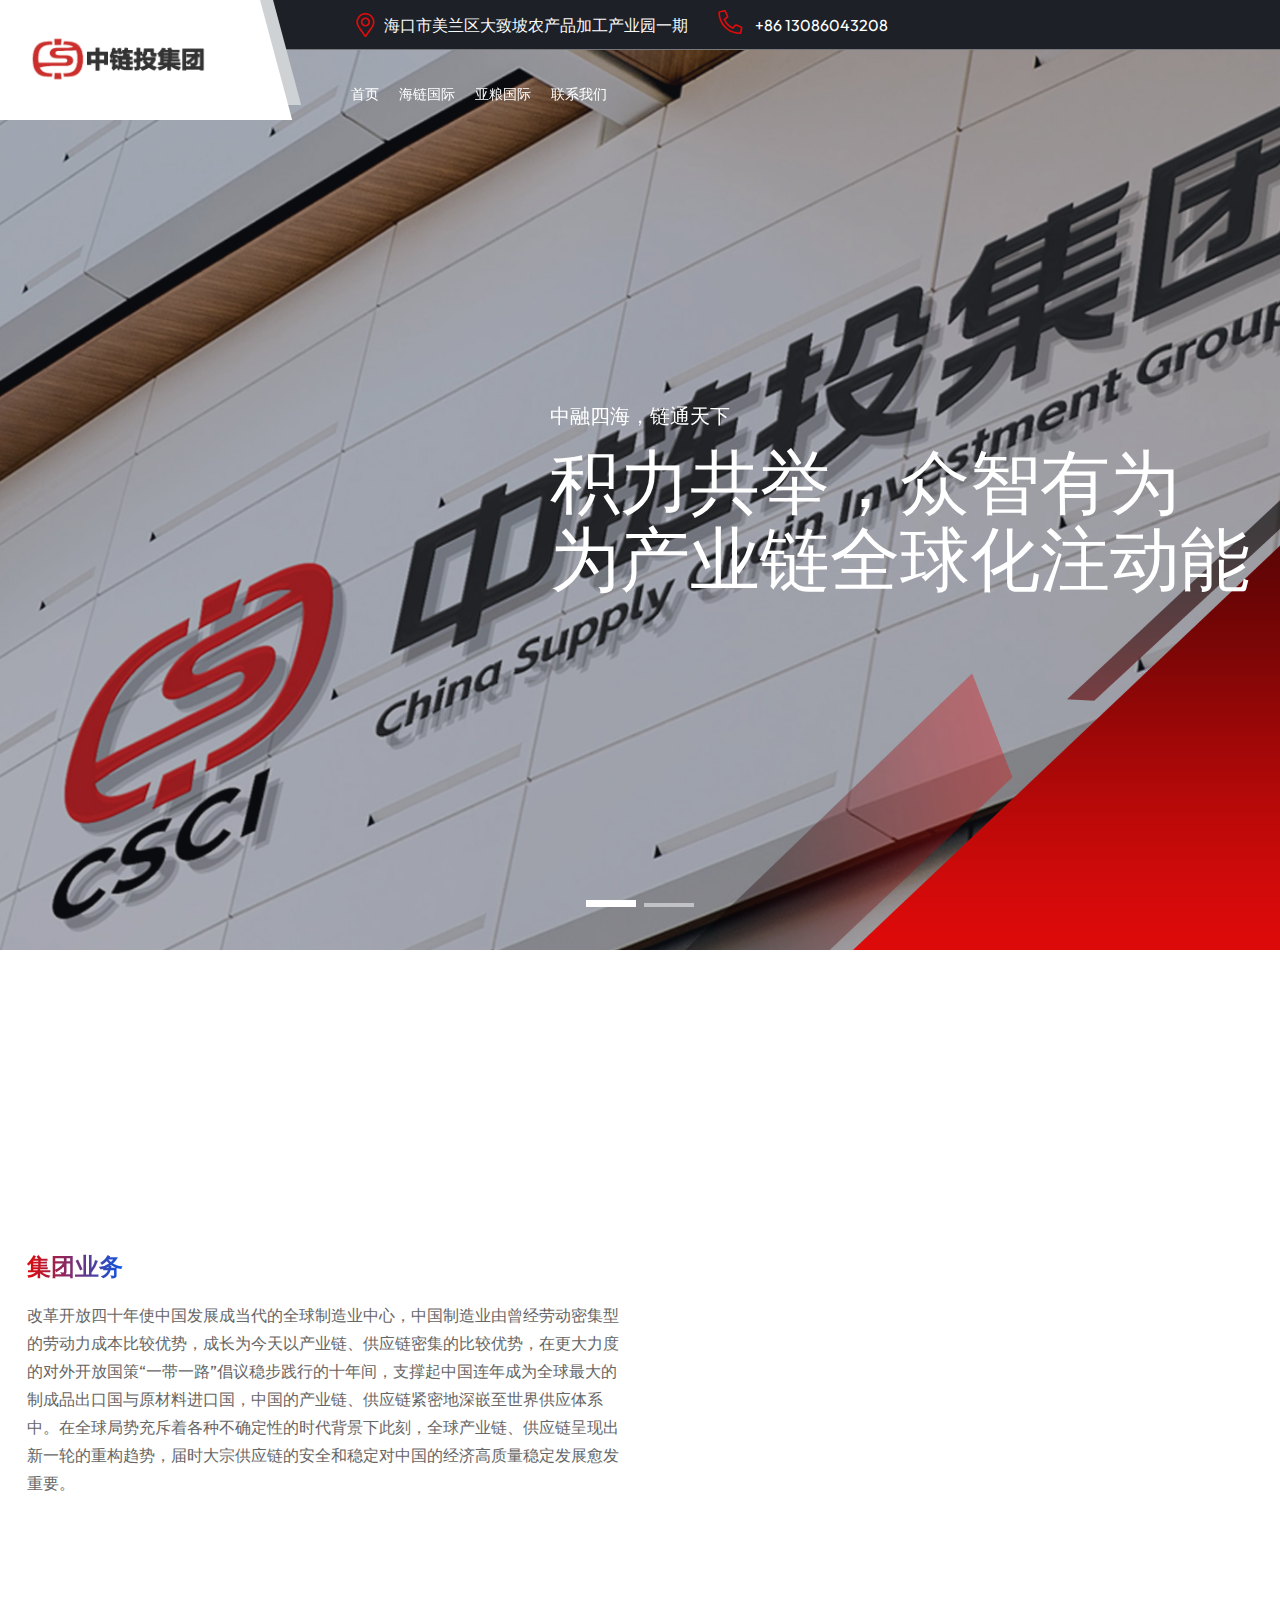
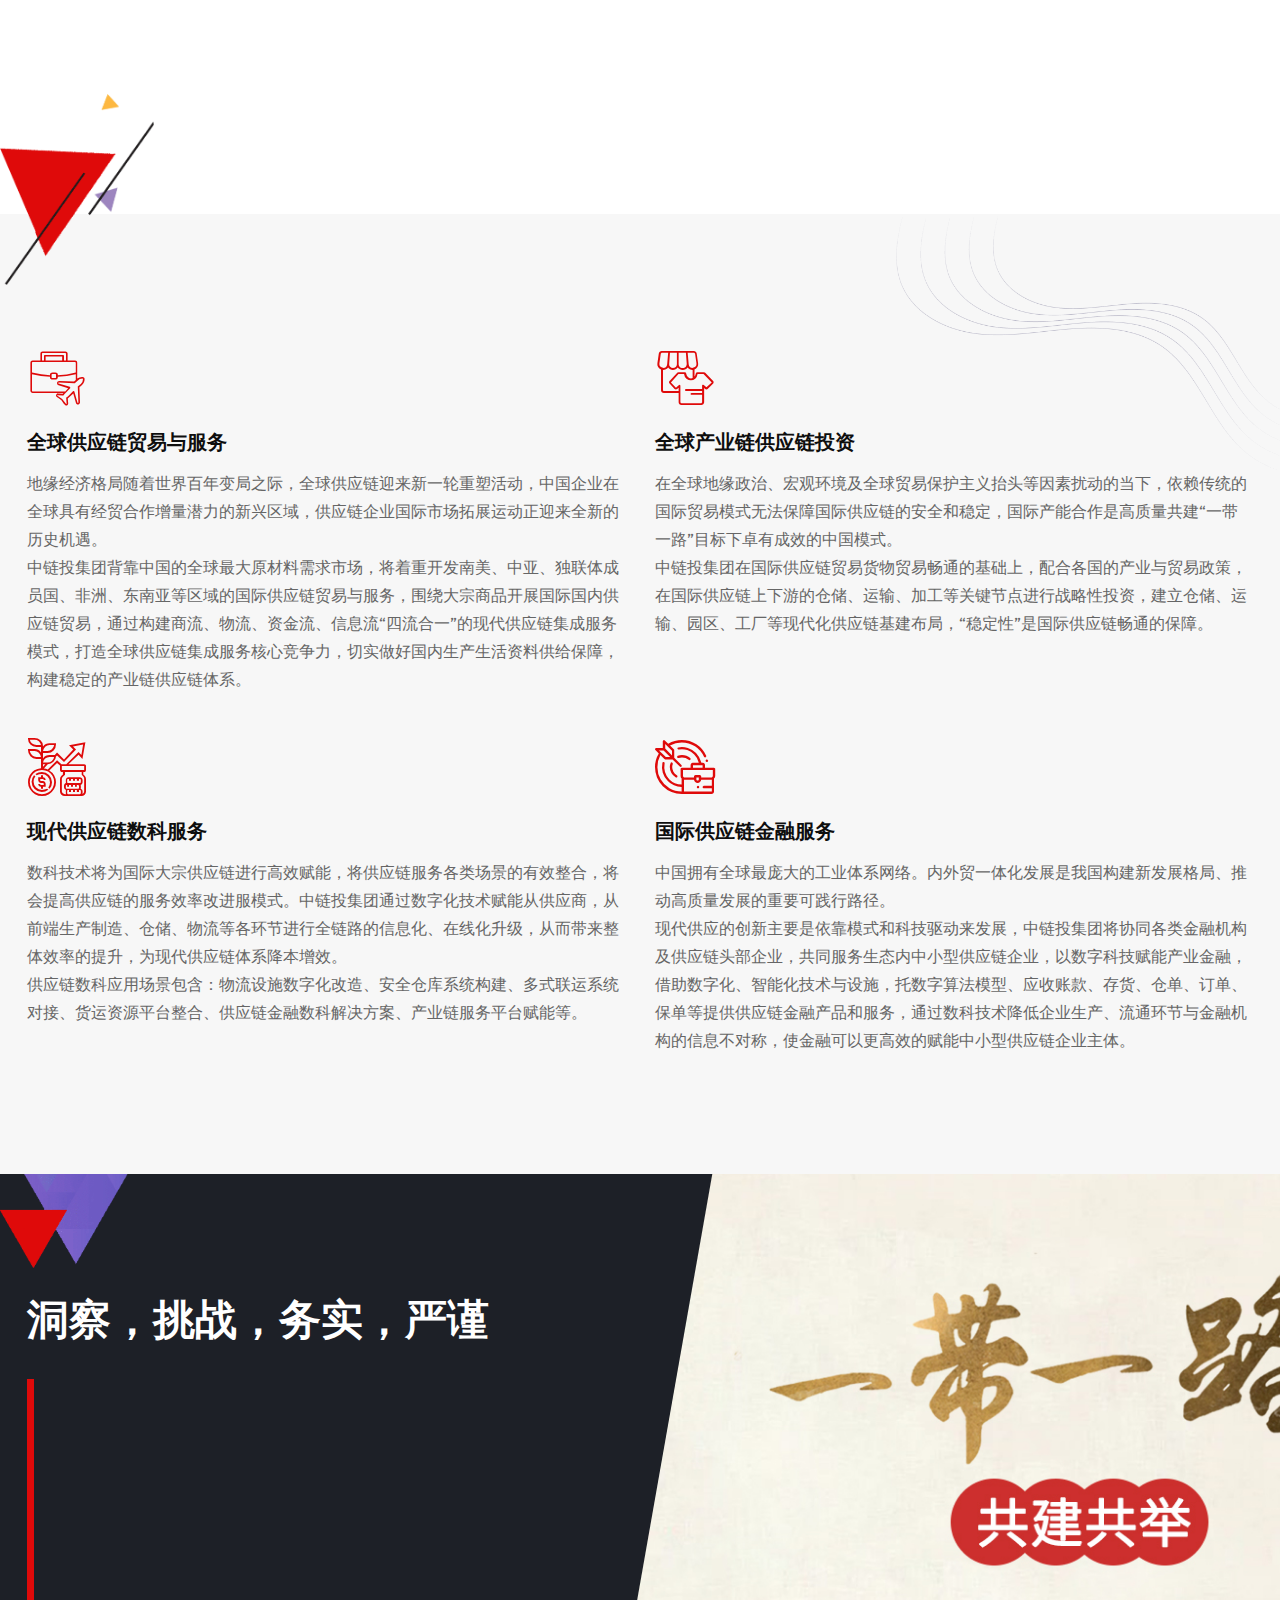
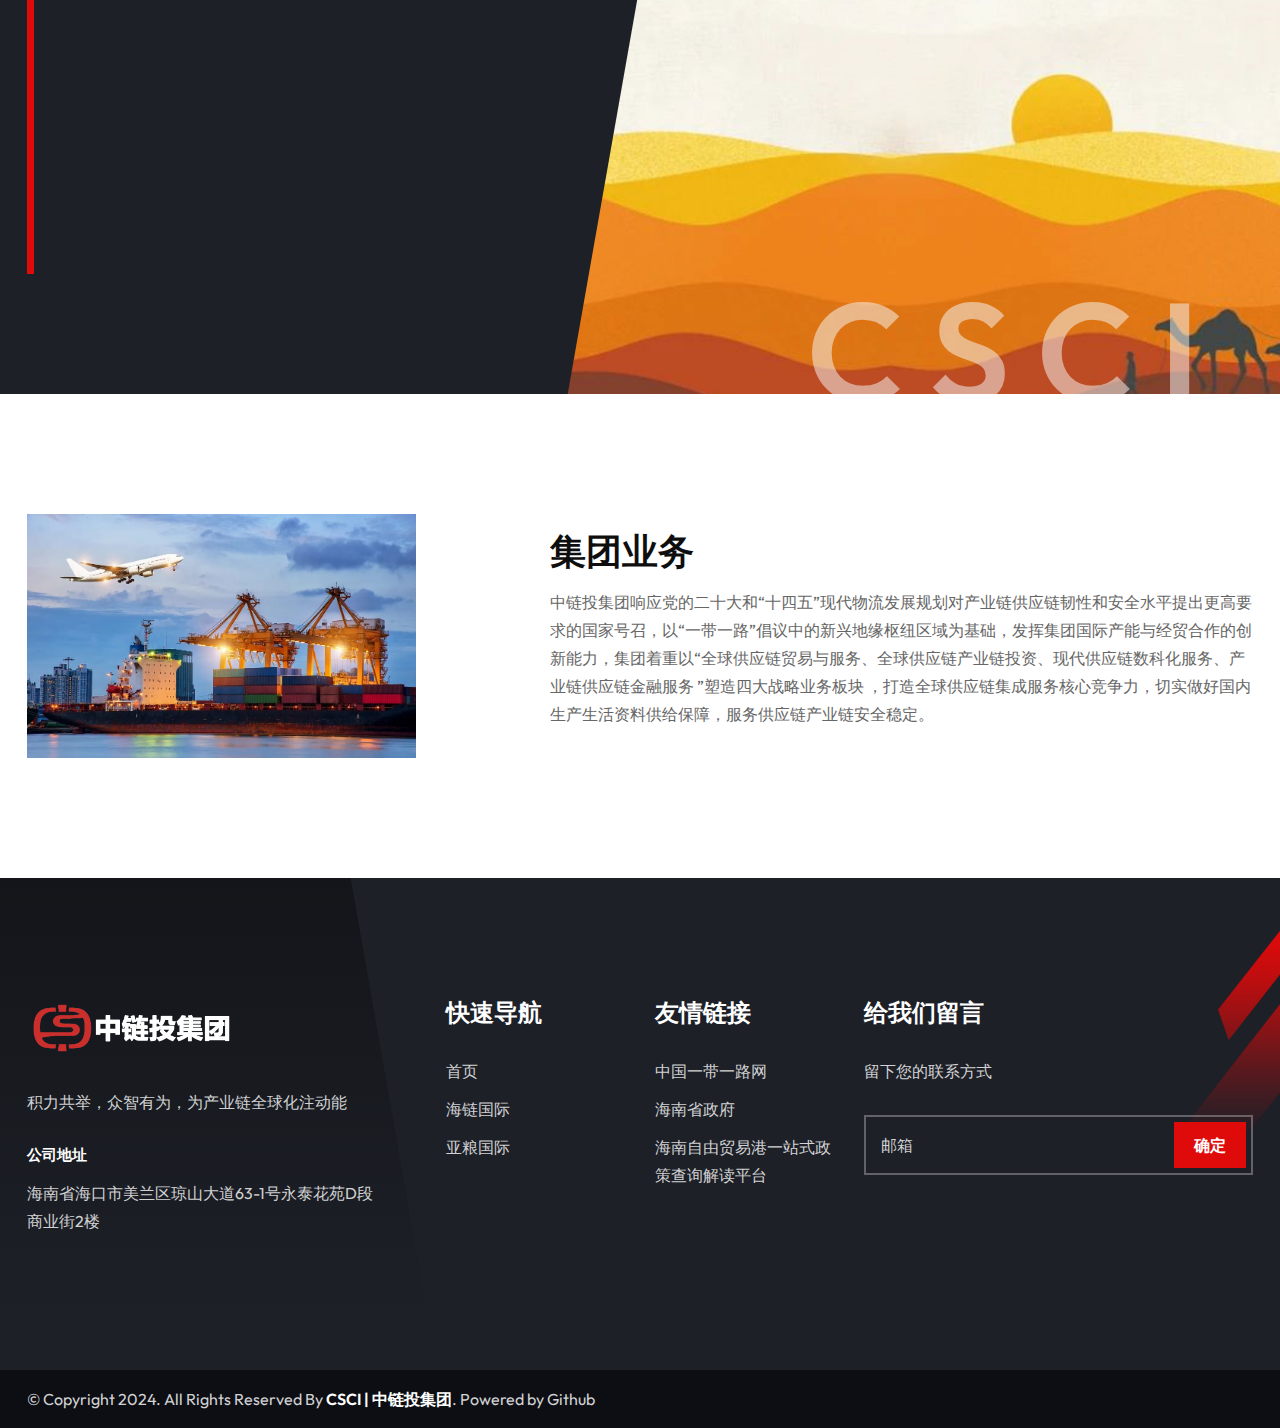
<file: index.html>
<!DOCTYPE html>
<html lang="en">

<head>
    <!-- ========== Meta Tags ========== -->
    <meta charset="utf-8">
    <meta http-equiv="X-UA-Compatible" content="IE=edge">
    <meta name="viewport" content="width=device-width, initial-scale=1">
    <meta name="description" content="Consua - Consulting Business Template">

    <!-- ========== Page Title ========== -->
    <title>CSCI | 中链投集团</title>

    <!-- ========== Favicon Icon ========== -->
    <link rel="shortcut icon" href="assets/img/favicon.png" type="image/x-icon">

    <!-- ========== Start Stylesheet ========== -->
    <link href="assets/css/bootstrap.min.css" rel="stylesheet">
    <link href="assets/css/font-awesome.min.css" rel="stylesheet">
    <link href="assets/css/themify-icons.css" rel="stylesheet">
    <link href="assets/css/elegant-icons.css" rel="stylesheet">
    <link href="assets/css/flaticon-set.css" rel="stylesheet">
    <link href="assets/css/magnific-popup.css" rel="stylesheet">
    <link href="assets/css/swiper-bundle.min.css" rel="stylesheet">
    <link href="assets/css/animate.css" rel="stylesheet">
    <link href="assets/css/validnavs.css" rel="stylesheet">
    <link href="assets/css/helper.css" rel="stylesheet">
    <link href="assets/css/unit-test.css" rel="stylesheet">
    <link href="assets/css/style.css" rel="stylesheet">
    <link href="style.css" rel="stylesheet">
    <!-- ========== End Stylesheet ========== -->

</head>

<body>

    <!--[if lte IE 9]>
        <p class="browserupgrade">You are using an <strong>outdated</strong> browser. Please <a href="https://browsehappy.com/">upgrade your browser</a> to improve your experience and security.</p>
    <![endif]-->

    <!-- Start Preloader 
    ============================================= -->
    <!-- <div id="preloader">
        <div id="consua-preloader" class="consua-preloader">
            <div class="animation-preloader">
                <div class="spinner"></div>
                <div class="txt-loading">
                    <span data-text-preloader="C" class="letters-loading">
                        C
                    </span>
                    <span data-text-preloader="S" class="letters-loading">
                        S
                    </span>
                    <span data-text-preloader="C" class="letters-loading">
                        C
                    </span>
                    <span data-text-preloader="I" class="letters-loading">
                        I
                    </span>
                </div>
            </div>
            <div class="loader">
                <div class="row">
                    <div class="col-3 loader-section section-left">
                        <div class="bg"></div>
                    </div>
                    <div class="col-3 loader-section section-left">
                        <div class="bg"></div>
                    </div>
                    <div class="col-3 loader-section section-right">
                        <div class="bg"></div>
                    </div>
                    <div class="col-3 loader-section section-right">
                        <div class="bg"></div>
                    </div>
                </div>
            </div>
        </div>
    </div> -->
    <!-- End Preloader -->

    <!-- Start Header Top 
    ============================================= -->
    <div class="top-bar-area top-bar-style-one bg-dark text-light">
        <div class="container">
            <div class="row align-center">
                <div class="col-xl-6 col-lg-8 offset-xl-3 pl-30 pl-md-15 pl-xs-15">
                    <ul class="item-flex">
                        <li>
                            <i class="fas fa-map-marker-alt"></i> 海口市美兰区大致坡农产品加工产业园一期
                        </li>
                        <li>
                            <a href=""><i class="fas fa-phone-alt"></i> +86 13086043208</a>
                        </li>
                    </ul>
                </div>
                <div class="col-xl-3 col-lg-4 text-end">
                    <div class="social">
                        <!-- <ul>
                            <li>
                                <a href="#">
                                    <i class="fab fa-facebook-f"></i>
                                </a>
                            </li>
                            <li>
                                <a href="#">
                                    <i class="fab fa-twitter"></i>
                                </a>
                            </li>
                            <li>
                                <a href="#">
                                    <i class="fab fa-youtube"></i>
                                </a>
                            </li>
                            <li>
                                <a href="#">
                                    <i class="fab fa-linkedin-in"></i>
                                </a>
                            </li>
                        </ul> -->
                    </div>
                </div>
            </div>
        </div>
    </div>
    <!-- End Header Top -->

    <!-- Header 
    ============================================= -->
    <header>
        <!-- Start Navigation -->
        <nav class="navbar mobile-sidenav navbar-style-one navbar-sticky navbar-default validnavs white navbar-fixed no-background">

            <div class="container">
                <div class="row align-center">

                    <!-- Start Header Navigation -->
                    <div class="col-xl-2 col-lg-3 col-md-2 col-sm-1 col-1">
                        <div class="navbar-header">
                            <button type="button" class="navbar-toggle" data-toggle="collapse" data-target="#navbar-menu">
                                <i class="fa fa-bars"></i>
                            </button>
                            <a class="navbar-brand" href="index.html">
                                <img src="assets/img/logo.png" class="logo" alt="Logo">
                            </a>
                        </div>
                    </div>
                    <!-- End Header Navigation -->

                    <!-- Collect the nav links, forms, and other content for toggling -->
                    <div class="col-xl-6 offset-xl-1 col-lg-6 col-md-4 col-sm-4 col-4">
                        <div class="collapse navbar-collapse" id="navbar-menu">

                            <img src="assets/img/logo.png" alt="Logo">
                            <button type="button" class="navbar-toggle" data-toggle="collapse" data-target="#navbar-menu">
                                <i class="fa fa-times"></i>
                            </button>
                            
                            <ul class="nav navbar-nav navbar-center" data-in="fadeInDown" data-out="fadeOutUp">
                                <li><a href="index.html">首页</a></li>
                                <li><a href="Hailian-international.html">海链国际</a></li>
                                <li><a href="Yaliang-international.html">亚粮国际</a></li>
                                <li><a href="contact-us.html">联系我们</a></li>
                            </ul>
                        </div>
                    </div>
                    <!-- /.navbar-collapse -->

                    <!-- <div class="col-xl-3 col-lg-3 col-md-6 col-sm-7 col-7">
                        <div class="attr-right">
                            Start Atribute Navigation
                            <div class="attr-nav">
                                <ul>
                                    <li class="button">
                                        <a href="#">Get consultant</a>
                                    </li>
                                </ul>
                            </div>
                            End Atribute Navigation
        
                        </div>
                    </div> -->

                </div>         
                <!-- Main Nav -->

                <!-- Overlay screen for menu -->
                <div class="overlay-screen"></div>
                <!-- End Overlay screen for menu -->
            </div>   
        </nav>
        <!-- End Navigation -->
    </header>
    <!-- End Header -->

    <!-- Start Banner Area 
    ============================================= -->
    <div class="banner-area banner-style-one shadow navigation-custom-large zoom-effect overflow-hidden text-light">
        <!-- Slider main container -->
        <div class="banner-fade">
            <!-- Additional required wrapper -->
            <div class="swiper-wrapper">

                <!-- Single Item -->
                <div class="swiper-slide banner-style-one">
                    <div class="banner-thumb bg-cover shadow dark" style="background: url(assets/img/banner/1.jpg);"></div>
                    <div class="container">
                        <div class="row align-center">
                            <div class="col-xl-7 offset-xl-5">
                                <div class="content">
                                    <h4>中融四海，链通天下</h4>
                                    <h2><strong>积力共举，众智有为</strong> 为产业链全球化注动能</h2>
                                    <!-- <div class="button mt-40">
                                        <a class="btn-animation" href="#"><i class="fas fa-arrow-right"></i> <span>Our Services</span></a>
                                    </div> -->
                                </div>
                            </div>
                        </div>
                    </div>
                    <!-- Shape -->
                    <div class="banner-shape-bg">
                        <img src="assets/img/shape/4.png" alt="Shape">
                    </div>
                    <!-- End Shape -->
                </div>
                <!-- End Single Item -->

                <!-- Single Item -->
                <div class="swiper-slide banner-style-one">
                    <div class="banner-thumb bg-cover shadow dark" style="background: url(assets/img/banner/6.jpg);"></div>
                    <div class="container">
                        <div class="row align-center">
                            <div class="col-xl-7 offset-xl-5">
                                <div class="content">
                                    <h4>中融四海，链通天下</h4>
                                    <h2><strong>积极践行开放共赢</strong> 成为促进产业链全球化高质量发展成效的重要平台</h2>
                                    <!-- <div class="button mt-40">
                                        <a class="btn-animation" href="#"><i class="fas fa-arrow-right"></i> <span>Our Services</span></a>
                                    </div> -->
                                </div>
                            </div>
                        </div>
                    </div>
                    <!-- Shape -->
                    <div class="banner-shape-bg">
                        <img src="assets/img/shape/4.png" alt="Shape">
                    </div>
                    <!-- End Shape -->
                </div>
                <!-- End Single Item -->

            </div>

            <!-- Pagination -->
            <div class="swiper-pagination"></div>

        </div>  
    </div>
    <!-- End Main -->

    <!-- Start About 
    ============================================= -->
    <div class="about-style-one-area default-padding">
        <div class="shape-animated-left">
            <!-- <img src="assets/img/shape/anim-1.png" alt="Image Not Found">
            <img src="assets/img/shape/anim-2.png" alt="Image Not Found"> -->
        </div>
        <div class="container">
            <div class="row align-center">
                <div class="about-style-one col-xl-6 col-lg-5">
                    <div class="h4 sub-heading">集团业务</div>
                    <!-- <h2 class="title mb-25">Finance Consulting for Challenging Times</h2> -->
                    <p>
                        改革开放四十年使中国发展成当代的全球制造业中心，中国制造业由曾经劳动密集型的劳动力成本比较优势，成长为今天以产业链、供应链密集的比较优势，在更大力度的对外开放国策“一带一路”倡议稳步践行的十年间，支撑起中国连年成为全球最大的制成品出口国与原材料进口国，中国的产业链、供应链紧密地深嵌至世界供应体系中。在全球局势充斥着各种不确定性的时代背景下此刻，全球产业链、供应链呈现出新一轮的重构趋势，届时大宗供应链的安全和稳定对中国的经济高质量稳定发展愈发重要。
                    </p>
                    <!-- <div class="owner-info">
                        <div class="left-info">
                            <h4>Richard Garrett</h4>
                            <span>CEO & Founder</span>
                        </div>
                        <div class="right-info">
                            <img src="assets/img/signature.png" alt="Image Not Found">
                        </div>
                    </div> -->
                </div>
                <div class="about-style-one col-xl-5 offset-xl-1 col-lg-6 offset-lg-1">
                    <div class="about-thumb">
                        <img class="wow fadeInRight" src="assets/img/about/1.jpg" alt="Image Not Found">
                        <div class="about-card wow fadeInUp" data-wow-delay="500ms">
                            <ul>
                                <li>
                                    <div class="icon">
                                        <i class="flaticon-deal"></i>
                                    </div>
                                    <div class="fun-fact">
                                        <div class="counter">
                                            <div class="timer" data-to="4" data-speed="2000">4</div>
                                            <div class="operator"> 大</div>
                                        </div>
                                        <span class="medium">业务板块</span>
                                    </div>
                                </li>
                                <li>
                                    <div class="icon">
                                        <i class="flaticon-global"></i>
                                    </div>
                                    <div class="fun-fact">
                                        <div class="counter">
                                            <div class="timer" data-to="120" data-speed="2000">120</div>
                                            <div class="operator">+</div>
                                        </div>
                                        <span class="medium">国际合作</span>
                                    </div>
                                </li>
                            </ul>
                        </div>
                        <div class="thumb-shape-bottom wow fadeInDown" data-wow-delay="300ms">
                            <img src="assets/img/shape/anim-3.png" alt="Image Not Found">
                            <img src="assets/img/shape/anim-4.png" alt="Image Not Found">
                        </div>
                    </div>
                </div>
            </div>
        </div>
    </div>
    <!-- End About -->

    <!-- Start Servics Style One 
    ============================================= -->
    <div class="services-style-one-area default-padding bg-gray">
        <div class="triangle-shape">
            <img src="assets/img/shape/10.png" alt="Shape">
        </div>
        <div class="center-shape" style="background-image: url(assets/img/shape/5.png);"></div>
        <div class="container">
            <div class="row align-center">
                <div>
                    <div class="tab-content services-tab-content" id="nav-tabContent">

                        <!-- Tab Single Item -->
                        <div class="tab-pane fade show active" role="tabpanel" aria-labelledby="nav-id-1">
                            <div class="row">
                                <!-- Single Item -->
                                <div class="col-lg-6 col-md-6 mt-60 mt-md-30 mt-xs-30">
                                    <div class="services-style-one">
                                        <i class="flaticon-business-trip"></i>
                                        <h4><strong>全球供应链贸易与服务</strong></h4>
                                        <p>
                                            地缘经济格局随着世界百年变局之际，全球供应链迎来新一轮重塑活动，中国企业在全球具有经贸合作增量潜力的新兴区域，供应链企业国际市场拓展运动正迎来全新的历史机遇。
                                        </p>
                                        <p>
                                            中链投集团背靠中国的全球最大原材料需求市场，将着重开发南美、中亚、独联体成员国、非洲、东南亚等区域的国际供应链贸易与服务，围绕大宗商品开展国际国内供应链贸易，通过构建商流、物流、资金流、信息流“四流合一”的现代供应链集成服务模式，打造全球供应链集成服务核心竞争力，切实做好国内生产生活资料供给保障，构建稳定的产业链供应链体系。
                                        </p>
                                    </div>
                                </div>
                                <!-- End Single Item -->
                                <!-- Single Item -->
                                <div class="col-lg-6 col-md-6 mt-60 mt-md-30 mt-xs-30">
                                    <div class="services-style-one">
                                        <i class="flaticon-online-store"></i>
                                        <h4><strong>全球产业链供应链投资</strong></h4>
                                        <p>
                                            在全球地缘政治、宏观环境及全球贸易保护主义抬头等因素扰动的当下，依赖传统的国际贸易模式无法保障国际供应链的安全和稳定，国际产能合作是高质量共建“一带一路”目标下卓有成效的中国模式。
                                        </p>
                                        <p>
                                            中链投集团在国际供应链贸易货物贸易畅通的基础上，配合各国的产业与贸易政策，在国际供应链上下游的仓储、运输、加工等关键节点进行战略性投资，建立仓储、运输、园区、工厂等现代化供应链基建布局，“稳定性”是国际供应链畅通的保障。
                                        </p>
                                    </div>
                                </div>
                                <!-- End Single Item -->
                                <!-- Single Item -->
                                <div class="col-lg-6 col-md-6 mt-60 mt-md-30 mt-xs-30">
                                    <div class="services-style-one">
                                        <i class="flaticon-funds"></i>
                                        <h4><strong>现代供应链数科服务</strong></h4>
                                        <p>
                                            数科技术将为国际大宗供应链进行高效赋能，将供应链服务各类场景的有效整合，将会提高供应链的服务效率改进服模式。中链投集团通过数字化技术赋能从供应商，从前端生产制造、仓储、物流等各环节进行全链路的信息化、在线化升级，从而带来整体效率的提升，为现代供应链体系降本增效。
                                        </p>
                                        <P>
                                            供应链数科应用场景包含：物流设施数字化改造、安全仓库系统构建、多式联运系统对接、货运资源平台整合、供应链金融数科解决方案、产业链服务平台赋能等。
                                        </P>
                                    </div>
                                </div>
                                <!-- End Single Item -->
                                <!-- Single Item -->
                                <div class="col-lg-6 col-md-6 mt-60 mt-md-30 mt-xs-30">
                                    <div class="services-style-one">
                                        <i class="flaticon-career"></i>
                                        <h4><strong>国际供应链金融服务</strong></h4>
                                        <p>
                                            中国拥有全球最庞大的工业体系网络。内外贸一体化发展是我国构建新发展格局、推动高质量发展的重要可践行路径。
                                        </p>
                                        <P>
                                            现代供应的创新主要是依靠模式和科技驱动来发展，中链投集团将协同各类金融机构及供应链头部企业，共同服务生态内中小型供应链企业，以数字科技赋能产业金融，借助数字化、智能化技术与设施，托数字算法模型、应收账款、存货、仓单、订单、保单等提供供应链金融产品和服务，通过数科技术降低企业生产、流通环节与金融机构的信息不对称，使金融可以更高效的赋能中小型供应链企业主体。
                                        </P>
                                    </div>
                                </div>
                                <!-- End Single Item -->
                            </div>
                        </div>
                        <!-- End Tab Single Item -->
                    </div>
                </div>
            </div>
        </div>
    </div>
    <!-- End Services Style One -->

    <!-- Start Why Choose Us
    ============================================= -->
    <div class="choose-us-style-one-area default-padding text-light">
        <div class="cover-bg" style="background-image: url(assets/img/banner/7.jpg);"></div>
        <div class="shape-left-top">
            <img src="assets/img/shape/17.png" alt="Shape">
        </div>
        <div class="text-invisible">C&nbsp;S&nbsp;C&nbsp;I &nbsp;&nbsp;</div>
        <div class="container">
            <div class="row">
                <div class="col-lg-6 pr-80">
                    <div class="choose-us-style-one">
                        <h2 class="title mb-35">洞察，挑战，务实，严谨</h2>
                        <ul class="list-item">
                            <li class="wow fadeInUp">
                                <h4>我们拥有关注形势变换的洞察精神 </h4>
                                <p>
                                    对全球宏观局势持续性关注，从地缘局势的兴替、变革中寻找时代机遇。
                                </p>
                            </li>
                            <li class="wow fadeInUp" data-wow-delay="300ms">
                                <h4>我们具备勇于解决大问题的挑战精神 </h4>
                                <p>
                                    从中观经济层面制定策略集，在窗口期聚智、积力，将红利实践至结果。
                                </p>
                            </li>
                            <li class="wow fadeInUp" data-wow-delay="300ms">
                                <h4>我们秉持协同与创新并重的务实精神 </h4>
                                <p>
                                    将问题拆解成具体阶段性目标，以核心目标为战略导向，积极分工高效落实工作开展。
                                </p>
                            </li>
                            <li class="wow fadeInUp" data-wow-delay="300ms">
                                <h4>我们坚持分析决策系统化的严谨精神</h4>
                                <p>
                                    全环节中清晰界定与分解问题，系统决策与解决问题，持续复盘与修正并提炼方法论。
                                </p>
                            </li>
                        </ul>
                    </div>
                </div>
            </div>
        </div>
    </div>
    <!-- End Why Choose Us -->

    <!-- Start Testimonials 
    ============================================= -->
    <div class="testimonial-style-one-area default-padding">
        <div class="container">
            <div class="row align-center">

                <div class="col-lg-4">
                    <div class="testimonial-thumb">
                        <div >
                            <img src="assets/img/gallery/5.jpg" alt="illustration">
                            <!-- <div class="mini-shape">
                                <img src="assets/img/shape/19.png" alt="illustration">
                            </div> -->
                        </div>
                    </div>
                </div>

                <div class="col-lg-7 offset-lg-1">
                    <div class="testimonial-carousel swiper">
                        <!-- Additional required wrapper -->
                        <div class="content">
                            <h2><strong>集团业务</strong></h2>
                            <p>
                                中链投集团响应党的二十大和“十四五”现代物流发展规划对产业链供应链韧性和安全水平提出更高要求的国家号召，以“一带一路”倡议中的新兴地缘枢纽区域为基础，发挥集团国际产能与经贸合作的创新能力，集团着重以“全球供应链贸易与服务、全球供应链产业链投资、现代供应链数科化服务、产业链供应链金融服务 ”塑造四大战略业务板块 ，打造全球供应链集成服务核心竞争力，切实做好国内生产生活资料供给保障，服务供应链产业链安全稳定。
                            </p>
                        </div>
                    </div>
                </div>

            </div>
        </div>
    </div>
    <!-- End Testimonails  -->



    <!-- Start Footer 
    ============================================= -->
    <footer class="bg-dark text-light">
        <div class="footer-shape">
            <div class="item">
                <img src="assets/img/shape/7.png" alt="Shape">
            </div>
        </div>
        <div class="container">
            <div class="f-items relative pt-70 pb-120 pt-xs-0 pb-xs-50">
                <div class="row">
                    <div class="col-lg-4 col-md-6 footer-item pr-50 pr-xs-15">
                        <div class="f-item about">
                            <img class="logo" src="assets/img/logo-light.png" alt="Logo">
                            <p>
                                积力共举，众智有为，为产业链全球化注动能
                            </p>
                            <div class="opening-hours">
                                <h5>公司地址</h5>
                                <p>
                                    海南省海口市美兰区琼山大道63-1号永泰花苑D段商业街2楼
                                </p>
                            </div>
                        </div>
                    </div>
                    <div class="col-lg-2 col-md-6 footer-item">
                        <div class="f-item link">
                            <h4 class="widget-title">快速导航</h4>
                            <ul>
                                <li>
                                    <a href="index.html">首页</a>
                                </li>
                                <li>
                                    <a href="Hailian-international.html">海链国际</a>
                                </li>
                                <li>
                                    <a href="Yaliang-international.html">亚粮国际</a>
                                </li>
                            </ul>
                        </div>
                    </div>
                    <div class="col-lg-2 col-md-6 footer-item">
                        <div class="f-item link">
                            <h4 class="widget-title">友情链接</h4>
                            <ul>
                                <li>
                                    <a href="https://www.yidaiyilu.gov.cn/">中国一带一路网</a>
                                </li>
                                <li>
                                    <a href="https://www.hainan.gov.cn/">海南省政府</a>
                                </li>
                                <li>
                                    <a href="https://policy.hnftp.gov.cn/#/">海南自由贸易港一站式政策查询解读平台</a>
                                </li>
                            </ul>
                        </div>
                    </div>
                    <div class="col-lg-4 col-md-6 footer-item">
                        <h4 class="widget-title">给我们留言</h4>
                        <p>
                            留下您的联系方式
                        </p>
                        <div class="f-item newsletter">
                            <form action="#">
                                <input type="email" placeholder="邮箱" class="form-control" name="email">
                                <button type="submit">确定 </button>  
                            </form>
                        </div>
                    </div>
                </div>
            </div>
        </div>

        <!-- Start Footer Bottom -->
        <div class="footer-bottom">
            <div class="container">
                <div class="row">
                    <div class="col-lg-6">
                        <p>&copy; Copyright 2024. All Rights Reserved By <a href="#">CSCI | 中链投集团</a>. Powered by Github</p>
                    </div>
                </div>
            </div>
        </div>
        <!-- End Footer Bottom -->

    </footer>
    <!-- End Footer -->
    
    <!-- jQuery Frameworks
    ============================================= -->
    <script src="assets/js/jquery-3.6.0.min.js"></script>
    <script src="assets/js/bootstrap.bundle.min.js"></script>
    <script src="assets/js/jquery.appear.js"></script>
    <script src="assets/js/jquery.easing.min.js"></script>
    <script src="assets/js/jquery.magnific-popup.min.js"></script>
    <script src="assets/js/modernizr.custom.13711.js"></script>
    <script src="assets/js/swiper-bundle.min.js"></script>
    <script src="assets/js/wow.min.js"></script>
    <script src="assets/js/progress-bar.min.js"></script>
    <script src="assets/js/circle-progress.js"></script>
    <script src="assets/js/isotope.pkgd.min.js"></script>
    <script src="assets/js/imagesloaded.pkgd.min.js"></script>
    <script src="assets/js/jquery.nice-select.min.js"></script>
    <script src="assets/js/count-to.js"></script>
    <script src="assets/js/jquery.scrolla.min.js"></script>
    <script src="assets/js/YTPlayer.min.js"></script>
    <script src="assets/js/TweenMax.min.js"></script>
    <script src="assets/js/rangeSlider.min.js"></script>
    <script src="assets/js/jquery-ui.min.js"></script>
    <script src="assets/js/validnavs.js"></script>
    <script src="assets/js/main.js"></script>

</body>
</html>
</file>
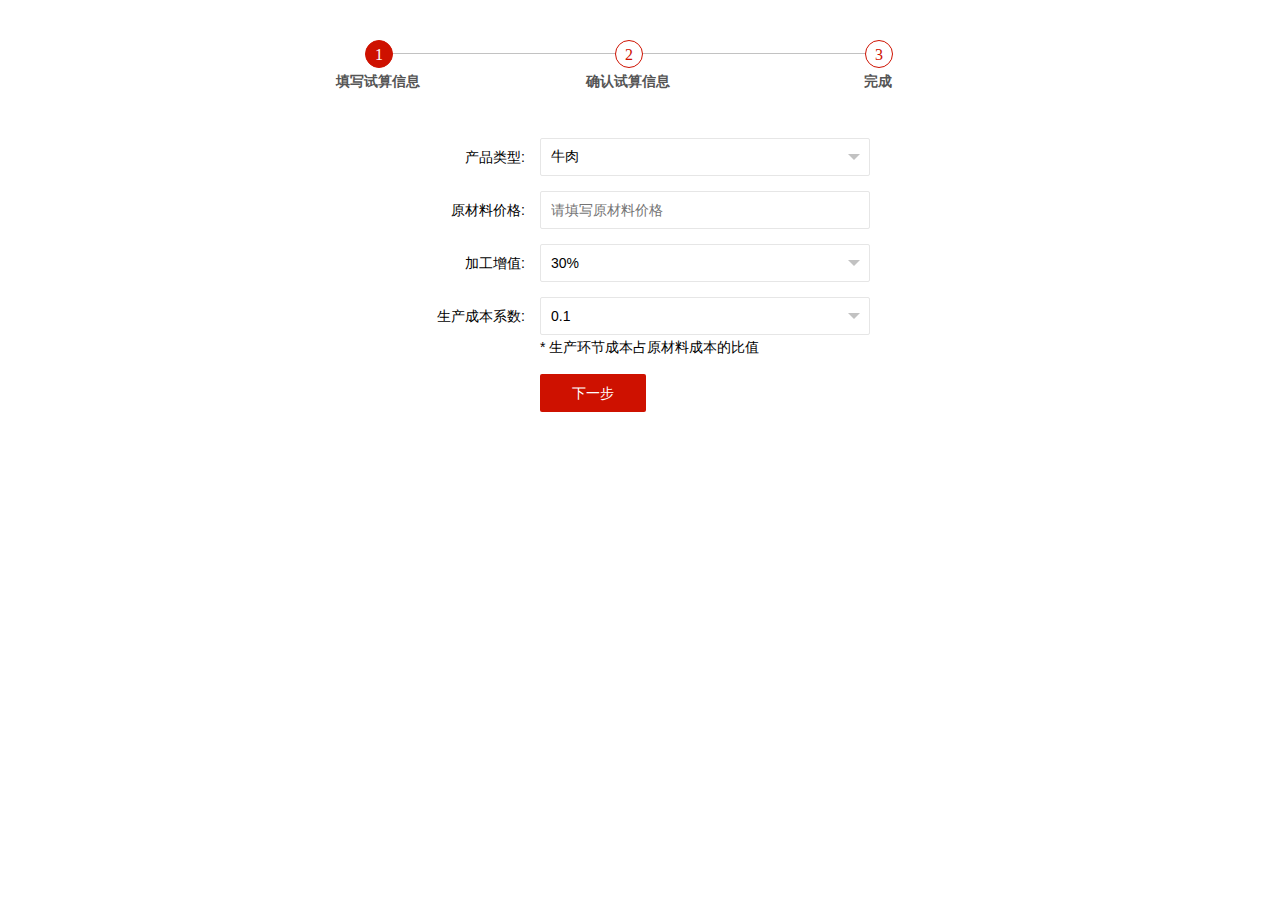
<file: 1.html>
<!DOCTYPE html>
<html>
<head>
    <meta charset="utf-8">
    <title>产业计算器</title>
    <meta name="renderer" content="webkit">
    <meta name="viewport" content="width=device-width, initial-scale=1.0, minimum-scale=1.0, maximum-scale=1.0, user-scalable=0">
    <meta http-equiv="X-UA-Compatible" content="IE=edge,chrome=1">
    <link href="layui/css/layui.css" rel="stylesheet" />
    <link href="step-lay/step.css" rel="stylesheet">
</head>
<body>
    <div class="layui-fluid">
        <div class="layui-card">
            <div class="layui-card-body" style="padding-top: 40px;">
                <div class="layui-carousel" id="stepForm" lay-filter="stepForm" style="margin: 0 auto;">
                    <div carousel-item>
                        <div>
                            <form class="layui-form" style="margin: 0 auto;max-width: 460px;padding-top: 40px;">
                                <div class="layui-form-item">
                                    <label class="layui-form-label">产品类型:</label>
                                    <div class="layui-input-block">
                                        <select lay-verify="required" id="gsd">
                                            <option value="牛肉" selected>牛肉</option>
                                            <option value="山羊肉">山羊肉</option>
                                            <option value="坚果">坚果</option>
                                            <option value="浆果">浆果</option>
                                        </select>
                                    </div>
                                </div>
                                <div class="layui-form-item">
                                    <label class="layui-form-label">原材料价格:</label>
                                    <div class="layui-input-block">
                                        <input type="text" id="cbd" placeholder="请填写原材料价格" value="" class="layui-input" lay-verify="number" required />
                                    </div>
                                </div>
                                <div class="layui-form-item">
                                    <label class="layui-form-label">加工增值:</label>
                                    <div class="layui-input-block">
                                        <select lay-verify="required" id="jgbl">
                                            <option value="0.3" selected>30%</option>
                                            <option value="0.4">40%</option>
                                            <option value="0.5">50%</option>
                                            <option value="0.6">60%</option>
                                        </select>
                                    </div>
                                </div>
                                <div class="layui-form-item">
                                    <label class="layui-form-label">生产成本系数:</label>
                                    <div class="layui-input-block">
                                        <select lay-verify="required" id="xishu">
                                            <option value="0.1" selected>0.1</option>
                                            <option value="0.2">0.2</option>
                                            <option value="0.3">0.3</option>
                                            <option value="0.4">0.4</option>
                                        </select>
                                        * 生产环节成本占原材料成本的比值
                                    </div>
                                    
                                </div>
                                <div class="layui-form-item">
                                    <div class="layui-input-block">
                                        <button class="layui-btn" lay-submit lay-filter="formStep" onclick="suan()">
                                            &emsp;下一步&emsp;
                                        </button>
                                    </div>
                                </div>
                            </form>
                        </div>
                        <div>
                            <form class="layui-form" style="margin: 0 auto;max-width: 460px;padding-top: 30px;">
                                <div class="layui-form-item">
                                    <label class="layui-form-label">产品类型:</label>
                                    <div class="layui-input-block">
                                        <div class="layui-form-mid layui-word-aux" id="cplx"></div>
                                    </div>
                                </div>
                                <div class="layui-form-item">
                                    <label class="layui-form-label">关税:</label>
                                    <div class="layui-input-block">
                                        <div class="layui-form-mid layui-word-aux">
                                            <span style="font-size: 18px;color: #333;" id="gsxx"></span>
                                        </div>
                                    </div>
                                </div>
                                <div class="layui-form-item">
                                    <label class="layui-form-label">内地利润:</label>
                                    <div class="layui-input-block">
                                        <div class="layui-form-mid layui-word-aux"  id="ndlr"></div>
                                    </div>
                                </div>
                                <div class="layui-form-item">
                                    <label class="layui-form-label">内地利润率:</label>
                                    <div class="layui-input-block">
                                        <div class="layui-form-mid layui-word-aux" id="ndlrl"></div>
                                    </div>
                                </div>
                                <div class="layui-form-item">
                                    <label class="layui-form-label">海南利润:</label>
                                    <div class="layui-input-block">
                                        <div class="layui-form-mid layui-word-aux" id="hnlr"></div>
                                    </div>
                                </div>
                                <div class="layui-form-item">
                                    <label class="layui-form-label">海南利润率:</label>
                                    <div class="layui-input-block">
                                        <div class="layui-form-mid layui-word-aux" id="hnlrl"></div>
                                    </div>
                                </div>
                                <div class="layui-form-item">
                                    <label class="layui-form-label">成本分析:</label>
                                    <div class="layui-input-block">
                                        <div class="layui-form-mid layui-word-aux">原料成本<span id="x1"></span>元；生产成本<span id="x2"></span>元；内地增值税<span id="x3"></span>元；海南增值税<span id="x4"></span>元；海南运费增加<span id="x5"></span>元</div>
                                    </div>
                                </div>
                                <div class="layui-form-item">
                                    <div class="layui-input-block" style="width: 300px;">
                                        <button type="button" class="layui-btn layui-btn-primary pre">上一步</button>
                                        <button class="layui-btn" lay-submit lay-filter="formStep2">
                                            &emsp;对比分析&emsp;
                                        </button>
                                    </div>
                                </div>
                            </form>
                        </div>
                        <div>
                            <div style="text-align: center;margin-top: 90px;">
                                <i class="layui-icon layui-circle"
                                   style="color: white;font-size:30px;font-weight:bold;background: #52C41A;padding: 20px;line-height: 80px;">&#xe605;</i>
                                <div style="font-size: 14px;color: #666;font-weight: 500;margin-top: 30px;">
                                    海南生产对比内地
                                </div>
                                <div style="font-size: 24px;color: #333;margin-top: 26px;">利润率从<span id="x6"></span>增长至<span id="x7"></span>，增长<span id="x8"></span>倍</div>
                            </div>
                            <div style="text-align: center;margin-top: 50px;">
                                <button class="layui-btn layui-btn-primary"lay-submit lay-filter="formStep2">再次计算</button>
                            </div>
                        </div>
                    </div>
                </div>
            </div>
        </div>
    </div>
    <script src="layui/layui.js"></script>
    <script src="step-lay/step.js"></script>
    <script>

        layui.config({
            base: 'step-lay/'
        }).use(['form', 'step'], function () {
            var $ = layui.$
                , form = layui.form
                , step = layui.step;

            step.render({
                elem: '#stepForm',
                filter: 'stepForm',
                width: '100%', //设置容器宽度
                stepWidth: '750px',
                height: '500px',
                stepItems: [{
                    title: '填写试算信息'
                }, {
                    title: '确认试算信息'
                }, {
                    title: '完成'
                }]
            });


            form.on('submit(formStep)', function (data) {
                step.next('#stepForm');
                return false;
            });

            form.on('submit(formStep2)', function (data) {
                step.next('#stepForm');
                return false;
            });

            $('.pre').click(function () {
                step.pre('#stepForm');
            });

            $('.next').click(function () {
                step.next('#stepForm');
            });
        })
    </script>
      <script>
        function suan(){
            var gs=document.getElementById("gsd").value;
            var guanshui;
            if( gs== "牛肉" ){guanshui = 0.12
            }else if(gs== "山羊肉" ){guanshui=0.2
          }else if(gs== "坚果" ){guanshui=0.24
      }else if(gs== "浆果" ){guanshui=0.2}
      var cb=Math.floor(document.getElementById("cbd").value * 100)/100;
      var xs=Math.floor(document.getElementById("xishu").value*100)/100;
      var jgong = Math.floor(document.getElementById("jgbl").value*100)/100;
      var sj= cb*jgong+cb;

      var jgs = Math.floor(cb*100)*Math.floor(guanshui*100)/10000
      var zzsnd = Math.floor((sj-cb-jgs)*9)/100
      var zzshn = Math.floor((sj-cb)*9)/100
      var yf = Math.floor(cb*3)/100
      var sccb = Math.floor(cb*100)*Math.floor(xs*100)/10000
      var zcbnd = sccb+cb+jgs+zzsnd
      var zcbhn = sccb+cb+yf+zzshn
      var lrnd = Math.floor((sj-zcbnd)*100)/100
      var lrhn = Math.floor((sj-zcbhn)*100)/100
      var lrlnd = 100*lrnd/zcbnd
      var lrlhn = 100*lrhn/zcbhn
      lrlnd = lrlnd.toFixed(2)
      lrlhn = lrlhn.toFixed(2)
      var db = Math.abs(lrlhn)/Math.abs(lrlnd) - 1
      db= db.toFixed(2)
          document.getElementById("cplx").innerHTML = document.getElementById("gsd").value;
          document.getElementById("gsxx").innerHTML = jgs+" 元";
          document.getElementById("ndlr").innerHTML = lrnd+" 元";
          document.getElementById("ndlrl").innerHTML = lrlnd+" %";
          document.getElementById("hnlr").innerHTML = lrhn+" 元";
          document.getElementById("hnlrl").innerHTML = lrlhn+" %";
          document.getElementById("x1").innerHTML = cb;
          document.getElementById("x2").innerHTML = sccb;
          document.getElementById("x3").innerHTML = zzsnd;
          document.getElementById("x4").innerHTML = zzshn;
          document.getElementById("x5").innerHTML = yf;
        
          document.getElementById("x6").innerHTML = lrlnd+" %";
          document.getElementById("x7").innerHTML = lrlhn+" %";
          document.getElementById("x8").innerHTML = db;}
      </script>
</body>
</html>
</file>
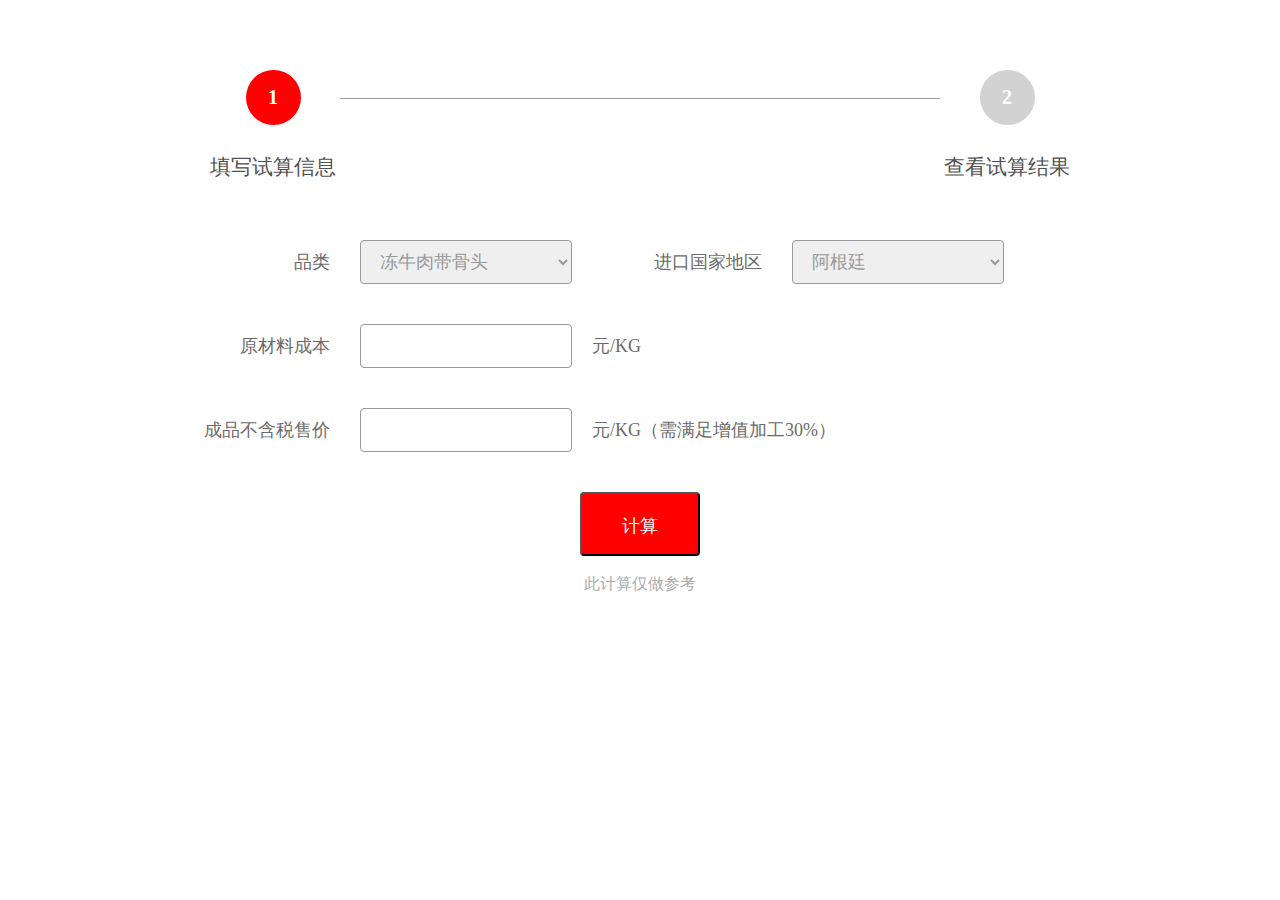
<file: calculator.html>
<!DOCTYPE html>
<html>
    <html lang="en">
    <head>
        <meta charset="utf-8">
        <title></title>
        <link rel="stylesheet" href="css/index.css"/>
        <script src="js/jquery-2.2.4.js"></script>
    </head>

    <!-- Start Blog
    ============================================= -->
		<div class="form-box">
			<div class="shisuan">
				<div class="tianxie">
					<span class="mark">1</span>
					<p>填写试算信息</p>
				</div>
				<div class="line"></div>
				<div class="jieguo">
					<span>2</span>
					<p>查看试算结果</p>
				</div>
			</div>
			<form id="myForm">
                <ul>
                    <li> 
                        <span>品类</span> 
                        <div class="input">
                            <select list="categoryOptions" id="category" name="category" required>
                            <datalist id="categoryOptions">
                                    <option value="冻牛肉带骨头">冻牛肉带骨头</option>
                                    <option value="冻牛肉去骨头">冻牛肉去骨头</option>
                                    <option value="冻牛肉整头及半头">冻牛肉整头及半头</option>
                                    <option value="冻的整头及半头羔羊">冻的整头及半头羔羊</option>
                                    <option value="冻藏的整头及半头绵羊肉">冻藏的整头及半头绵羊肉</option>
                                    <option value="冻藏的其他带骨绵羊肉">冻藏的其他带骨绵羊肉</option>
                                    <option value="鲜或冷藏、冻藏的山羊肉">鲜或冷藏、冻藏的山羊肉</option>
                                    <option value="其他冻牛杂碎">其他冻牛杂碎</option>
                                    <option value="其他冻猪杂碎">其他冻猪杂碎</option>
                                    <option value="冻猪肝">冻猪肝</option>
                                    <option value="其他鲜或冷的猪肉">其他鲜或冷的猪肉</option>
                                    <option value="其他冻藏猪肉">其他冻藏猪肉</option>
                                    <option value="未炼制或用其他方法提取的不带瘦肉的肥猪肉、猪脂肪，鲜、冷、冻、干、熏、盐腌或盐渍的">未炼制或用其他方法提取的不带瘦肉的肥猪肉、猪脂肪，鲜、冷、冻、干、熏、盐腌或盐渍的</option>
                                    <option value="干、熏、盐腌或盐渍其他带骨猪肉块">干、熏、盐腌或盐渍其他带骨猪肉块</option>
                                    <option value="其他干、熏、盐腌或盐渍猪肉">其他干、熏、盐腌或盐渍猪肉</option>
                                    <option value="整个或切块的其他动物的胃">整个或切块的其他动物的胃</option>
                                    <option value="其他冻鲨鱼翅">其他冻鲨鱼翅</option>
                                    <option value="除鱼肝油以外的鱼油、脂及其分离物">除鱼肝油以外的鱼油、脂及其分离物</option>
                                    <option value="其他芝麻">其他芝麻</option>
                            </datalist>
                            </select>
                        </div>
                    </li>
                    <li>
                        <span>进口国家地区</span> 
                        <div class="input">
                            <select list="countryOptions" id="country" name="country" required>
                            <datalist id="countryOptions">
                                    <option value="阿根廷">阿根廷</option>
                                    <option value="巴西">巴西</option>
                                    <option value="冰岛">冰岛</option>
                                    <option value="挪威">挪威</option>
                                    <option value="澳大利亚">澳大利亚</option>
                                    <option value="英国">英国</option>
                                    <option value="美国">美国</option>
                                    <option value="马来西亚">马来西亚</option>
                                    <option value="德国">德国</option>
                                    <option value="葡萄牙">葡萄牙</option>
                                    <option value="印度">印度</option>
                                    <option value="加拿大">加拿大</option>
                                    <option value="新西兰">新西兰</option>
                                    <option value="乌拉圭">乌拉圭</option>
                                    <option value="白俄罗斯">白俄罗斯</option>
                                    <option value="智利">智利</option>
                                    <option value="哥斯达黎加">哥斯达黎加</option>
                                    <option value="俄罗斯">俄罗斯</option>
                                    <option value="巴拿马">巴拿马</option>
                                    <option value="纳米比亚">纳米比亚</option>
                                    <option value="塞尔维亚">塞尔维亚</option>
                                    <option value="匈牙利">匈牙利</option>
                                    <option value="南非">南非</option>
                                    <option value="拉脱维亚">拉脱维亚</option>
                                    <option value="玻利维亚">玻利维亚</option>
                                    <option value="乌克兰">乌克兰</option>
                                    <option value="爱尔兰">爱尔兰</option>
                                    <option value="法国">法国</option>
                                    <option value="哈萨克斯坦">哈萨克斯坦</option>
                                    <option value="荷兰">荷兰</option>
                                    <option value="西班牙">西班牙</option>
                                    <option value="丹麦">丹麦</option>
                                    <option value="芬兰">芬兰</option>
                                    <option value="瑞士">瑞士</option>
                                    <option value="墨西哥">墨西哥</option>
                                    <option value="布基纳法索">布基纳法索</option>
                                    <option value="孟加拉国">孟加拉国</option>
                                    <option value="尼日利亚">尼日利亚</option>
                                    <option value="玻利维亚">玻利维亚</option>
                                    <option value="冈比亚">冈比亚</option>
                                    <option value="越南">越南</option>
                                    <option value="肯尼亚">肯尼亚</option>
                                    <option value="尼日尔">尼日尔</option>
                                    <option value="巴基斯坦">巴基斯坦</option>
                                    <option value="坦桑尼亚">坦桑尼亚</option>
                                    <option value="苏丹">苏丹</option>
                                    <option value="多哥">多哥</option>
                                    <option value="莫桑比克">莫桑比克</option>
                                    <option value="缅甸">缅甸</option>
                                    <option value="埃塞俄比亚">埃塞俄比亚</option>
                                    <option value="马里">马里</option>
                                    <option value="乌干达">乌干达</option>
                                    <option value="塞内加尔">塞内加尔</option>
                                    <option value="新加坡">新加坡</option>
                            </datalist>
                            </select>
                        </div>
                    </li>
                    <li>
                        <span>原材料成本</span>
                        <div class="input">
                            <input type="number" id="costOfMaterials" name="costOfMaterials" step="1" required>
                        </div>
                        <p>元/KG</p>
                    </li>
                    <li>
                        <span>成品不含税售价</span>
                        <div class="input">
                            <input type="number" id="finishedProductPrice" name="finishedProductPrice" step="1" required>
                        </div>
                        <p>元/KG（需满足增值加工30%）</p>
                    </li>
                </ul>
                <button type="submit" id="submit_button" class="btn">计算</button>
            </form>
		</div>
        <br>
        <div style="width: 100%;text-align: center;color: #aaa;">此计算仅做参考</div>
		<script src="js/index.js"></script>
        <!-- <script src="tax.js"></script> -->
    <!-- End Blog
    ============================================= -->
</body>
</html>
</file>
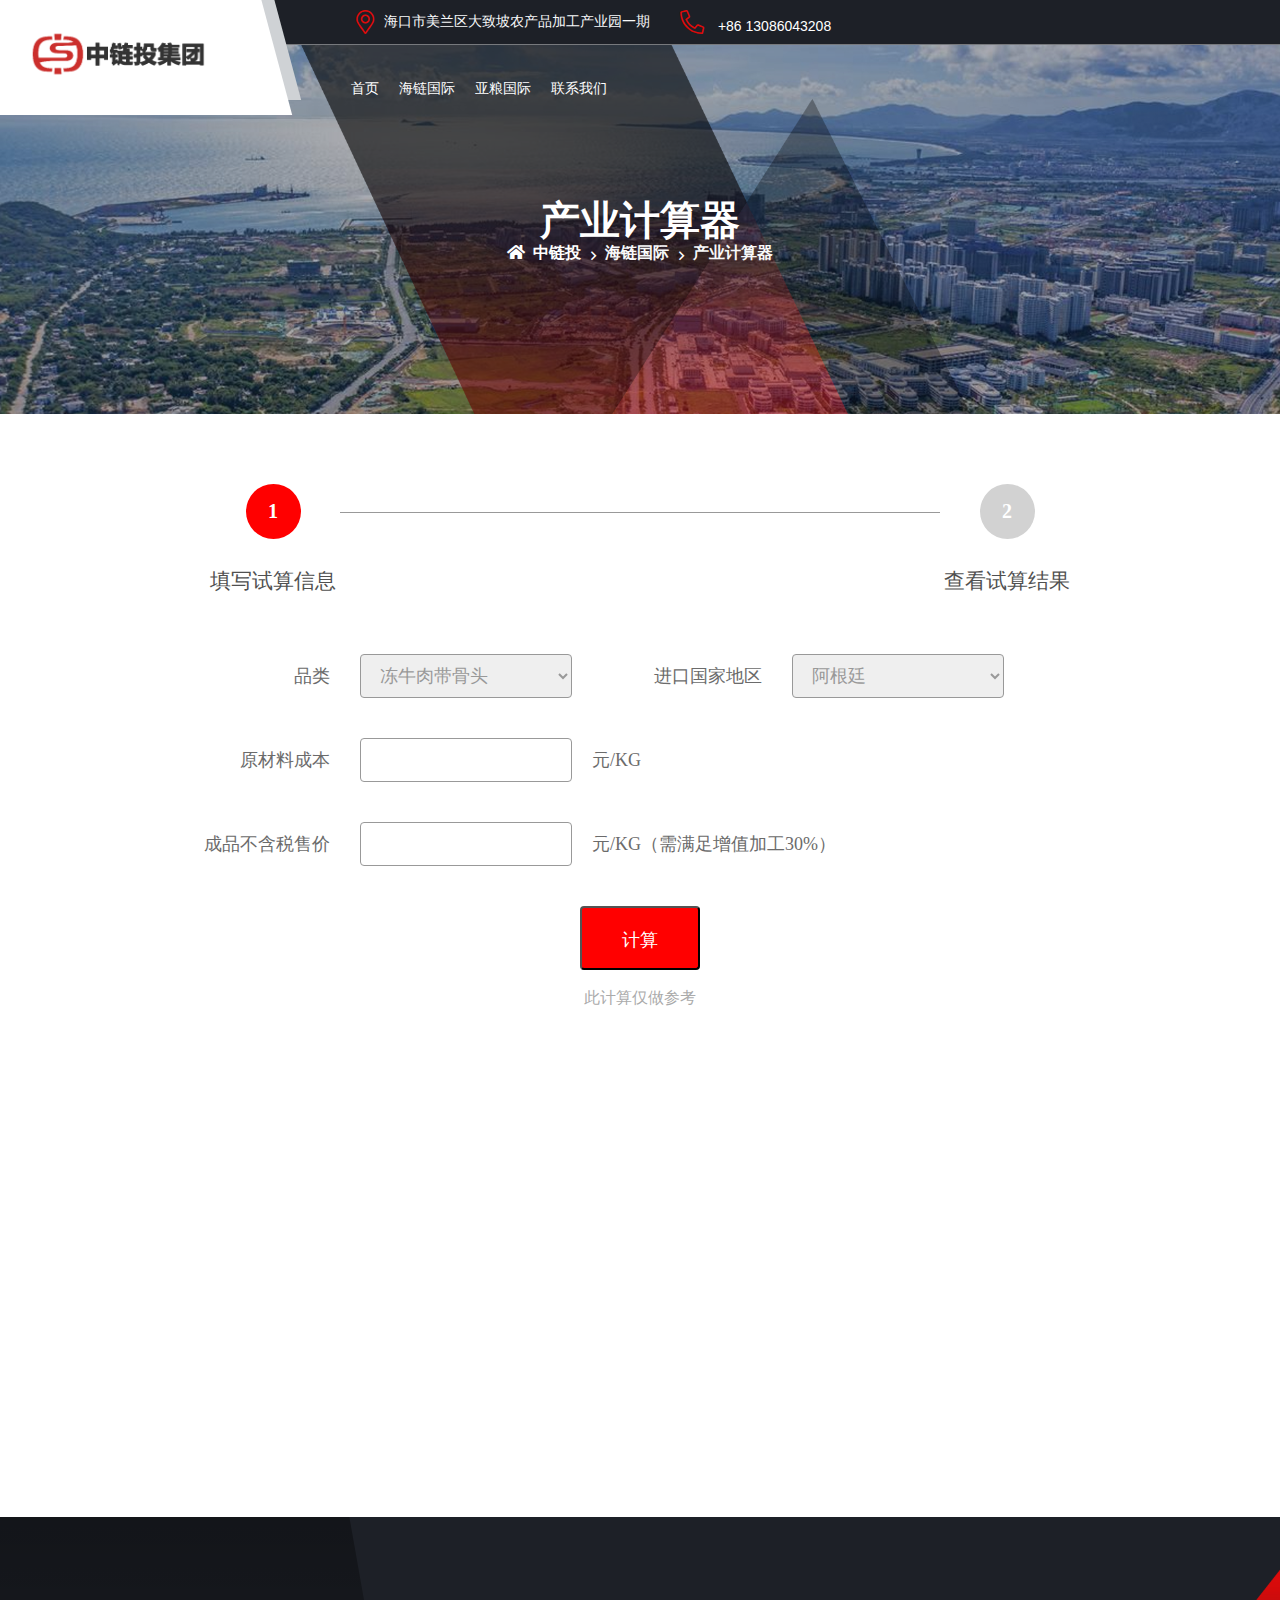
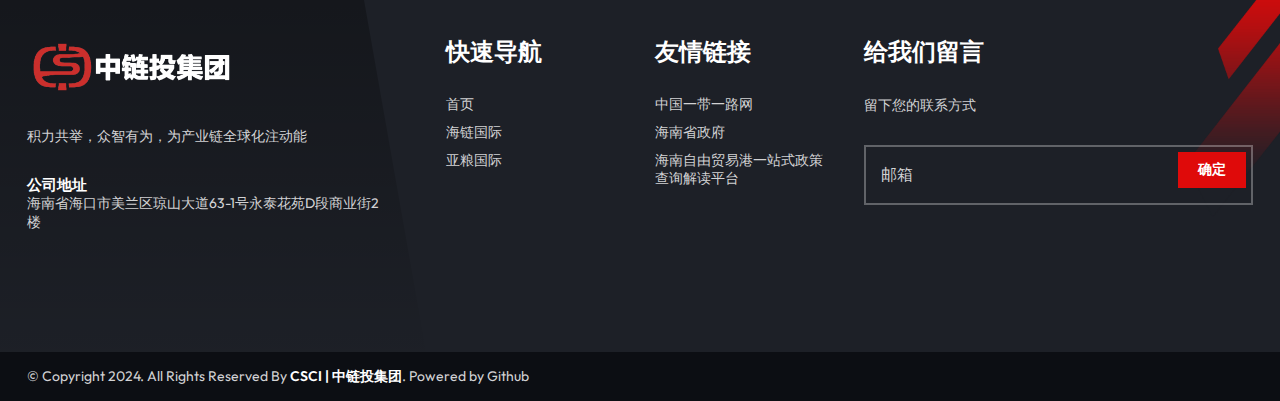
<file: calculatorx.html>
<!DOCTYPE html>
<html lang="en">

<head>
    <!-- ========== Meta Tags ========== -->
    <meta charset="utf-8">
    <meta http-equiv="X-UA-Compatible" content="IE=edge">
    <meta name="viewport" content="width=device-width, initial-scale=1">
    <meta name="description" content="Consua - Consulting Business Template">

    <!-- ========== Page Title ========== -->
    <title>产业计算器</title>

    <!-- ========== Favicon Icon ========== -->
    <link rel="shortcut icon" href="assets/img/favicon.png" type="image/x-icon">

    <!-- ========== Start Stylesheet ========== -->
    <link href="assets/css/bootstrap.min.css" rel="stylesheet">
    <link href="assets/css/font-awesome.min.css" rel="stylesheet">
    <link href="assets/css/themify-icons.css" rel="stylesheet">
    <link href="assets/css/elegant-icons.css" rel="stylesheet">
    <link href="assets/css/flaticon-set.css" rel="stylesheet">
    <link href="assets/css/magnific-popup.css" rel="stylesheet">
    <link href="assets/css/swiper-bundle.min.css" rel="stylesheet">
    <link href="assets/css/animate.css" rel="stylesheet">
    <link href="assets/css/validnavs.css" rel="stylesheet">
    <link href="assets/css/helper.css" rel="stylesheet">
    <link href="assets/css/unit-test.css" rel="stylesheet">
    <link href="assets/css/style.css" rel="stylesheet">
    <link href="style.css" rel="stylesheet">

    <meta name="renderer" content="webkit">
    <meta name="viewport" content="width=device-width, initial-scale=1.0, minimum-scale=1.0, maximum-scale=1.0, user-scalable=0">
    <meta http-equiv="X-UA-Compatible" content="IE=edge,chrome=1">
    <link href="layui/css/layui.css" rel="stylesheet" />
    <link href="step-lay/step.css" rel="stylesheet">
    <!-- ========== End Stylesheet ========== -->

</head>

<body>

    <!--[if lte IE 9]>
        <p class="browserupgrade">You are using an <strong>outdated</strong> browser. Please <a href="https://browsehappy.com/">upgrade your browser</a> to improve your experience and security.</p>
    <![endif]-->

    <!-- Start Header Top 
    ============================================= -->
    <div class="top-bar-area top-bar-style-one bg-dark text-light">
        <div class="container">
            <div class="row align-center">
                <div class="col-xl-6 col-lg-8 offset-xl-3 pl-30 pl-md-15 pl-xs-15">
                    <ul class="item-flex">
                        <li>
                            <i class="fas fa-map-marker-alt"></i> 海口市美兰区大致坡农产品加工产业园一期
                        </li>
                        <li>
                            <a href=""><i class="fas fa-phone-alt"></i> +86 13086043208</a>
                        </li>
                    </ul>
                </div>
                <div class="col-xl-3 col-lg-4 text-end">
                    <div class="social">
                        <!-- <ul>
                            <li>
                                <a href="#">
                                    <i class="fab fa-facebook-f"></i>
                                </a>
                            </li>
                            <li>
                                <a href="#">
                                    <i class="fab fa-twitter"></i>
                                </a>
                            </li>
                            <li>
                                <a href="#">
                                    <i class="fab fa-youtube"></i>
                                </a>
                            </li>
                            <li>
                                <a href="#">
                                    <i class="fab fa-linkedin-in"></i>
                                </a>
                            </li>
                        </ul> -->
                    </div>
                </div>
            </div>
        </div>
    </div>
    <!-- End Header Top -->
    <!-- Header 
    ============================================= -->
    <header>
        <!-- Start Navigation -->
        <nav class="navbar mobile-sidenav navbar-style-one navbar-sticky navbar-default validnavs white navbar-fixed no-background">

            <div class="container">
                <div class="row align-center">

                    <!-- Start Header Navigation -->
                    <div class="col-xl-2 col-lg-3 col-md-2 col-sm-1 col-1">
                        <div class="navbar-header">
                            <button type="button" class="navbar-toggle" data-toggle="collapse" data-target="#navbar-menu">
                                <i class="fa fa-bars"></i>
                            </button>
                            <a class="navbar-brand" href="index.html">
                                <img src="assets/img/logo.png" class="logo" alt="Logo">
                            </a>
                        </div>
                    </div>
                    <!-- End Header Navigation -->

                    <!-- Collect the nav links, forms, and other content for toggling -->
                    <div class="col-xl-6 offset-xl-1 col-lg-6 col-md-4 col-sm-4 col-4">
                        <div class="collapse navbar-collapse" id="navbar-menu">

                            <img src="assets/img/logo.png" alt="Logo">
                            <button type="button" class="navbar-toggle" data-toggle="collapse" data-target="#navbar-menu">
                                <i class="fa fa-times"></i>
                            </button>
                            
                            <ul class="nav navbar-nav navbar-center" data-in="fadeInDown" data-out="fadeOutUp">
                                <li><a href="index.html">首页</a></li>
                                <li><a href="Hailian-international.html">海链国际</a></li>
                                <li><a href="Yaliang-international.html">亚粮国际</a></li>
                                <li><a href="contact-us.html">联系我们</a></li>
                            </ul>
                        </div>
                    </div>
                    <!-- /.navbar-collapse -->

                    <!-- <div class="col-xl-3 col-lg-3 col-md-6 col-sm-7 col-7">
                        <div class="attr-right">
                            Start Atribute Navigation
                            <div class="attr-nav">
                                <ul>
                                    <li class="button">
                                        <a href="#">Get consultant</a>
                                    </li>
                                </ul>
                            </div>
                            End Atribute Navigation
        
                        </div>
                    </div> -->

                </div>         
                <!-- Main Nav -->

                <!-- Overlay screen for menu -->
                <div class="overlay-screen"></div>
                <!-- End Overlay screen for menu -->
            </div>   
        </nav>
        <!-- End Navigation -->
    </header>
    <!-- End Header -->
    <!-- Start Breadcrumb 
    ============================================= -->
    <div class="breadcrumb-area bg-cover shadow dark text-center text-light" style="background-image: url(assets/img/banner/10.jpg);">
        <div class="breadcrum-shape">
            <img src="assets/img/shape/50.png" alt="Image Not Found">
        </div>
        <div class="container">
            <div class="row">
                <div class="col-lg-12 col-md-12">
                    <h1>产业计算器</h1>
                    <ul class="breadcrumb">
                        <li><a href="#"><i class="fas fa-home"></i> 中链投</a></li>
                        <li>海链国际</li>
                        <li>产业计算器</li>
                    </ul>
                </div>
            </div>
        </div>
    </div>
    <!-- End Breadcrumb -->

    <!-- Start Blog
    ============================================= -->
<iframe src="./calculator.html" width="100%" height="1100px" style="border:none;"></iframe>
    <!-- End Blog
    ============================================= -->
        <!-- Start Footer Bottom -->
    <!-- Start Footer 
    ============================================= -->
    <footer class="bg-dark text-light">
        <div class="footer-shape">
            <div class="item">
                <img src="assets/img/shape/7.png" alt="Shape">
            </div>
        </div>
        <div class="container">
            <div class="f-items relative pt-70 pb-120 pt-xs-0 pb-xs-50">
                <div class="row">
                    <div class="col-lg-4 col-md-6 footer-item pr-50 pr-xs-15">
                        <div class="f-item about">
                            <img class="logo" src="assets/img/logo-light.png" alt="Logo">
                            <p>
                                积力共举，众智有为，为产业链全球化注动能
                            </p>
                            <div class="opening-hours">
                                <h5>公司地址</h5>
                                <p>
                                    海南省海口市美兰区琼山大道63-1号永泰花苑D段商业街2楼
                                </p>
                            </div>
                        </div>
                    </div>
                    <div class="col-lg-2 col-md-6 footer-item">
                        <div class="f-item link">
                            <h4 class="widget-title">快速导航</h4>
                            <ul>
                                <li>
                                    <a href="index.html">首页</a>
                                </li>
                                <li>
                                    <a href="Hailian-international.html">海链国际</a>
                                </li>
                                <li>
                                    <a href="Yaliang-international.html">亚粮国际</a>
                                </li>
                            </ul>
                        </div>
                    </div>
                    <div class="col-lg-2 col-md-6 footer-item">
                        <div class="f-item link">
                            <h4 class="widget-title">友情链接</h4>
                            <ul>
                                <li>
                                    <a href="https://www.yidaiyilu.gov.cn/">中国一带一路网</a>
                                </li>
                                <li>
                                    <a href="services-details.html">海南省政府</a>
                                </li>
                                <li>
                                    <a href="https://policy.hnftp.gov.cn/#/">海南自由贸易港一站式政策查询解读平台</a>
                                </li>
                            </ul>
                        </div>
                    </div>
                    <div class="col-lg-4 col-md-6 footer-item">
                        <h4 class="widget-title">给我们留言</h4>
                        <p>
                            留下您的联系方式
                        </p>
                        <div class="f-item newsletter">
                            <form action="#">
                                <input type="email" placeholder="邮箱" class="form-control" name="email">
                                <button type="submit">确定 </button>  
                            </form>
                        </div>
                    </div>
                </div>
            </div>
        </div>

        <!-- Start Footer Bottom -->
        <div class="footer-bottom">
            <div class="container">
                <div class="row">
                    <div class="col-lg-6">
                        <p>&copy; Copyright 2024. All Rights Reserved By <a href="#">CSCI | 中链投集团</a>. Powered by Github</p>
                    </div>
                </div>
            </div>
        </div>
        <!-- End Footer Bottom -->

    </footer>
    <!-- End Footer -->
    
    <!-- jQuery Frameworks
    ============================================= -->
    <script src="assets/js/jquery-3.6.0.min.js"></script>
    <script src="assets/js/bootstrap.bundle.min.js"></script>
    <script src="assets/js/jquery.appear.js"></script>
    <script src="assets/js/jquery.easing.min.js"></script>
    <script src="assets/js/jquery.magnific-popup.min.js"></script>
    <script src="assets/js/modernizr.custom.13711.js"></script>
    <script src="assets/js/swiper-bundle.min.js"></script>
    <script src="assets/js/wow.min.js"></script>
    <script src="assets/js/progress-bar.min.js"></script>
    <script src="assets/js/circle-progress.js"></script>
    <script src="assets/js/isotope.pkgd.min.js"></script>
    <script src="assets/js/imagesloaded.pkgd.min.js"></script>
    <script src="assets/js/jquery.nice-select.min.js"></script>
    <script src="assets/js/count-to.js"></script>
    <script src="assets/js/jquery.scrolla.min.js"></script>
    <script src="assets/js/YTPlayer.min.js"></script>
    <script src="assets/js/TweenMax.min.js"></script>
    <script src="assets/js/rangeSlider.min.js"></script>
    <script src="assets/js/jquery-ui.min.js"></script>
    <script src="assets/js/validnavs.js"></script>
    <script src="assets/js/main.js"></script>

</body>
</html>
</file>
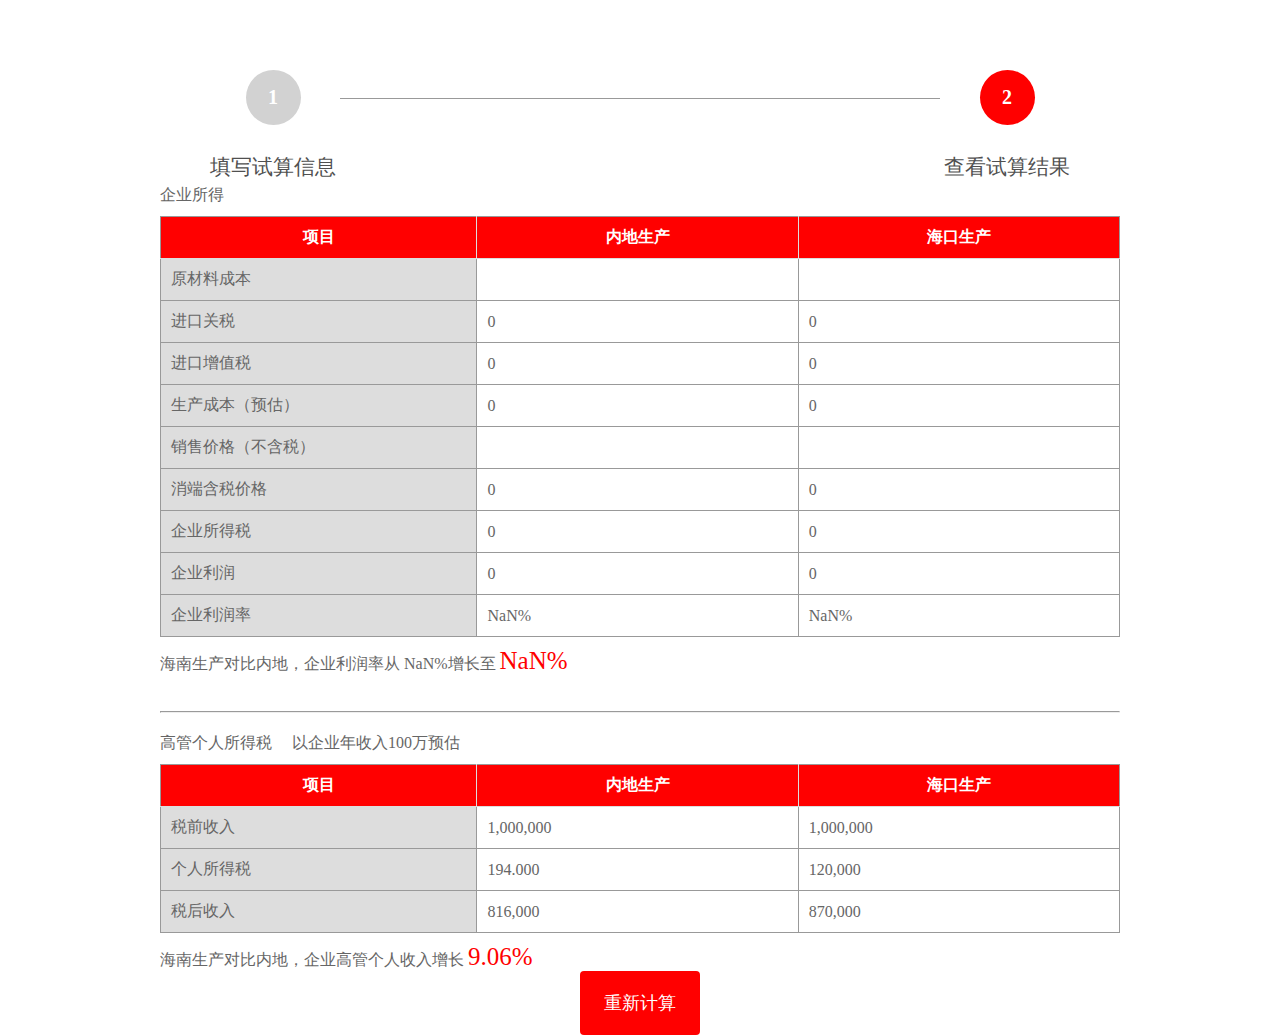
<file: compute.html>
<!DOCTYPE html>
<html>
	<head>
		<meta charset="utf-8">
		<title></title>
		<link rel="stylesheet" href="css/index.css"/>
		<script src="js/jquery-2.2.4.js"></script>
	</head>
	<body>
		<div class="form-box">
			<div class="shisuan">
				<div class="tianxie">
					<span>1</span>
					<p>填写试算信息</p>
				</div>
				<div class="line"></div>
				<div class="jieguo">
					<span class="mark">2</span>
					<p>查看试算结果</p>
				</div>
			</div>
			<div class="qysd">
				<div>企业所得</div>
				<table class="enterprise-table">
					<thead>
						<tr>
							<th>项目</th>
							<th>内地生产</th>
							<th>海口生产</th>
						</tr>
					</thead>
					<tbody>
						<tr>
							<td class="firstColumn">原材料成本</td>
							<td></td>
							<td></td>
						</tr>
						<tr>
							<td class="firstColumn">进口关税</td>
							<td></td>
							<td></td>
						</tr>
						<tr>
							<td class="firstColumn">进口增值税</td>
							<td></td>
							<td></td>
						</tr>
						<!-- <tr>
							<td class="firstColumn">流转增值税</td>
							<td></td>
							<td></td>
						</tr> -->
						<tr>
							<td class="firstColumn">生产成本（预估）</td>
							<td></td>
							<td></td>
						</tr>
						<tr>
							<td class="firstColumn">销售价格（不含税）</td>
							<td></td>
							<td></td>
						</tr>
						<tr>
							<td class="firstColumn">消端含税价格</td>
							<td></td>
							<td></td>
						</tr>
						<tr>
							<td class="firstColumn">企业所得税</td>
							<td></td>
							<td></td>
						</tr>
						<tr>
							<td class="firstColumn">企业利润</td>
							<td></td>
							<td></td>
						</tr>
						<tr>
							<td class="firstColumn">企业利润率</td>
							<td></td>
							<td></td>
						</tr>
					</tbody>
				</table>
				<div>
					<div>海南生产对比内地，企业利润率从
						<span class="p" id="profit_rate_dalu">xxx%</span>增长至
						<span class="p-red" id="profit_rate_hainan">bbb%</span>
					</div>
				</div>
				<br><br>
				<hr>
				<!-- <div class="gaoguan" style="display: none;"> -->
				<div class="gaoguan">
					<div>高管个人所得税&nbsp;&nbsp;&nbsp;&nbsp;<span>    以企业年收入100万预估</span></div>
					<table class="enterprise-table">
						<thead>
							<tr>
								<th>项目</th>
								<th>内地生产</th>
								<th>海口生产</th>
							</tr>
						</thead>
						<tbody>
							<tr>
								<td class="firstColumn">税前收入</td>
								<td>1,000,000</td>
								<td>1,000,000</td>
							</tr>
							<tr>
								<td class="firstColumn">个人所得税</td>
								<td>194.000</td>
								<td>120,000</td>
							</tr>
							<tr>
								<td class="firstColumn">税后收入</td>
								<td>816,000</td>
								<td>870,000</td>
							</tr>
						</tbody>
					</table>
					<div>海南生产对比内地，企业高管个人收入增长
						<span class="p-red">9.06%</span>
					</div>
				</div>
				<a href="javascript:;" id="reset_button" class="btn">重新计算</a>
			</div>
		</div>
		<script src="js/compute.js"></script>
		<script src="js/jisuan.js"></script>
	</body>
</html>
</file>
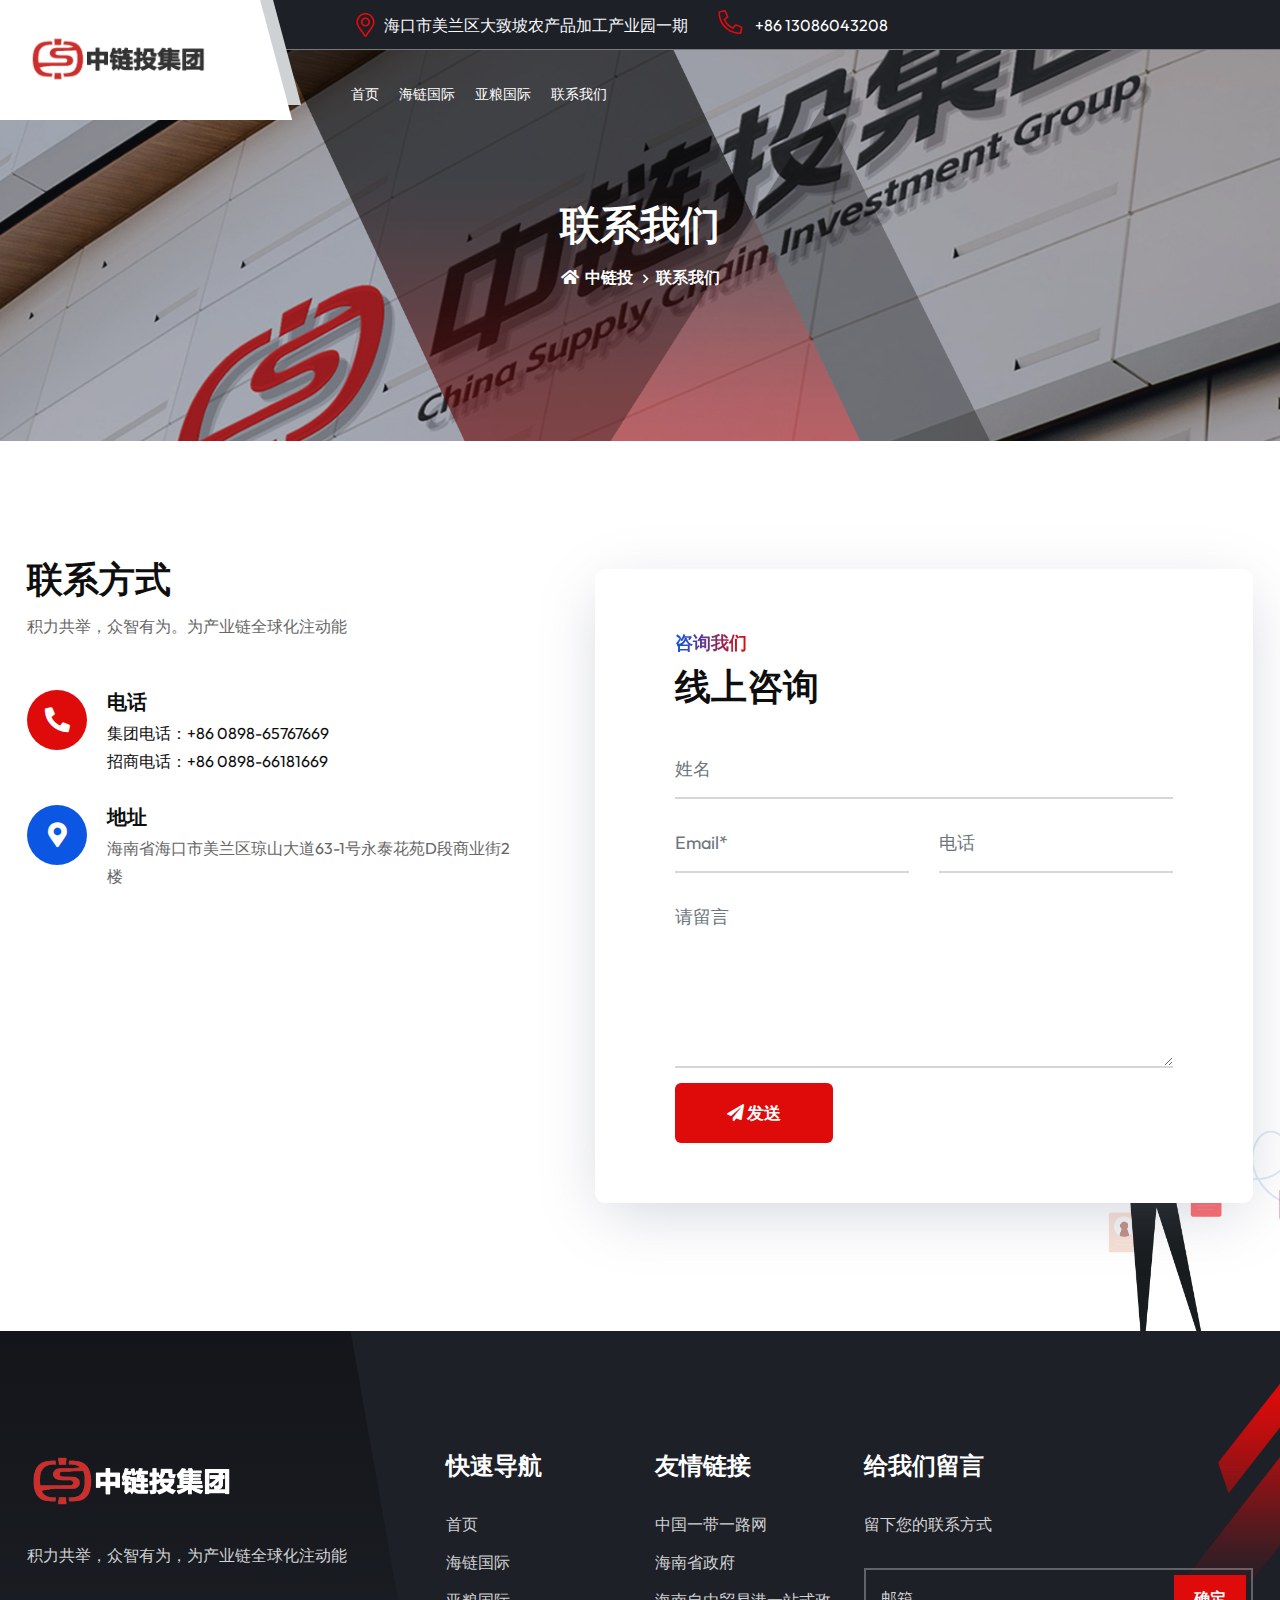
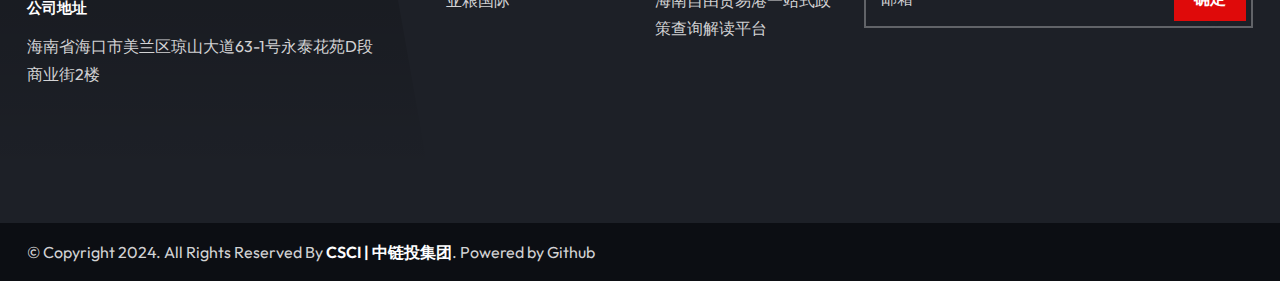
<file: contact-us.html>
<!DOCTYPE html>
<html lang="en">

<head>
    <!-- ========== Meta Tags ========== -->
    <meta charset="utf-8">
    <meta http-equiv="X-UA-Compatible" content="IE=edge">
    <meta name="viewport" content="width=device-width, initial-scale=1">
    <meta name="description" content="Consua - Consulting Business Template">

    <!-- ========== Page Title ========== -->
    <title>联系我们</title>

    <!-- ========== Favicon Icon ========== -->
    <link rel="shortcut icon" href="assets/img/favicon.png" type="image/x-icon">

    <!-- ========== Start Stylesheet ========== -->
    <link href="assets/css/bootstrap.min.css" rel="stylesheet">
    <link href="assets/css/font-awesome.min.css" rel="stylesheet">
    <link href="assets/css/themify-icons.css" rel="stylesheet">
    <link href="assets/css/elegant-icons.css" rel="stylesheet">
    <link href="assets/css/flaticon-set.css" rel="stylesheet">
    <link href="assets/css/magnific-popup.css" rel="stylesheet">
    <link href="assets/css/swiper-bundle.min.css" rel="stylesheet">
    <link href="assets/css/animate.css" rel="stylesheet">
    <link href="assets/css/validnavs.css" rel="stylesheet">
    <link href="assets/css/helper.css" rel="stylesheet">
    <link href="assets/css/unit-test.css" rel="stylesheet">
    <link href="assets/css/style.css" rel="stylesheet">
    <link href="style.css" rel="stylesheet">
    <!-- ========== End Stylesheet ========== -->

</head>

<body>

    <!--[if lte IE 9]>
        <p class="browserupgrade">You are using an <strong>outdated</strong> browser. Please <a href="https://browsehappy.com/">upgrade your browser</a> to improve your experience and security.</p>
    <![endif]-->

    <!-- Start Header Top 
    ============================================= -->
    <div class="top-bar-area top-bar-style-one bg-dark text-light">
        <div class="container">
            <div class="row align-center">
                <div class="col-xl-6 col-lg-8 offset-xl-3 pl-30 pl-md-15 pl-xs-15">
                    <ul class="item-flex">
                        <li>
                            <i class="fas fa-map-marker-alt"></i> 海口市美兰区大致坡农产品加工产业园一期
                        </li>
                        <li>
                            <a href=""><i class="fas fa-phone-alt"></i> +86 13086043208</a>
                        </li>
                    </ul>
                </div>
                <div class="col-xl-3 col-lg-4 text-end">
                    <div class="social">
                        <!-- <ul>
                            <li>
                                <a href="#">
                                    <i class="fab fa-facebook-f"></i>
                                </a>
                            </li>
                            <li>
                                <a href="#">
                                    <i class="fab fa-twitter"></i>
                                </a>
                            </li>
                            <li>
                                <a href="#">
                                    <i class="fab fa-youtube"></i>
                                </a>
                            </li>
                            <li>
                                <a href="#">
                                    <i class="fab fa-linkedin-in"></i>
                                </a>
                            </li>
                        </ul> -->
                    </div>
                </div>
            </div>
        </div>
    </div>
    <!-- End Header Top -->

    <!-- Header 
    ============================================= -->
    <header>
        <!-- Start Navigation -->
        <nav class="navbar mobile-sidenav navbar-style-one navbar-sticky navbar-default validnavs white navbar-fixed no-background">

            <div class="container">
                <div class="row align-center">

                    <!-- Start Header Navigation -->
                    <div class="col-xl-2 col-lg-3 col-md-2 col-sm-1 col-1">
                        <div class="navbar-header">
                            <button type="button" class="navbar-toggle" data-toggle="collapse" data-target="#navbar-menu">
                                <i class="fa fa-bars"></i>
                            </button>
                            <a class="navbar-brand" href="index.html">
                                <img src="assets/img/logo.png" class="logo" alt="Logo">
                            </a>
                        </div>
                    </div>
                    <!-- End Header Navigation -->

                    <!-- Collect the nav links, forms, and other content for toggling -->
                    <div class="col-xl-6 offset-xl-1 col-lg-6 col-md-4 col-sm-4 col-4">
                        <div class="collapse navbar-collapse" id="navbar-menu">

                            <img src="assets/img/logo.png" alt="Logo">
                            <button type="button" class="navbar-toggle" data-toggle="collapse" data-target="#navbar-menu">
                                <i class="fa fa-times"></i>
                            </button>
                            
                            <ul class="nav navbar-nav navbar-center" data-in="fadeInDown" data-out="fadeOutUp">
                                <li><a href="index.html">首页</a></li>
                                <li><a href="Hailian-international.html">海链国际</a></li>
                                <li><a href="Yaliang-international.html">亚粮国际</a></li>
                                <li><a href="contact-us.html">联系我们</a></li>
                            </ul>
                        </div>
                    </div>
                    <!-- /.navbar-collapse -->

                    <!-- <div class="col-xl-3 col-lg-3 col-md-6 col-sm-7 col-7">
                        <div class="attr-right">
                            Start Atribute Navigation
                            <div class="attr-nav">
                                <ul>
                                    <li class="button">
                                        <a href="#">Get consultant</a>
                                    </li>
                                </ul>
                            </div>
                            End Atribute Navigation
        
                        </div>
                    </div> -->

                </div>         
                <!-- Main Nav -->

                <!-- Overlay screen for menu -->
                <div class="overlay-screen"></div>
                <!-- End Overlay screen for menu -->
            </div>   
        </nav>
        <!-- End Navigation -->
    </header>
    <!-- End Header -->

    <!-- Start Breadcrumb 
    ============================================= -->
    <div class="breadcrumb-area bg-cover shadow dark text-center text-light" style="background-image: url(assets/img/banner/12.jpg);">
        <div class="breadcrum-shape">
            <img src="assets/img/shape/50.png" alt="Image Not Found">
        </div>
        <div class="container">
            <div class="row">
                <div class="col-lg-12 col-md-12">
                    <h1>联系我们</h1>
                    <ul class="breadcrumb">
                        <li><a href="#"><i class="fas fa-home"></i> 中链投</a></li>
                        <li>联系我们</li>
                    </ul>
                </div>
            </div>
        </div>
    </div>
    <!-- End Breadcrumb -->

    <!-- Start Contact Us 
    ============================================= -->
    <div class="contact-style-one-area overflow-hidden default-padding">

        <div class="contact-shape">
            <img src="assets/img/shape/37.png" alt="Image Not Found">
        </div>
       
        <div class="container">
            <div class="row align-center">

                <div class="contact-stye-one col-lg-5 mb-md-50 mb-xs-20">

                    <div class="contact-style-one-info">
                        <h2>联系方式</h2>
                        <p>
                            积力共举，众智有为。为产业链全球化注动能
                        </p>
                        <ul>
                            <li class="wow fadeInUp">
                                <div class="icon">
                                    <i class="fas fa-phone-alt"></i>
                                </div>
                                <div class="content">
                                    <h5 class="title">电话</h5>
                                    <a href="">集团电话：+86 0898-65767669</a><br><a href="">招商电话：+86 0898-66181669</a>
                                </div>
                            </li>
                            <li class="wow fadeInUp" data-wow-delay="300ms">
                                <div class="icon">
                                    <i class="fas fa-map-marker-alt"></i>
                                </div>
                                <div class="info">
                                    <h5 class="title">地址</h5>
                                    <p>
                                        海南省海口市美兰区琼山大道63-1号永泰花苑D段商业街2楼
                                    </p>
                                </div>
                            </li>
                            <li class="wow fadeInUp" data-wow-delay="500ms">
                                <div class="icon">
                                    <i class="fas fa-envelope-open-text"></i>
                                </div>
                                <div class="info">
                                    <h5 class="title">邮箱</h5>
                                    <a href="mailto:info@gratingai.com">marketing@cscico.com</a>
                                </div>
                            </li>
                            <li class="wow fadeInUp" data-wow-delay="300ms">
                                <div class="icon">
                                    <i class="fas fa-qrcode"></i>
                                </div>
                                <div class="info">
                                    <h5 class="title">关注我们</h5>
                                    <p>
                                        <img src="assets/img/qrcode/1.jpg" style="width: 172px;height: 172px;" alt="Logo">&nbsp;&nbsp;
                                        <img src="assets/img/qrcode/2.jpg" style="width: 172px;height: 172px;"alt="Logo">
                                    </p>
                                </div>
                            </li>
                        </ul>
                    </div>
                </div>
                
                <div class="contact-stye-one col-lg-7 pl-60 pl-md-15 pl-xs-15">
                    <div class="contact-form-style-one">
                        <h5 class="sub-title">咨询我们</h5>
                        <h2 class="heading">线上咨询</h2>
                        <form action="assets/mail/contact.php" method="POST" class="contact-form contact-form">
                            <div class="row">
                                <div class="col-lg-12">
                                    <div class="form-group">
                                        <input class="form-control" id="name" name="name" placeholder="姓名" type="text">
                                        <span class="alert-error"></span>
                                    </div>
                                </div>
                            </div>
                            <div class="row">
                                <div class="col-lg-6">
                                    <div class="form-group">
                                        <input class="form-control" id="email" name="email" placeholder="Email*" type="email">
                                        <span class="alert-error"></span>
                                    </div>
                                </div>
                                <div class="col-lg-6">
                                    <div class="form-group">
                                        <input class="form-control" id="phone" name="phone" placeholder="电话" type="text">
                                        <span class="alert-error"></span>
                                    </div>
                                </div>
                            </div>
                            <div class="row">
                                <div class="col-lg-12">
                                    <div class="form-group comments">
                                        <textarea class="form-control" id="comments" name="comments" placeholder="请留言"></textarea>
                                    </div>
                                </div>
                            </div>
                            <div class="row">
                                <div class="col-lg-12">
                                    <button type="submit" name="submit" id="submit">
                                        <i class="fa fa-paper-plane"></i> 发送
                                    </button>
                                </div>
                            </div>
                        </form>
                    </div>
                </div>
            </div>
        </div>
    </div>
    <!-- End Contact -->

    <!-- Start Footer 
    ============================================= -->
    <footer class="bg-dark text-light">
        <div class="footer-shape">
            <div class="item">
                <img src="assets/img/shape/7.png" alt="Shape">
            </div>
        </div>
        <div class="container">
            <div class="f-items relative pt-70 pb-120 pt-xs-0 pb-xs-50">
                <div class="row">
                    <div class="col-lg-4 col-md-6 footer-item pr-50 pr-xs-15">
                        <div class="f-item about">
                            <img class="logo" src="assets/img/logo-light.png" alt="Logo">
                            <p>
                                积力共举，众智有为，为产业链全球化注动能
                            </p>
                            <div class="opening-hours">
                                <h5>公司地址</h5>
                                <p>
                                    海南省海口市美兰区琼山大道63-1号永泰花苑D段商业街2楼
                                </p>
                            </div>
                        </div>
                    </div>
                    <div class="col-lg-2 col-md-6 footer-item">
                        <div class="f-item link">
                            <h4 class="widget-title">快速导航</h4>
                            <ul>
                                <li>
                                    <a href="index.html">首页</a>
                                </li>
                                <li>
                                    <a href="Hailian-international.html">海链国际</a>
                                </li>
                                <li>
                                    <a href="Yaliang-international.html">亚粮国际</a>
                                </li>
                            </ul>
                        </div>
                    </div>
                    <div class="col-lg-2 col-md-6 footer-item">
                        <div class="f-item link">
                            <h4 class="widget-title">友情链接</h4>
                            <ul>
                                <li>
                                    <a href="https://www.yidaiyilu.gov.cn/">中国一带一路网</a>
                                </li>
                                <li>
                                    <a href="https://www.hainan.gov.cn/">海南省政府</a>
                                </li>
                                <li>
                                    <a href="https://policy.hnftp.gov.cn/#/">海南自由贸易港一站式政策查询解读平台</a>
                                </li>
                            </ul>
                        </div>
                    </div>
                    <div class="col-lg-4 col-md-6 footer-item">
                        <h4 class="widget-title">给我们留言</h4>
                        <p>
                            留下您的联系方式
                        </p>
                        <div class="f-item newsletter">
                            <form action="#">
                                <input type="email" placeholder="邮箱" class="form-control" name="email">
                                <button type="submit">确定 </button>  
                            </form>
                        </div>
                    </div>
                </div>
            </div>
        </div>

        <!-- Start Footer Bottom -->
        <div class="footer-bottom">
            <div class="container">
                <div class="row">
                    <div class="col-lg-6">
                        <p>&copy; Copyright 2024. All Rights Reserved By <a href="#">CSCI | 中链投集团</a>. Powered by Github</p>
                    </div>
                </div>
            </div>
        </div>
        <!-- End Footer Bottom -->

    </footer>
    <!-- End Footer -->
    
    
    <!-- jQuery Frameworks
    ============================================= -->
    <script src="assets/js/jquery-3.6.0.min.js"></script>
    <script src="assets/js/bootstrap.bundle.min.js"></script>
    <script src="assets/js/jquery.appear.js"></script>
    <script src="assets/js/jquery.easing.min.js"></script>
    <script src="assets/js/jquery.magnific-popup.min.js"></script>
    <script src="assets/js/modernizr.custom.13711.js"></script>
    <script src="assets/js/swiper-bundle.min.js"></script>
    <script src="assets/js/wow.min.js"></script>
    <script src="assets/js/progress-bar.min.js"></script>
    <script src="assets/js/circle-progress.js"></script>
    <script src="assets/js/isotope.pkgd.min.js"></script>
    <script src="assets/js/imagesloaded.pkgd.min.js"></script>
    <script src="assets/js/jquery.nice-select.min.js"></script>
    <script src="assets/js/count-to.js"></script>
    <script src="assets/js/jquery.scrolla.min.js"></script>
    <script src="assets/js/YTPlayer.min.js"></script>
    <script src="assets/js/TweenMax.min.js"></script>
    <script src="assets/js/rangeSlider.min.js"></script>
    <script src="assets/js/jquery-ui.min.js"></script>
    <script src="assets/js/validnavs.js"></script>
    <script src="assets/js/main.js"></script>

</body>
</html>
</file>
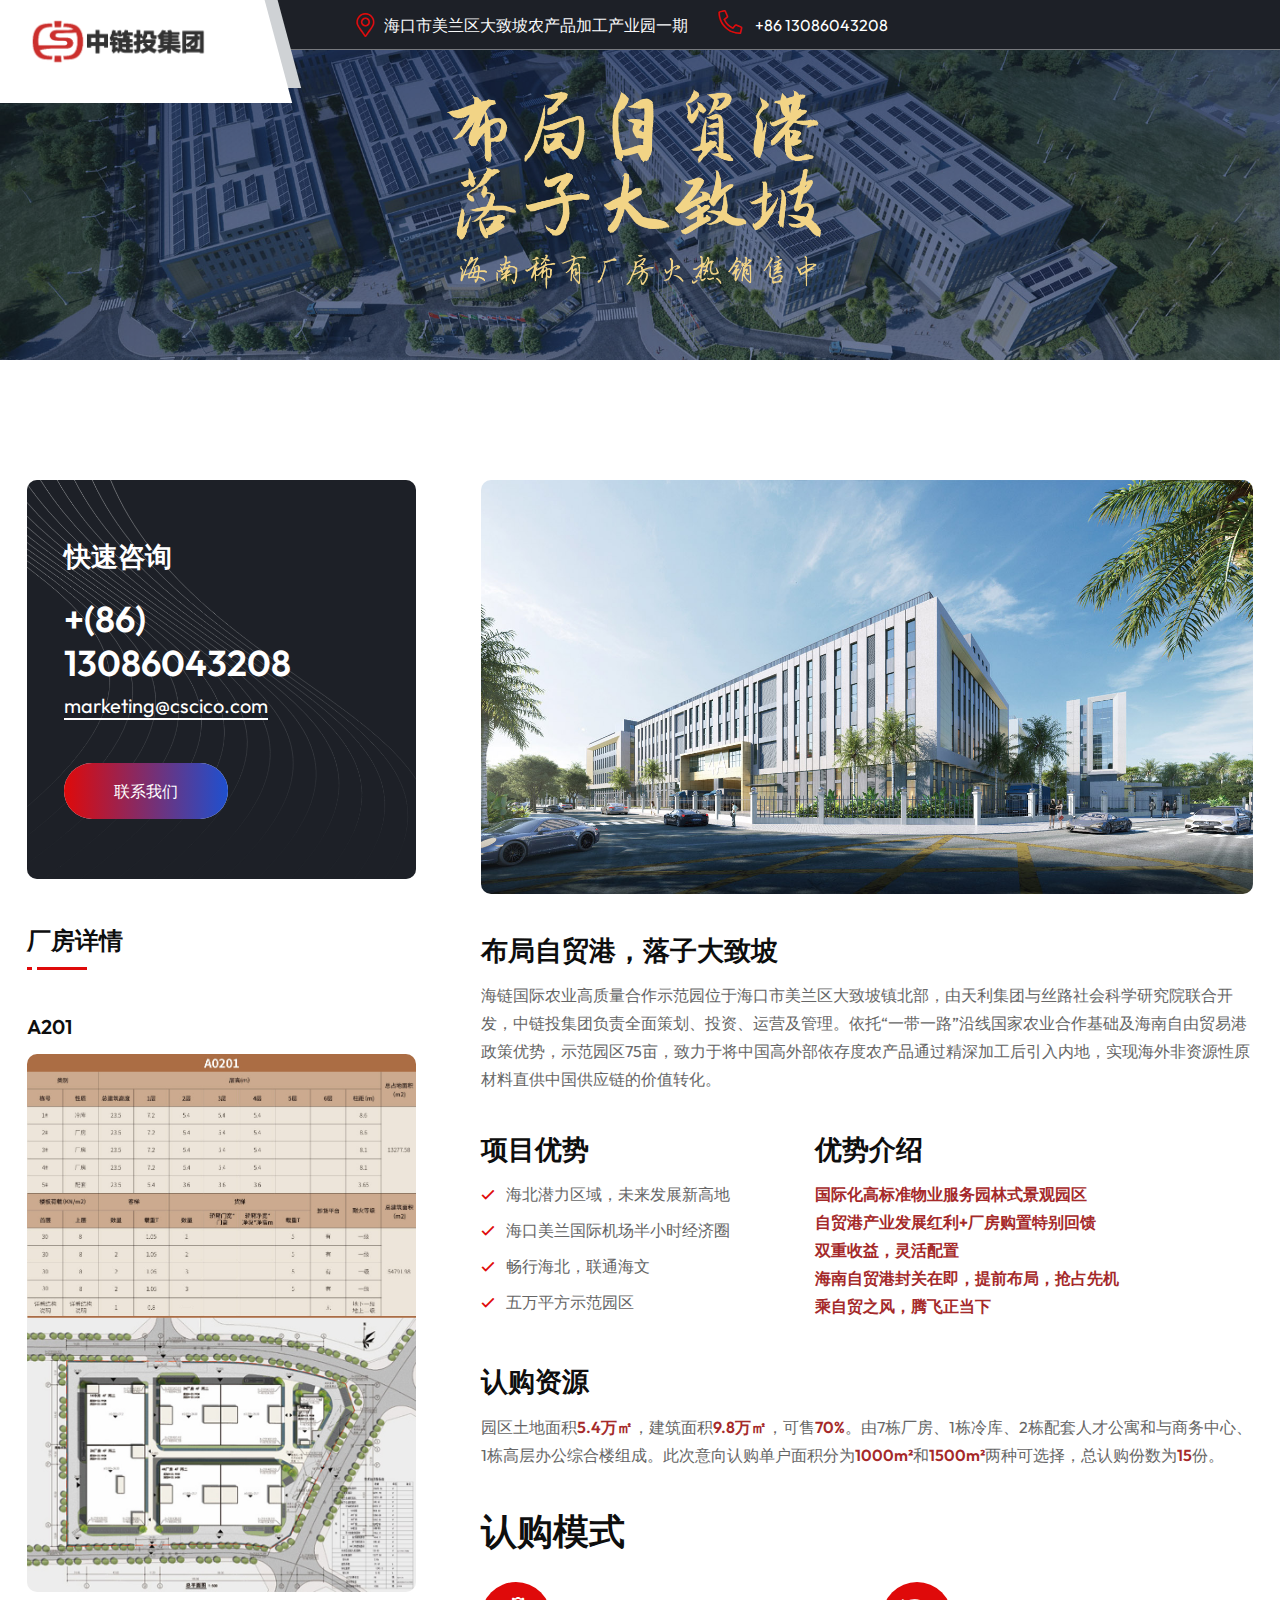
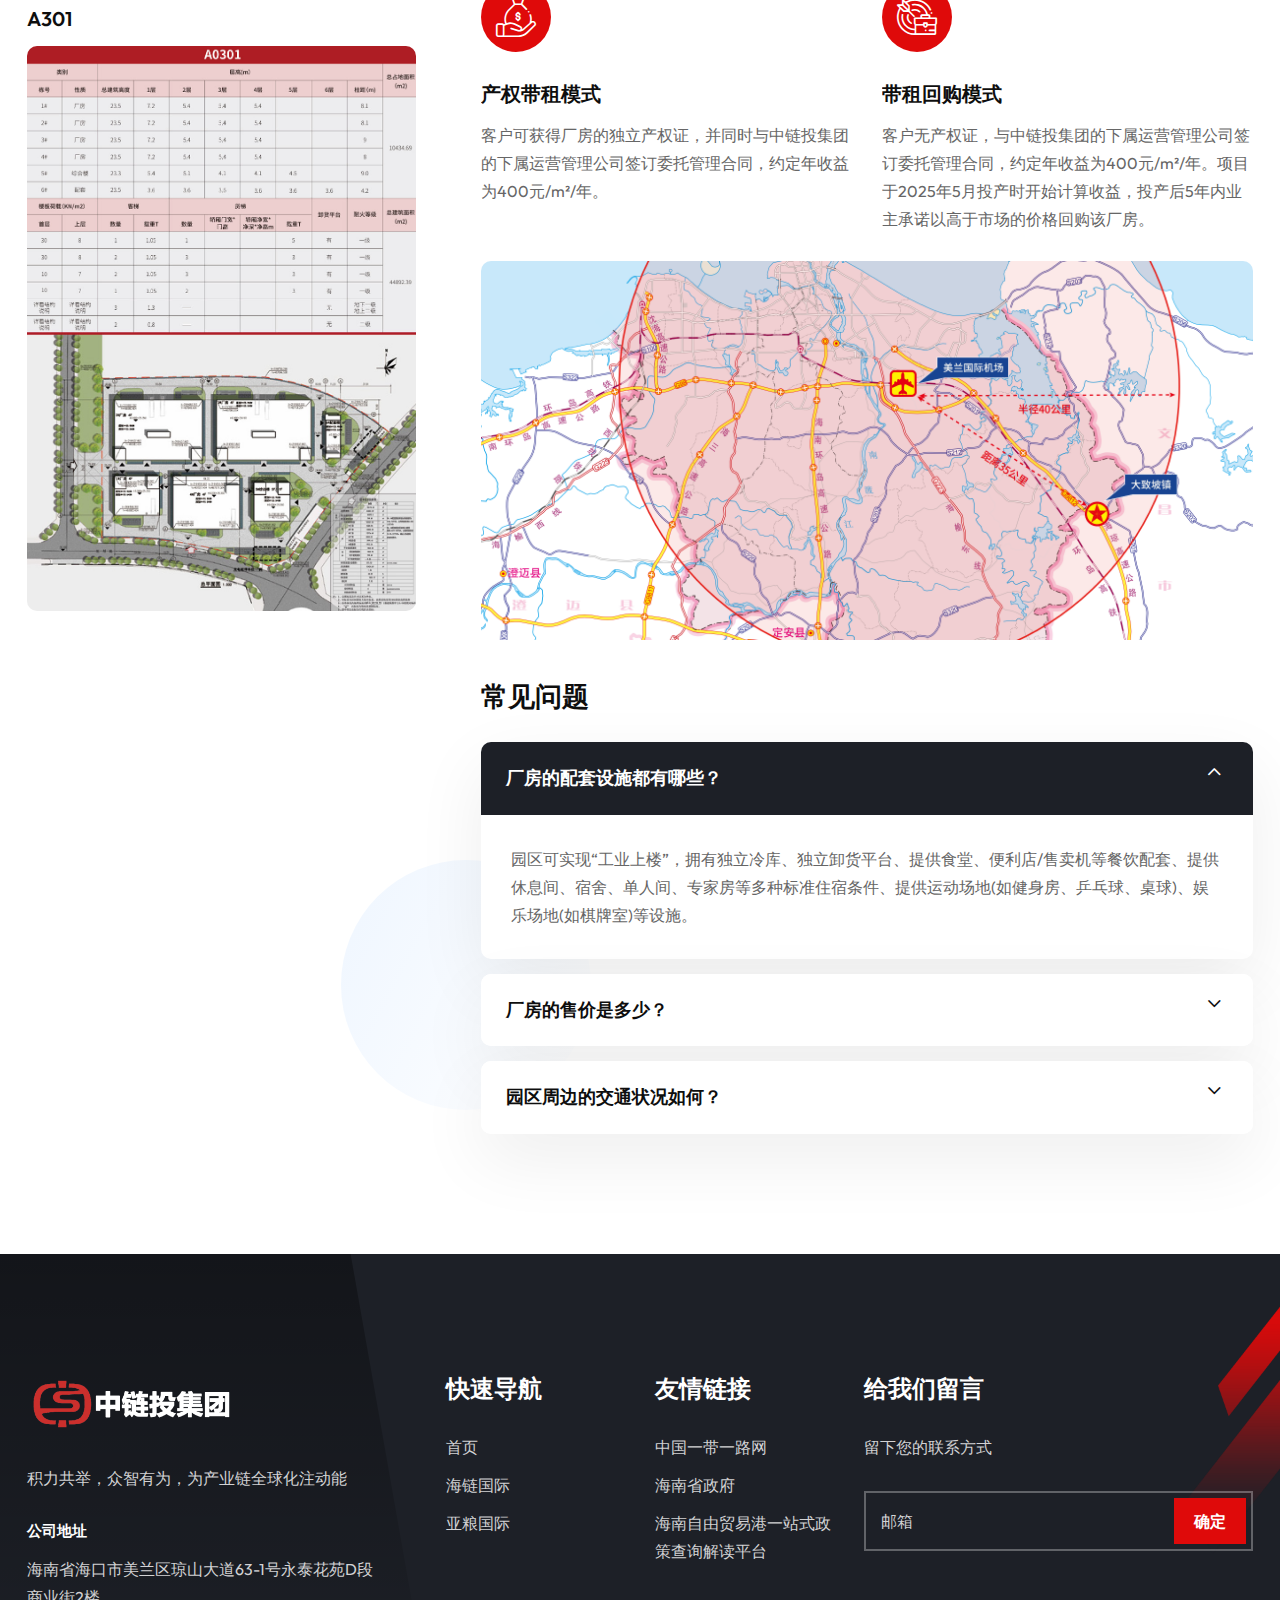
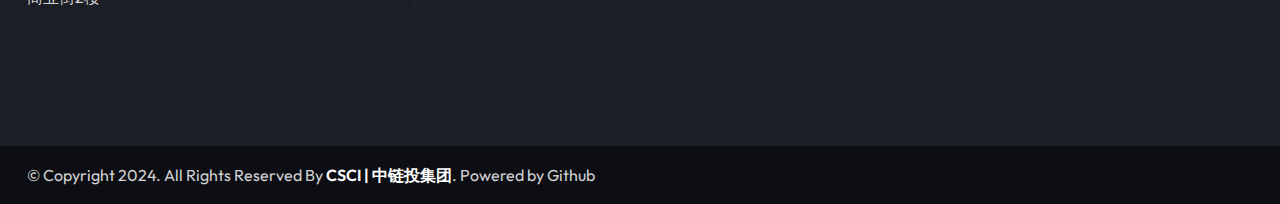
<file: Factory-sales.html>
<!DOCTYPE html>
<html lang="en">

<head>
    <!-- ========== Meta Tags ========== -->
    <meta charset="utf-8">
    <meta http-equiv="X-UA-Compatible" content="IE=edge">
    <meta name="viewport" content="width=device-width, initial-scale=1">
    <meta name="description" content="Consua - Consulting Business Template">

    <!-- ========== Page Title ========== -->
    <title>CSCI | 中链投集团</title>

    <!-- ========== Favicon Icon ========== -->
    <link rel="shortcut icon" href="assets/img/favicon.png" type="image/x-icon">

    <!-- ========== Start Stylesheet ========== -->
    <link href="assets/css/bootstrap.min.css" rel="stylesheet">
    <link href="assets/css/font-awesome.min.css" rel="stylesheet">
    <link href="assets/css/themify-icons.css" rel="stylesheet">
    <link href="assets/css/elegant-icons.css" rel="stylesheet">
    <link href="assets/css/flaticon-set.css" rel="stylesheet">
    <link href="assets/css/magnific-popup.css" rel="stylesheet">
    <link href="assets/css/swiper-bundle.min.css" rel="stylesheet">
    <link href="assets/css/animate.css" rel="stylesheet">
    <link href="assets/css/validnavs.css" rel="stylesheet">
    <link href="assets/css/helper.css" rel="stylesheet">
    <link href="assets/css/unit-test.css" rel="stylesheet">
    <link href="assets/css/style.css" rel="stylesheet">
    <link href="style.css" rel="stylesheet">
    <!-- ========== End Stylesheet ========== -->

</head>

<body>

    <!--[if lte IE 9]>
        <p class="browserupgrade">You are using an <strong>outdated</strong> browser. Please <a href="https://browsehappy.com/">upgrade your browser</a> to improve your experience and security.</p>
    <![endif]-->

    <!-- Start Preloader 
    ============================================= -->
    <!-- <div id="preloader">
        <div id="consua-preloader" class="consua-preloader">
            <div class="animation-preloader">
                <div class="spinner"></div>
                <div class="txt-loading">
                    <span data-text-preloader="C" class="letters-loading">
                        C
                    </span>
                    <span data-text-preloader="S" class="letters-loading">
                        S
                    </span>
                    <span data-text-preloader="C" class="letters-loading">
                        C
                    </span>
                    <span data-text-preloader="I" class="letters-loading">
                        I
                    </span>
                </div>
            </div>
            <div class="loader">
                <div class="row">
                    <div class="col-3 loader-section section-left">
                        <div class="bg"></div>
                    </div>
                    <div class="col-3 loader-section section-left">
                        <div class="bg"></div>
                    </div>
                    <div class="col-3 loader-section section-right">
                        <div class="bg"></div>
                    </div>
                    <div class="col-3 loader-section section-right">
                        <div class="bg"></div>
                    </div>
                </div>
            </div>
        </div>
    </div> -->
    <!-- End Preloader -->

    <!-- Start Header Top 
    ============================================= -->
    <div class="top-bar-area top-bar-style-one bg-dark text-light">
        <div class="container">
            <div class="row align-center">
                <div class="col-xl-6 col-lg-8 offset-xl-3 pl-30 pl-md-15 pl-xs-15">
                    <ul class="item-flex">
                        <li>
                            <i class="fas fa-map-marker-alt"></i> 海口市美兰区大致坡农产品加工产业园一期
                        </li>
                        <li>
                            <a href=""><i class="fas fa-phone-alt"></i> +86 13086043208</a>
                        </li>
                    </ul>
                </div>
                <div class="col-xl-3 col-lg-4 text-end">
                    <div class="social">
                        <!-- <ul>
                            <li>
                                <a href="#">
                                    <i class="fab fa-facebook-f"></i>
                                </a>
                            </li>
                            <li>
                                <a href="#">
                                    <i class="fab fa-twitter"></i>
                                </a>
                            </li>
                            <li>
                                <a href="#">
                                    <i class="fab fa-youtube"></i>
                                </a>
                            </li>
                            <li>
                                <a href="#">
                                    <i class="fab fa-linkedin-in"></i>
                                </a>
                            </li>
                        </ul> -->
                    </div>
                </div>
            </div>
        </div>
    </div>
    <!-- End Header Top -->

    <!-- Header 
    ============================================= -->
    <header>
        <!-- Start Navigation -->
        <nav class="navbar mobile-sidenav navbar-style-one navbar-sticky navbar-default validnavs white navbar-fixed no-background">

            <div class="container">
                <div class="row align-center">

                    <!-- Start Header Navigation -->
                    <div class="col-xl-2 col-lg-3 col-md-2 col-sm-1 col-1">
                        <div class="navbar-header">
                            <button type="button" class="navbar-toggle" data-toggle="collapse" data-target="#navbar-menu">
                                <i class="fa fa-bars"></i>
                            </button>
                            <a class="navbar-brand" href="index.html">
                                <img src="assets/img/logo.png" class="logo" alt="Logo">
                            </a>
                        </div>
                    </div>
                    <!-- End Header Navigation -->

                    <!-- Collect the nav links, forms, and other content for toggling -->
                    <div class="col-xl-6 offset-xl-1 col-lg-6 col-md-4 col-sm-4 col-4">
                        <div class="collapse navbar-collapse" id="navbar-menu">

                            <img src="assets/img/logo.png" alt="Logo">
                            <button type="button" class="navbar-toggle" data-toggle="collapse" data-target="#navbar-menu">
                                <i class="fa fa-times"></i>
                            </button>
                            
                            <!-- <ul class="nav navbar-nav navbar-center" data-in="fadeInDown" data-out="fadeOutUp">
                                <li><a href="index.html">首页</a></li>
                                <li><a href="Hailian-international.html">海链国际</a></li>
                                <li><a href="Yaliang-international.html">亚粮国际</a></li>
                                <li><a href="contact-us.html">联系我们</a></li>
                            </ul> -->
                        </div>
                    </div>
                    <!-- /.navbar-collapse -->

                    <!-- <div class="col-xl-3 col-lg-3 col-md-6 col-sm-7 col-7">
                        <div class="attr-right">
                            Start Atribute Navigation
                            <div class="attr-nav">
                                <ul>
                                    <li class="button">
                                        <a href="#">Get consultant</a>
                                    </li>
                                </ul>
                            </div>
                            End Atribute Navigation
        
                        </div>
                    </div> -->

                </div>         
                <!-- Main Nav -->

                <!-- Overlay screen for menu -->
                <div class="overlay-screen"></div>
                <!-- End Overlay screen for menu -->
            </div>   
        </nav>
        <!-- End Navigation -->
    </header>
    <!-- End Header -->

    <!-- Start Breadcrumb 
    ============================================= -->
    <div class="breadcrumb-area bg-cover shadow dark text-center text-light" style="background-image: url(assets/img/banner/10x.jpg);">
        <div class="breadcrum-shape">
            <img src="assets/img/shape/59.png" alt="Image Not Found">
        </div>
        <!-- <div class="container">
            <div class="row">
                <div class="col-lg-12 col-md-12">
                    <h1>布局自贸港 / 落子大致坡</h1><br>
                    <ul class="breadcrumb">
                        <li><a href="index.html"><i class="fas fa-home"></i> 首页</a></li>
                        <li>Service</li>
                    </ul>
                </div>
            </div>
        </div> -->
    </div>
    <!-- End Breadcrumb -->

    <!-- Star Services Details Area
    ============================================= -->
    <div class="services-details-area overflow-hidden default-padding">
        <div class="container">
            <div class="services-details-items">
                <div class="row">
                    
                    <div class="col-xl-8 col-lg-7 order-lg-last pl-50 pl-md-15 pl-xs-15">
                        <div class="thumb">
                            <img src="assets/img/banner/13.jpg" alt="Thumb">
                        </div>
                        <h3>布局自贸港，落子大致坡</h3>
                        <p>
                            海链国际农业高质量合作示范园位于海口市美兰区大致坡镇北部，由天利集团与丝路社会科学研究院联合开发，中链投集团负责全面策划、投资、运营及管理。依托“一带一路”沿线国家农业合作基础及海南自由贸易港政策优势，示范园区75亩，致力于将中国高外部依存度农产品通过精深加工后引入内地，实现海外非资源性原材料直供中国供应链的价值转化。
                        </p>
                        <div class="features mt-40 mt-xs-30 mb-30 mb-xs-20">
                            <div class="row">
                                <div class="col-lg-5 col-md-6">
                                    <div class="content">
                                        <h3>项目优势</h3>
                                        <ul class="feature-list-item" >
                                            <li>海北潜力区域，未来发展新高地</li>
                                            <li>海口美兰国际机场半小时经济圈</li>
                                            <li>畅行海北，联通海文</li>
                                            <li>五万平方示范园区</li>
                                        </ul>
                                    </div>
                                </div>
                                <div class="col-lg-7 col-md-6 mt-xs-30">
                                    <div class="content">
                                        <h3>优势介绍</h3>
                                        <p style="color: brown;font-weight: bolder;">
                                            国际化高标准物业服务园林式景观园区<br>自贸港产业发展红利+厂房购置特别回馈<br>双重收益，灵活配置<br>海南自贸港封关在即，提前布局，抢占先机<br>乘自贸之风，腾飞正当下
                                        </p>
                                    </div>
                                </div>
                            </div>
                        </div>
                        <h3>认购资源</h3>
                        <p>
                            园区土地面积<b style="color: brown;">5.4万㎡</b>，建筑面积<b style="color: brown;">9.8万㎡</b>，可售<b style="color: brown;">70%</b>。由7栋厂房、1栋冷库、2栋配套人才公寓和与商务中心、1栋高层办公综合楼组成。此次意向认购单户面积分为<b style="color: brown;">1000m²</b>和<b style="color: brown;">1500m²</b>两种可选择，总认购份数为<b style="color: brown;">15</b>份。
                        </p>
                        <div class="services-more mt-40">
                            <h2>认购模式</h2>
                            <div class="row">
                                <div class="col-md-6">
                                    <div class="item">
                                        <i class="flaticon-personal"></i>
                                        <h4><a href="#">产权带租模式</a></h4>
                                        <p>
                                            客户可获得厂房的独立产权证，并同时与中链投集团的下属运营管理公司签订委托管理合同，约定年收益为400元/m²/年。
                                        </p>
                                    </div>
                                </div>
                                <div class="col-md-6">
                                    <div class="item">
                                        <i class="flaticon-career"></i>
                                        <h4><a href="#">带租回购模式</a></h4>
                                        <p>
                                            客户无产权证，与中链投集团的下属运营管理公司签订委托管理合同，约定年收益为400元/m²/年。项目于2025年5月投产时开始计算收益，投产后5年内业主承诺以高于市场的价格回购该厂房。
                                        </p>
                                    </div>
                                </div>
                            </div>
                        </div>
                        <br>
                        <div>
                            <img src="assets/img/banner/16.png" alt="Image Not Found">
                        </div>
                        <!-- Start Map 
                        ============================================= -->
                        <!-- <div class="maps-area bg-gray overflow-hidden">
                            <div class="google-maps">
                                <iframe src="https://map.baidu.com/poi/%E6%B5%B7%E5%8F%A3%E5%B8%82%E7%BE%8E%E5%85%B0%E5%8C%BA%E5%A4%A7%E8%87%B4%E5%9D%A1%E5%86%9C%E4%BA%A7%E5%93%81%E5%8A%A0%E5%B7%A5%E4%BA%A7%E4%B8%9A%E5%9B%AD/@12322700.125,2236360,19z?uid=be2570843b9d42cc96ca07e3&ugc_type=3&ugc_ver=1&device_ratio=2&compat=1&pcevaname=pc4.1&querytype=detailConInfo&da_src=shareurl"></iframe>
                            </div>
                        </div> -->
                        <!-- End Map -->
                        <div class="faq-style-one dark mt-40">
                            <h3 class="mb-30">常见问题</h3>
                            <div class="accordion" id="faqAccordion">
                                <div class="accordion-item">
                                    <h2 class="accordion-header" id="headingOne">
                                        <button class="accordion-button" type="button" data-bs-toggle="collapse" data-bs-target="#collapseOne" aria-expanded="true" aria-controls="collapseOne">
                                            厂房的配套设施都有哪些？
                                        </button>
                                    </h2>
                                    <div id="collapseOne" class="accordion-collapse collapse show" aria-labelledby="headingOne" data-bs-parent="#faqAccordion">
                                        <div class="accordion-body">
                                            <p>
                                                园区可实现“工业上楼”，拥有独立冷库、独立卸货平台、提供食堂、便利店/售卖机等餐饮配套、提供休息间、宿舍、单人间、专家房等多种标准住宿条件、提供运动场地(如健身房、乒乓球、桌球)、娱乐场地(如棋牌室)等设施。
                                            </p>
                                        </div>
                                    </div>
                                </div>
                                <div class="accordion-item">
                                    <h2 class="accordion-header" id="headingTwo">
                                        <button class="accordion-button collapsed" type="button" data-bs-toggle="collapse" data-bs-target="#collapseTwo" aria-expanded="false" aria-controls="collapseTwo">
                                            厂房的售价是多少？
                                        </button>
                                    </h2>
                                    <div id="collapseTwo" class="accordion-collapse collapse" aria-labelledby="headingTwo" data-bs-parent="#faqAccordion">
                                        <div class="accordion-body">
                                            <p>
                                                此次海链国际项目意向认购价格为10000~13000元/m²
                                            </p>
                                        </div>
                                    </div>
                                </div>
                                <div class="accordion-item">
                                    <h2 class="accordion-header" id="headingThree">
                                        <button class="accordion-button collapsed" type="button" data-bs-toggle="collapse" data-bs-target="#collapseThree" aria-expanded="false" aria-controls="collapseThree">
                                            园区周边的交通状况如何？
                                        </button>
                                    </h2>
                                    <div id="collapseThree" class="accordion-collapse collapse" aria-labelledby="headingThree" data-bs-parent="#faqAccordion">
                                        <div class="accordion-body">
                                            <p>
                                                规划区东为193县道，南为琼文公路(201省道)、海文高速公路及东线快速铁路，距大致坡互通约1.3公里，距三江互通约12公里。
                                            </p>
                                        </div>
                                    </div>
                                </div>
                            </div>
                        </div>


                    </div>

                    <div class="col-xl-4 col-lg-5 mt-md-120 mt-xs-50 services-sidebar">
                        <!-- Single Widget -->
                        <!-- <div class="single-widget services-list-widget">
                            <h4 class="widget-title">Marketing Services</h4>
                            <div class="content">
                                <ul>
                                    <li><a href="#">Email Marketing</a></li>
                                    <li class="current-item"><a href="#">Growth Hacking</a></li>
                                    <li><a href="#">Lead Generation</a></li>
                                    <li><a href="#">Offline SEO</a></li>
                                    <li><a href="#">Social Media Marketing</a></li>
                                </ul>
                            </div>
                        </div> -->
                        <!-- End Single Widget -->
                        <div class="single-widget bg-dark quick-contact-widget text-light" style="background-image: url(assets/img/shape/15.png);">
                            <div class="content">
                                <h3>快速咨询</h3>
                                <p>
                                    
                                </p>
                                <h2>+(86) 13086043208</h2>
                                <h4><a href="mailto:marketing@cscico.com">marketing@cscico.com</a></h4>
                                <a class="btn mt-30 circle btn-sm btn-gradient" href="#">联系我们</a>
                            </div>
                        </div>
                        <!-- Single Widget -->
                        <!-- <div class="single-widget widget-brochure">
                            <h4 class="widget-title">Brochure</h4>
                            <ul>
                                <li><a href="#"><i class="fas fa-file-pdf"></i> Download Brochure </a></li>
                                <li><a href="#"><i class="fas fa-file-pdf"></i> Company Details </a></li>
                            </ul>
                        </div> -->
                        <!-- Single Widget -->
                        <div class="single-widget widget-brochure">
                            <h4 class="widget-title">厂房详情</h4>
                            <p>
                                <h4>A201</h4>
                                <img src="assets/img/banner/14.jpg">
                            </p>
                            <p>
                                <h4>A301</h4>
                                <img src="assets/img/banner/15.jpg">
                            </p>

                        </div>
                        <!-- End Single Widget -->
                    </div>

                </div>
            </div>
        </div>
    </div>
    <!-- End Services Details Area -->

    </div>

    <!-- Start Footer 
    ============================================= -->
    <footer class="bg-dark text-light">
        <div class="footer-shape">
            <div class="item">
                <img src="assets/img/shape/7.png" alt="Shape">
            </div>
        </div>
        <div class="container">
            <div class="f-items relative pt-70 pb-120 pt-xs-0 pb-xs-50">
                <div class="row">
                    <div class="col-lg-4 col-md-6 footer-item pr-50 pr-xs-15">
                        <div class="f-item about">
                            <img class="logo" src="assets/img/logo-light.png" alt="Logo">
                            <p>
                                积力共举，众智有为，为产业链全球化注动能
                            </p>
                            <div class="opening-hours">
                                <h5>公司地址</h5>
                                <p>
                                    海南省海口市美兰区琼山大道63-1号永泰花苑D段商业街2楼
                                </p>
                            </div>
                        </div>
                    </div>
                    <div class="col-lg-2 col-md-6 footer-item">
                        <div class="f-item link">
                            <h4 class="widget-title">快速导航</h4>
                            <ul>
                                <li>
                                    <a href="index.html">首页</a>
                                </li>
                                <li>
                                    <a href="Hailian-international.html">海链国际</a>
                                </li>
                                <li>
                                    <a href="Yaliang-international.html">亚粮国际</a>
                                </li>
                            </ul>
                        </div>
                    </div>
                    <div class="col-lg-2 col-md-6 footer-item">
                        <div class="f-item link">
                            <h4 class="widget-title">友情链接</h4>
                            <ul>
                                <li>
                                    <a href="https://www.yidaiyilu.gov.cn/">中国一带一路网</a>
                                </li>
                                <li>
                                    <a href="https://www.hainan.gov.cn/">海南省政府</a>
                                </li>
                                <li>
                                    <a href="https://policy.hnftp.gov.cn/#/">海南自由贸易港一站式政策查询解读平台</a>
                                </li>
                            </ul>
                        </div>
                    </div>
                    <div class="col-lg-4 col-md-6 footer-item">
                        <h4 class="widget-title">给我们留言</h4>
                        <p>
                            留下您的联系方式
                        </p>
                        <div class="f-item newsletter">
                            <form action="#">
                                <input type="email" placeholder="邮箱" class="form-control" name="email">
                                <button type="submit">确定 </button>  
                            </form>
                        </div>
                    </div>
                </div>
            </div>
        </div>

        <!-- Start Footer Bottom -->
        <div class="footer-bottom">
            <div class="container">
                <div class="row">
                    <div class="col-lg-6">
                        <p>&copy; Copyright 2024. All Rights Reserved By <a href="#">CSCI | 中链投集团</a>. Powered by Github</p>
                    </div>
                </div>
            </div>
        </div>
        <!-- End Footer Bottom -->

    </footer>
    <!-- End Footer -->
    
    <!-- jQuery Frameworks
    ============================================= -->
    <script src="assets/js/jquery-3.6.0.min.js"></script>
    <script src="assets/js/bootstrap.bundle.min.js"></script>
    <script src="assets/js/jquery.appear.js"></script>
    <script src="assets/js/jquery.easing.min.js"></script>
    <script src="assets/js/jquery.magnific-popup.min.js"></script>
    <script src="assets/js/modernizr.custom.13711.js"></script>
    <script src="assets/js/swiper-bundle.min.js"></script>
    <script src="assets/js/wow.min.js"></script>
    <script src="assets/js/progress-bar.min.js"></script>
    <script src="assets/js/circle-progress.js"></script>
    <script src="assets/js/isotope.pkgd.min.js"></script>
    <script src="assets/js/imagesloaded.pkgd.min.js"></script>
    <script src="assets/js/jquery.nice-select.min.js"></script>
    <script src="assets/js/count-to.js"></script>
    <script src="assets/js/jquery.scrolla.min.js"></script>
    <script src="assets/js/YTPlayer.min.js"></script>
    <script src="assets/js/TweenMax.min.js"></script>
    <script src="assets/js/rangeSlider.min.js"></script>
    <script src="assets/js/jquery-ui.min.js"></script>
    <script src="assets/js/validnavs.js"></script>
    <script src="assets/js/main.js"></script>

</body>
</html>
</file>
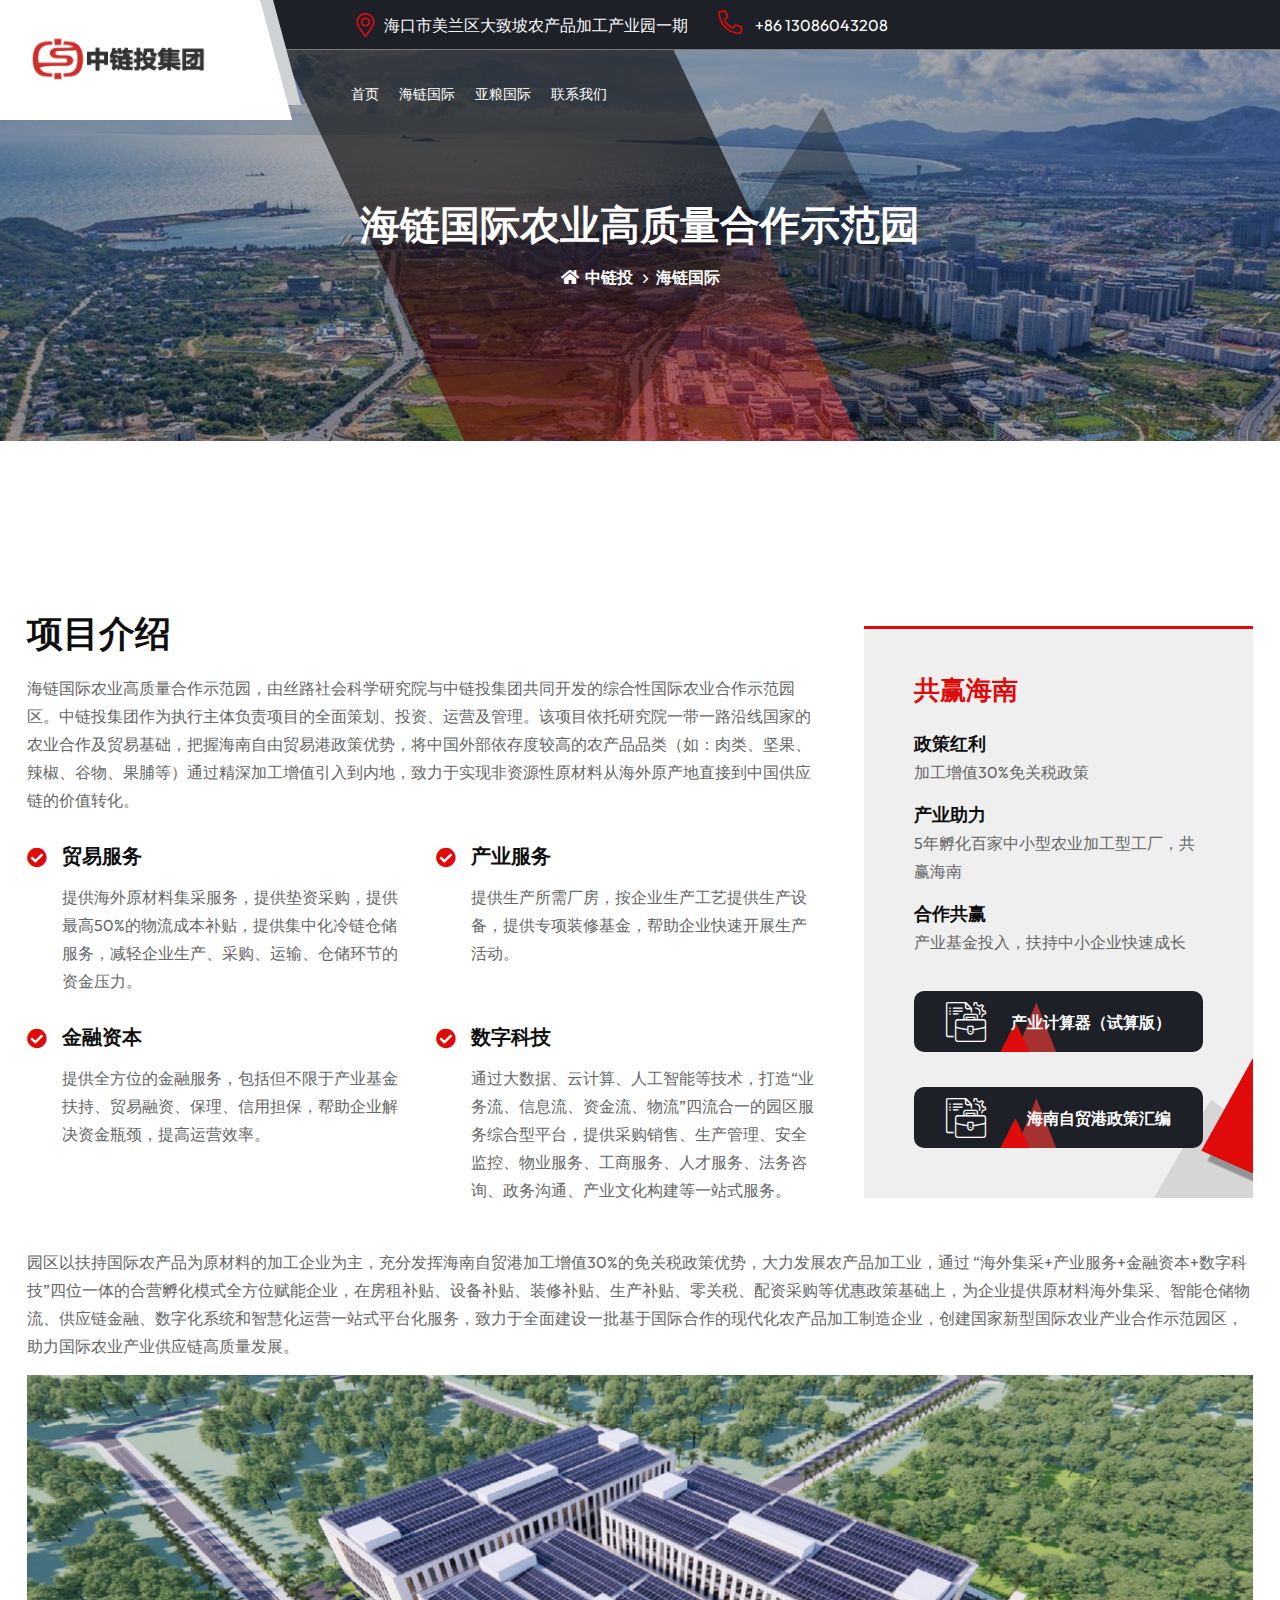
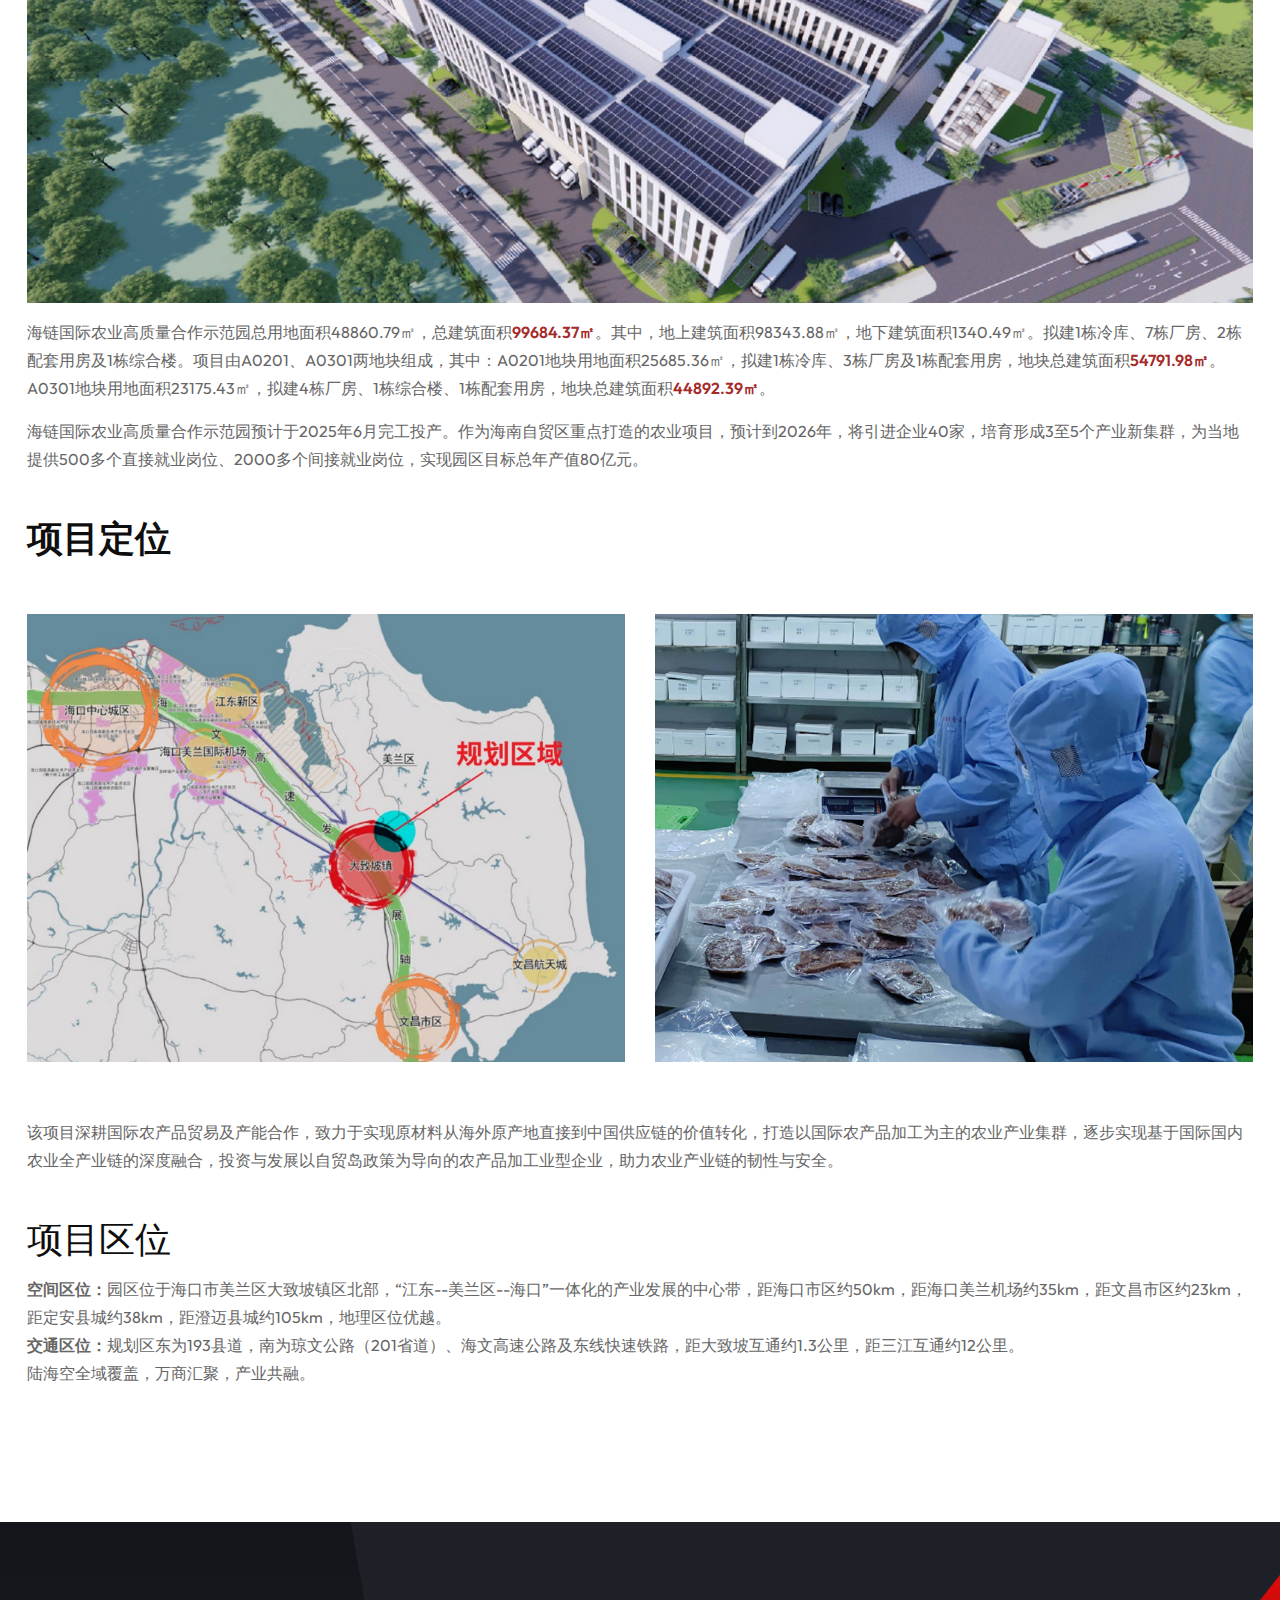
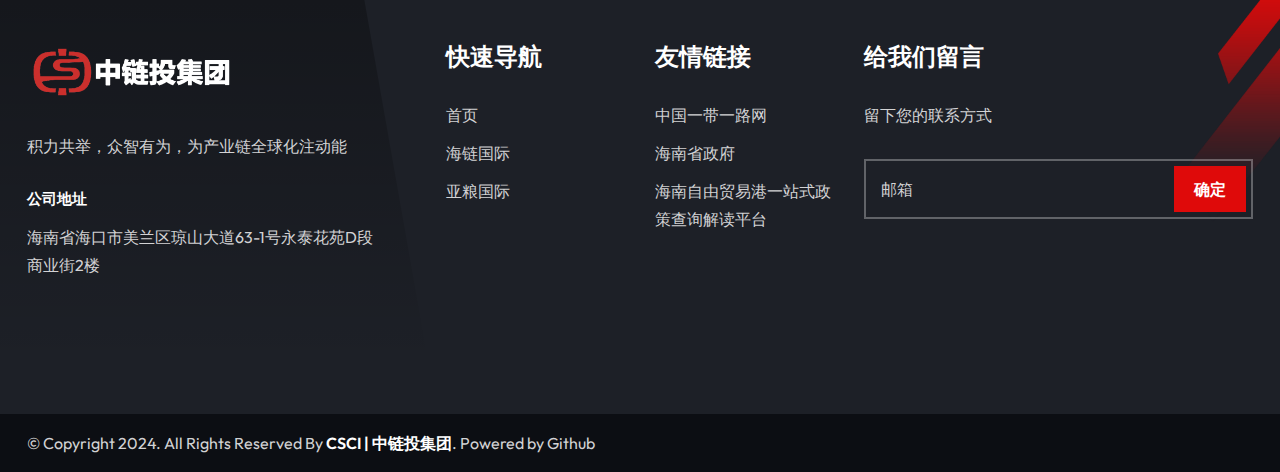
<file: Hailian-international.html>
<!DOCTYPE html>
<html lang="en">

<head>
    <!-- ========== Meta Tags ========== -->
    <meta charset="utf-8">
    <meta http-equiv="X-UA-Compatible" content="IE=edge">
    <meta name="viewport" content="width=device-width, initial-scale=1">
    <meta name="description" content="Consua - Consulting Business Template">

    <!-- ========== Page Title ========== -->
    <title>海链国际</title>

    <!-- ========== Favicon Icon ========== -->
    <link rel="shortcut icon" href="assets/img/favicon.png" type="image/x-icon">

    <!-- ========== Start Stylesheet ========== -->
    <link href="assets/css/bootstrap.min.css" rel="stylesheet">
    <link href="assets/css/font-awesome.min.css" rel="stylesheet">
    <link href="assets/css/themify-icons.css" rel="stylesheet">
    <link href="assets/css/elegant-icons.css" rel="stylesheet">
    <link href="assets/css/flaticon-set.css" rel="stylesheet">
    <link href="assets/css/magnific-popup.css" rel="stylesheet">
    <link href="assets/css/swiper-bundle.min.css" rel="stylesheet">
    <link href="assets/css/animate.css" rel="stylesheet">
    <link href="assets/css/validnavs.css" rel="stylesheet">
    <link href="assets/css/helper.css" rel="stylesheet">
    <link href="assets/css/unit-test.css" rel="stylesheet">
    <link href="assets/css/style.css" rel="stylesheet">
    <link href="style.css" rel="stylesheet">
    <!-- ========== End Stylesheet ========== -->

</head>

<body>

    <!--[if lte IE 9]>
        <p class="browserupgrade">You are using an <strong>outdated</strong> browser. Please <a href="https://browsehappy.com/">upgrade your browser</a> to improve your experience and security.</p>
    <![endif]-->

    <!-- Start Header Top 
    ============================================= -->
    <div class="top-bar-area top-bar-style-one bg-dark text-light">
        <div class="container">
            <div class="row align-center">
                <div class="col-xl-6 col-lg-8 offset-xl-3 pl-30 pl-md-15 pl-xs-15">
                    <ul class="item-flex">
                        <li>
                            <i class="fas fa-map-marker-alt"></i> 海口市美兰区大致坡农产品加工产业园一期
                        </li>
                        <li>
                            <a href=""><i class="fas fa-phone-alt"></i> +86 13086043208</a>
                        </li>
                    </ul>
                </div>
                <div class="col-xl-3 col-lg-4 text-end">
                    <div class="social">
                        <!-- <ul>
                            <li>
                                <a href="#">
                                    <i class="fab fa-facebook-f"></i>
                                </a>
                            </li>
                            <li>
                                <a href="#">
                                    <i class="fab fa-twitter"></i>
                                </a>
                            </li>
                            <li>
                                <a href="#">
                                    <i class="fab fa-youtube"></i>
                                </a>
                            </li>
                            <li>
                                <a href="#">
                                    <i class="fab fa-linkedin-in"></i>
                                </a>
                            </li>
                        </ul> -->
                    </div>
                </div>
            </div>
        </div>
    </div>
    <!-- End Header Top -->

    <!-- Header 
    ============================================= -->
    <header>
        <!-- Start Navigation -->
    
        <nav class="navbar mobile-sidenav navbar-style-one navbar-sticky navbar-default validnavs white navbar-fixed no-background">

            <div class="container">
                <div class="row align-center">

                    <!-- Start Header Navigation -->
                    <div class="col-xl-2 col-lg-3 col-md-2 col-sm-1 col-1">
                        <div class="navbar-header">
                            <button type="button" class="navbar-toggle" data-toggle="collapse" data-target="#navbar-menu">
                                <i class="fa fa-bars"></i>
                            </button>
                            <a class="navbar-brand" href="index.html">
                                <img src="assets/img/logo.png" class="logo" alt="Logo">
                            </a>
                        </div>
                    </div>
                    <!-- End Header Navigation -->

                    <!-- Collect the nav links, forms, and other content for toggling -->
                    <div class="col-xl-6 offset-xl-1 col-lg-6 col-md-4 col-sm-4 col-4">
                        <div class="collapse navbar-collapse" id="navbar-menu">

                            <img src="assets/img/logo.png" alt="Logo">
                            <button type="button" class="navbar-toggle" data-toggle="collapse" data-target="#navbar-menu">
                                <i class="fa fa-times"></i>
                            </button>
                            
                            <ul class="nav navbar-nav navbar-center" data-in="fadeInDown" data-out="fadeOutUp">
                                <li><a href="index.html">首页</a></li>
                                <li><a href="Hailian-international.html">海链国际</a></li>
                                <li><a href="Yaliang-international.html">亚粮国际</a></li>
                                <li><a href="contact-us.html">联系我们</a></li>
                            </ul>
                        </div>
                    </div>
                    <!-- /.navbar-collapse -->

                    <!-- <div class="col-xl-3 col-lg-3 col-md-6 col-sm-7 col-7">
                        <div class="attr-right">
                            Start Atribute Navigation
                            <div class="attr-nav">
                                <ul>
                                    <li class="button">
                                        <a href="#">Get consultant</a>
                                    </li>
                                </ul>
                            </div>
                            End Atribute Navigation
        
                        </div>
                    </div> -->

                </div>         
                <!-- Main Nav -->

                <!-- Overlay screen for menu -->
                <div class="overlay-screen"></div>
                <!-- End Overlay screen for menu -->
            </div>   
        </nav>
        <!-- End Navigation -->
    </header>
    <!-- End Header -->

    <!-- Start Breadcrumb 
    ============================================= -->
    <div class="breadcrumb-area bg-cover shadow dark text-center text-light" style="background-image: url(assets/img/banner/10.jpg);">
        <div class="breadcrum-shape">
            <img src="assets/img/shape/50.png" alt="Image Not Found">
        </div>
        <div class="container">
            <div class="row">
                <div class="col-lg-12 col-md-12">
                    <h1>海链国际农业高质量合作示范园</h1>
                    <ul class="breadcrumb">
                        <li><a href="#"><i class="fas fa-home"></i> 中链投</a></li>
                        <li>海链国际</li>
                    </ul>
                </div>
            </div>
        </div>
    </div>
    <!-- End Breadcrumb -->

    <!-- Star Project Details Area
    ============================================= -->
    <div class="project-details-area default-padding">
        <div class="container">
            <div class="project-details-items">
                <div class="top-info">
                    <div class="row">

                        <div class="col-xl-4 col-lg-5 order-lg-last right-info">
                            <div class="project-info mt-15" style="background-image: url(assets/img/shape/41.png);">
                                <h4 class="title">共赢海南</h4>
                                <ul>
                                    <li>
                                        政策红利 <span>加工增值30%免关税政策</span>
                                    </li>
                                    <li>
                                        产业助力 <span>5年孵化百家中小型农业加工型工厂，共赢海南</span>
                                    </li>
                                    <li>
                                        合作共赢 <span>产业基金投入，扶持中小企业快速成长</span>
                                    </li>
                                </ul>
                                <div class="nav nav-tabs service-tab-navs" id="nav-tab" role="tablist">
                                    <a class="nav-link active" href="calculatorx.html">
                                        <i class="flaticon-portfolio"></i>
                                        产业计算器（试算版）
                                    </a>
                                </div>
                                <div class="nav nav-tabs service-tab-navs" id="nav-tab" role="tablist">
                                    <a class="nav-link active" href="https://mp.weixin.qq.com/s/yT4FabVKOnSRcM0v88GtIQ">
                                        <i class="flaticon-portfolio"></i>
                                        海南自贸港政策汇编
                                    </a>
                                </div>
                            </div>
                        </div>

                        <div class="col-xl-8 col-lg-7 pr-35 pr-md-15 pr-xs-15 left-info mt-md-10">
                            <h2>项目介绍</h2>
                            <p>
                                海链国际农业高质量合作示范园，由丝路社会科学研究院与中链投集团共同开发的综合性国际农业合作示范园区。中链投集团作为执行主体负责项目的全面策划、投资、运营及管理。该项目依托研究院一带一路沿线国家的农业合作及贸易基础，把握海南自由贸易港政策优势，将中国外部依存度较高的农产品品类（如：肉类、坚果、辣椒、谷物、果脯等）通过精深加工增值引入到内地，致力于实现非资源性原材料从海外原产地直接到中国供应链的价值转化。
                            </p>
                            <ul class="check-list">
                                <li>
                                    <h4>贸易服务</h4>
                                    <p>
                                        提供海外原材料集采服务，提供垫资采购，提供最高50%的物流成本补贴，提供集中化冷链仓储服务，减轻企业生产、采购、运输、仓储环节的资金压力。
                                    </p>
                                </li>
                                <li>
                                    <h4>产业服务</h4>
                                    <p>
                                        提供生产所需厂房，按企业生产工艺提供生产设备，提供专项装修基金，帮助企业快速开展生产活动。 
                                    </p>
                                </li>
                                <li>
                                    <h4>金融资本</h4>
                                    <p>
                                        提供全方位的金融服务，包括但不限于产业基金扶持、贸易融资、保理、信用担保，帮助企业解决资金瓶颈，提高运营效率。
                                    </p>
                                </li>
                                <li>
                                    <h4>数字科技</h4>
                                    <p>
                                        通过大数据、云计算、人工智能等技术，打造“业务流、信息流、资金流、物流”四流合一的园区服务综合型平台，提供采购销售、生产管理、安全监控、物业服务、工商服务、人才服务、法务咨询、政务沟通、产业文化构建等一站式服务。
                                    </p>
                                </li>
                            </ul>
                        </div>
                        
                    </div>
                </div>

                <div class="main-content">
                    
                    <p>
                        园区以扶持国际农产品为原材料的加工企业为主，充分发挥海南自贸港加工增值30%的免关税政策优势，大力发展农产品加工业，通过 “海外集采+产业服务+金融资本+数字科技”四位一体的合营孵化模式全方位赋能企业，在房租补贴、设备补贴、装修补贴、生产补贴、零关税、配资采购等优惠政策基础上，为企业提供原材料海外集采、智能仓储物流、供应链金融、数字化系统和智慧化运营一站式平台化服务，致力于全面建设一批基于国际合作的现代化农产品加工制造企业，创建国家新型国际农业产业合作示范园区，助力国际农业产业供应链高质量发展。
                    </p>
                    <P>
                        <div class="thumb">
                            <img src="assets/img/banner/17.jpg" alt="Thumb">
                        </div>
                    </P>
                    <p>
                        海链国际农业高质量合作示范园总用地面积48860.79㎡，总建筑面积<b style="color: brown;">99684.37㎡</b>。其中，地上建筑面积98343.88㎡，地下建筑面积1340.49㎡。拟建1栋冷库、7栋厂房、2栋配套用房及1栋综合楼。项目由A0201、A0301两地块组成，其中：A0201地块用地面积25685.36㎡，拟建1栋冷库、3栋厂房及1栋配套用房，地块总建筑面积<b style="color: brown;">54791.98㎡</b>。A0301地块用地面积23175.43㎡，拟建4栋厂房、1栋综合楼、1栋配套用房，地块总建筑面积<b style="color: brown;">44892.39㎡</b>。
                    </p>
                    <p>
                        海链国际农业高质量合作示范园预计于2025年6月完工投产。作为海南自贸区重点打造的农业项目，预计到2026年，将引进企业40家，培育形成3至5个产业新集群，为当地提供500多个直接就业岗位、2000多个间接就业岗位，实现园区目标总年产值80亿元。
                        </p>
                    <br>
                    <div class="row">
                        <h2>项目定位</h2>
                        <div class="col-lg-6 col-md-6">
                            <img src="assets/img/gallery/3.jpg" alt="Thumb">
                        </div>
                        <div class="col-lg-6 col-md-6">
                            <img src="assets/img/gallery/6.jpg" alt="Thumb">
                        </div>
                    </div>
                    <br><br>
                    <p>
                        该项目深耕国际农产品贸易及产能合作，致力于实现原材料从海外原产地直接到中国供应链的价值转化，打造以国际农产品加工为主的农业产业集群，逐步实现基于国际国内农业全产业链的深度融合，投资与发展以自贸岛政策为导向的农产品加工业型企业，助力农业产业链的韧性与安全。
                    </p>
                </div>
                <br>
                <div class="row">
                    <h2>项目区位</h2>
                </div>
                <p>
                    <strong>空间区位：</strong>园区位于海口市美兰区大致坡镇区北部，“江东--美兰区--海口”一体化的产业发展的中心带，距海口市区约50km，距海口美兰机场约35km，距文昌市区约23km，距定安县城约38km，距澄迈县城约105km，地理区位优越。
                    <br><strong>交通区位：</strong>规划区东为193县道，南为琼文公路（201省道）、海文高速公路及东线快速铁路，距大致坡互通约1.3公里，距三江互通约12公里。
                    <br>陆海空全域覆盖，万商汇聚，产业共融。
                    </p>
            </div>
            </div>
        </div>
    </div>
    <!-- End Project Details Area -->

    <!-- Start Footer 
    ============================================= -->
    <footer class="bg-dark text-light">
        <div class="footer-shape">
            <div class="item">
                <img src="assets/img/shape/7.png" alt="Shape">
            </div>
        </div>
        <div class="container">
            <div class="f-items relative pt-70 pb-120 pt-xs-0 pb-xs-50">
                <div class="row">
                    <div class="col-lg-4 col-md-6 footer-item pr-50 pr-xs-15">
                        <div class="f-item about">
                            <img class="logo" src="assets/img/logo-light.png" alt="Logo">
                            <p>
                                积力共举，众智有为，为产业链全球化注动能
                            </p>
                            <div class="opening-hours">
                                <h5>公司地址</h5>
                                <p>
                                    海南省海口市美兰区琼山大道63-1号永泰花苑D段商业街2楼
                                </p>
                            </div>
                        </div>
                    </div>
                    <div class="col-lg-2 col-md-6 footer-item">
                        <div class="f-item link">
                            <h4 class="widget-title">快速导航</h4>
                            <ul>
                                <li>
                                    <a href="index.html">首页</a>
                                </li>
                                <li>
                                    <a href="Hailian-international.html">海链国际</a>
                                </li>
                                <li>
                                    <a href="Yaliang-international.html">亚粮国际</a>
                                </li>
                            </ul>
                        </div>
                    </div>
                    <div class="col-lg-2 col-md-6 footer-item">
                        <div class="f-item link">
                            <h4 class="widget-title">友情链接</h4>
                            <ul>
                                <li>
                                    <a href="https://www.yidaiyilu.gov.cn/">中国一带一路网</a>
                                </li>
                                <li>
                                    <a href="https://www.hainan.gov.cn/">海南省政府</a>
                                </li>
                                <li>
                                    <a href="https://policy.hnftp.gov.cn/#/">海南自由贸易港一站式政策查询解读平台</a>
                                </li>
                            </ul>
                        </div>
                    </div>
                    <div class="col-lg-4 col-md-6 footer-item">
                        <h4 class="widget-title">给我们留言</h4>
                        <p>
                            留下您的联系方式
                        </p>
                        <div class="f-item newsletter">
                            <form action="#">
                                <input type="email" placeholder="邮箱" class="form-control" name="email">
                                <button type="submit">确定 </button>  
                            </form>
                        </div>
                    </div>
                </div>
            </div>
        </div>

        <!-- Start Footer Bottom -->
        <div class="footer-bottom">
            <div class="container">
                <div class="row">
                    <div class="col-lg-6">
                        <p>&copy; Copyright 2024. All Rights Reserved By <a href="#">CSCI | 中链投集团</a>. Powered by Github</p>
                    </div>
                </div>
            </div>
        </div>
        <!-- End Footer Bottom -->

    </footer>
    <!-- End Footer -->
    
    <!-- jQuery Frameworks
    ============================================= -->
    <script src="assets/js/jquery-3.6.0.min.js"></script>
    <script src="assets/js/bootstrap.bundle.min.js"></script>
    <script src="assets/js/jquery.appear.js"></script>
    <script src="assets/js/jquery.easing.min.js"></script>
    <script src="assets/js/jquery.magnific-popup.min.js"></script>
    <script src="assets/js/modernizr.custom.13711.js"></script>
    <script src="assets/js/swiper-bundle.min.js"></script>
    <script src="assets/js/wow.min.js"></script>
    <script src="assets/js/progress-bar.min.js"></script>
    <script src="assets/js/circle-progress.js"></script>
    <script src="assets/js/isotope.pkgd.min.js"></script>
    <script src="assets/js/imagesloaded.pkgd.min.js"></script>
    <script src="assets/js/jquery.nice-select.min.js"></script>
    <script src="assets/js/count-to.js"></script>
    <script src="assets/js/jquery.scrolla.min.js"></script>
    <script src="assets/js/YTPlayer.min.js"></script>
    <script src="assets/js/TweenMax.min.js"></script>
    <script src="assets/js/rangeSlider.min.js"></script>
    <script src="assets/js/jquery-ui.min.js"></script>
    <script src="assets/js/validnavs.js"></script>
    <script src="assets/js/main.js"></script>

</body>
</html>
</file>
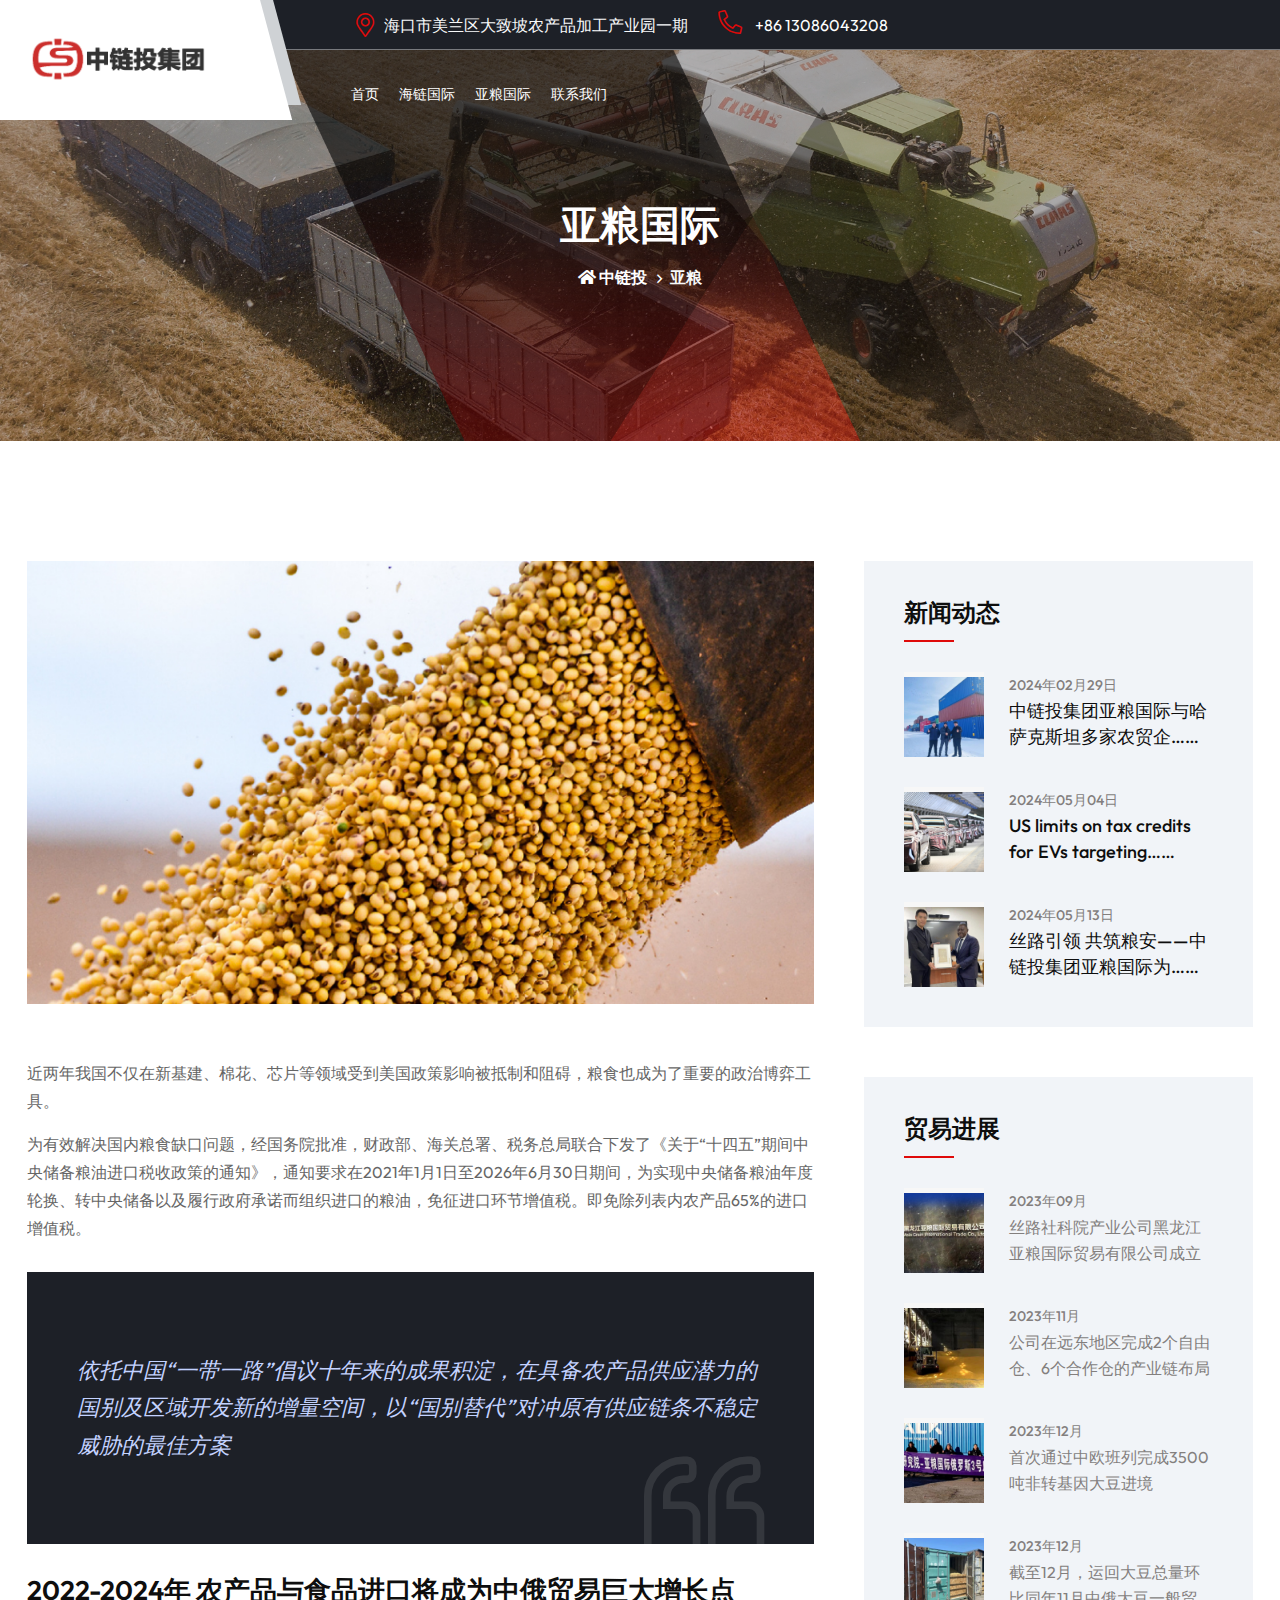
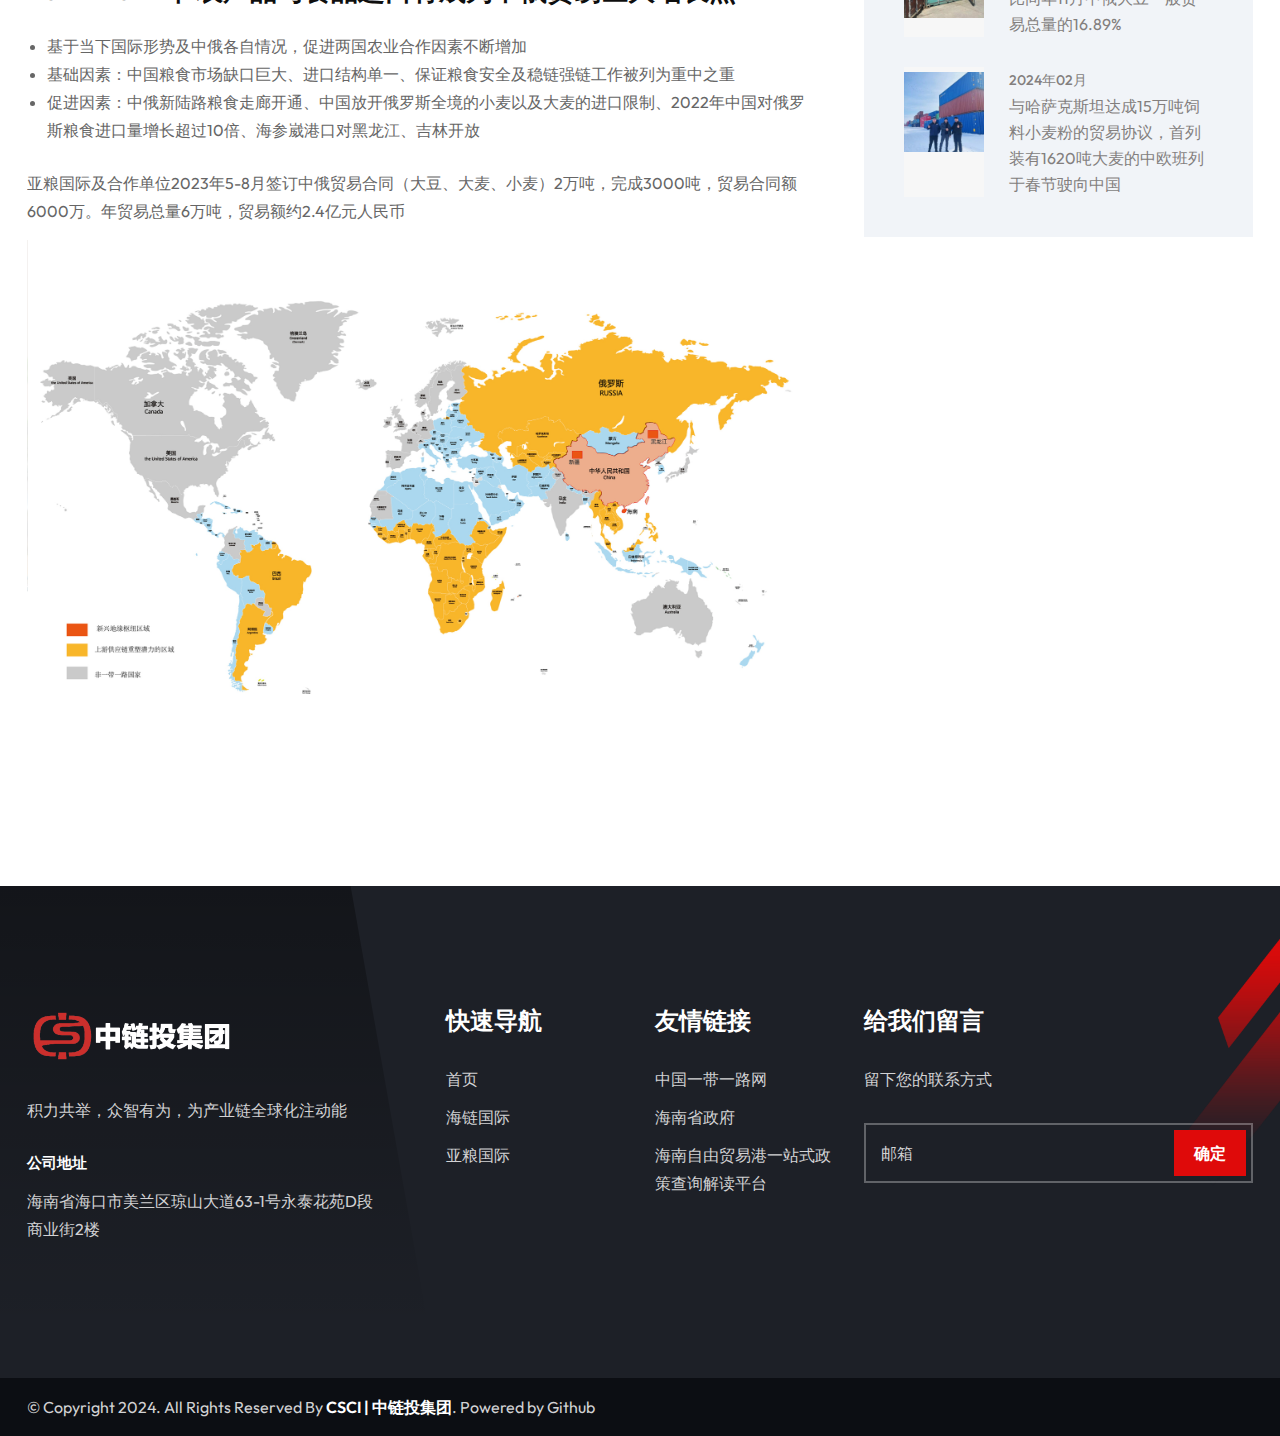
<file: Yaliang-international.html>
<!DOCTYPE html>
<html lang="en">

<head>
    <!-- ========== Meta Tags ========== -->
    <meta charset="utf-8">
    <meta http-equiv="X-UA-Compatible" content="IE=edge">
    <meta name="viewport" content="width=device-width, initial-scale=1">
    <meta name="description" content="Consua - Consulting Business Template">

    <!-- ========== Page Title ========== -->
    <title>亚粮国际</title>

    <!-- ========== Favicon Icon ========== -->
    <link rel="shortcut icon" href="assets/img/favicon.png" type="image/x-icon">

    <!-- ========== Start Stylesheet ========== -->
    <link href="assets/css/bootstrap.min.css" rel="stylesheet">
    <link href="assets/css/font-awesome.min.css" rel="stylesheet">
    <link href="assets/css/themify-icons.css" rel="stylesheet">
    <link href="assets/css/elegant-icons.css" rel="stylesheet">
    <link href="assets/css/flaticon-set.css" rel="stylesheet">
    <link href="assets/css/magnific-popup.css" rel="stylesheet">
    <link href="assets/css/swiper-bundle.min.css" rel="stylesheet">
    <link href="assets/css/animate.css" rel="stylesheet">
    <link href="assets/css/validnavs.css" rel="stylesheet">
    <link href="assets/css/helper.css" rel="stylesheet">
    <link href="assets/css/unit-test.css" rel="stylesheet">
    <link href="assets/css/style.css" rel="stylesheet">
    <link href="style.css" rel="stylesheet">
    <!-- ========== End Stylesheet ========== -->

</head>

<body>

    <!--[if lte IE 9]>
        <p class="browserupgrade">You are using an <strong>outdated</strong> browser. Please <a href="https://browsehappy.com/">upgrade your browser</a> to improve your experience and security.</p>
    <![endif]-->

    <!-- Start Header Top 
    ============================================= -->
    <div class="top-bar-area top-bar-style-one bg-dark text-light">
        <div class="container">
            <div class="row align-center">
                <div class="col-xl-6 col-lg-8 offset-xl-3 pl-30 pl-md-15 pl-xs-15">
                    <ul class="item-flex">
                        <li>
                            <i class="fas fa-map-marker-alt"></i> 海口市美兰区大致坡农产品加工产业园一期
                        </li>
                        <li>
                            <a href=""><i class="fas fa-phone-alt"></i> +86 13086043208</a>
                        </li>
                    </ul>
                </div>
                <div class="col-xl-3 col-lg-4 text-end">
                    <div class="social">
                        <!-- <ul>
                            <li>
                                <a href="#">
                                    <i class="fab fa-facebook-f"></i>
                                </a>
                            </li>
                            <li>
                                <a href="#">
                                    <i class="fab fa-twitter"></i>
                                </a>
                            </li>
                            <li>
                                <a href="#">
                                    <i class="fab fa-youtube"></i>
                                </a>
                            </li>
                            <li>
                                <a href="#">
                                    <i class="fab fa-linkedin-in"></i>
                                </a>
                            </li>
                        </ul> -->
                    </div>
                </div>
            </div>
        </div>
    </div>
    <!-- End Header Top -->

    <!-- Header 
    ============================================= -->
    <header>
        <!-- Start Navigation -->
        <nav class="navbar mobile-sidenav navbar-style-one navbar-sticky navbar-default validnavs white navbar-fixed no-background">

            <div class="container">
                <div class="row align-center">

                    <!-- Start Header Navigation -->
                    <div class="col-xl-2 col-lg-3 col-md-2 col-sm-1 col-1">
                        <div class="navbar-header">
                            <button type="button" class="navbar-toggle" data-toggle="collapse" data-target="#navbar-menu">
                                <i class="fa fa-bars"></i>
                            </button>
                            <a class="navbar-brand" href="index.html">
                                <img src="assets/img/logo.png" class="logo" alt="Logo">
                            </a>
                        </div>
                    </div>
                    <!-- End Header Navigation -->

                    <!-- Collect the nav links, forms, and other content for toggling -->
                    <div class="col-xl-6 offset-xl-1 col-lg-6 col-md-4 col-sm-4 col-4">
                        <div class="collapse navbar-collapse" id="navbar-menu">

                            <img src="assets/img/logo.png" alt="Logo">
                            <button type="button" class="navbar-toggle" data-toggle="collapse" data-target="#navbar-menu">
                                <i class="fa fa-times"></i>
                            </button>
                            
                            <ul class="nav navbar-nav navbar-center" data-in="fadeInDown" data-out="fadeOutUp">
                                <li><a href="index.html">首页</a></li>
                                <li><a href="Hailian-international.html">海链国际</a></li>
                                <li><a href="Yaliang-international.html">亚粮国际</a></li>
                                <li><a href="contact-us.html">联系我们</a></li>
                            </ul>
                        </div>
                    </div>
                    <!-- /.navbar-collapse -->

                    <!-- <div class="col-xl-3 col-lg-3 col-md-6 col-sm-7 col-7">
                        <div class="attr-right">
                            Start Atribute Navigation
                            <div class="attr-nav">
                                <ul>
                                    <li class="button">
                                        <a href="#">Get consultant</a>
                                    </li>
                                </ul>
                            </div>
                            End Atribute Navigation
        
                        </div>
                    </div> -->

                </div>         
                <!-- Main Nav -->

                <!-- Overlay screen for menu -->
                <div class="overlay-screen"></div>
                <!-- End Overlay screen for menu -->
            </div>   
        </nav>
        <!-- End Navigation -->
    </header>
    <!-- End Header -->

    <!-- Start Breadcrumb 
    ============================================= -->
    <div class="breadcrumb-area bg-cover shadow dark text-center text-light" style="background-image: url(assets/img/banner/11.jpg);">
        <div class="breadcrum-shape">
            <img src="assets/img/shape/50.png" alt="Image Not Found">
        </div>
        <div class="container">
            <div class="row">
                <div class="col-lg-12 col-md-12">
                    <h1>亚粮国际</h1>
                    <ul class="breadcrumb">
                        <li><a href="#"><i class="fas fa-home"></i>中链投</a></li>
                        <li>亚粮</li>
                    </ul>
                </div>
            </div>
        </div>
    </div>
    <!-- End Breadcrumb -->

    <!-- Start Blog
    ============================================= -->
    <div class="blog-area single full-blog right-sidebar full-blog default-padding">
        <div class="container">
            <div class="blog-items">
                <div class="row">
                    <div class="blog-content col-xl-8 col-lg-7 col-md-12 pr-35 pr-md-15 pl-md-15 pr-xs-15 pl-xs-15">
                        <div class="blog-style-two item">

                            <div class="blog-item-box">
                                
                                <div class="thumb">
                                    <a href="#"><img src="assets/img/blog/v2.jpg" alt="Thumb"></a>
                                </div>
                                <div class="info">
                                    <div class="meta">
                                    </div>
                                    <p>
                                        近两年我国不仅在新基建、棉花、芯片等领域受到美国政策影响被抵制和阻碍，粮食也成为了重要的政治博弈工具。
                                    </p>
                                    <p>
                                        为有效解决国内粮食缺口问题，经国务院批准，财政部、海关总署、税务总局联合下发了《关于“十四五”期间中央储备粮油进口税收政策的通知》，通知要求在2021年1月1日至2026年6月30日期间，为实现中央储备粮油年度轮换、转中央储备以及履行政府承诺而组织进口的粮油，免征进口环节增值税。即免除列表内农产品65%的进口增值税。
                                    </p>
                                    <blockquote>
                                        依托中国“一带一路”倡议十年来的成果积淀，在具备农产品供应潜力的国别及区域开发新的增量空间，以“国别替代”对冲原有供应链条不稳定威胁的最佳方案
                                    </blockquote>
                                    <h3>2022-2024年 农产品与食品进口将成为中俄贸易巨大增长点</h3>
                                    <ul>
                                        <li>基于当下国际形势及中俄各自情况，促进两国农业合作因素不断增加</li>
                                        <li>基础因素：中国粮食市场缺口巨大、进口结构单一、保证粮食安全及稳链强链工作被列为重中之重</li>
                                        <li>促进因素：中俄新陆路粮食走廊开通、中国放开俄罗斯全境的小麦以及大麦的进口限制、2022年中国对俄罗斯粮食进口量增长超过10倍、海参崴港口对黑龙江、吉林开放
                                        </li>
                                    </ul>
                                    <p>
                                        亚粮国际及合作单位2023年5-8月签订中俄贸易合同（大豆、大麦、小麦）2万吨，完成3000吨，贸易合同额6000万。年贸易总量6万吨，贸易额约2.4亿元人民币 
 
                                    </p>
                                </div>
                                <div class="thumb">
                                    <a href="#"><img src="assets/img/blog/v3.jpg" alt="Thumb"></a>
                                </div>
                            </div>
                        </div>
                    </div>

                    <!-- Start Sidebar -->
                    <div class="sidebar col-xl-4 col-lg-5 col-md-12 mt-md-50 mt-xs-50">
                        <aside>
                            <div class="sidebar-item recent-post">
                                <h4 class="title">新闻动态</h4>
                                <ul>
                                    <li>
                                        <div class="thumb">
                                            <a href="https://www.sh.chinanews.com.cn/shms/2024-02-29/121630.shtml">
                                                <img src="assets/img/about/3.jpg" alt="Thumb">
                                            </a>
                                        </div>
                                        <div class="info">
                                            <div class="meta-title">
                                                <span class="post-date">2024年02月29日</span>
                                            </div>
                                            <a href="https://www.sh.chinanews.com.cn/shms/2024-02-29/121630.shtml">中链投集团亚粮国际与哈萨克斯坦多家农贸企……</a>
                                        </div>
                                    </li>
                                    <li>
                                        <div class="thumb">
                                            <a href="https://enapp.globaltimes.cn/article/1311635">
                                                <img src="assets/img/about/10.jpg" alt="Thumb">
                                            </a>
                                        </div>
                                        <div class="info">
                                            <div class="meta-title">
                                                <span class="post-date">2024年05月04日</span>
                                            </div>
                                            <a href="https://enapp.globaltimes.cn/article/1311635">US limits on tax credits for EVs targeting……</a>
                                        </div>
                                    </li>
                                    <li>
                                        <div class="thumb">
                                            <a href="http://guoqing.china.com.cn/2024-05/13/content_117184865.htm?f=pad&a=true">
                                                <img src="assets/img/about/9.jpg" alt="Thumb">
                                            </a>
                                        </div>
                                        <div class="info">
                                            <div class="meta-title">
                                                <span class="post-date">2024年05月13日</span>
                                            </div>
                                            <a href="http://guoqing.china.com.cn/2024-05/13/content_117184865.htm?f=pad&a=true">丝路引领 共筑粮安——中链投集团亚粮国际为……</a>
                                        </div>
                                    </li>
                                </ul>
                            </div>
                            <div class="sidebar-item recent-post">
                                <h4 class="title">贸易进展</h4>
                                <ul>
                                    <li>
                                        <div class="thumb">
                                            <div>
                                                <img src="assets/img/about/4.jpg" alt="Thumb">
                                            </div>
                                        </div>
                                        <div class="info">
                                            <div class="meta-title">
                                                <span class="post-date">2023年09月</span>
                                            </div>
                                            <div>丝路社科院产业公司黑龙江亚粮国际贸易有限公司成立</div>
                                        </div>
                                    </li>
                                    <li>
                                        <div class="thumb">
                                            <div>
                                                <img src="assets/img/about/5.jpg" alt="Thumb">
                                            </div>
                                        </div>
                                        <div class="info">
                                            <div class="meta-title">
                                                <span class="post-date">2023年11月</span>
                                            </div>
                                            <div>公司在远东地区完成2个自由仓、6个合作仓的产业链布局</div>
                                        </div>
                                    </li>
                                    <li>
                                        <div class="thumb">
                                            <div>
                                                <img src="assets/img/about/6.jpg" alt="Thumb">
                                            </div>
                                        </div>
                                        <div class="info">
                                            <div class="meta-title">
                                                <span class="post-date">2023年12月</span>
                                            </div>
                                            <div>首次通过中欧班列完成3500吨非转基因大豆进境</div>
                                        </div>
                                    </li>
                                    <li>
                                        <div class="thumb">
                                            <div>
                                                <img src="assets/img/about/7.jpg" alt="Thumb">
                                            </div>
                                        </div>
                                        <div class="info">
                                            <div class="meta-title">
                                                <span class="post-date">2023年12月</span>
                                            </div>
                                            <div>截至12月，运回大豆总量环比同年11月中俄大豆一般贸易总量的16.89%</div>
                                        </div>
                                    </li>
                                    <li>
                                        <div class="thumb">
                                            <div>
                                                <img src="assets/img/about/8.jpg" alt="Thumb">
                                            </div>
                                        </div>
                                        <div class="info">
                                            <div class="meta-title">
                                                <span class="post-date">2024年02月</span>
                                            </div>
                                            <div>与哈萨克斯坦达成15万吨饲料小麦粉的贸易协议，首列装有1620吨大麦的中欧班列于春节驶向中国</div>
                                        </div>
                                    </li>
                                </ul>
                            </div>
                        </aside>
                    </div>
                    <!-- End Start Sidebar -->
                </div>
            </div>
        </div>
    </div>
    <!-- End Blog -->

    <!-- Start Footer 
    ============================================= -->
    <footer class="bg-dark text-light">
        <div class="footer-shape">
            <div class="item">
                <img src="assets/img/shape/7.png" alt="Shape">
            </div>
        </div>
        <div class="container">
            <div class="f-items relative pt-70 pb-120 pt-xs-0 pb-xs-50">
                <div class="row">
                    <div class="col-lg-4 col-md-6 footer-item pr-50 pr-xs-15">
                        <div class="f-item about">
                            <img class="logo" src="assets/img/logo-light.png" alt="Logo">
                            <p>
                                积力共举，众智有为，为产业链全球化注动能
                            </p>
                            <div class="opening-hours">
                                <h5>公司地址</h5>
                                <p>
                                    海南省海口市美兰区琼山大道63-1号永泰花苑D段商业街2楼
                                </p>
                            </div>
                        </div>
                    </div>
                    <div class="col-lg-2 col-md-6 footer-item">
                        <div class="f-item link">
                            <h4 class="widget-title">快速导航</h4>
                            <ul>
                                <li>
                                    <a href="index.html">首页</a>
                                </li>
                                <li>
                                    <a href="Hailian-international.html">海链国际</a>
                                </li>
                                <li>
                                    <a href="Yaliang-international.html">亚粮国际</a>
                                </li>
                            </ul>
                        </div>
                    </div>
                    <div class="col-lg-2 col-md-6 footer-item">
                        <div class="f-item link">
                            <h4 class="widget-title">友情链接</h4>
                            <ul>
                                <li>
                                    <a href="https://www.yidaiyilu.gov.cn/">中国一带一路网</a>
                                </li>
                                <li>
                                    <a href="https://www.hainan.gov.cn/">海南省政府</a>
                                </li>
                                <li>
                                    <a href="https://policy.hnftp.gov.cn/#/">海南自由贸易港一站式政策查询解读平台</a>
                                </li>
                            </ul>
                        </div>
                    </div>
                    <div class="col-lg-4 col-md-6 footer-item">
                        <h4 class="widget-title">给我们留言</h4>
                        <p>
                            留下您的联系方式
                        </p>
                        <div class="f-item newsletter">
                            <form action="#">
                                <input type="email" placeholder="邮箱" class="form-control" name="email">
                                <button type="submit">确定 </button>  
                            </form>
                        </div>
                    </div>
                </div>
            </div>
        </div>

        <!-- Start Footer Bottom -->
        <div class="footer-bottom">
            <div class="container">
                <div class="row">
                    <div class="col-lg-6">
                        <p>&copy; Copyright 2024. All Rights Reserved By <a href="#">CSCI | 中链投集团</a>. Powered by Github</p>
                    </div>
                </div>
            </div>
        </div>
        <!-- End Footer Bottom -->

    </footer>
    <!-- End Footer -->
    
    <!-- jQuery Frameworks
    ============================================= -->
    <script src="assets/js/jquery-3.6.0.min.js"></script>
    <script src="assets/js/bootstrap.bundle.min.js"></script>
    <script src="assets/js/jquery.appear.js"></script>
    <script src="assets/js/jquery.easing.min.js"></script>
    <script src="assets/js/jquery.magnific-popup.min.js"></script>
    <script src="assets/js/modernizr.custom.13711.js"></script>
    <script src="assets/js/swiper-bundle.min.js"></script>
    <script src="assets/js/wow.min.js"></script>
    <script src="assets/js/progress-bar.min.js"></script>
    <script src="assets/js/circle-progress.js"></script>
    <script src="assets/js/isotope.pkgd.min.js"></script>
    <script src="assets/js/imagesloaded.pkgd.min.js"></script>
    <script src="assets/js/jquery.nice-select.min.js"></script>
    <script src="assets/js/count-to.js"></script>
    <script src="assets/js/jquery.scrolla.min.js"></script>
    <script src="assets/js/YTPlayer.min.js"></script>
    <script src="assets/js/TweenMax.min.js"></script>
    <script src="assets/js/rangeSlider.min.js"></script>
    <script src="assets/js/jquery-ui.min.js"></script>
    <script src="assets/js/validnavs.js"></script>
    <script src="assets/js/main.js"></script>

</body>
</html>
</file>
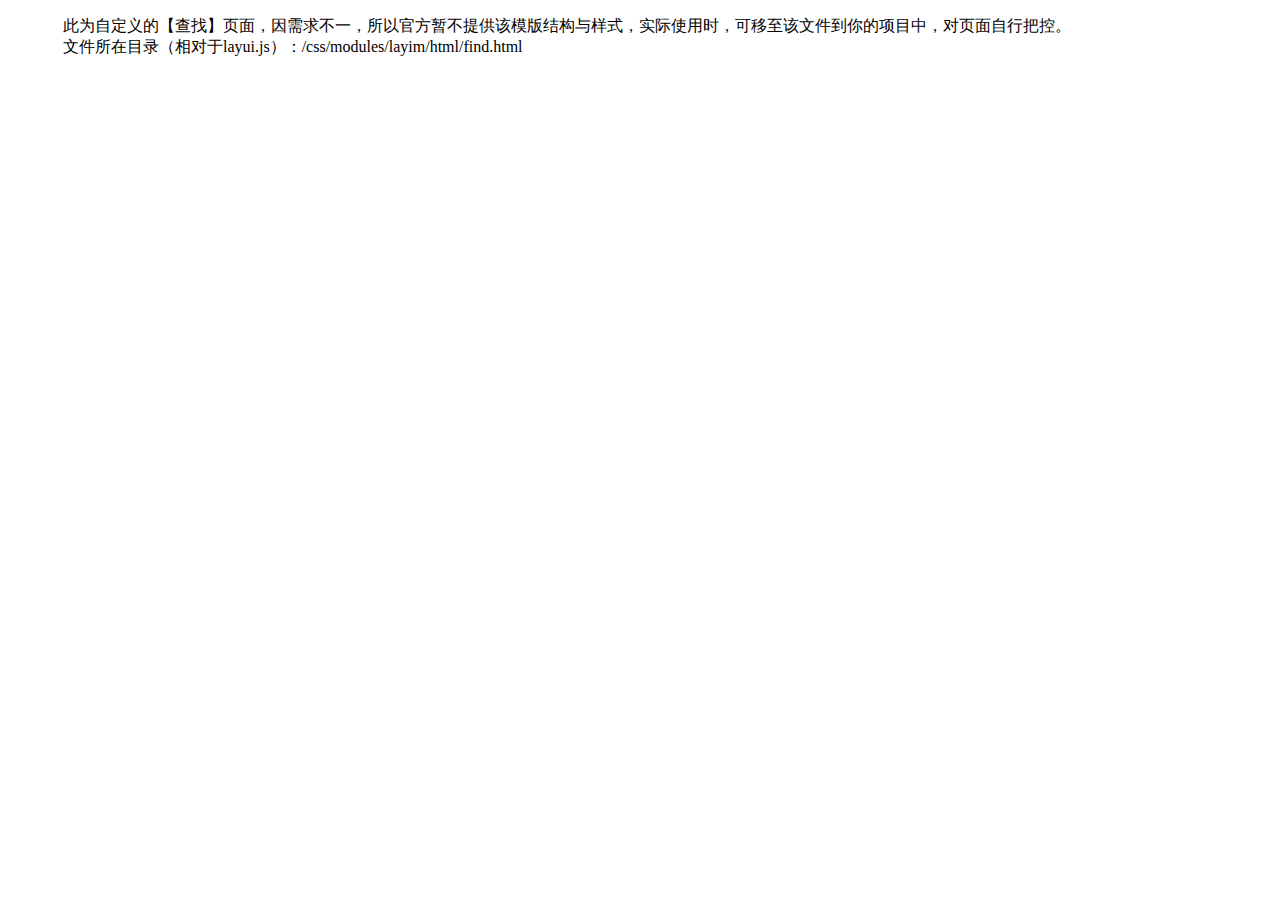
<file: layui/css/modules/layim/html/find.html>
<!DOCTYPE html>
<html>
<head>
<meta charset="utf-8">
<meta name="viewport" content="width=device-width, initial-scale=1, maximum-scale=1">
<title>发现</title>

<link rel="stylesheet" href="http://local.res.layui.com/layui/src/css/layui.css">
<style>

</style>
</head>
<body>

<div style="margin: 15px;">
  <blockquote class="layui-elem-quote">此为自定义的【查找】页面，因需求不一，所以官方暂不提供该模版结构与样式，实际使用时，可移至该文件到你的项目中，对页面自行把控。
  <br>文件所在目录（相对于layui.js）：/css/modules/layim/html/find.html</blockquote>
</div>



<script src="http://local.res.layui.com/layui/src/layui.js"></script>
<script>
layui.use(['layim', 'laypage'], function(){
  var layim = layui.layim
  ,layer = layui.layer
  ,laytpl = layui.laytpl
  ,$ = layui.jquery
  ,laypage = layui.laypage;
  
  //一些添加好友请求之类的交互参见文档
  
});
</script>
</body>
</html>
</file>
<file: assets/css/themify-icons.css>
@font-face {
	font-family: 'themify';
	src:url('../fonts/themify.eot?-fvbane');
	src:url('../fonts/themify.eot?#iefix-fvbane') format('embedded-opentype'),
		url('../fonts/themify.woff?-fvbane') format('woff'),
		url('../fonts/themify.ttf?-fvbane') format('truetype'),
		url('../fonts/themify.svg?-fvbane#themify') format('svg');
	font-weight: normal;
	font-style: normal;
}

[class^="ti-"], [class*=" ti-"] {
	font-family: 'themify';
	speak: none;
	font-style: normal;
	font-weight: normal;
	font-variant: normal;
	text-transform: none;
	line-height: 1;

	/* Better Font Rendering =========== */
	-webkit-font-smoothing: antialiased;
	-moz-osx-font-smoothing: grayscale;
}

.ti-wand:before {
	content: "\e600";
}
.ti-volume:before {
	content: "\e601";
}
.ti-user:before {
	content: "\e602";
}
.ti-unlock:before {
	content: "\e603";
}
.ti-unlink:before {
	content: "\e604";
}
.ti-trash:before {
	content: "\e605";
}
.ti-thought:before {
	content: "\e606";
}
.ti-target:before {
	content: "\e607";
}
.ti-tag:before {
	content: "\e608";
}
.ti-tablet:before {
	content: "\e609";
}
.ti-star:before {
	content: "\e60a";
}
.ti-spray:before {
	content: "\e60b";
}
.ti-signal:before {
	content: "\e60c";
}
.ti-shopping-cart:before {
	content: "\e60d";
}
.ti-shopping-cart-full:before {
	content: "\e60e";
}
.ti-settings:before {
	content: "\e60f";
}
.ti-search:before {
	content: "\e610";
}
.ti-zoom-in:before {
	content: "\e611";
}
.ti-zoom-out:before {
	content: "\e612";
}
.ti-cut:before {
	content: "\e613";
}
.ti-ruler:before {
	content: "\e614";
}
.ti-ruler-pencil:before {
	content: "\e615";
}
.ti-ruler-alt:before {
	content: "\e616";
}
.ti-bookmark:before {
	content: "\e617";
}
.ti-bookmark-alt:before {
	content: "\e618";
}
.ti-reload:before {
	content: "\e619";
}
.ti-plus:before {
	content: "\e61a";
}
.ti-pin:before {
	content: "\e61b";
}
.ti-pencil:before {
	content: "\e61c";
}
.ti-pencil-alt:before {
	content: "\e61d";
}
.ti-paint-roller:before {
	content: "\e61e";
}
.ti-paint-bucket:before {
	content: "\e61f";
}
.ti-na:before {
	content: "\e620";
}
.ti-mobile:before {
	content: "\e621";
}
.ti-minus:before {
	content: "\e622";
}
.ti-medall:before {
	content: "\e623";
}
.ti-medall-alt:before {
	content: "\e624";
}
.ti-marker:before {
	content: "\e625";
}
.ti-marker-alt:before {
	content: "\e626";
}
.ti-arrow-up:before {
	content: "\e627";
}
.ti-arrow-right:before {
	content: "\e628";
}
.ti-arrow-left:before {
	content: "\e629";
}
.ti-arrow-down:before {
	content: "\e62a";
}
.ti-lock:before {
	content: "\e62b";
}
.ti-location-arrow:before {
	content: "\e62c";
}
.ti-link:before {
	content: "\e62d";
}
.ti-layout:before {
	content: "\e62e";
}
.ti-layers:before {
	content: "\e62f";
}
.ti-layers-alt:before {
	content: "\e630";
}
.ti-key:before {
	content: "\e631";
}
.ti-import:before {
	content: "\e632";
}
.ti-image:before {
	content: "\e633";
}
.ti-heart:before {
	content: "\e634";
}
.ti-heart-broken:before {
	content: "\e635";
}
.ti-hand-stop:before {
	content: "\e636";
}
.ti-hand-open:before {
	content: "\e637";
}
.ti-hand-drag:before {
	content: "\e638";
}
.ti-folder:before {
	content: "\e639";
}
.ti-flag:before {
	content: "\e63a";
}
.ti-flag-alt:before {
	content: "\e63b";
}
.ti-flag-alt-2:before {
	content: "\e63c";
}
.ti-eye:before {
	content: "\e63d";
}
.ti-export:before {
	content: "\e63e";
}
.ti-exchange-vertical:before {
	content: "\e63f";
}
.ti-desktop:before {
	content: "\e640";
}
.ti-cup:before {
	content: "\e641";
}
.ti-crown:before {
	content: "\e642";
}
.ti-comments:before {
	content: "\e643";
}
.ti-comment:before {
	content: "\e644";
}
.ti-comment-alt:before {
	content: "\e645";
}
.ti-close:before {
	content: "\e646";
}
.ti-clip:before {
	content: "\e647";
}
.ti-angle-up:before {
	content: "\e648";
}
.ti-angle-right:before {
	content: "\e649";
}
.ti-angle-left:before {
	content: "\e64a";
}
.ti-angle-down:before {
	content: "\e64b";
}
.ti-check:before {
	content: "\e64c";
}
.ti-check-box:before {
	content: "\e64d";
}
.ti-camera:before {
	content: "\e64e";
}
.ti-announcement:before {
	content: "\e64f";
}
.ti-brush:before {
	content: "\e650";
}
.ti-briefcase:before {
	content: "\e651";
}
.ti-bolt:before {
	content: "\e652";
}
.ti-bolt-alt:before {
	content: "\e653";
}
.ti-blackboard:before {
	content: "\e654";
}
.ti-bag:before {
	content: "\e655";
}
.ti-move:before {
	content: "\e656";
}
.ti-arrows-vertical:before {
	content: "\e657";
}
.ti-arrows-horizontal:before {
	content: "\e658";
}
.ti-fullscreen:before {
	content: "\e659";
}
.ti-arrow-top-right:before {
	content: "\e65a";
}
.ti-arrow-top-left:before {
	content: "\e65b";
}
.ti-arrow-circle-up:before {
	content: "\e65c";
}
.ti-arrow-circle-right:before {
	content: "\e65d";
}
.ti-arrow-circle-left:before {
	content: "\e65e";
}
.ti-arrow-circle-down:before {
	content: "\e65f";
}
.ti-angle-double-up:before {
	content: "\e660";
}
.ti-angle-double-right:before {
	content: "\e661";
}
.ti-angle-double-left:before {
	content: "\e662";
}
.ti-angle-double-down:before {
	content: "\e663";
}
.ti-zip:before {
	content: "\e664";
}
.ti-world:before {
	content: "\e665";
}
.ti-wheelchair:before {
	content: "\e666";
}
.ti-view-list:before {
	content: "\e667";
}
.ti-view-list-alt:before {
	content: "\e668";
}
.ti-view-grid:before {
	content: "\e669";
}
.ti-uppercase:before {
	content: "\e66a";
}
.ti-upload:before {
	content: "\e66b";
}
.ti-underline:before {
	content: "\e66c";
}
.ti-truck:before {
	content: "\e66d";
}
.ti-timer:before {
	content: "\e66e";
}
.ti-ticket:before {
	content: "\e66f";
}
.ti-thumb-up:before {
	content: "\e670";
}
.ti-thumb-down:before {
	content: "\e671";
}
.ti-text:before {
	content: "\e672";
}
.ti-stats-up:before {
	content: "\e673";
}
.ti-stats-down:before {
	content: "\e674";
}
.ti-split-v:before {
	content: "\e675";
}
.ti-split-h:before {
	content: "\e676";
}
.ti-smallcap:before {
	content: "\e677";
}
.ti-shine:before {
	content: "\e678";
}
.ti-shift-right:before {
	content: "\e679";
}
.ti-shift-left:before {
	content: "\e67a";
}
.ti-shield:before {
	content: "\e67b";
}
.ti-notepad:before {
	content: "\e67c";
}
.ti-server:before {
	content: "\e67d";
}
.ti-quote-right:before {
	content: "\e67e";
}
.ti-quote-left:before {
	content: "\e67f";
}
.ti-pulse:before {
	content: "\e680";
}
.ti-printer:before {
	content: "\e681";
}
.ti-power-off:before {
	content: "\e682";
}
.ti-plug:before {
	content: "\e683";
}
.ti-pie-chart:before {
	content: "\e684";
}
.ti-paragraph:before {
	content: "\e685";
}
.ti-panel:before {
	content: "\e686";
}
.ti-package:before {
	content: "\e687";
}
.ti-music:before {
	content: "\e688";
}
.ti-music-alt:before {
	content: "\e689";
}
.ti-mouse:before {
	content: "\e68a";
}
.ti-mouse-alt:before {
	content: "\e68b";
}
.ti-money:before {
	content: "\e68c";
}
.ti-microphone:before {
	content: "\e68d";
}
.ti-menu:before {
	content: "\e68e";
}
.ti-menu-alt:before {
	content: "\e68f";
}
.ti-map:before {
	content: "\e690";
}
.ti-map-alt:before {
	content: "\e691";
}
.ti-loop:before {
	content: "\e692";
}
.ti-location-pin:before {
	content: "\e693";
}
.ti-list:before {
	content: "\e694";
}
.ti-light-bulb:before {
	content: "\e695";
}
.ti-Italic:before {
	content: "\e696";
}
.ti-info:before {
	content: "\e697";
}
.ti-infinite:before {
	content: "\e698";
}
.ti-id-badge:before {
	content: "\e699";
}
.ti-hummer:before {
	content: "\e69a";
}
.ti-home:before {
	content: "\e69b";
}
.ti-help:before {
	content: "\e69c";
}
.ti-headphone:before {
	content: "\e69d";
}
.ti-harddrives:before {
	content: "\e69e";
}
.ti-harddrive:before {
	content: "\e69f";
}
.ti-gift:before {
	content: "\e6a0";
}
.ti-game:before {
	content: "\e6a1";
}
.ti-filter:before {
	content: "\e6a2";
}
.ti-files:before {
	content: "\e6a3";
}
.ti-file:before {
	content: "\e6a4";
}
.ti-eraser:before {
	content: "\e6a5";
}
.ti-envelope:before {
	content: "\e6a6";
}
.ti-download:before {
	content: "\e6a7";
}
.ti-direction:before {
	content: "\e6a8";
}
.ti-direction-alt:before {
	content: "\e6a9";
}
.ti-dashboard:before {
	content: "\e6aa";
}
.ti-control-stop:before {
	content: "\e6ab";
}
.ti-control-shuffle:before {
	content: "\e6ac";
}
.ti-control-play:before {
	content: "\e6ad";
}
.ti-control-pause:before {
	content: "\e6ae";
}
.ti-control-forward:before {
	content: "\e6af";
}
.ti-control-backward:before {
	content: "\e6b0";
}
.ti-cloud:before {
	content: "\e6b1";
}
.ti-cloud-up:before {
	content: "\e6b2";
}
.ti-cloud-down:before {
	content: "\e6b3";
}
.ti-clipboard:before {
	content: "\e6b4";
}
.ti-car:before {
	content: "\e6b5";
}
.ti-calendar:before {
	content: "\e6b6";
}
.ti-book:before {
	content: "\e6b7";
}
.ti-bell:before {
	content: "\e6b8";
}
.ti-basketball:before {
	content: "\e6b9";
}
.ti-bar-chart:before {
	content: "\e6ba";
}
.ti-bar-chart-alt:before {
	content: "\e6bb";
}
.ti-back-right:before {
	content: "\e6bc";
}
.ti-back-left:before {
	content: "\e6bd";
}
.ti-arrows-corner:before {
	content: "\e6be";
}
.ti-archive:before {
	content: "\e6bf";
}
.ti-anchor:before {
	content: "\e6c0";
}
.ti-align-right:before {
	content: "\e6c1";
}
.ti-align-left:before {
	content: "\e6c2";
}
.ti-align-justify:before {
	content: "\e6c3";
}
.ti-align-center:before {
	content: "\e6c4";
}
.ti-alert:before {
	content: "\e6c5";
}
.ti-alarm-clock:before {
	content: "\e6c6";
}
.ti-agenda:before {
	content: "\e6c7";
}
.ti-write:before {
	content: "\e6c8";
}
.ti-window:before {
	content: "\e6c9";
}
.ti-widgetized:before {
	content: "\e6ca";
}
.ti-widget:before {
	content: "\e6cb";
}
.ti-widget-alt:before {
	content: "\e6cc";
}
.ti-wallet:before {
	content: "\e6cd";
}
.ti-video-clapper:before {
	content: "\e6ce";
}
.ti-video-camera:before {
	content: "\e6cf";
}
.ti-vector:before {
	content: "\e6d0";
}
.ti-themify-logo:before {
	content: "\e6d1";
}
.ti-themify-favicon:before {
	content: "\e6d2";
}
.ti-themify-favicon-alt:before {
	content: "\e6d3";
}
.ti-support:before {
	content: "\e6d4";
}
.ti-stamp:before {
	content: "\e6d5";
}
.ti-split-v-alt:before {
	content: "\e6d6";
}
.ti-slice:before {
	content: "\e6d7";
}
.ti-shortcode:before {
	content: "\e6d8";
}
.ti-shift-right-alt:before {
	content: "\e6d9";
}
.ti-shift-left-alt:before {
	content: "\e6da";
}
.ti-ruler-alt-2:before {
	content: "\e6db";
}
.ti-receipt:before {
	content: "\e6dc";
}
.ti-pin2:before {
	content: "\e6dd";
}
.ti-pin-alt:before {
	content: "\e6de";
}
.ti-pencil-alt2:before {
	content: "\e6df";
}
.ti-palette:before {
	content: "\e6e0";
}
.ti-more:before {
	content: "\e6e1";
}
.ti-more-alt:before {
	content: "\e6e2";
}
.ti-microphone-alt:before {
	content: "\e6e3";
}
.ti-magnet:before {
	content: "\e6e4";
}
.ti-line-double:before {
	content: "\e6e5";
}
.ti-line-dotted:before {
	content: "\e6e6";
}
.ti-line-dashed:before {
	content: "\e6e7";
}
.ti-layout-width-full:before {
	content: "\e6e8";
}
.ti-layout-width-default:before {
	content: "\e6e9";
}
.ti-layout-width-default-alt:before {
	content: "\e6ea";
}
.ti-layout-tab:before {
	content: "\e6eb";
}
.ti-layout-tab-window:before {
	content: "\e6ec";
}
.ti-layout-tab-v:before {
	content: "\e6ed";
}
.ti-layout-tab-min:before {
	content: "\e6ee";
}
.ti-layout-slider:before {
	content: "\e6ef";
}
.ti-layout-slider-alt:before {
	content: "\e6f0";
}
.ti-layout-sidebar-right:before {
	content: "\e6f1";
}
.ti-layout-sidebar-none:before {
	content: "\e6f2";
}
.ti-layout-sidebar-left:before {
	content: "\e6f3";
}
.ti-layout-placeholder:before {
	content: "\e6f4";
}
.ti-layout-menu:before {
	content: "\e6f5";
}
.ti-layout-menu-v:before {
	content: "\e6f6";
}
.ti-layout-menu-separated:before {
	content: "\e6f7";
}
.ti-layout-menu-full:before {
	content: "\e6f8";
}
.ti-layout-media-right-alt:before {
	content: "\e6f9";
}
.ti-layout-media-right:before {
	content: "\e6fa";
}
.ti-layout-media-overlay:before {
	content: "\e6fb";
}
.ti-layout-media-overlay-alt:before {
	content: "\e6fc";
}
.ti-layout-media-overlay-alt-2:before {
	content: "\e6fd";
}
.ti-layout-media-left-alt:before {
	content: "\e6fe";
}
.ti-layout-media-left:before {
	content: "\e6ff";
}
.ti-layout-media-center-alt:before {
	content: "\e700";
}
.ti-layout-media-center:before {
	content: "\e701";
}
.ti-layout-list-thumb:before {
	content: "\e702";
}
.ti-layout-list-thumb-alt:before {
	content: "\e703";
}
.ti-layout-list-post:before {
	content: "\e704";
}
.ti-layout-list-large-image:before {
	content: "\e705";
}
.ti-layout-line-solid:before {
	content: "\e706";
}
.ti-layout-grid4:before {
	content: "\e707";
}
.ti-layout-grid3:before {
	content: "\e708";
}
.ti-layout-grid2:before {
	content: "\e709";
}
.ti-layout-grid2-thumb:before {
	content: "\e70a";
}
.ti-layout-cta-right:before {
	content: "\e70b";
}
.ti-layout-cta-left:before {
	content: "\e70c";
}
.ti-layout-cta-center:before {
	content: "\e70d";
}
.ti-layout-cta-btn-right:before {
	content: "\e70e";
}
.ti-layout-cta-btn-left:before {
	content: "\e70f";
}
.ti-layout-column4:before {
	content: "\e710";
}
.ti-layout-column3:before {
	content: "\e711";
}
.ti-layout-column2:before {
	content: "\e712";
}
.ti-layout-accordion-separated:before {
	content: "\e713";
}
.ti-layout-accordion-merged:before {
	content: "\e714";
}
.ti-layout-accordion-list:before {
	content: "\e715";
}
.ti-ink-pen:before {
	content: "\e716";
}
.ti-info-alt:before {
	content: "\e717";
}
.ti-help-alt:before {
	content: "\e718";
}
.ti-headphone-alt:before {
	content: "\e719";
}
.ti-hand-point-up:before {
	content: "\e71a";
}
.ti-hand-point-right:before {
	content: "\e71b";
}
.ti-hand-point-left:before {
	content: "\e71c";
}
.ti-hand-point-down:before {
	content: "\e71d";
}
.ti-gallery:before {
	content: "\e71e";
}
.ti-face-smile:before {
	content: "\e71f";
}
.ti-face-sad:before {
	content: "\e720";
}
.ti-credit-card:before {
	content: "\e721";
}
.ti-control-skip-forward:before {
	content: "\e722";
}
.ti-control-skip-backward:before {
	content: "\e723";
}
.ti-control-record:before {
	content: "\e724";
}
.ti-control-eject:before {
	content: "\e725";
}
.ti-comments-smiley:before {
	content: "\e726";
}
.ti-brush-alt:before {
	content: "\e727";
}
.ti-youtube:before {
	content: "\e728";
}
.ti-vimeo:before {
	content: "\e729";
}
.ti-twitter:before {
	content: "\e72a";
}
.ti-time:before {
	content: "\e72b";
}
.ti-tumblr:before {
	content: "\e72c";
}
.ti-skype:before {
	content: "\e72d";
}
.ti-share:before {
	content: "\e72e";
}
.ti-share-alt:before {
	content: "\e72f";
}
.ti-rocket:before {
	content: "\e730";
}
.ti-pinterest:before {
	content: "\e731";
}
.ti-new-window:before {
	content: "\e732";
}
.ti-microsoft:before {
	content: "\e733";
}
.ti-list-ol:before {
	content: "\e734";
}
.ti-linkedin:before {
	content: "\e735";
}
.ti-layout-sidebar-2:before {
	content: "\e736";
}
.ti-layout-grid4-alt:before {
	content: "\e737";
}
.ti-layout-grid3-alt:before {
	content: "\e738";
}
.ti-layout-grid2-alt:before {
	content: "\e739";
}
.ti-layout-column4-alt:before {
	content: "\e73a";
}
.ti-layout-column3-alt:before {
	content: "\e73b";
}
.ti-layout-column2-alt:before {
	content: "\e73c";
}
.ti-instagram:before {
	content: "\e73d";
}
.ti-google:before {
	content: "\e73e";
}
.ti-github:before {
	content: "\e73f";
}
.ti-flickr:before {
	content: "\e740";
}
.ti-facebook:before {
	content: "\e741";
}
.ti-dropbox:before {
	content: "\e742";
}
.ti-dribbble:before {
	content: "\e743";
}
.ti-apple:before {
	content: "\e744";
}
.ti-android:before {
	content: "\e745";
}
.ti-save:before {
	content: "\e746";
}
.ti-save-alt:before {
	content: "\e747";
}
.ti-yahoo:before {
	content: "\e748";
}
.ti-wordpress:before {
	content: "\e749";
}
.ti-vimeo-alt:before {
	content: "\e74a";
}
.ti-twitter-alt:before {
	content: "\e74b";
}
.ti-tumblr-alt:before {
	content: "\e74c";
}
.ti-trello:before {
	content: "\e74d";
}
.ti-stack-overflow:before {
	content: "\e74e";
}
.ti-soundcloud:before {
	content: "\e74f";
}
.ti-sharethis:before {
	content: "\e750";
}
.ti-sharethis-alt:before {
	content: "\e751";
}
.ti-reddit:before {
	content: "\e752";
}
.ti-pinterest-alt:before {
	content: "\e753";
}
.ti-microsoft-alt:before {
	content: "\e754";
}
.ti-linux:before {
	content: "\e755";
}
.ti-jsfiddle:before {
	content: "\e756";
}
.ti-joomla:before {
	content: "\e757";
}
.ti-html5:before {
	content: "\e758";
}
.ti-flickr-alt:before {
	content: "\e759";
}
.ti-email:before {
	content: "\e75a";
}
.ti-drupal:before {
	content: "\e75b";
}
.ti-dropbox-alt:before {
	content: "\e75c";
}
.ti-css3:before {
	content: "\e75d";
}
.ti-rss:before {
	content: "\e75e";
}
.ti-rss-alt:before {
	content: "\e75f";
}
</file>
<file: assets/css/elegant-icons.css>
@font-face {
	font-family: 'ElegantIcons';
	src:url('../fonts/ElegantIcons.eot');
	src:url('../fonts/ElegantIcons.eot?#iefix') format('embedded-opentype'),
		url('../fonts/ElegantIcons.woff') format('woff'),
		url('../fonts/ElegantIcons.ttf') format('truetype'),
		url('../fonts/ElegantIcons.svg#ElegantIcons') format('svg');
	font-weight: normal;
	font-style: normal;
}

@media screen and (-webkit-min-device-pixel-ratio:0) {
  @font-face {
    font-family: "ElegantIcons";
    src: url("./ElegantIcons.svg#ElegantIcons") format("svg");
  }
}

/* Use the following CSS code if you want to use data attributes for inserting your icons */
[data-icon]:before {
	font-family: 'ElegantIcons';
	content: attr(data-icon);
	speak: none;
	font-weight: normal;
	font-variant: normal;
	text-transform: none;
	line-height: 1;
	-webkit-font-smoothing: antialiased;
	-moz-osx-font-smoothing: grayscale;
}

/* Use the following CSS code if you want to have a class per icon */
/*
Instead of a list of all class selectors,
you can use the generic selector below, but it's slower:
[class*="your-class-prefix"] {
*/

.arrow_up, .arrow_down, .arrow_left, .arrow_right, .arrow_left-up, .arrow_right-up, .arrow_right-down, .arrow_left-down, .arrow-up-down, .arrow_up-down_alt, .arrow_left-right_alt, .arrow_left-right, .arrow_expand_alt2, .arrow_expand_alt, .arrow_condense, .arrow_expand, .arrow_move, .arrow_carrot-up, .arrow_carrot-down, .arrow_carrot-left, .arrow_carrot-right, .arrow_carrot-2up, .arrow_carrot-2down, .arrow_carrot-2left, .arrow_carrot-2right, .arrow_carrot-up_alt2, .arrow_carrot-down_alt2, .arrow_carrot-left_alt2, .arrow_carrot-right_alt2, .arrow_carrot-2up_alt2, .arrow_carrot-2down_alt2, .arrow_carrot-2left_alt2, .arrow_carrot-2right_alt2, .arrow_triangle-up, .arrow_triangle-down, .arrow_triangle-left, .arrow_triangle-right, .arrow_triangle-up_alt2, .arrow_triangle-down_alt2, .arrow_triangle-left_alt2, .arrow_triangle-right_alt2, .arrow_back, .icon_minus-06, .icon_plus, .icon_close, .icon_check, .icon_minus_alt2, .icon_plus_alt2, .icon_close_alt2, .icon_check_alt2, .icon_zoom-out_alt, .icon_zoom-in_alt, .icon_search, .icon_box-empty, .icon_box-selected, .icon_minus-box, .icon_plus-box, .icon_box-checked, .icon_circle-empty, .icon_circle-slelected, .icon_stop_alt2, .icon_stop, .icon_pause_alt2, .icon_pause, .icon_menu, .icon_menu-square_alt2, .icon_menu-circle_alt2, .icon_ul, .icon_ol, .icon_adjust-horiz, .icon_adjust-vert, .icon_document_alt, .icon_documents_alt, .icon_pencil, .icon_pencil-edit_alt, .icon_pencil-edit, .icon_folder-alt, .icon_folder-open_alt, .icon_folder-add_alt, .icon_info_alt, .icon_error-oct_alt, .icon_error-circle_alt, .icon_error-triangle_alt, .icon_question_alt2, .icon_question, .icon_comment_alt, .icon_chat_alt, .icon_vol-mute_alt, .icon_volume-low_alt, .icon_volume-high_alt, .icon_quotations, .icon_quotations_alt2, .icon_clock_alt, .icon_lock_alt, .icon_lock-open_alt, .icon_key_alt, .icon_cloud_alt, .icon_cloud-upload_alt, .icon_cloud-download_alt, .icon_image, .icon_images, .icon_lightbulb_alt, .icon_gift_alt, .icon_house_alt, .icon_genius, .icon_mobile, .icon_tablet, .icon_laptop, .icon_desktop, .icon_camera_alt, .icon_mail_alt, .icon_cone_alt, .icon_ribbon_alt, .icon_bag_alt, .icon_creditcard, .icon_cart_alt, .icon_paperclip, .icon_tag_alt, .icon_tags_alt, .icon_trash_alt, .icon_cursor_alt, .icon_mic_alt, .icon_compass_alt, .icon_pin_alt, .icon_pushpin_alt, .icon_map_alt, .icon_drawer_alt, .icon_toolbox_alt, .icon_book_alt, .icon_calendar, .icon_film, .icon_table, .icon_contacts_alt, .icon_headphones, .icon_lifesaver, .icon_piechart, .icon_refresh, .icon_link_alt, .icon_link, .icon_loading, .icon_blocked, .icon_archive_alt, .icon_heart_alt, .icon_star_alt, .icon_star-half_alt, .icon_star, .icon_star-half, .icon_tools, .icon_tool, .icon_cog, .icon_cogs, .arrow_up_alt, .arrow_down_alt, .arrow_left_alt, .arrow_right_alt, .arrow_left-up_alt, .arrow_right-up_alt, .arrow_right-down_alt, .arrow_left-down_alt, .arrow_condense_alt, .arrow_expand_alt3, .arrow_carrot_up_alt, .arrow_carrot-down_alt, .arrow_carrot-left_alt, .arrow_carrot-right_alt, .arrow_carrot-2up_alt, .arrow_carrot-2dwnn_alt, .arrow_carrot-2left_alt, .arrow_carrot-2right_alt, .arrow_triangle-up_alt, .arrow_triangle-down_alt, .arrow_triangle-left_alt, .arrow_triangle-right_alt, .icon_minus_alt, .icon_plus_alt, .icon_close_alt, .icon_check_alt, .icon_zoom-out, .icon_zoom-in, .icon_stop_alt, .icon_menu-square_alt, .icon_menu-circle_alt, .icon_document, .icon_documents, .icon_pencil_alt, .icon_folder, .icon_folder-open, .icon_folder-add, .icon_folder_upload, .icon_folder_download, .icon_info, .icon_error-circle, .icon_error-oct, .icon_error-triangle, .icon_question_alt, .icon_comment, .icon_chat, .icon_vol-mute, .icon_volume-low, .icon_volume-high, .icon_quotations_alt, .icon_clock, .icon_lock, .icon_lock-open, .icon_key, .icon_cloud, .icon_cloud-upload, .icon_cloud-download, .icon_lightbulb, .icon_gift, .icon_house, .icon_camera, .icon_mail, .icon_cone, .icon_ribbon, .icon_bag, .icon_cart, .icon_tag, .icon_tags, .icon_trash, .icon_cursor, .icon_mic, .icon_compass, .icon_pin, .icon_pushpin, .icon_map, .icon_drawer, .icon_toolbox, .icon_book, .icon_contacts, .icon_archive, .icon_heart, .icon_profile, .icon_group, .icon_grid-2x2, .icon_grid-3x3, .icon_music, .icon_pause_alt, .icon_phone, .icon_upload, .icon_download, .social_facebook, .social_twitter, .social_pinterest, .social_googleplus, .social_tumblr, .social_tumbleupon, .social_wordpress, .social_instagram, .social_dribbble, .social_vimeo, .social_linkedin, .social_rss, .social_deviantart, .social_share, .social_myspace, .social_skype, .social_youtube, .social_picassa, .social_googledrive, .social_flickr, .social_blogger, .social_spotify, .social_delicious, .social_facebook_circle, .social_twitter_circle, .social_pinterest_circle, .social_googleplus_circle, .social_tumblr_circle, .social_stumbleupon_circle, .social_wordpress_circle, .social_instagram_circle, .social_dribbble_circle, .social_vimeo_circle, .social_linkedin_circle, .social_rss_circle, .social_deviantart_circle, .social_share_circle, .social_myspace_circle, .social_skype_circle, .social_youtube_circle, .social_picassa_circle, .social_googledrive_alt2, .social_flickr_circle, .social_blogger_circle, .social_spotify_circle, .social_delicious_circle, .social_facebook_square, .social_twitter_square, .social_pinterest_square, .social_googleplus_square, .social_tumblr_square, .social_stumbleupon_square, .social_wordpress_square, .social_instagram_square, .social_dribbble_square, .social_vimeo_square, .social_linkedin_square, .social_rss_square, .social_deviantart_square, .social_share_square, .social_myspace_square, .social_skype_square, .social_youtube_square, .social_picassa_square, .social_googledrive_square, .social_flickr_square, .social_blogger_square, .social_spotify_square, .social_delicious_square, .icon_printer, .icon_calulator, .icon_building, .icon_floppy, .icon_drive, .icon_search-2, .icon_id, .icon_id-2, .icon_puzzle, .icon_like, .icon_dislike, .icon_mug, .icon_currency, .icon_wallet, .icon_pens, .icon_easel, .icon_flowchart, .icon_datareport, .icon_briefcase, .icon_shield, .icon_percent, .icon_globe, .icon_globe-2, .icon_target, .icon_hourglass, .icon_balance, .icon_rook, .icon_printer-alt, .icon_calculator_alt, .icon_building_alt, .icon_floppy_alt, .icon_drive_alt, .icon_search_alt, .icon_id_alt, .icon_id-2_alt, .icon_puzzle_alt, .icon_like_alt, .icon_dislike_alt, .icon_mug_alt, .icon_currency_alt, .icon_wallet_alt, .icon_pens_alt, .icon_easel_alt, .icon_flowchart_alt, .icon_datareport_alt, .icon_briefcase_alt, .icon_shield_alt, .icon_percent_alt, .icon_globe_alt, .icon_clipboard {
	font-family: 'ElegantIcons';
	speak: none;
	font-style: normal;
	font-weight: normal;
	font-variant: normal;
	text-transform: none;
	line-height: 1;
	-webkit-font-smoothing: antialiased;
}
.arrow_up:before {
	content: "\21";
}
.arrow_down:before {
	content: "\22";
}
.arrow_left:before {
	content: "\23";
}
.arrow_right:before {
	content: "\24";
}
.arrow_left-up:before {
	content: "\25";
}
.arrow_right-up:before {
	content: "\26";
}
.arrow_right-down:before {
	content: "\27";
}
.arrow_left-down:before {
	content: "\28";
}
.arrow-up-down:before {
	content: "\29";
}
.arrow_up-down_alt:before {
	content: "\2a";
}
.arrow_left-right_alt:before {
	content: "\2b";
}
.arrow_left-right:before {
	content: "\2c";
}
.arrow_expand_alt2:before {
	content: "\2d";
}
.arrow_expand_alt:before {
	content: "\2e";
}
.arrow_condense:before {
	content: "\2f";
}
.arrow_expand:before {
	content: "\30";
}
.arrow_move:before {
	content: "\31";
}
.arrow_carrot-up:before {
	content: "\32";
}
.arrow_carrot-down:before {
	content: "\33";
}
.arrow_carrot-left:before {
	content: "\34";
}
.arrow_carrot-right:before {
	content: "\35";
}
.arrow_carrot-2up:before {
	content: "\36";
}
.arrow_carrot-2down:before {
	content: "\37";
}
.arrow_carrot-2left:before {
	content: "\38";
}
.arrow_carrot-2right:before {
	content: "\39";
}
.arrow_carrot-up_alt2:before {
	content: "\3a";
}
.arrow_carrot-down_alt2:before {
	content: "\3b";
}
.arrow_carrot-left_alt2:before {
	content: "\3c";
}
.arrow_carrot-right_alt2:before {
	content: "\3d";
}
.arrow_carrot-2up_alt2:before {
	content: "\3e";
}
.arrow_carrot-2down_alt2:before {
	content: "\3f";
}
.arrow_carrot-2left_alt2:before {
	content: "\40";
}
.arrow_carrot-2right_alt2:before {
	content: "\41";
}
.arrow_triangle-up:before {
	content: "\42";
}
.arrow_triangle-down:before {
	content: "\43";
}
.arrow_triangle-left:before {
	content: "\44";
}
.arrow_triangle-right:before {
	content: "\45";
}
.arrow_triangle-up_alt2:before {
	content: "\46";
}
.arrow_triangle-down_alt2:before {
	content: "\47";
}
.arrow_triangle-left_alt2:before {
	content: "\48";
}
.arrow_triangle-right_alt2:before {
	content: "\49";
}
.arrow_back:before {
	content: "\4a";
}
.icon_minus-06:before {
	content: "\4b";
}
.icon_plus:before {
	content: "\4c";
}
.icon_close:before {
	content: "\4d";
}
.icon_check:before {
	content: "\4e";
}
.icon_minus_alt2:before {
	content: "\4f";
}
.icon_plus_alt2:before {
	content: "\50";
}
.icon_close_alt2:before {
	content: "\51";
}
.icon_check_alt2:before {
	content: "\52";
}
.icon_zoom-out_alt:before {
	content: "\53";
}
.icon_zoom-in_alt:before {
	content: "\54";
}
.icon_search:before {
	content: "\55";
}
.icon_box-empty:before {
	content: "\56";
}
.icon_box-selected:before {
	content: "\57";
}
.icon_minus-box:before {
	content: "\58";
}
.icon_plus-box:before {
	content: "\59";
}
.icon_box-checked:before {
	content: "\5a";
}
.icon_circle-empty:before {
	content: "\5b";
}
.icon_circle-slelected:before {
	content: "\5c";
}
.icon_stop_alt2:before {
	content: "\5d";
}
.icon_stop:before {
	content: "\5e";
}
.icon_pause_alt2:before {
	content: "\5f";
}
.icon_pause:before {
	content: "\60";
}
.icon_menu:before {
	content: "\61";
}
.icon_menu-square_alt2:before {
	content: "\62";
}
.icon_menu-circle_alt2:before {
	content: "\63";
}
.icon_ul:before {
	content: "\64";
}
.icon_ol:before {
	content: "\65";
}
.icon_adjust-horiz:before {
	content: "\66";
}
.icon_adjust-vert:before {
	content: "\67";
}
.icon_document_alt:before {
	content: "\68";
}
.icon_documents_alt:before {
	content: "\69";
}
.icon_pencil:before {
	content: "\6a";
}
.icon_pencil-edit_alt:before {
	content: "\6b";
}
.icon_pencil-edit:before {
	content: "\6c";
}
.icon_folder-alt:before {
	content: "\6d";
}
.icon_folder-open_alt:before {
	content: "\6e";
}
.icon_folder-add_alt:before {
	content: "\6f";
}
.icon_info_alt:before {
	content: "\70";
}
.icon_error-oct_alt:before {
	content: "\71";
}
.icon_error-circle_alt:before {
	content: "\72";
}
.icon_error-triangle_alt:before {
	content: "\73";
}
.icon_question_alt2:before {
	content: "\74";
}
.icon_question:before {
	content: "\75";
}
.icon_comment_alt:before {
	content: "\76";
}
.icon_chat_alt:before {
	content: "\77";
}
.icon_vol-mute_alt:before {
	content: "\78";
}
.icon_volume-low_alt:before {
	content: "\79";
}
.icon_volume-high_alt:before {
	content: "\7a";
}
.icon_quotations:before {
	content: "\7b";
}
.icon_quotations_alt2:before {
	content: "\7c";
}
.icon_clock_alt:before {
	content: "\7d";
}
.icon_lock_alt:before {
	content: "\7e";
}
.icon_lock-open_alt:before {
	content: "\e000";
}
.icon_key_alt:before {
	content: "\e001";
}
.icon_cloud_alt:before {
	content: "\e002";
}
.icon_cloud-upload_alt:before {
	content: "\e003";
}
.icon_cloud-download_alt:before {
	content: "\e004";
}
.icon_image:before {
	content: "\e005";
}
.icon_images:before {
	content: "\e006";
}
.icon_lightbulb_alt:before {
	content: "\e007";
}
.icon_gift_alt:before {
	content: "\e008";
}
.icon_house_alt:before {
	content: "\e009";
}
.icon_genius:before {
	content: "\e00a";
}
.icon_mobile:before {
	content: "\e00b";
}
.icon_tablet:before {
	content: "\e00c";
}
.icon_laptop:before {
	content: "\e00d";
}
.icon_desktop:before {
	content: "\e00e";
}
.icon_camera_alt:before {
	content: "\e00f";
}
.icon_mail_alt:before {
	content: "\e010";
}
.icon_cone_alt:before {
	content: "\e011";
}
.icon_ribbon_alt:before {
	content: "\e012";
}
.icon_bag_alt:before {
	content: "\e013";
}
.icon_creditcard:before {
	content: "\e014";
}
.icon_cart_alt:before {
	content: "\e015";
}
.icon_paperclip:before {
	content: "\e016";
}
.icon_tag_alt:before {
	content: "\e017";
}
.icon_tags_alt:before {
	content: "\e018";
}
.icon_trash_alt:before {
	content: "\e019";
}
.icon_cursor_alt:before {
	content: "\e01a";
}
.icon_mic_alt:before {
	content: "\e01b";
}
.icon_compass_alt:before {
	content: "\e01c";
}
.icon_pin_alt:before {
	content: "\e01d";
}
.icon_pushpin_alt:before {
	content: "\e01e";
}
.icon_map_alt:before {
	content: "\e01f";
}
.icon_drawer_alt:before {
	content: "\e020";
}
.icon_toolbox_alt:before {
	content: "\e021";
}
.icon_book_alt:before {
	content: "\e022";
}
.icon_calendar:before {
	content: "\e023";
}
.icon_film:before {
	content: "\e024";
}
.icon_table:before {
	content: "\e025";
}
.icon_contacts_alt:before {
	content: "\e026";
}
.icon_headphones:before {
	content: "\e027";
}
.icon_lifesaver:before {
	content: "\e028";
}
.icon_piechart:before {
	content: "\e029";
}
.icon_refresh:before {
	content: "\e02a";
}
.icon_link_alt:before {
	content: "\e02b";
}
.icon_link:before {
	content: "\e02c";
}
.icon_loading:before {
	content: "\e02d";
}
.icon_blocked:before {
	content: "\e02e";
}
.icon_archive_alt:before {
	content: "\e02f";
}
.icon_heart_alt:before {
	content: "\e030";
}
.icon_star_alt:before {
	content: "\e031";
}
.icon_star-half_alt:before {
	content: "\e032";
}
.icon_star:before {
	content: "\e033";
}
.icon_star-half:before {
	content: "\e034";
}
.icon_tools:before {
	content: "\e035";
}
.icon_tool:before {
	content: "\e036";
}
.icon_cog:before {
	content: "\e037";
}
.icon_cogs:before {
	content: "\e038";
}
.arrow_up_alt:before {
	content: "\e039";
}
.arrow_down_alt:before {
	content: "\e03a";
}
.arrow_left_alt:before {
	content: "\e03b";
}
.arrow_right_alt:before {
	content: "\e03c";
}
.arrow_left-up_alt:before {
	content: "\e03d";
}
.arrow_right-up_alt:before {
	content: "\e03e";
}
.arrow_right-down_alt:before {
	content: "\e03f";
}
.arrow_left-down_alt:before {
	content: "\e040";
}
.arrow_condense_alt:before {
	content: "\e041";
}
.arrow_expand_alt3:before {
	content: "\e042";
}
.arrow_carrot_up_alt:before {
	content: "\e043";
}
.arrow_carrot-down_alt:before {
	content: "\e044";
}
.arrow_carrot-left_alt:before {
	content: "\e045";
}
.arrow_carrot-right_alt:before {
	content: "\e046";
}
.arrow_carrot-2up_alt:before {
	content: "\e047";
}
.arrow_carrot-2dwnn_alt:before {
	content: "\e048";
}
.arrow_carrot-2left_alt:before {
	content: "\e049";
}
.arrow_carrot-2right_alt:before {
	content: "\e04a";
}
.arrow_triangle-up_alt:before {
	content: "\e04b";
}
.arrow_triangle-down_alt:before {
	content: "\e04c";
}
.arrow_triangle-left_alt:before {
	content: "\e04d";
}
.arrow_triangle-right_alt:before {
	content: "\e04e";
}
.icon_minus_alt:before {
	content: "\e04f";
}
.icon_plus_alt:before {
	content: "\e050";
}
.icon_close_alt:before {
	content: "\e051";
}
.icon_check_alt:before {
	content: "\e052";
}
.icon_zoom-out:before {
	content: "\e053";
}
.icon_zoom-in:before {
	content: "\e054";
}
.icon_stop_alt:before {
	content: "\e055";
}
.icon_menu-square_alt:before {
	content: "\e056";
}
.icon_menu-circle_alt:before {
	content: "\e057";
}
.icon_document:before {
	content: "\e058";
}
.icon_documents:before {
	content: "\e059";
}
.icon_pencil_alt:before {
	content: "\e05a";
}
.icon_folder:before {
	content: "\e05b";
}
.icon_folder-open:before {
	content: "\e05c";
}
.icon_folder-add:before {
	content: "\e05d";
}
.icon_folder_upload:before {
	content: "\e05e";
}
.icon_folder_download:before {
	content: "\e05f";
}
.icon_info:before {
	content: "\e060";
}
.icon_error-circle:before {
	content: "\e061";
}
.icon_error-oct:before {
	content: "\e062";
}
.icon_error-triangle:before {
	content: "\e063";
}
.icon_question_alt:before {
	content: "\e064";
}
.icon_comment:before {
	content: "\e065";
}
.icon_chat:before {
	content: "\e066";
}
.icon_vol-mute:before {
	content: "\e067";
}
.icon_volume-low:before {
	content: "\e068";
}
.icon_volume-high:before {
	content: "\e069";
}
.icon_quotations_alt:before {
	content: "\e06a";
}
.icon_clock:before {
	content: "\e06b";
}
.icon_lock:before {
	content: "\e06c";
}
.icon_lock-open:before {
	content: "\e06d";
}
.icon_key:before {
	content: "\e06e";
}
.icon_cloud:before {
	content: "\e06f";
}
.icon_cloud-upload:before {
	content: "\e070";
}
.icon_cloud-download:before {
	content: "\e071";
}
.icon_lightbulb:before {
	content: "\e072";
}
.icon_gift:before {
	content: "\e073";
}
.icon_house:before {
	content: "\e074";
}
.icon_camera:before {
	content: "\e075";
}
.icon_mail:before {
	content: "\e076";
}
.icon_cone:before {
	content: "\e077";
}
.icon_ribbon:before {
	content: "\e078";
}
.icon_bag:before {
	content: "\e079";
}
.icon_cart:before {
	content: "\e07a";
}
.icon_tag:before {
	content: "\e07b";
}
.icon_tags:before {
	content: "\e07c";
}
.icon_trash:before {
	content: "\e07d";
}
.icon_cursor:before {
	content: "\e07e";
}
.icon_mic:before {
	content: "\e07f";
}
.icon_compass:before {
	content: "\e080";
}
.icon_pin:before {
	content: "\e081";
}
.icon_pushpin:before {
	content: "\e082";
}
.icon_map:before {
	content: "\e083";
}
.icon_drawer:before {
	content: "\e084";
}
.icon_toolbox:before {
	content: "\e085";
}
.icon_book:before {
	content: "\e086";
}
.icon_contacts:before {
	content: "\e087";
}
.icon_archive:before {
	content: "\e088";
}
.icon_heart:before {
	content: "\e089";
}
.icon_profile:before {
	content: "\e08a";
}
.icon_group:before {
	content: "\e08b";
}
.icon_grid-2x2:before {
	content: "\e08c";
}
.icon_grid-3x3:before {
	content: "\e08d";
}
.icon_music:before {
	content: "\e08e";
}
.icon_pause_alt:before {
	content: "\e08f";
}
.icon_phone:before {
	content: "\e090";
}
.icon_upload:before {
	content: "\e091";
}
.icon_download:before {
	content: "\e092";
}
.social_facebook:before {
	content: "\e093";
}
.social_twitter:before {
	content: "\e094";
}
.social_pinterest:before {
	content: "\e095";
}
.social_googleplus:before {
	content: "\e096";
}
.social_tumblr:before {
	content: "\e097";
}
.social_tumbleupon:before {
	content: "\e098";
}
.social_wordpress:before {
	content: "\e099";
}
.social_instagram:before {
	content: "\e09a";
}
.social_dribbble:before {
	content: "\e09b";
}
.social_vimeo:before {
	content: "\e09c";
}
.social_linkedin:before {
	content: "\e09d";
}
.social_rss:before {
	content: "\e09e";
}
.social_deviantart:before {
	content: "\e09f";
}
.social_share:before {
	content: "\e0a0";
}
.social_myspace:before {
	content: "\e0a1";
}
.social_skype:before {
	content: "\e0a2";
}
.social_youtube:before {
	content: "\e0a3";
}
.social_picassa:before {
	content: "\e0a4";
}
.social_googledrive:before {
	content: "\e0a5";
}
.social_flickr:before {
	content: "\e0a6";
}
.social_blogger:before {
	content: "\e0a7";
}
.social_spotify:before {
	content: "\e0a8";
}
.social_delicious:before {
	content: "\e0a9";
}
.social_facebook_circle:before {
	content: "\e0aa";
}
.social_twitter_circle:before {
	content: "\e0ab";
}
.social_pinterest_circle:before {
	content: "\e0ac";
}
.social_googleplus_circle:before {
	content: "\e0ad";
}
.social_tumblr_circle:before {
	content: "\e0ae";
}
.social_stumbleupon_circle:before {
	content: "\e0af";
}
.social_wordpress_circle:before {
	content: "\e0b0";
}
.social_instagram_circle:before {
	content: "\e0b1";
}
.social_dribbble_circle:before {
	content: "\e0b2";
}
.social_vimeo_circle:before {
	content: "\e0b3";
}
.social_linkedin_circle:before {
	content: "\e0b4";
}
.social_rss_circle:before {
	content: "\e0b5";
}
.social_deviantart_circle:before {
	content: "\e0b6";
}
.social_share_circle:before {
	content: "\e0b7";
}
.social_myspace_circle:before {
	content: "\e0b8";
}
.social_skype_circle:before {
	content: "\e0b9";
}
.social_youtube_circle:before {
	content: "\e0ba";
}
.social_picassa_circle:before {
	content: "\e0bb";
}
.social_googledrive_alt2:before {
	content: "\e0bc";
}
.social_flickr_circle:before {
	content: "\e0bd";
}
.social_blogger_circle:before {
	content: "\e0be";
}
.social_spotify_circle:before {
	content: "\e0bf";
}
.social_delicious_circle:before {
	content: "\e0c0";
}
.social_facebook_square:before {
	content: "\e0c1";
}
.social_twitter_square:before {
	content: "\e0c2";
}
.social_pinterest_square:before {
	content: "\e0c3";
}
.social_googleplus_square:before {
	content: "\e0c4";
}
.social_tumblr_square:before {
	content: "\e0c5";
}
.social_stumbleupon_square:before {
	content: "\e0c6";
}
.social_wordpress_square:before {
	content: "\e0c7";
}
.social_instagram_square:before {
	content: "\e0c8";
}
.social_dribbble_square:before {
	content: "\e0c9";
}
.social_vimeo_square:before {
	content: "\e0ca";
}
.social_linkedin_square:before {
	content: "\e0cb";
}
.social_rss_square:before {
	content: "\e0cc";
}
.social_deviantart_square:before {
	content: "\e0cd";
}
.social_share_square:before {
	content: "\e0ce";
}
.social_myspace_square:before {
	content: "\e0cf";
}
.social_skype_square:before {
	content: "\e0d0";
}
.social_youtube_square:before {
	content: "\e0d1";
}
.social_picassa_square:before {
	content: "\e0d2";
}
.social_googledrive_square:before {
	content: "\e0d3";
}
.social_flickr_square:before {
	content: "\e0d4";
}
.social_blogger_square:before {
	content: "\e0d5";
}
.social_spotify_square:before {
	content: "\e0d6";
}
.social_delicious_square:before {
	content: "\e0d7";
}
.icon_printer:before {
	content: "\e103";
}
.icon_calulator:before {
	content: "\e0ee";
}
.icon_building:before {
	content: "\e0ef";
}
.icon_floppy:before {
	content: "\e0e8";
}
.icon_drive:before {
	content: "\e0ea";
}
.icon_search-2:before {
	content: "\e101";
}
.icon_id:before {
	content: "\e107";
}
.icon_id-2:before {
	content: "\e108";
}
.icon_puzzle:before {
	content: "\e102";
}
.icon_like:before {
	content: "\e106";
}
.icon_dislike:before {
	content: "\e0eb";
}
.icon_mug:before {
	content: "\e105";
}
.icon_currency:before {
	content: "\e0ed";
}
.icon_wallet:before {
	content: "\e100";
}
.icon_pens:before {
	content: "\e104";
}
.icon_easel:before {
	content: "\e0e9";
}
.icon_flowchart:before {
	content: "\e109";
}
.icon_datareport:before {
	content: "\e0ec";
}
.icon_briefcase:before {
	content: "\e0fe";
}
.icon_shield:before {
	content: "\e0f6";
}
.icon_percent:before {
	content: "\e0fb";
}
.icon_globe:before {
	content: "\e0e2";
}
.icon_globe-2:before {
	content: "\e0e3";
}
.icon_target:before {
	content: "\e0f5";
}
.icon_hourglass:before {
	content: "\e0e1";
}
.icon_balance:before {
	content: "\e0ff";
}
.icon_rook:before {
	content: "\e0f8";
}
.icon_printer-alt:before {
	content: "\e0fa";
}
.icon_calculator_alt:before {
	content: "\e0e7";
}
.icon_building_alt:before {
	content: "\e0fd";
}
.icon_floppy_alt:before {
	content: "\e0e4";
}
.icon_drive_alt:before {
	content: "\e0e5";
}
.icon_search_alt:before {
	content: "\e0f7";
}
.icon_id_alt:before {
	content: "\e0e0";
}
.icon_id-2_alt:before {
	content: "\e0fc";
}
.icon_puzzle_alt:before {
	content: "\e0f9";
}
.icon_like_alt:before {
	content: "\e0dd";
}
.icon_dislike_alt:before {
	content: "\e0f1";
}
.icon_mug_alt:before {
	content: "\e0dc";
}
.icon_currency_alt:before {
	content: "\e0f3";
}
.icon_wallet_alt:before {
	content: "\e0d8";
}
.icon_pens_alt:before {
	content: "\e0db";
}
.icon_easel_alt:before {
	content: "\e0f0";
}
.icon_flowchart_alt:before {
	content: "\e0df";
}
.icon_datareport_alt:before {
	content: "\e0f2";
}
.icon_briefcase_alt:before {
	content: "\e0f4";
}
.icon_shield_alt:before {
	content: "\e0d9";
}
.icon_percent_alt:before {
	content: "\e0da";
}
.icon_globe_alt:before {
	content: "\e0de";
}
.icon_clipboard:before {
	content: "\e0e6";
}


	.glyph {
		float: left;
		text-align: center;
		padding: .75em;
		margin: .4em 1.5em .75em 0;
		width: 6em;
text-shadow: none;
	}
        .glyph_big {
        font-size: 128px;
        color: #59c5dc;
        float: left;
        margin-right: 20px;
        }

        .glyph div { padding-bottom: 10px;}

	.glyph input {
		font-family: consolas, monospace;
		font-size: 12px;
		width: 100%;
		text-align: center;
		border: 0;
		box-shadow: 0 0 0 1px #ccc;
		padding: .2em;
                -moz-border-radius: 5px;
                -webkit-border-radius: 5px;
	}
	.centered {
		margin-left: auto;
		margin-right: auto;
	}
	.glyph .fs1 {
		font-size: 2em;
	}
</file>
<file: assets/css/flaticon-set.css>
/*
    Flaticon icon font: Flaticon
    Creation date: 07/09/2022 00:19
*/

@font-face {
    font-family: "flaticon";
    src: url("../fonts/flaticon.eot");
    src: url("../fonts/flaticon.eot?#iefix") format("embedded-opentype"),
            url("../fonts/flaticon.woff") format("woff"),
            url("../fonts/flaticon.ttf") format("truetype"),
            url("../fonts/flaticon.svg#flaticon") format("svg");
    font-weight: normal;
    font-style: normal;
    }
    
    @media screen and (-webkit-min-device-pixel-ratio:0) {
    @font-face {
        font-family: "flaticon";
        src: url("./flaticon.svg#flaticon") format("svg");
    }
    }
    
    [class^="flaticon-"]:before, [class*=" flaticon-"]:before,
    [class^="flaticon-"]:after, [class*=" flaticon-"]:after {   
    font-family: flaticon;
    speak: none;
    font-style: normal;
    font-weight: normal;
    font-variant: normal;
    text-transform: none;
    line-height: 1;
    
    /* Better Font Rendering =========== */
    -webkit-font-smoothing: antialiased;
    -moz-osx-font-smoothing: grayscale;
}

.flaticon-stats:before {
    content: "\f101";
}
.flaticon-portfolio:before {
    content: "\f102";
}
.flaticon-profit:before {
    content: "\f103";
}
.flaticon-start-up:before {
    content: "\f104";
}
.flaticon-handshake:before {
    content: "\f105";
}
.flaticon-pie-chart:before {
    content: "\f106";
}
.flaticon-growth:before {
    content: "\f107";
}
.flaticon-market:before {
    content: "\f108";
}
.flaticon-network:before {
    content: "\f109";
}
.flaticon-iteration:before {
    content: "\f10a";
}
.flaticon-help:before {
    content: "\f10b";
}
.flaticon-business-plan:before {
    content: "\f10c";
}
.flaticon-meeting:before {
    content: "\f10d";
}
.flaticon-mission:before {
    content: "\f10e";
}
.flaticon-money:before {
    content: "\f10f";
}
.flaticon-report:before {
    content: "\f110";
}
.flaticon-business-strategy:before {
    content: "\f111";
}
.flaticon-loan:before {
    content: "\f112";
}
.flaticon-stats-1:before {
    content: "\f113";
}
.flaticon-bill:before {
    content: "\f114";
}
.flaticon-whatsapp:before {
    content: "\f115";
}
.flaticon-development:before {
    content: "\f116";
}
.flaticon-presentation:before {
    content: "\f117";
}
.flaticon-analysis-1:before {
    content: "\f118";
}
.flaticon-round-table:before {
    content: "\f119";
}
.flaticon-vision:before {
    content: "\f11a";
}
.flaticon-analyst:before {
    content: "\f11b";
}
.flaticon-list:before {
    content: "\f11c";
}
.flaticon-objective:before {
    content: "\f11d";
}
.flaticon-international:before {
    content: "\f11e";
}
.flaticon-value:before {
    content: "\f11f";
}
.flaticon-accounts:before {
    content: "\f120";
}
.flaticon-solution:before {
    content: "\f121";
}
.flaticon-solution-1:before {
    content: "\f122";
}
.flaticon-finance:before {
    content: "\f123";
}
.flaticon-solution-2:before {
    content: "\f124";
}
.flaticon-solution-3:before {
    content: "\f125";
}
.flaticon-marketing-strategy:before {
    content: "\f126";
}
.flaticon-business-trip:before {
    content: "\f127";
}
.flaticon-consulting:before {
    content: "\f128";
}
.flaticon-world-globe:before {
    content: "\f129";
}
.flaticon-case-study:before {
    content: "\f12a";
}
.flaticon-group:before {
    content: "\f12b";
}
.flaticon-personal:before {
    content: "\f12c";
}
.flaticon-online-store:before {
    content: "\f12d";
}
.flaticon-planning:before {
    content: "\f12e";
}
.flaticon-technology:before {
    content: "\f12f";
}
.flaticon-encrypted:before {
    content: "\f130";
}
.flaticon-smartphone:before {
    content: "\f131";
}
.flaticon-money-1:before {
    content: "\f132";
}
.flaticon-idea:before {
    content: "\f133";
}
.flaticon-insurance:before {
    content: "\f134";
}
.flaticon-market-1:before {
    content: "\f135";
}
.flaticon-delivery-van:before {
    content: "\f136";
}
.flaticon-clock:before {
    content: "\f137";
}
.flaticon-partnership-handshake:before {
    content: "\f138";
}
.flaticon-laptop:before {
    content: "\f139";
}
.flaticon-startup:before {
    content: "\f13a";
}
.flaticon-sustainable:before {
    content: "\f13b";
}
.flaticon-market-2:before {
    content: "\f13c";
}
.flaticon-refresh:before {
    content: "\f13d";
}
.flaticon-partnership:before {
    content: "\f13e";
}
.flaticon-data-analysis:before {
    content: "\f13f";
}
.flaticon-creativity:before {
    content: "\f140";
}
.flaticon-coding:before {
    content: "\f141";
}
.flaticon-money-bag:before {
    content: "\f142";
}
.flaticon-finance-1:before {
    content: "\f143";
}
.flaticon-marketing:before {
    content: "\f144";
}
.flaticon-money-stack:before {
    content: "\f145";
}
.flaticon-puzzle-piece:before {
    content: "\f146";
}
.flaticon-support:before {
    content: "\f147";
}
.flaticon-startup-1:before {
    content: "\f148";
}
.flaticon-videocall:before {
    content: "\f149";
}
.flaticon-credit-cards:before {
    content: "\f14a";
}
.flaticon-investment:before {
    content: "\f14b";
}
.flaticon-strategy:before {
    content: "\f14c";
}
.flaticon-deal:before {
    content: "\f14d";
}
.flaticon-business-report:before {
    content: "\f14e";
}
.flaticon-order-food:before {
    content: "\f14f";
}
.flaticon-idea-1:before {
    content: "\f150";
}
.flaticon-mobile-phone:before {
    content: "\f151";
}
.flaticon-benefit:before {
    content: "\f152";
}
.flaticon-consult:before {
    content: "\f153";
}
.flaticon-debit-card:before {
    content: "\f154";
}
.flaticon-growth-1:before {
    content: "\f155";
}
.flaticon-refresh-1:before {
    content: "\f156";
}
.flaticon-progress:before {
    content: "\f157";
}
.flaticon-pricing:before {
    content: "\f158";
}
.flaticon-organization:before {
    content: "\f159";
}
.flaticon-businessman:before {
    content: "\f15a";
}
.flaticon-advice:before {
    content: "\f15b";
}
.flaticon-business-idea:before {
    content: "\f15c";
}
.flaticon-data-analysis-1:before {
    content: "\f15d";
}
.flaticon-essential:before {
    content: "\f15e";
}
.flaticon-working:before {
    content: "\f15f";
}
.flaticon-money-bag-1:before {
    content: "\f160";
}
.flaticon-communication:before {
    content: "\f161";
}
.flaticon-wallet:before {
    content: "\f162";
}
.flaticon-meeting-1:before {
    content: "\f163";
}
.flaticon-megaphone:before {
    content: "\f164";
}
.flaticon-finance-2:before {
    content: "\f165";
}
.flaticon-paper-plane:before {
    content: "\f166";
}
.flaticon-quality:before {
    content: "\f167";
}
.flaticon-science-research:before {
    content: "\f168";
}
.flaticon-process:before {
    content: "\f169";
}
.flaticon-bar-chart:before {
    content: "\f16a";
}
.flaticon-content-management:before {
    content: "\f16b";
}
.flaticon-presentation-1:before {
    content: "\f16c";
}
.flaticon-startup-2:before {
    content: "\f16d";
}
.flaticon-project:before {
    content: "\f16e";
}
.flaticon-data:before {
    content: "\f16f";
}
.flaticon-career:before {
    content: "\f170";
}
.flaticon-team:before {
    content: "\f171";
}
.flaticon-fund:before {
    content: "\f172";
}
.flaticon-social-engagement:before {
    content: "\f173";
}
.flaticon-online-payment:before {
    content: "\f174";
}
.flaticon-investment-1:before {
    content: "\f175";
}
.flaticon-clipboard:before {
    content: "\f176";
}
.flaticon-offer:before {
    content: "\f177";
}
.flaticon-price-tag:before {
    content: "\f178";
}
.flaticon-employee:before {
    content: "\f179";
}
.flaticon-messages:before {
    content: "\f17a";
}
.flaticon-solution-4:before {
    content: "\f17b";
}
.flaticon-online-support:before {
    content: "\f17c";
}
.flaticon-analysis-2:before {
    content: "\f17d";
}
.flaticon-stationery:before {
    content: "\f17e";
}
.flaticon-bulb:before {
    content: "\f17f";
}
.flaticon-order:before {
    content: "\f180";
}
.flaticon-monitoring:before {
    content: "\f181";
}
.flaticon-consultant:before {
    content: "\f182";
}
.flaticon-money-bag-2:before {
    content: "\f183";
}
.flaticon-global:before {
    content: "\f184";
}
.flaticon-residential:before {
    content: "\f185";
}
.flaticon-report-1:before {
    content: "\f186";
}
.flaticon-learning:before {
    content: "\f187";
}
.flaticon-business:before {
    content: "\f188";
}
.flaticon-chart:before {
    content: "\f189";
}
.flaticon-money-2:before {
    content: "\f18a";
}
.flaticon-engagement:before {
    content: "\f18b";
}
.flaticon-seo-report:before {
    content: "\f18c";
}
.flaticon-business-presentation:before {
    content: "\f18d";
}
.flaticon-information:before {
    content: "\f18e";
}
.flaticon-content:before {
    content: "\f18f";
}
.flaticon-development-1:before {
    content: "\f190";
}
.flaticon-consultation:before {
    content: "\f191";
}
.flaticon-pie-chart-1:before {
    content: "\f192";
}
.flaticon-operation:before {
    content: "\f193";
}
.flaticon-business-trip-1:before {
    content: "\f194";
}
.flaticon-research:before {
    content: "\f195";
}
.flaticon-capital:before {
    content: "\f196";
}
.flaticon-innovation:before {
    content: "\f197";
}
.flaticon-conversation:before {
    content: "\f198";
}
.flaticon-interview:before {
    content: "\f199";
}
.flaticon-solution-5:before {
    content: "\f19a";
}
.flaticon-partner:before {
    content: "\f19b";
}
.flaticon-report-2:before {
    content: "\f19c";
}
.flaticon-salary:before {
    content: "\f19d";
}
.flaticon-money-3:before {
    content: "\f19e";
}
.flaticon-speech-bubble:before {
    content: "\f19f";
}
.flaticon-conversation-1:before {
    content: "\f1a0";
}
.flaticon-solution-6:before {
    content: "\f1a1";
}
.flaticon-files-and-folders:before {
    content: "\f1a2";
}
.flaticon-online-business:before {
    content: "\f1a3";
}
.flaticon-agreement:before {
    content: "\f1a4";
}
.flaticon-motivation:before {
    content: "\f1a5";
}
.flaticon-smartphone-1:before {
    content: "\f1a6";
}
.flaticon-license:before {
    content: "\f1a7";
}
.flaticon-budget:before {
    content: "\f1a8";
}
.flaticon-presenter:before {
    content: "\f1a9";
}
.flaticon-skills:before {
    content: "\f1aa";
}
.flaticon-video-conference:before {
    content: "\f1ab";
}
.flaticon-price-tag-1:before {
    content: "\f1ac";
}
.flaticon-employee-1:before {
    content: "\f1ad";
}
.flaticon-employee-2:before {
    content: "\f1ae";
}
.flaticon-employee-3:before {
    content: "\f1af";
}
.flaticon-employee-4:before {
    content: "\f1b0";
}
.flaticon-employee-5:before {
    content: "\f1b1";
}
.flaticon-budget-1:before {
    content: "\f1b2";
}
.flaticon-investment-2:before {
    content: "\f1b3";
}
.flaticon-funds:before {
    content: "\f1b4";
}
.flaticon-investment-3:before {
    content: "\f1b5";
}
.flaticon-piggy-bank:before {
    content: "\f1b6";
}
.flaticon-save-money:before {
    content: "\f1b7";
}
.flaticon-money-saving:before {
    content: "\f1b8";
}
.flaticon-wallet-1:before {
    content: "\f1b9";
}
.flaticon-green-energy:before {
    content: "\f1ba";
}
.flaticon-right-arrow-angle:before {
    content: "\f1bb";
}
.flaticon-down:before {
    content: "\f1bc";
}
.flaticon-up-arrow:before {
    content: "\f1bd";
}
.flaticon-arrow:before {
    content: "\f1be";
}
.flaticon-up:before {
    content: "\f1bf";
}
.flaticon-up-arrow-1:before {
    content: "\f1c0";
}
.flaticon-arrow-up:before {
    content: "\f1c1";
}
.flaticon-right-arrow:before {
    content: "\f1c2";
}
.flaticon-next:before {
    content: "\f1c3";
}
.flaticon-right-arrow-1:before {
    content: "\f1c4";
}
.flaticon-down-arrow:before {
    content: "\f1c5";
}
.flaticon-curve-arrow:before {
    content: "\f1c6";
}
.flaticon-checked:before {
    content: "\f1c7";
}
.flaticon-check:before {
    content: "\f1c8";
}
.flaticon-checked-1:before {
    content: "\f1c9";
}
.flaticon-seen:before {
    content: "\f1ca";
}
.flaticon-seen-1:before {
    content: "\f1cb";
}
.flaticon-medal:before {
    content: "\f1cc";
}
.flaticon-puzzle:before {
    content: "\f1cd";
}
.flaticon-quotation:before {
    content: "\f1ce";
}
.flaticon-quote:before {
    content: "\f1cf";
}
</file>
<file: assets/css/validnavs.css>
/* ----------------------------------

Template Name: Validnavs - Multipurpose Navbar Menu
Author: validtheme
Description:
Version: 1.0

------------------------------------- */


:root {
	--box-shadow: 0px 0px 20px 0px rgba(7, 20, 52, .1);
	--box-shadow-secondary: 0 6px 12px rgba(0, 0, 0, 0.175);
	--box-shadow-extra: 0 5px 50px 0 rgba(0, 0, 0, 0.15);
	--box-shadow-dark: 0px 0px 0px;
}


/* Default for supporting bootstrap */


@media (min-width: 768px) {
	.nav-box .container,
	.nav-box .container-lg,
	.nav-box .container-md,
	.nav-box .container-sm,
	.nav-box .container-xl {
		max-width: 720px;
		width: 720px;
	}
}

@media (min-width: 992px) {
	.nav-box .container,
	.nav-box .container-lg,
	.nav-box .container-md,
	.nav-box .container-sm,
	.nav-box .container-xl {
		max-width: 960px;
		width: 960px;
	}
}

@media (min-width: 1200px) {
	.nav-box .container,
	.nav-box .container-lg,
	.nav-box .container-md,
	.nav-box .container-sm,
	.nav-box .container-xl {
		max-width: 1200px;
		width: 1200px;
	}
}

.navbar .container,
.navbar .container-fluid,
.navbar .container-lg,
.navbar .container-md,
.navbar .container-sm,
.navbar .container-xl {
	display: block;
}

.navbar {
	position: relative;
	padding: 0;
}

.navbar-nav .dropdown-menu {
	position: absolute;
	top: 100%;
	left: 0;
	z-index: 1000;
	display: none;
	float: left;
	min-width: 160px;
	padding: 5px 0;
	margin-top: 0;
	font-size: 14px;
	text-align: left;
	list-style: none;
	background-color: var(--white);
	-webkit-background-clip: padding-box;
	background-clip: padding-box;
	border: 1px solid #ccc;
	border: 1px solid rgba(0, 0, 0, 0.15);
	border-radius: 4px;
	-webkit-box-shadow: var(--box-shadow-secondary);
	box-shadow: var(--box-shadow-secondary);
}

.navbar .navbar-collapse.collapse {
	display: block !important;
	float: left;
	flex: inherit;
}

.navbar .collapse.navbar-collapse.center {
	float: none;
}

.navbar.brand-center .navbar-collapse.collapse {
	width: 100%;
}

.dropdown-toggle::after {
	display: inline;
	margin: 0;
	border: none;
	vertical-align: inherit;
}

.nav {
	padding-left: 0;
	margin-bottom: 0;
	list-style: none;
	display: block;
}

.nav>li {
	position: relative;
	display: inline-block;
}

.navbar-sidebar li {
	display: block;
}

.nav>li>a {
	position: relative;
	display: block;
	padding: 10px 15px;
}

.nav>li>a:hover,
.nav>li>a:focus {
	text-decoration: none;
	background-color: #eee;
}

.nav>li.disabled>a {
	color: #777;
}

.nav>li.disabled>a:hover,
.nav>li.disabled>a:focus {
	color: #777;
	text-decoration: none;
	cursor: not-allowed;
	background-color: transparent;
}

.nav .open>a,
.nav .open>a:hover,
.nav .open>a:focus {
	background-color: #eee;
	border-color: var(--blue);
}

.nav .nav-divider {
	height: 1px;
	margin: 9px 0;
	overflow: hidden;
	background-color: #e5e5e5;
}

.nav>li>a>img {
	max-width: none;
}

.nav-tabs .dropdown-menu {
	margin-top: -1px;
	border-top-left-radius: 0;
	border-top-right-radius: 0;
}

.navbar-brand:hover,
.navbar-brand:focus {
	text-decoration: none;
}

.navbar-brand>img {
	display: block;
	max-height: 60px;
}

.navbar-toggle {
	position: relative;
}

.navbar-toggle:focus {
	outline: 0;
}

.navbar-toggle .icon-bar {
	display: block;
	width: 22px;
	height: 2px;
	border-radius: 1px;
}

.navbar-toggle .icon-bar+.icon-bar {
	margin-top: 4px;
}

.navbar .align-center {
	align-items: center;
}

.navbar-brand {
	margin: 0;
	padding: 0;
	display: block;
}

.main-nav-content {
	display: flex;
	flex-wrap: wrap;
	align-items: center;
}

.navbar .attr-right {
	float: right;
	margin-left: 30px;
}

.main-nav-content .collapse {
	float: left;
	flex: inherit;
}

.navbar.navbar-theme-secodnary .attr-right .attr-nav li {
	margin-left: 20px;
}

.navbar .attr-right .attr-nav li.contact {
	position: relative;
}

.navbar.attr-border-full .attr-right .attr-nav li.contact {
	top: 0;
}

.navbar .attr-right .attr-nav li a {
	padding: 30px 0;
	display: block;
}

.navbar .attr-right .attr-nav li.button a {
	padding: 13px 40px !important;
	border-radius: 5px;
	font-size: 16px;
	color: var(--white);
	border: none;
	background: var(--color-primary) !important;
	position: relative;
	z-index: 1;
	overflow: hidden;
	top: 4px;
}

.navbar.secondary .attr-right .attr-nav li.button a {
	background: var(--color-secondary) !important;
}

.navbar .attr-right .attr-nav li.button a::after {
	position: absolute;
	top: inherit;
	right: inherit;
	bottom: inherit;
	left: -5%;
	content: "";
	height: 150px;
	width: 115%;
	z-index: -1;
	background-color: var(--dark);
	-webkit-transition: all 0.25s ease-in-out;
	transition: all 0.25s ease-in-out;
	-webkit-transform: translateY(-45%) skew(25deg) scale(0);
	transform: translateY(-45%) skew(25deg) scale(0);
}

.navbar.navbar-style-one.no-background .attr-right .attr-nav li.button a::after {
	background-color: var(--white);
}

.navbar.navbar-style-one.no-background .attr-right .attr-nav li.button a:hover {
	color: var(--color-heading);
}

.navbar .attr-right .attr-nav li.button a:hover::after {
	-webkit-transform: translateY(-45%) skew(25deg) scale(1.2);
	transform: translateY(-45%) skew(25deg) scale(1.2);
}

.navbar .attr-right .attr-nav li .call {
	display: flex;
	justify-content: right;
}

.navbar .attr-right .attr-nav li .call p {
	margin-bottom: 5px;
	line-height: 1;
	font-size: 14px;
}

.navbar .attr-right .attr-nav li .call p strong {
	font-weight: 600;
	color: var(--blue);
}

.navbar.navbar.no-background .attr-right .attr-nav li .call p strong {
	color: var(--white);
}

.navbar .attr-right .attr-nav li .call h5 {
	margin: 0;
	font-weight: 600;
	font-size: 20px;
	letter-spacing: 0.6px;
}

.navbar .attr-right .attr-nav li .call h5 a {
	padding: 0 !important;
	display: inline-block;
	text-transform: lowercase;
}

.navbar .attr-right .attr-nav li .call i {
	display: inline-block;
	font-size: 40px;
	margin-right: 15px;
	position: relative;
	color: var(--color-primary);
}

@media (max-width: 1023px) {
	.navbar .attr-right .attr-nav li .call h5 a {
		color: var(--color-heading);
	}

	.navbar.navbar .attr-right .attr-nav li .call p {
		color: var(--color-default) !important;
	}

	.navbar .attr-right .attr-nav li .call i {
		color: var(--color-primary);
	}
}

@media (max-width: 991px) {
	.navbar .attr-right .attr-nav li.contact {
		display: none;
	}
}

@media (max-width: 767px) {
	.navbar-nav .open .dropdown-menu {
		position: static;
		float: none;
		width: auto;
		margin-top: 0;
		background-color: transparent;
		border: 0;
		-webkit-box-shadow: none;
		box-shadow: none;
	}

	.navbar-nav .open .dropdown-menu>li>a,
	.navbar-nav .open .dropdown-menu .dropdown-header {
		padding: 5px 15px 5px 25px;
	}

	.navbar-nav .open .dropdown-menu>li>a {
		line-height: 20px;
	}

	.navbar-nav .open .dropdown-menu>li>a:hover,
	.navbar-nav .open .dropdown-menu>li>a:focus {
		background-image: none;
	}
}

.dropup .dropdown-menu,
.navbar-fixed-bottom .dropdown .dropdown-menu {
	top: auto;
	bottom: 100%;
	margin-bottom: 2px;
}

.nav:before,
.nav:after,
.navbar:before,
.navbar:after,
.navbar-header:before,
.navbar-header:after,
.navbar-collapse:before,
.navbar-collapse:after {
	display: table;
	content: " ";
}

.nav:after,
.navbar:after,
.navbar-header:after,
.navbar-collapse:after {
	clear: both;
}

.navbar .animated {
	animation-duration: 0.35s !important;
}

/* * Navbar Main Css * v1.0 */

nav.validnavs .dropdown.megamenu-fw {
	position: static;
}

nav.validnavs .container {
	position: relative;
}

nav.validnavs .megamenu-fw .dropdown-menu {
	left: auto;
}

nav.validnavs .megamenu-content {
	padding: 15px;
	width: 100% !important;
}

nav.validnavs .dropdown.megamenu-fw .dropdown-menu {
	left: 0;
	right: 0;
}


/* Navbar Default */

nav.navbar.validnavs.logo-less .navbar-brand {
	display: none;
}

nav.navbar.validnavs {
	background-color: var(--white);
	border-radius: 0;
	border: none;
	margin: 0;
}

nav.navbar.validnavs .navbar-toggle {
	margin: 0;
	background: transparent;
	border: none;
	font-size: 25px;
	padding: 30px 0;
}

nav.navbar.validnavs .navbar-toggle i {
	font-weight: 300;
}

nav.navbar.validnavs ul.nav .dropdown-menu .dropdown-menu {
	top: 0;
	left: 100%;
}

nav.navbar.validnavs ul.nav ul.dropdown-menu>li>a {
	white-space: normal;
}

nav.validnavs.navbar-full .navbar-toggle {
	display: inline-block;
	margin-right: 0;
	position: relative;
	top: 20px;
	font-size: 24px;
	-webkit-transition: all 1s ease-in-out;
	-moz-transition: all 1s ease-in-out;
	-o-transition: all 1s ease-in-out;
	-ms-transition: all 1s ease-in-out;
	transition: all 1s ease-in-out;
}

nav.validnavs.navbar-full .navbar-collapse {
	position: fixed;
	width: 100%;
	height: 100% !important;
	top: 0;
	left: 0;
	padding: 0;
	display: none !important;
	z-index: 9;
}

nav.validnavs.navbar-full .navbar-collapse.in,
nav.validnavs.navbar-full .navbar-collapse.show {
	display: block !important;
}

nav.validnavs.navbar-full .navbar-collapse .nav-full {
	overflow: auto;
}

nav.validnavs.navbar-full .navbar-collapse .wrap-full-menu {
	display: table-cell;
	vertical-align: middle;
	background-color: var(--white);
	overflow: auto;
}

nav.validnavs.navbar-full .navbar-collapse .nav-full::-webkit-scrollbar {
	width: 0;
}

nav.validnavs.navbar-full .navbar-collapse .nav-full::-moz-scrollbar {
	width: 0;
}

nav.validnavs.navbar-full .navbar-collapse .nav-full::-ms-scrollbar {
	width: 0;
}

nav.validnavs.navbar-full .navbar-collapse .nav-full::-o-scrollbar {
	width: 0;
}

nav.validnavs.navbar-full .navbar-collapse ul.nav {
	display: block;
	width: 100%;
	overflow: auto;
}

#navbar-menu {
	-webkit-animation-duration: 0.35s;
	animation-duration: 0.35s;
}

.validnavs .side .widget.social li.facebook a {
	background: #3b5998 none repeat scroll 0 0;
}

.validnavs .side .widget.social li.twitter a {
	background: #1da1f2 none repeat scroll 0 0;
}

.validnavs .side .widget.social li.pinterest a {
	background: #bd081c none repeat scroll 0 0;
}

.validnavs .side .widget.social li.g-plus a {
	background: #db4437 none repeat scroll 0 0;
}

.validnavs .side .widget.social li.linkedin a {
	background: #0077b5 none repeat scroll 0 0;
}

.validnavs .side .widget.social li.dribbble a {
	background: #ea4c89 none repeat scroll 0 0;
}

.validnavs a {
	color: #232323;
	font-weight: 600;
	text-transform: capitalize;
	background: transparent;
}

.validnavs a:focus,
.validnavs a:hover,
.validnavs a.active {
	background: transparent !important;
}

.attr-nav li {
	display: inline-block;
}

.attr-nav>ul>li>a {
	position: relative;
}

.attr-nav>ul>li>a i {
	font-size: 20px;
}

.attr-nav>ul>li>a span.badge {
	background-color: var(--blue);
	height: 20px;
	line-height: 20px;
	padding: 0;
	position: absolute;
	right: -8px;
	text-align: center;
	top: 18px;
	width: 20px;
	border-radius: 50%;
}

.attr-nav>ul li.dropdown ul.dropdown-menu {
	margin-top: 0;
}

.attr-nav>ul>li.dropdown ul.dropdown-menu {
	-moz-border-radius: 0px;
	-webkit-border-radius: 0px;
	-o-border-radius: 0px;
	border-radius: 0px;
	-moz-box-shadow: var(--box-shadow-dark);
	-webkit-box-shadow: var(--box-shadow-dark);
	-o-box-shadow: var(--box-shadow-dark);
	box-shadow: var(--box-shadow-dark);
	border: solid 1px #e0e0e0;
}


/* Drowpdown Cart */

nav.navbar.navbar-default.validnavs li.dropdown ul.dropdown-menu.cart-list {
	padding: 0;
	width: 300px;
}

nav.navbar.navbar-default.validnavs li.dropdown ul.dropdown-menu.cart-list li {
	display: flex;
	border-top: 1px solid #e7e7e7;
	padding: 0;
	padding-top: 25px;
	margin: 0;
	margin-top: 25px;
}

nav.navbar.navbar-default.validnavs li.dropdown ul.dropdown-menu.cart-list li a {
	padding: 0;
	margin: 0;
	border: none;
	font-size: 16px;
}

nav.navbar.navbar-default.validnavs li.dropdown ul.dropdown-menu.cart-list li p {
	margin: 0;
	font-size: 13px;
}

nav.navbar.navbar-default.validnavs li.dropdown ul.dropdown-menu.cart-list {
	padding: 25px;
	border: none;
}

nav.navbar.navbar-default.validnavs li.dropdown ul.dropdown-menu.cart-list li:first-child {
	margin: 0;
	padding: 0;
	border: none;
}

nav.navbar.navbar-default.validnavs li.dropdown ul.dropdown-menu.cart-list li img {
	width: 60px;
	border-radius: 5px;
}

nav.navbar.navbar-default.validnavs li.dropdown ul.dropdown-menu.cart-list li h6 {
	margin-bottom: 5px;
	font-weight: 600;
}

nav.navbar.navbar-default.validnavs li.dropdown ul.dropdown-menu.cart-list li .thumb {
	position: relative;
	margin-right: 20px;
}

nav.navbar.navbar-default.validnavs li.dropdown ul.dropdown-menu.cart-list li .remove-product,
nav.navbar.navbar-default.validnavs li.dropdown ul.dropdown-menu.cart-list li .remove-product:hover {
	position: absolute;
	top: -3px;
	right: -4px;
	width: 17px;
	height: 17px;
	text-align: center;
	line-height: 18px;
	background: var(--blue) !important;
	color: var(--white);
	border-radius: 50%;
	font-size: 10px;
}

nav.navbar.navbar-default.validnavs li.dropdown ul.dropdown-menu.cart-list li.total a,
nav.navbar.navbar-default.validnavs li.dropdown ul.dropdown-menu.cart-list li.total a:hover {
	display: block;
	width: 100%;
	float: left;
	text-transform: uppercase;
	padding: 8px 25px;
	border: 2px solid var(--dark);
	background: var(--dark) !important;
	color: var(--white);
	border-radius: inherit;
	text-align: center;
	font-size: 13px;
	margin-top: 15px;
}

nav.navbar.navbar-default.validnavs li.dropdown ul.dropdown-menu.cart-list li.total a:nth-child(3) {
	background: transparent !important;
	color: var(--dark);
	border: 2px solid var(--dark);
	margin-top: 10px;
}

nav.navbar.navbar-default.validnavs li.dropdown ul.dropdown-menu.cart-list li.total {
	display: block;
}

nav.navbar.navbar-default.validnavs li.dropdown ul.dropdown-menu.cart-list li.total span.pull-right {
	display: flex;
	align-items: center;
	justify-content: space-between;
}


/* Top Search */

.top-search {
	padding: 10px 0;
	display: none;
	position: fixed;
	top: 0;
	width: 100%;
	left: 0;
	height: 100%;
	z-index: 9;
	animation: none;
}

.top-search .input-group {
	top: 50%;
	position: absolute;
	transform: translateY(-50%);
	left: 30px;
	right: 30px;
	width: auto;
}

.top-search .container-xl {
	position: relative;
	height: 100%;
}

.navbar .top-search .input-group {
	border-bottom: 2px solid rgba(255, 255, 255, 1);
	z-index: 9;
}

.navbar .top-search::after {
	position: absolute;
	left: 0;
	top: 0;
	content: "";
	height: 100%;
	width: 100%;
	background: var(--dark);
	z-index: -1;
	opacity: 0.9;
}

.top-search input.form-control {
	background-color: transparent;
	border: none;
	-moz-box-shadow: var(--box-shadow-dark);
	-webkit-box-shadow: var(--box-shadow-dark);
	-o-box-shadow: var(--box-shadow-dark);
	box-shadow: var(--box-shadow-dark);
	color: var(--white);
	height: 40px;
	padding: 0 15px;
	border: none !important;
}

.top-search input.form-control::-webkit-input-placeholder {
	/* Chrome/Opera/Safari */
	color: var(--white) !important;
}

.top-search input.form-control::-moz-placeholder {
	/* Firefox 19+ */
	color: var(--white) !important;
}

.top-search input.form-control:-ms-input-placeholder {
	/* IE 10+ */
	color: var(--white) !important;
}

.top-search input.form-control:-moz-placeholder {
	/* Firefox 18- */
	color: var(--white) !important;
}

.top-search .input-group-addon {
	background-color: transparent;
	border: none;
	color: var(--white);
	padding-left: 0;
	padding-right: 0;
	padding: 12px 0;
}

.top-search .input-group-addon.close-search {
	cursor: pointer;
}

.navbar .top-search .container {
	padding: 0 30px;
}

body {
	-webkit-transition: all 0.3s ease-in-out;
	-moz-transition: all 0.3s ease-in-out;
	-o-transition: all 0.3s ease-in-out;
	-ms-transition: all 0.3s ease-in-out;
	transition: all 0.3s ease-in-out;
}

.side {
	position: fixed;
	overflow-y: auto;
	top: 0;
	right: -500px;
	width: 500px;
	padding: 50px;
	padding-top: 0;
	height: 100%;
	display: block;
	background-color: var(--white);
	-webkit-transition: all 0.3s ease-in-out;
	-moz-transition: all 0.3s ease-in-out;
	-o-transition: all 0.3s ease-in-out;
	-ms-transition: all 0.3s ease-in-out;
	transition: all 0.3s ease-in-out;
	z-index: 9;
	box-shadow: 0 15px 40px -5px rgba(0, 0, 0, 0.1);
	overflow-x: hidden;
}

.side .widget .logo {
	position: relative;
	z-index: 1;
	padding: 30px 0;
	margin-bottom: 50px;
}

.side .widget .logo::after {
	position: absolute;
	left: -50px;
	top: 0;
	content: "";
	height: 100%;
	width: 200%;
	background: var(--dark);
	z-index: -1;
}

.side.on {
	right: -16px;
}

.side .widget .logo img {
	height: 60px;
}

body.on-side nav.navbar::after {
	position: fixed;
	left: 0;
	top: 0;
	content: "";
	height: 100%;
	width: 100%;
	background: #000000;
	transition: all 0.35s ease-in-out;
	opacity: 0.6;
}

.side .close-side {
	border-radius: 50%;
	border: 2px solid rgba(255, 255, 255, 0.5);
	float: right;
	font-size: 16px;
	font-weight: 400;
	height: 35px;
	line-height: 34px;
	position: relative;
	text-align: center;
	top: 43px;
	width: 35px;
	z-index: 2;
	color: rgba(255, 255, 255, 0.8);
}

.side .widget.address ul li p {
	text-transform: uppercase;
	font-weight: 900;
	margin-bottom: 0;
	color: var(--dark);
}

.navbar .side .widget h4 {
	display: block;
	font-weight: 600;
	position: relative;
	text-transform: capitalize;
	z-index: 1;
}

.side .widget.address ul li strong {
	font-weight: 400;
}

.side .widget.newsletter form {
	position: relative;
	z-index: 1;
	width: 100%;
}

.side .widget.newsletter form .input-group.stylish-input-group {
	position: relative;
}

.side .widget.newsletter form input,
.side .widget.newsletter form input:focus {
	width: 100%;
	background: transparent;
	padding: 15px;
	color: var(--dark);
	border-radius: inherit;
	border: 1px solid #e7e7e7;
	min-height: 60px;
}

.side .widget.newsletter form span.input-group-addon {
	width: 60px;
	position: absolute;
	right: 0;
	border-left: 1px solid #e7e7e7;
	min-height: 60px;
	z-index: 9;
}

.side .widget.newsletter form span.input-group-addon button {
	position: absolute;
	height: 57px;
	top: 2px;
	right: 2px;
	width: 56px;
	border: none;
	background: var(--white);
	border-radius: 5px;
	color: var(--dark);
	font-size: 30px;
}

.navbar .side .widget.social li {
	display: inline-block;
}

.navbar .side .widget.social li a {
	color: var(--dark);
	display: inline-block;
	font-weight: 600;
	height: 45px;
	line-height: 45px;
	margin-right: 5px;
	margin-top: 5px;
	padding: 0;
	text-align: center;
	width: 45px;
	border-radius: 50%;
	border: 1px solid #e7e7e7;
}

.navbar .side .widget.social li a:hover {
	background: var(--dark) none repeat scroll 0 0 !important;
	color: var(--white);
	border-color: var(--dark);
}

@media (min-width: 1200px) {
	.attr-border .attr-nav {
		position: relative;
		z-index: 1;
		padding-left: 15px;
	}

	.attr-border .attr-nav::after {
		position: absolute;
		left: 0;
		top: 50%;
		content: "";
		transform: translateY(-50%);
		height: 40px;
		width: 1px;
		border-left: 1px solid #dddddd;
		z-index: -1;
	}

	.attr-border.attr-border-full .attr-nav::after {
		height: 100%;
	}

	nav.navbar.validnavs.navbar-fixed.no-background.attr-border .attr-nav::after {
		border-left: 1px solid rgba(255, 255, 255, 0.3);
	}
}

.navbar .attr-right .attr-nav li.side-menu a {
	padding: 9px 20px !important;
	display: block;
	top: 4px;
}

.navbar.navbar-default.attr-border-full .attr-right .attr-nav li.side-menu a {
	top: -5px;
}

.navbar .attr-nav .side-menu span {
	position: absolute;
	right: 0;
	top: 0;
	content: "";
	height: 2px;
	width: 30px;
	background: #232323;
	transition: all 0.35s ease-in-out;
}

.navbar .attr-nav .side-menu a:hover span {
	width: 40px;
}

.navbar .attr-nav .side-menu span:nth-child(2) {
	top: 8px;
	width: 35px;
}

.navbar .attr-nav .side-menu a:hover span:nth-child(2) {
	width: 35px;
}

.navbar .attr-nav .side-menu span:nth-child(3) {
	top: 16px;
	width: 40px;
}

.navbar .attr-nav .side-menu a:hover span:nth-child(3) {
	width: 30px;
}

.body-overlay {
	background: rgba(0, 0, 0, 0.65) none repeat scroll 0 0;
	bottom: 0;
	height: 0;
	left: 0;
	opacity: 0;
	position: fixed;
	right: 0;
	transition: opacity 0.4s ease 0.8s, height 0s ease 1.2s;
	z-index: 490;
}

body.on-side .body-overlay {
	height: 100%;
	transition: height 0s ease 0s, opacity 0.4s ease 0s;
}

body.on-side .body-overlay {
	opacity: 1;
	top: 0;
}

nav.navbar.validnavs ul.nav>li.dropdown>a.dropdown-toggle::after {
	content: "\f107";
	font-family: var(--fontawesome);
	margin-left: 7px;
	border: none;
	font-weight: 400;
	transition: all 0.35s ease-in-out;
	top: 1px;
	position: relative;
}

.navbar .side .widget.social {
	margin-top: -15px;
}

.navbar .side .widget li {
	display: block;
	margin-top: 15px;
}

.side .widget {
	position: relative;
	z-index: 1;
	margin-bottom: 50px;
}

.side .widget:last-child {
	margin-bottom: 0;
}

nav.navbar.validnavs.navbar-fixed {
	display: block;
	width: 100%;
	z-index: 100;
	box-shadow: 0 8px 25px 0 rgba(0, 0, 0, 0.04);
	top: 0;
}

nav.navbar.validnavs.navbar-fixed.nav-box.no-background {
	background: var(--white) none repeat scroll 0 0;
	top: 115px;
	width: auto;
	left: auto;
}

nav.navbar.validnavs.navbar-fixed.nav-box.no-background ul.nav>li>a,
nav.navbar.validnavs.navbar-fixed.nav-box.no-background .attr-nav>ul>li>a {
	color: var(--dark);
}

nav.navbar.validnavs.navbar-fixed.nav-box {
	left: 0;
	top: 0;
	width: 100%;
}

nav.navbar.validnavs.navbar-fixed.no-background {
	display: block;
	position: absolute;
	width: 100%;
	z-index: 100;
	box-shadow: 0 8px 25px 0 rgb(0 0 0 / 4%);
}

nav.navbar.validnavs {
	z-index: 100;
	padding: 10px 0;
}

nav.navbar.validnavs.attr-border-full,
nav.navbar.validnavs.brand-center {
	padding: 0;
}

@media (min-width: 1024px) and (max-width: 1400px) {
	body.wrap-nav-sidebar .wrapper .container {
		width: 100%;
		padding-left: 30px;
		padding-right: 30px;
	}
}

@media (min-width: 1024px) {
	.navbar-transparent.inc-top-bar {
		margin-top: 59px !important;
	}

	.navbar.white .attr-nav .side-menu span {
		background-color: var(--white);
	}

	.navbar.no-background .attr-right .attr-nav li .call h5 {
		color: var(--white);
	}

	nav.navbar.validnavs.navbar-fixed.no-background.nav-border {
		border-bottom: 1px solid rgba(255, 255, 255, 0.2);
	}

	.navbar.no-background.white .attr-right .attr-nav li .call p {
		color: var(--white);
		opacity: 0.9;
	}

	.navbar.no-background.white .attr-right .attr-nav li .call h5 a {
		color: var(--white);
	}

	nav.navbar.brand-style-bg {
		box-shadow: inherit;
	}

	nav.navbar.brand-style-bg.sticked {
		box-shadow: 0px 0px 20px 0px rgba(7, 20, 52, .1);
	}

	nav.navbar.validnavs.navbar-fixed.no-background .attr-right .attr-nav li.contact::after {
		background: rgba(255, 255, 255, 0.2);
	}
	/* Custom */
	nav.navbar.validnavs ul.nav .dropdown-menu .dropdown-menu {
		margin-top: -2px;
	}

	.nav-box.no-background .container.nav-container {
		box-shadow: 0 0 10px #cccccc;
		padding: 0 30px;
	}

	nav.navbar.validnavs ul.nav.navbar-right .dropdown-menu {
		right: auto;
	}

	nav.navbar.validnavs ul.nav.navbar-right .dropdown-left .dropdown-menu {
		right: 0;
		left: -100%;
	}

	nav.navbar.validnavs.navbar-default.navbar-fixed.navbar-transparent.inc-topbar {
		margin-top: 65px;
		transition: all 0.35s ease-in-out 0s;
		border-top: 1px solid rgba(255, 255, 255, 0.1);
	}

	nav.navbar.validnavs.navbar-fixed.no-background.top-pad {
		margin-top: 65px;
	}

	nav.navbar.validnavs.navbar-default.navbar-fixed.inc-topbar {
		margin-top: 0;
	}

	.navbar.logo-bg .navbar-brand {
		position: relative;
		z-index: 1;
		padding: 0 30px;
	}

	.navbar.logo-bg .navbar-brand img {
		position: relative;
		top: 12px;
	}

	nav.navbar.validnavs.active-border ul.nav>li>a.active {
		position: relative;
		z-index: 1;
	}

	nav.navbar.validnavs.active-border ul.nav>li>a.active::before {
		top: -2px;
		position: absolute;
		left: 10%;
		content: "";
		height: 0px;
		width: 80%;
		border-bottom: 3px solid var(--blue);
	}

	nav.navbar.validnavs li.dropdown ul.dropdown-menu {
		background: var(--white) none repeat scroll 0 0;
		border: 1px solid transparent;
		border-radius: 2px;
		box-shadow: var(--box-shadow-extra);
		padding: 20px;
		width: 300px;
	}

	nav.navbar.validnavs li.dropdown ul.dropdown-menu.cart-list {
		left: auto;
		min-width: 300px;
		right: 0;
		border: none !important;
		box-shadow: var(--box-shadow-extra);
	}

	nav.navbar.validnavs.navbar-sticky.sticked li.dropdown ul.dropdown-menu.cart-list {
		margin-top: -8px;
	}

	nav.navbar.validnavs li.dropdown ul.dropdown-menu>li a:hover,
	nav.navbar.validnavs li.dropdown ul.dropdown-menu>li a:hover {
		background-color: transparent;
	}

	nav.navbar.validnavs li.dropdown ul.dropdown-menu>li>a {
		padding: 12px 15px;
		color: var(--dark);
		font-weight: 500;
		font-size: 16px;
		text-transform: uppercase;
	}

	nav.navbar.validnavs li.dropdown ul.dropdown-menu>li:last-child>a {
		border-bottom: none;
	}

	nav.navbar.validnavs ul li.dropdown ul.dropdown-menu li a {
		color: var(--dark);
		display: block;
		font-size: 16px;
		margin-bottom: 0;
		padding: 7px 15px !important;
		text-align: left;
		text-transform: capitalize;
		width: 100%;
		font-weight: 500 !important;
	}

	nav.navbar.validnavs ul.navbar-right li.dropdown.dropdown-left ul.dropdown-menu li a {
		text-align: right;
	}

	nav.navbar.validnavs li.dropdown ul.dropdown-menu li.dropdown>a.dropdown-toggle:before {
		font-family: var(--fontawesome);
		font-weight: 900;
		float: right;
		content: "\f105";
		margin-top: 0;
	}

	nav.navbar.validnavs ul.navbar-right li.dropdown ul.dropdown-menu li.dropdown>a.dropdown-toggle:before {
		font-family: var(--fontawesome);
		font-weight: 900;
		float: right;
		content: "\f105";
		margin-top: 0;
	}

	nav.navbar.validnavs ul.navbar-right li.dropdown.dropdown-left ul.dropdown-menu li.dropdown>a.dropdown-toggle:before {
		font-family: var(--fontawesome);
		font-weight: 900;
		float: left;
		content: "\f104";
		margin-top: 0;
	}

	nav.navbar.validnavs li.dropdown ul.dropdown-menu ul.dropdown-menu {
		top: -1px;
	}

	nav.navbar.validnavs ul.dropdown-menu.megamenu-content {
		padding: 0 15px !important;
	}

	nav.navbar.validnavs ul.dropdown-menu.megamenu-content>li {
		padding: 25px 0 20px;
	}

	nav.navbar.validnavs ul.dropdown-menu.megamenu-content.tabbed {
		padding: 0;
	}

	nav.navbar.validnavs ul.dropdown-menu.megamenu-content.tabbed>li {
		padding: 0;
	}

	nav.navbar.validnavs ul.dropdown-menu.megamenu-content .col-menu {
		padding: 0 30px;
		margin: 0 -0.5px;
		border-left: solid 1px #f0f0f0;
		border-right: solid 1px #f0f0f0;
	}

	nav.navbar.validnavs ul.dropdown-menu.megamenu-content .col-menu:first-child {
		border-left: none;
	}

	nav.navbar.validnavs ul.dropdown-menu.megamenu-content .col-menu:last-child {
		border-right: none;
	}

	nav.navbar.validnavs ul.dropdown-menu.megamenu-content .content {
		display: none;
	}

	nav.navbar.validnavs ul.dropdown-menu.megamenu-content .content ul.menu-col li a {
		border-bottom: medium none;
		color: var(--dark);
		display: block;
		font-size: 16px;
		margin-bottom: 0;
		padding: 8px 0;
		text-align: left;
		text-transform: capitalize;
		width: 100%;
	}

	nav.navbar.validnavs ul.dropdown-menu.megamenu-content .content ul.menu-col li a:hover {
		padding-left: 10px;
		color: var(--blue);
	}

	nav.navbar.validnavs.on ul.dropdown-menu.megamenu-content .content {
		display: block !important;
		height: auto !important;
	}

	nav.navbar.validnavs.no-background {
		background-color: transparent;
		border: none;
	}

	nav.navbar.validnavs.navbar-fixed {
		position: absolute;
		background: transparent;
	}

	nav.navbar.validnavs.navbar-transparent .attr-nav {
		padding-left: 15px;
		margin-left: 30px;
	}

	nav.navbar.validnavs.navbar-transparent.white {
		background-color: rgba(255, 255, 255, 0.3);
		border-bottom: solid 1px #bbb;
	}

	nav.navbar.navbar-inverse.validnavs.navbar-transparent.dark,
	nav.navbar.validnavs.navbar-transparent.dark {
		background-color: rgba(0, 0, 0, 0.3);
		border-bottom: solid 1px #555;
	}

	nav.navbar.validnavs.navbar-transparent.white .attr-nav {
		border-left: solid 1px #bbb;
	}

	nav.navbar.navbar-inverse.validnavs.navbar-transparent.dark .attr-nav,
	nav.navbar.validnavs.navbar-transparent.dark .attr-nav {
		border-left: solid 1px #555;
	}

	nav.navbar.validnavs.no-background.white .attr-nav>ul>li>a,
	nav.navbar.validnavs.navbar-transparent.white .attr-nav>ul>li>a,
	nav.navbar.validnavs.navbar-transparent.white ul.nav>li>a,
	nav.navbar.validnavs.no-background.white ul.nav>li>a {
		color: var(--white);
	}

	nav.navbar.validnavs.navbar-transparent.dark .attr-nav>ul>li>a,
	nav.navbar.validnavs.navbar-transparent.dark ul.nav>li>a {
		color: #eee;
	}

	nav.navbar.validnavs.navbar-fixed.navbar-transparent .logo-scrolled,
	nav.navbar.validnavs.navbar-fixed.no-background .logo-scrolled,
	nav.navbar.validnavs.brand-center .logo-scrolled {
		display: none;
	}

	nav.navbar.validnavs.navbar-fixed.navbar-transparent .logo-display,
	nav.navbar.validnavs.navbar-fixed.no-background .logo-display,
	nav.navbar.validnavs.brand-center .logo-display {
		display: block;
	}

	nav.navbar.validnavs.navbar-fixed .logo-display {
		display: none;
	}

	nav.navbar.validnavs.navbar-fixed.no-background {
		box-shadow: inherit;
	}

	nav.navbar.validnavs.navbar-fixed .logo-scrolled {
		display: block;
	}

	.attr-nav>ul>li.dropdown ul.dropdown-menu {
		margin-top: 0;
		margin-left: 55px;
		width: 250px;
		left: -250px;
	}

	nav.navbar.validnavs.menu-center .container {
		position: relative;
	}

	nav.navbar.navbar-fixed-white .container {
		position: relative;
		z-index: 1;
		padding: 10px 15px;
	}

	nav.navbar.navbar-fixed-white .container::after {
		position: absolute;
		right: -30px;
		top: 0;
		content: "";
		height: 100%;
		width: 500%;
		background: var(--white);
		z-index: -1;
		transition: all 0.35s ease-in-out;
	}

	nav.navbar.navbar-fixed-white.no-background .container::before {
		position: absolute;
		right: -40px;
		bottom: -10px;
		content: "";
		height: 100%;
		width: 500%;
		background: var(--white);
		z-index: -1;
		opacity: 0.5;
		transition: all 0.35s ease-in-out;
	}

	nav.navbar.validnavs.navbar-style-one {
		padding: 0;
	}

	nav.navbar.validnavs.menu-center ul.nav.navbar-center {
		float: none;
		margin: 0 auto;
		display: table;
		table-layout: fixed;
	}

	nav.validnavs.navbar-brand-top .navbar-header {
		display: block;
		width: 100%;
		text-align: center;
	}

	nav.validnavs.navbar-brand-top ul.nav>li.dropdown>ul.dropdown-menu {
		margin-top: 0px;
	}

	nav.validnavs.navbar-brand-top ul.nav>li.dropdown.megamenu-fw>ul.dropdown-menu {
		margin-top: 0;
	}

	nav.validnavs.navbar-brand-top .navbar-header .navbar-brand {
		display: inline-block;
		float: none;
		margin: 0;
	}

	nav.validnavs.navbar-brand-top .navbar-collapse {
		text-align: center;
	}

	nav.validnavs.navbar-brand-top ul.nav {
		display: inline-block;
		float: none;
		margin: 0 0 -5px 0;
	}

	nav.validnavs.brand-center .navbar-header {
		display: block;
		width: 100%;
		position: absolute;
		text-align: center;
		top: 0;
		left: 0;
	}

	nav.validnavs.brand-center .navbar-brand {
		display: inline-block;
		float: none;
	}

	nav.validnavs.brand-center.center-side .navbar-brand {
		display: inline-block;
		float: none;
		padding: 15px 0;
	}

	nav.validnavs.brand-center .navbar-collapse {
		text-align: center;
		display: inline-block;
		padding-left: 0;
		padding-right: 0;
	}

	nav.validnavs.brand-center ul.nav>li.dropdown>ul.dropdown-menu {
		margin-top: 0px;
	}

	nav.validnavs.brand-center ul.nav>li.dropdown.megamenu-fw>ul.dropdown-menu {
		margin-top: 0;
	}

	nav.validnavs.brand-center .navbar-collapse .col-half {
		width: 50%;
		float: left;
		display: block;
	}

	nav.validnavs.brand-center .navbar-collapse .col-half.left {
		text-align: right;
		padding-right: 150px;
	}

	nav.validnavs.brand-center .navbar-collapse .col-half.right {
		text-align: left;
		padding-left: 150px;
	}

	nav.validnavs.brand-center ul.nav {
		float: none !important;
		margin-bottom: -5px !important;
		display: inline-block !important;
	}

	nav.validnavs.brand-center ul.nav.navbar-right {
		margin: 0;
	}

	nav.validnavs.brand-center.center-side .navbar-collapse .col-half.left {
		text-align: left;
		padding-right: 100px;
	}

	nav.validnavs.brand-center.center-side .navbar-collapse .col-half.right {
		text-align: right;
		padding-left: 100px;
	}

	body.wrap-nav-sidebar .wrapper {
		padding-left: 320px;
		overflow-x: hidden;
	}

	nav.validnavs.navbar-sidebar {
		position: fixed;
		width: 320px;
		overflow: hidden;
		left: 0;
		padding: 0 0 0 0 !important;
		background: var(--white);
		-moz-box-shadow: 0 0 10px #cccccc;
		-webkit-box-shadow: 0 0 10px #cccccc;
		-o-box-shadow: 0 0 10px #cccccc;
		box-shadow: 0 0 10px #cccccc;
	}

	nav.validnavs.navbar-sidebar.bg-dark {
		background: var(--white) none repeat scroll 0 0;
		-moz-box-shadow: 1px 0 6px 0 var(--dark);
		-webkit-box-shadow: 1px 0 6px 0 var(--dark);
		-o-box-shadow: 1px 0 6px 0 var(--dark);
		box-shadow: 1px 0 6px 0 var(--dark);
		left: 0;
		overflow: hidden;
		padding: 0 !important;
		position: fixed;
		width: 260px;
	}

	nav.validnavs.navbar-sidebar.bg-dark {
		background-color: var(--dark);
	}

	nav.validnavs.navbar-sidebar .scroller {
		width: 280px;
		overflow-y: auto;
		overflow-x: hidden;
	}

	nav.validnavs.navbar-sidebar .scroller::-webkit-scrollbar {
		width: 0;
	}

	nav.validnavs.navbar-sidebar .scroller::-moz-scrollbar {
		width: 0;
	}

	nav.validnavs.navbar-sidebar .scroller::-ms-scrollbar {
		width: 0;
	}

	nav.validnavs.navbar-sidebar .scroller::-o-scrollbar {
		width: 0;
	}

	nav.validnavs.navbar-sidebar .container-fluid,
	nav.validnavs.navbar-sidebar .container {
		padding: 0 !important;
	}

	nav.validnavs.navbar-sidebar .navbar-header {
		float: none;
		display: block;
		padding: 10px 25px;
		margin: 50px 0 15px 0 !important;
	}

	nav.validnavs.navbar-sidebar .navbar-collapse {
		padding: 0 !important;
		width: 260px;
	}

	nav.validnavs.navbar-sidebar ul.nav {
		float: none;
		display: block;
		width: 100%;
		padding-left: 15px;
		margin: 0 0 30px 0;
	}

	nav.validnavs.navbar-sidebar.bg-dark ul.nav>li {
		border-bottom: 1px solid var(--dark);
	}

	nav.validnavs.navbar-sidebar ul.nav>li>a {
		padding: 8px 15px !important;
		text-transform: capitalize;
		font-weight: 700;
		font-size: 14px;
	}

	nav.validnavs.navbar-sidebar.bg-dark ul.nav>li>a {
		color: var(--white);
	}

	nav.validnavs.navbar-sidebar ul.nav>li>a:hover {
		color: var(--blue);
	}

	nav.validnavs.navbar-sidebar ul.nav>li.dropdown>a:after {
		float: right;
	}

	nav.validnavs.navbar-sidebar ul.nav li.dropdown ul.dropdown-menu {
		left: 100%;
		top: 0;
		position: relative !important;
		left: 0 !important;
		width: 100% !important;
		height: auto !important;
		background-color: transparent;
		border: none !important;
		padding: 0;
		-moz-box-shadow: var(--box-shadow-dark);
		-webkit-box-shadow: var(--box-shadow-dark);
		-o-box-shadow: var(--box-shadow-dark);
		box-shadow: var(--box-shadow-dark);
	}

	nav.validnavs.navbar-sidebar ul.nav .megamenu-content .col-menu {
		border: none !important;
	}

	nav.validnavs.navbar-sidebar ul.nav>li.dropdown>ul.dropdown-menu {
		margin-bottom: 15px;
	}

	nav.validnavs.navbar-sidebar ul.nav li.dropdown ul.dropdown-menu {
		padding-left: 15px;
		float: none;
		margin-bottom: 0;
	}

	nav.validnavs.navbar-sidebar ul.nav li.dropdown ul.dropdown-menu li a {
		padding: 7px 15px;
		color: var(--dark);
		border: none;
	}

	nav.validnavs.navbar-sidebar ul.nav li.dropdown ul.dropdown-menu ul.dropdown-menu {
		padding-left: 15px;
		margin-top: 0;
	}

	nav.validnavs.navbar-sidebar ul.nav li.dropdown ul.dropdown-menu li.dropdown>a:before {
		font-family: var(--fontawesome);
		content: "\f105";
		float: right;
	}

	nav.validnavs.navbar-sidebar ul.nav li.dropdown.on ul.dropdown-menu li.dropdown.on>a:before {
		content: "\f107";
	}

	nav.validnavs.navbar-sidebar ul.dropdown-menu.megamenu-content>li {
		padding: 0 !important;
	}

	nav.validnavs.navbar-sidebar .dropdown .megamenu-content .col-menu {
		display: block;
		float: none !important;
		padding: 0;
		margin: 0;
		width: 100%;
	}

	nav.validnavs.navbar-sidebar .dropdown .megamenu-content .col-menu .title {
		padding: 10px 0;
		font-weight: 600;
		letter-spacing: 0px;
		margin-bottom: 0;
		cursor: pointer;
		color: var(--dark);
		text-transform: capitalize;
	}

	nav.validnavs.navbar-sidebar .dropdown .megamenu-content .col-menu .title:before {
		font-family: var(--fontawesome);
		content: "\f105";
		float: right;
	}

	nav.validnavs.navbar-sidebar .dropdown .megamenu-content .col-menu.on .title:before {
		content: "\f107";
	}

	nav.validnavs.navbar-sidebar .dropdown .megamenu-content .col-menu {
		border: none;
	}

	nav.validnavs.navbar-sidebar .dropdown .megamenu-content .col-menu .content {
		padding: 0 0 0 15px;
	}

	nav.validnavs.navbar-sidebar .dropdown .megamenu-content .col-menu ul.menu-col li a {
		padding: 3px 0 !important;
	}
	/* Center Menu */
	nav.validnavs.brand-center .navbar-brand {
		position: relative;
		z-index: 1;
		padding: 10px 30px;
	}

	nav.validnavs.brand-center .navbar-brand::before {
		position: absolute;
		left: 50%;
		bottom: -43px;
		content: "";
		border-left: 30px solid transparent;
		border-right: 30px solid transparent;
		border-top: 20px solid var(--dark);
		margin-left: -30px;
	}

	nav.validnavs.dark-layout {
		background-color: var(--dark);
	}

	nav.validnavs.dark-layout ul.nav>li>a {
		color: var(--white);
	}

	nav.validnavs.brand-center .navbar-brand img {
		position: relative;
		top: 10px;
	}
	/* Nav box */
	nav.navbar.validnavs.navbar-fixed.nav-box.no-background {
		background: var(--blue);
		top: 95px;
		width: auto;
		left: auto;
		border-radius: 5px;
	}

	.nav-box.no-background .container.nav-container {
		box-shadow: inherit;
		padding: 0 40px;
	}

	.nav-box.no-background .container.nav-container .attr-nav .side-menu {
		position: relative;
		float: right;
		width: 40px;
		height: 100%;
		margin-left: 16px;
		padding: 27px 0;
	}

	.nav-box.no-background .container.nav-container .attr-nav>ul>li {
		padding: 17px 0;
		font-size: 18px;
	}

	.nav-box.no-background .container.nav-container ul.nav>li>a {
		padding: 28px 15px;
		color: var(--white);
	}

	nav.navbar.validnavs.navbar-fixed.nav-box.no-background ul.nav>li>a,
	nav.navbar.validnavs.navbar-fixed.nav-box.no-background .attr-nav>ul>li>a {
		color: var(--white);
	}

	/* navbar solar */
	.navbar-right-part {
		display: flex;
		align-items: center;
	}

	nav.navbar.validnavs.navbar-fixed.navbar-style-three {
		padding: 0;
		background: transparent !important;
		box-shadow: inherit;
	}

	nav.navbar.validnavs.navbar-fixed.no-background.navbar-style-three {
		top: 59px;
	}

	nav.navbar.validnavs.navbar-fixed.navbar-style-three.no-background .container::after {
		position: absolute;
		right: 0;
		top: 0;
		content: "";
		height: 100%;
		width: 500%;
		background: var(--color-primary);
		z-index: -1;
	}

	nav.navbar.validnavs.navbar-fixed.navbar-style-three .container::after {
		position: absolute;
		right: 0;
		top: 0;
		content: "";
		height: 100%;
		width: 500%;
		background: var(--white);
		z-index: -1;
		border-bottom: 1px solid #e7e7e7;
	}

	nav.navbar.validnavs.navbar-fixed.navbar-style-three .container {
		padding-right: 0;
	}

	nav.navbar.validnavs.navbar-fixed.navbar-style-three .attr-right .attr-nav li {
		float: right;
	}

	nav.navbar.validnavs.navbar-fixed.navbar-style-three .attr-right .attr-nav li.button a {
		padding: 31px 40px !important;
		border-radius: inherit;
		font-size: 16px;
		color: var(--white);
		border: none;
		background: var(--dark-secondary) !important;
		position: relative;
		z-index: 1;
		overflow: hidden;
		margin: 0;
		top: 0;
	}

	nav.navbar.validnavs.navbar-fixed.navbar-style-three.no-background .attr-right .attr-nav li.button a {
		background: #f1f1f1 !important;
		color: var(--color-heading);
	}

	nav.navbar.validnavs.navbar-fixed.navbar-style-three .attr-right .attr-nav li.button a::after {
		height: 200px;
		width: 200%;
	}

	nav.navbar.validnavs.navbar-fixed.navbar-style-three.no-background .attr-right .attr-nav li.button a::before {
		position: absolute;
		left: 0;
		top: 0;
		content: "";
		height: 100%;
		width: 1px;
		border-left: 1px solid rgba(255, 255, 255, 0.4);
	}

	nav.navbar.validnavs.navbar-fixed.navbar-style-three .attr-right .attr-nav li.button a:hover {
		color: var(--white);
	}

	nav.navbar.validnavs.navbar-fixed.navbar-style-three.no-background ul.nav>li>a {
		color: var(--white);
	}
}

@media only screen and (min-width: 768px) and (max-width: 991px) {
	nav.navbar.validnavs.navbar-fixed.inc-top-bar.navbar-transparent {
		margin-top: 100px;
	}
}

@media (max-width: 1023px) {

	nav.navbar.validnavs {
		position: relative !important;
		box-shadow: none !important;
		background: #ffffff !important;
	}

	a.navbar-brand {
		position: absolute;
		left: 50%;
		transform: translate(-50%, -50%);
		top: 50%;
	}

	nav.navbar.validnavs {
		padding: 0;
	}

	nav.navbar.validnavs.navbar-sidebar {
		padding: 25px 0;
	}

	nav.navbar.validnavs.brand-center {
		padding: 30px 0;
	}

	nav.navbar.validnavs.brand-center .logo-display {
		display: none;
	}

	header.adjust-height {
		min-height: 90px;
	}

	nav.navbar.validnavs.navbar-sidebar .scroller {
		width: 100%;
	}

	nav.navbar.validnavs.navbar-sidebar .navbar-brand img {
		height: 50px;
	}

	nav.navbar.validnavs.navbar-sidebar .navbar-toggle {
		margin: 0 15px;
	}

	nav.navbar.validnavs ul.nav>li.dropdown>a.dropdown-toggle::after {
		display: none;
	}

	nav.validnavs.navbar-default.info-topbar .navbar-header {
		display: block !important;
	}

	nav.validnavs.navbar-default.info-topbar ul li a.active::after {
		display: none;
	}

	nav.validnavs.navbar-default.info-topbar ul li a::after {
		display: none;
	}

	nav.navbar.shadow.navbar-inverse.validnavs.navbar-transparent.dark,
	nav.navbar.shadow.validnavs.navbar-transparent.dark {
		background-color: var(--white) !important;
		border-bottom: medium none var(--blue);
	}

	.navbar-default.validnavs.navbar-sidebar.bg-dark .social-share {
		padding: 20px 0;
	}

	.attr-nav>ul li.dropdown ul.dropdown-menu {
		margin-top: 0px !important;
	}

	nav.navbar.validnavs ul.nav li.dropdown>ul.dropdown-menu {
		box-shadow: inherit !important;
	}

	nav.navbar.validnavs ul.nav li.dropdown>ul.dropdown-menu li>a {
		border-bottom: 1px solid #e7e7e7 !important;
		font-weight: 700;
	}

	nav.navbar.validnavs ul.nav li.dropdown>ul.dropdown-menu li:hover>a {
		background-color: transparent !important;
		color: var(--blue) !important;
	}

	nav.bg-dark.navbar.validnavs ul.nav li.dropdown>ul.dropdown-menu li a {
		background: transparent none repeat scroll 0 0 !important;
		border-bottom: 1px solid #e7e7e7;
		color: var(--dark) !important;
	}

	nav.navbar.validnavs .navbar-collapse.collapse.in,
	nav.navbar.validnavs .navbar-collapse.collapse.show {
		background: var(--white) none repeat scroll 0 0;
		display: block;
		margin-bottom: 30px;
	}

	nav.bg-dark.navbar.validnavs .dropdown .megamenu-content .col-menu .title {
		border-bottom: 1px solid #e0e0e0;
		font-size: 14px;
	}

	nav.navbar.validnavs .navbar-collapse {
		border: none;
		margin-bottom: 0;
	}

	nav.navbar.validnavs.no-full .navbar-collapse {
		max-height: 350px;
		overflow-y: auto !important;
	}

	nav.navbar.validnavs .navbar-collapse.collapse.in,
	nav.navbar.validnavs .navbar-collapse.collapse.show {
		display: block !important;
	}

	nav.navbar.validnavs .navbar-nav {
		float: none !important;
		padding-left: 30px;
		padding-right: 30px;
		margin: 0px;
	}

	nav.navbar.validnavs .navbar-collapse.collapse {
		display: none !important;
	}

	nav.navbar.validnavs.mobile-sidenav .navbar-collapse.collapse.collapse-mobile {
		display: initial !important;
	}

	nav.navbar.validnavs .navbar-nav>li {
		float: none;
		display: block;
	}

	nav.navbar.validnavs li.dropdown a.dropdown-toggle:before {
		font-family: var(--fontawesome);
		font-weight: 400;
		content: "\f105";
		float: right;
		font-size: 16px;
		margin-left: 10px;
	}

	nav.navbar.validnavs li.dropdown.on>a.dropdown-toggle:before {
		content: "\f107";
	}

	nav.navbar.validnavs .navbar-nav>li>a {
		display: block;
		width: 100%;
		border-bottom: solid 1px #e0e0e0;
		padding: 13px 0 !important;
		border-top: solid 1px #e0e0e0;
		margin-bottom: -1px;
	}

	nav.navbar.validnavs .navbar-nav>li:first-child>a {
		border-top: none;
	}

	nav.navbar.validnavs ul.navbar-nav.navbar-left>li:last-child>ul.dropdown-menu {
		border-bottom: solid 1px #e0e0e0;
	}

	nav.navbar.validnavs ul.nav li.dropdown li a.dropdown-toggle {
		float: none !important;
		position: relative;
		display: block;
		width: 100%;
	}

	nav.navbar.validnavs ul.nav li.dropdown ul.dropdown-menu {
		width: 100%;
		position: relative !important;
		background-color: transparent;
		float: none;
		border: none;
		padding: 0 0 0 15px !important;
		margin: 0 0 -1px 0 !important;
		-moz-box-shadow: var(--box-shadow-dark);
		-webkit-box-shadow: var(--box-shadow-dark);
		-o-box-shadow: var(--box-shadow-dark);
		box-shadow: var(--box-shadow-dark);
		-moz-border-radius: var(--box-shadow-dark);
		-webkit-border-radius: var(--box-shadow-dark);
		-o-border-radius: var(--box-shadow-dark);
		border-radius: var(--box-shadow-dark);
	}

	nav.navbar.validnavs ul.nav li.dropdown ul.dropdown-menu>li>a {
		border-bottom: 1px solid #e0e0e0;
		color: var(--dark);
		display: block;
		font-size: 15px;
		font-weight: 500;
		padding: 10px 0;
		text-transform: capitalize;
		width: 100%;
	}

	nav.navbar.validnavs ul.nav ul.dropdown-menu li a:hover,
	nav.navbar.validnavs ul.nav ul.dropdown-menu li a:focus {
		background-color: transparent;
	}

	nav.navbar.validnavs ul.nav ul.dropdown-menu ul.dropdown-menu {
		float: none !important;
		left: 0;
		padding: 0 0 0 15px;
		position: relative;
		background: transparent;
		width: 100%;
	}

	nav.navbar.validnavs ul.nav ul.dropdown-menu li.dropdown.on>ul.dropdown-menu {
		display: inline-block;
		margin-top: -10px;
	}

	nav.navbar.validnavs li.dropdown ul.dropdown-menu li.dropdown>a.dropdown-toggle:after {
		display: none;
	}

	nav.navbar.validnavs .dropdown .megamenu-content .col-menu .title {
		padding: 13px 15px 13px 0;
		line-height: 24px;
		text-transform: none;
		font-weight: 400;
		letter-spacing: 0px;
		margin-bottom: 0;
		cursor: pointer;
		border-bottom: solid 1px #e0e0e0;
		color: var(--dark);
		font-size: 14px;
		font-weight: 700;
		text-transform: uppercase;
	}

	nav.navbar.validnavs .dropdown .megamenu-content .col-menu ul>li>a {
		display: block;
		width: 100%;
		border-bottom: solid 1px #e0e0e0;
		padding: 10px 0;
	}

	nav.navbar.validnavs .dropdown .megamenu-content .col-menu .title::before {
		content: "\f105";
		float: right;
		font-family: var(--fontawesome);
		font-size: 16px;
		font-weight: 900;
		margin-left: 10px;
		position: relative;
		right: -15px;
	}

	nav.navbar.validnavs .dropdown .megamenu-content .col-menu:last-child .title {
		border-bottom: none;
	}

	nav.navbar.validnavs .dropdown .megamenu-content .col-menu.on:last-child .title {
		border-bottom: solid 1px #e0e0e0;
	}

	nav.navbar.validnavs .dropdown .megamenu-content .col-menu:last-child ul.menu-col li:last-child a {
		border-bottom: none;
	}

	nav.navbar.validnavs .dropdown .megamenu-content .col-menu.on .title:before {
		content: "\f107";
	}

	nav.navbar.validnavs .dropdown .megamenu-content .col-menu .content {
		padding: 0 0 0 15px;
	}

	nav.validnavs.brand-center .navbar-collapse {
		display: block;
	}

	nav.validnavs.brand-center ul.nav {
		margin-bottom: 0px !important;
	}

	nav.validnavs.brand-center .navbar-collapse .col-half {
		width: 100%;
		float: none;
		display: block;
	}

	nav.validnavs.brand-center .navbar-collapse .col-half.left {
		margin-bottom: 0;
	}

	nav.validnavs .megamenu-content {
		padding: 0;
	}

	nav.validnavs .megamenu-content .col-menu {
		padding-bottom: 0;
	}

	nav.validnavs .megamenu-content .title {
		cursor: pointer;
		display: block;
		padding: 10px 15px;
		margin-bottom: 0;
		font-weight: normal;
	}

	nav.validnavs .megamenu-content .content {
		display: none;
	}

	.navbar .col-lg-3:last-child {
		position: absolute;
		top: 15px;
		right: 30px;
		width: auto;
	}

	.nav-box .col-lg-3:last-child {
		position: absolute;
		right: 0;
		top: 0;
	}

	.attr-nav>ul {
		padding: 0;
	}

	.navbar .attr-right .attr-nav li.button a {
		padding: 13px 25px !important;
	}

	.navbar.navbar-style-three .attr-right .attr-nav li.button a {
		background: var(--color-optional) !important;
	}

	.attr-nav>ul>li>a {
		padding: 16px 15px 15px;
	}

	.attr-nav>ul>li.dropdown>a.dropdown-toggle:before {
		display: none;
	}

	.attr-nav>ul>li.dropdown ul.dropdown-menu {
		margin-top: 2px;
		margin-left: 55px;
		width: 250px;
		left: -250px;
		border-top: none;
		box-shadow: var(--box-shadow-extra);
	}

	.top-search .container {
		padding: 0 45px;
	}

	nav.validnavs.navbar-full ul.nav {
		margin-left: 0;
	}

	nav.validnavs.navbar-full ul.nav>li>a {
		border: none;
	}

	nav.validnavs.navbar-full .navbar-brand {
		float: left !important;
		padding-left: 0;
	}

	nav.validnavs.navbar-full .navbar-toggle {
		float: right;
		margin-right: 0;
		margin-top: 10px;
		top: 0;
	}

	body>.wrapper {
		-webkit-transition: all 0.3s ease-in-out;
		-moz-transition: all 0.3s ease-in-out;
		-o-transition: all 0.3s ease-in-out;
		-ms-transition: all 0.3s ease-in-out;
		transition: all 0.3s ease-in-out;
	}

	body.side-right>.wrapper {
		margin-left: 280px;
		margin-right: -280px !important;
	}

	nav.navbar.validnavs.navbar-mobile .navbar-collapse {
		position: fixed;
		overflow-y: auto !important;
		overflow-x: hidden !important;
		display: block;
		background: var(--white);
		z-index: 99;
		width: 280px;
		height: 100% !important;
		left: -280px;
		top: 0;
		padding: 0;
		-webkit-transition: all 0.3s ease-in-out;
		-moz-transition: all 0.3s ease-in-out;
		-o-transition: all 0.3s ease-in-out;
		-ms-transition: all 0.3s ease-in-out;
		transition: all 0.3s ease-in-out;
	}

	nav.navbar.validnavs.navbar-mobile .navbar-collapse.in,
	nav.navbar.validnavs.navbar-mobile .navbar-collapse.show {
		left: 0;
	}

	nav.navbar.validnavs.navbar-mobile ul.nav {
		width: 293px;
		padding-right: 0;
		padding-left: 15px;
	}

	nav.navbar.validnavs.navbar-mobile ul.nav>li>a {
		padding: 15px 15px;
	}

	nav.navbar.validnavs.navbar-mobile ul.nav ul.dropdown-menu>li>a {
		padding-right: 15px !important;
		padding-top: 15px !important;
		padding-bottom: 15px !important;
	}

	nav.navbar.validnavs.navbar-mobile ul.nav ul.dropdown-menu .col-menu .title {
		padding-right: 30px !important;
		padding-top: 13px !important;
		padding-bottom: 13px !important;
	}

	nav.navbar.validnavs.navbar-mobile ul.nav ul.dropdown-menu .col-menu ul.menu-col li a {
		padding-top: 13px !important;
		padding-bottom: 13px !important;
	}

	nav.navbar.validnavs.navbar-mobile .navbar-collapse [class*=" col-"] {
		width: 100%;
	}

	nav.navbar.validnavs.navbar-fixed .logo-scrolled {
		display: block !important;
	}

	nav.navbar.validnavs.navbar-fixed .logo {
		display: block !important;
		max-height: 60px;
	}

	.navbar-brand>img {
		height: auto;
		max-height: 60px;
	}

	nav.navbar.validnavs.navbar-fixed .logo-display {
		display: none !important;
	}

	nav.navbar.validnavs.navbar-mobile .tab-menu,
	nav.navbar.validnavs.navbar-mobile .tab-content {
		width: 100%;
		display: block;
	}
}

@media (max-width: 550px) {
	.attr-right {
		display: none !important;
	}

	.side {
		width: 350px;
	}

	nav.navbar.validnavs .navbar-toggle {
		margin: 0 15px;
	}

	nav.navbar.validnavs.brand-center .navbar-toggle {
		margin: 0 15px;
	}
}

@media (max-width: 767px) {
	.attr-nav>ul>li.dropdown ul.dropdown-menu {
		left: -200px;
		right: 0;
	}

	body.side-right>.wrapper {
		margin-left: 280px;
		margin-right: -280px !important;
	}

	.navbar .attr-nav li.button {
		display: none;
	}
}

.navbar.validnavs.navbar-common .attr-right .attr-nav li .call i {
	color: var(--color-primary);
}

.navbar.validnavs.navbar-common .attr-right .attr-nav li .call p {
	color: var(--color-default);
}

.navbar.validnavs.navbar-common .attr-right .attr-nav li .call h5 a,
.navbar.validnavs.navbar-common .attr-right .attr-nav li .call h5 {
	color: var(--color-heading);
}

@media (min-width: 480px) and (max-width: 640px) {
	nav.validnavs.navbar-full ul.nav {
		padding-top: 30px;
		padding-bottom: 30px;
	}
}

@media (min-width: 1024px) {
	nav.navbar ul.nav>li>a {
		padding: 30px 15px;
		font-weight: 500;
		font-size: 17px;
		text-transform: capitalize;
	}

	nav.secondary.navbar ul.nav>li>a:hover {
		color: var(--color-secondary);
	}

	nav.navbar.attr-border-full ul.nav>li>a,
	nav.navbar.brand-center ul.nav>li>a {
		padding: 40px 15px;
	}

	nav.navbar.attr-border-full .attr-right .attr-nav li a {
		padding: 40px 0;
	}

	nav.navbar.attr-border-full .attr-right .attr-nav>ul>li>a span.badge {
		top: 28px;
	}

	.navbar-toggle {
		display: none;
	}

	.navbar .attr-right .attr-nav li.button.light a {
		background: var(--color-secondary) !important;
		color: var(--white) !important;
	}

	.navbar.no-background .attr-right .attr-nav li.button.light a {
		background: var(--white) !important;
		color: var(--color-heading) !important;
	}

	.navbar.no-background .attr-right .attr-nav li.button.light a:hover {
		color: var(--white) !important;
	}

	.navbar.no-background .attr-right .attr-nav li.button.light a::after {
		background: var(--color-secondary) !important;
	}
}

@media only screen and (min-width: 1024px) and (max-width: 1199px) {
	nav.navbar ul.nav>li>a {
		padding: 30px 12px;
	}

	.navbar .attr-right {
		margin-left: 0;
	}
}

nav.validnavs.navbar-full .navbar-toggle i {
	font-size: 18px;
	color: #9a9a9a;
	font-weight: bold;
	transition: 0.3s ease;
}

.navbar-toggle-txt {
	font-size: 13px;
	position: relative;
	top: -3px;
	font-weight: bold;
	color: #9a9a9a;
	transition: 0.3s ease;
}

nav.validnavs.navbar-full .navbar-toggle:hover i,
nav.validnavs.navbar-full .navbar-toggle:hover span {
	color: #222;
	transition: 0.3s ease;
}

.top-search .input-group .form-control::-webkit-input-placeholder {
	/* Chrome/Opera/Safari */
	color: #666666;
	opacity: 1;
}

.top-search .input-group .form-control::-moz-placeholder {
	/* Firefox 19+ */
	color: #666666;
	opacity: 1;
}

.top-search .input-group .form-control::-ms-input-placeholder {
	/* IE 10+ */
	color: #666666;
	opacity: 1;
}

.top-search .input-group .form-control::-moz-placeholder {
	/* Firefox 18- */
	color: #666666;
	opacity: 1;
}

@media only screen and (max-width: 767px) {
	nav.navbar.validnavs.navbar-fixed.nav-box.no-background {
		left: 0;
		top: 0;
		width: 100%;
	}
}

.navbar.nav-full-width .navbar-header .logo-light {
	display: none;
}

@media (min-width: 1200px) {
	.navbar.nav-full-width .navbar-header .logo-regular {
		display: none;
	}

	.navbar.nav-full-width .navbar-header .logo-light {
		display: inline-block;
	}
}

@media only screen and (min-width: 992px) and (max-width: 1023px) {
	.col-lg-3.brand-item {
		width: 100%;
		max-width: 100%;
		flex: inherit;
	}
}


/* Navbar CSS Bootstrap 5 */

.navbar-contents {
	position: relative;
}

nav.navbar.validnavs .navbar-collapse.collapse.collapse-mobile.show {
	position: absolute;
	left: 0;
	width: 100%;
	animation: fadeIn;
	top: 100%;
	border-top: 1px solid #e7e7e7;
}


/*. ========= sticky-animation ========== */

@keyframes sticky {
	0% {
		transform: translateY(-100%);
	}

	100% {
		transform: translateY(0%);
	}
}

.sticked {
	position: fixed !important;
	width: 100%;
	top: 0;
	animation: sticky 0.4s;
	box-shadow: var(--box-shadow);
	z-index: 9999;
	background: #ffffff !important;
}

@keyframes fadeIn {
	from {
		opacity: 0;
		transform: translate3d(0, -20%, 0);
	}

	to {
		opacity: 1;
		transform: translate3d(0, 0, 0);
	}
}

@keyframes fadeLeft {
	from {
		opacity: 0;
		transform: translate3d(0, 0, 0, -100%);
	}

	to {
		opacity: 1;
		transform: translate3d(0, 0, 0, 0);
	}
}

nav.navbar.validnavs.mobile-sidenav .navbar-collapse.collapse.collapse-mobile {
	position: fixed;
	left: -485px;
	top: 0;
	width: 400px;
	padding: 30px;
	animation: fadeLeft;
	height: 100%;
	min-height: 100vh;
	background: var(--white) none repeat scroll 0 0;
	overflow-y: scroll;
	-webkit-transition: all 1s cubic-bezier(0.785, 0.135, 0.15, 0.86);
	-moz-transition: all 1s cubic-bezier(0.785, 0.135, 0.15, 0.86);
	transition: all 1s cubic-bezier(0.785, 0.135, 0.15, 0.86);
	z-index: 9999;
}

nav.navbar.validnavs.mobile-sidenav .navbar-collapse.collapse.collapse-mobile ul.nav {
	padding: 0;
}

.collapse-header {
	overflow: hidden;
}

/* Custom layout. */

@media only screen and (max-width: 399px) {
	nav.navbar.validnavs.mobile-sidenav .navbar-collapse.collapse.collapse-mobile {
		width: 300px;
	}
}

nav.navbar.validnavs.mobile-sidenav .navbar-collapse.collapse.collapse-mobile.show {
	left: 0;
}

.overlay-screen.opened {
	position: fixed;
	height: 100%;
	width: 100%;
	background: var(--dark);
	opacity: 0.6;
	top: 0;
	left: 0;
	transition: all 0.25s ease-in-out;
}

nav.navbar.validnavs .navbar-collapse.collapse img {
	display: none;
}

nav.navbar.validnavs .navbar-collapse.collapse img {
	margin-bottom: 30px;
}

nav.navbar.validnavs .navbar-collapse.collapse button {
	position: absolute;
	right: 30px;
	margin: 0;
	height: 35px;
	width: 35px;
	line-height: 32px;
	text-align: center;
	border: 2px solid #dddddd;
	border-radius: 50%;
	color: var(--dark);
	font-size: 16px;
	top: 40px;
	padding: 0;
}

nav.navbar.validnavs .navbar-collapse.collapse button i {
	font-weight: 400;
	font-size: 15px;
}

.navbar .attr-right.flex .attr-nav {
	display: flex;
	align-items: center;
	justify-content: right;
}

.navbar .attr-right .attr-nav ul.button-double li a {
	padding: 10px;
	display: inline-block;
}

.navbar .attr-right .attr-nav ul.button-double li:last-child a {
	background: var(--bg-gradient) !important;
	border-radius: 5px;
	padding: 10px 30px;
	color: var(--white);
}

.attr-nav .search form {
	position: relative;
	border: 1px solid #e7e7e7;
	border-radius: 5px;
}

.attr-nav .search form input {
	border: none;
	background: transparent;
	padding: 0 15px;
}

.attr-nav .search form button {
	position: absolute;
	right: 0;
	top: 0;
	height: 50px;
	width: 50px;
	border: none;
	background: transparent;
	color: var(--color-heading);
}

@media (min-width: 1024px) {
	.navbar.no-background .attr-nav .search form {
		border: 1px solid rgba(255, 255, 255, 0.2);
	}

	.navbar.no-background .attr-nav .search form input {
		color: var(--white);
	}

	.navbar.no-background .attr-nav .search form button {
		color: var(--white);
	}

	.navbar.no-background .attr-nav .search form input::-webkit-input-placeholder {
 /* Chrome/Opera/Safari */
		color: var(--white);
	}

	.navbar.no-background .attr-nav .search form input::-moz-placeholder {
 /* Firefox 19+ */
		color: var(--white);
	}

	.navbar.no-background .attr-nav .search form input:-ms-input-placeholder {
 /* IE 10+ */
		color: var(--white);
	}

	.navbar.no-background .attr-nav .search form input:-moz-placeholder {
 /* Firefox 18- */
		color: var(--white);
	}
}

@media only screen and (max-width: 1023px) {
	nav.navbar.validnavs .navbar-collapse.collapse.show img {
		display: inline-block;
		height: 50px;
	}

	nav.navbar.validnavs .navbar-collapse.collapse img {
		display: inline-block;
		height: 50px;
	}
}

.navbar.navbar-common .attr-right .attr-nav li.contact {
	margin-left: 0;
}

.navbar.navbar-common .attr-right {
	margin-left: 30px !important;
}

/* Navbar Style */
@media (min-width: 1200px) {
	.navbar.brand-style-bg .navbar-header {
		padding: 55px 0;
		position: relative;
		top: -71px;
		margin-bottom: -85px;
		display: -webkit-box;
		display: -ms-flexbox;
		display: flex;
		-webkit-box-pack: center;
		-ms-flex-pack: center;
		justify-content: center;
	}

	.navbar.brand-style-bg .navbar-header img.logo.logo-scrolled {
		display: none;
	}

	.navbar.brand-style-bg .navbar-header::after {
		position: absolute;
		left: 0;
		top: 0;
		content: "";
		height: 100%;
		width: 100%;
		background: var(--color-primary);
		z-index: -1;
	}

	.navbar.secondary.brand-style-bg .navbar-header::after {
		background: var(--color-secondary);
	}

	.navbar.brand-style-bg .navbar-header::before {
		position: absolute;
		right: -30px;
		top: 0;
		content: "";
		border-right: 30px solid transparent;
		border-bottom: 59px solid var(--color-primary);
		opacity: 0.8;
	}

	.navbar.secondary.brand-style-bg .navbar-header::before {
		border-bottom: 59px solid var(--color-secondary);
	}

	.navbar.brand-style-bg.sticked .navbar-header {
		padding: 14px 0;
		top: 0;
		margin: 0;
	}

	.navbar.brand-style-bg.sticked .navbar-header .navbar-brand {
		padding-left: 50px;
	}

	.navbar.brand-style-bg.sticked .navbar-header img.logo.logo-scrolled {
		display: inline-block;
	}

	.navbar.brand-style-bg.sticked .navbar-header img.logo.logo-display {
		display: none;
	}

	.navbar.brand-style-bg.sticked .navbar-header::after, .navbar.brand-style-bg.sticked .navbar-header::before {
		display: none;
	}

	.container-fill.pr .info {
		padding-left: 80px;
	}

	.container-fill.pr .navbar-collapse.collapse {
		padding-left: 55px;
	}

	.navbar.navbar-default.attr-border-full .container-fill {
		padding: 0 80px;
		padding-right: 0;
	}

	.navbar.navbar-default.attr-border-full .navbar-header {
		position: relative;
		padding-right: 25px;
	}

	.navbar.navbar-default.attr-border-full .navbar-header .navbar-brand {
		padding: 24px 0;
	}

	.navbar.navbar-default.attr-border-full .navbar-header::after {
		position: absolute;
		right: 0;
		bottom: 0;
		content: "";
		border-right: 1px solid rgba(255, 255, 255, 0.3);
		height: 100%;
	}

	.navbar.navbar-default.attr-border-full .attr-right .attr-nav li.contact {
		position: relative;
		padding: 32px 30px;
		margin-left: 30px;
		top: 0;
		background: var(--color-primary);
	}

	.navbar.secondary.navbar-default.attr-border-full .attr-right .attr-nav li.contact {
		background: var(--color-secondary);
	}

	.navbar.navbar-default.attr-border-full .attr-right .attr-nav li.contact::after {
		height: 100%;
	}
}

@media (max-width: 1199px) {
	.navbar.brand-style-bg .navbar-header .navbar-brand {
		padding-left: 0;
	}

	.navbar.brand-style-bg .navbar-header .navbar-brand img.logo.logo-display {
		display: none;
	}
}

@media only screen and (min-width: 1200px) and (max-width: 1350px) {
	.navbar.validnavs.navbar-default .navbar-nav li a {
		padding: 30px 10px !important;
		font-size: 14px;
	}
}

@media only screen and (min-width: 1024px) and (max-width: 1199px) {
	.navbar.validnavs.navbar-default .navbar-nav li a {
		padding: 30px 8px !important;
		font-size: 14px;
	}
}

@media (min-width: 768px) {
	.navbar.no-background.top-pad-50 {
		margin-top: 58px !important;
	}
}

@media (min-width: 1024px) {
	.navbar.less-logo .navbar-collapse.collapse {
		width: 100%;
	}

	.navbar.less-logo .navbar-header {
		display: none;
	}

	nav.navbar.transparent.less-logo.validnavs.menu-center {
		padding: 0;
		position: absolute;
		background: transparent;
		width: 100%;
		top: 90px;
	}

	nav.navbar.transparent.less-logo ul.nav>li>a {
		color: #ffffff;
	}

	.navbar.less-logo.sticked {
		position: inherit !important;
	}

	nav.navbar.validnavs.inc-border {
		border-bottom: 1px solid rgba(255, 255, 255, 0.2);
	}

	nav.navbar.validnavs.inc-border ul.nav>li>a {
		padding: 35px 15px;
	}

	.navbar .attr-right .attr-nav li.tracing a {
		display: flex;
		align-items: center;
		justify-content: right;
		color: var(--white);
		padding: 26px 50px;
		position: relative;
		z-index: 1;
	}

	.navbar .attr-right .attr-nav li.tracing h5 {
		color: var(--whte);
		margin: 0;
		font-weight: 600;
		font-size: 16px;
	}

	.navbar .attr-right .attr-nav li.tracing {
		margin: 0;
	}

	.navbar .attr-right .attr-nav li.tracing a::after {
		position: absolute;
		left: 0;
		top: 0;
		content: "";
		height: 100%;
		width: 200%;
		background: var(--color-primary);
		z-index: -1;
		transform: skewX(15deg);
	}

	.navbar.secondary .attr-right .attr-nav li.tracing a::after {
		background: var(--color-secondary);
	}

	nav.navbar.validnavs.inc-border.sticked {
		border: none;
	}

	.navbar .attr-right .attr-nav li.tracing i {
		display: inline-block;
		height: 45px;
		width: 45px;
		line-height: 45px;
		background: var(--white);
		color: var(--color-primary);
		text-align: center;
		font-weight: 100;
		border-radius: 50%;
		margin-right: 10px;
	}

	.navbar.secondary .attr-right .attr-nav li.tracing i {
		color: var(--color-secondary);
	}
}

@media (min-width: 1250px) {
	nav.navbar.navbar-theme-secodnary .nav-box {
		max-width: 1230px;
	}
}

@media (min-width: 1024px) {
	nav.navbar.navbar-theme-secodnary .nav-box {
		background: var(--color-secondary);
		padding: 0 30px;
	}

	nav.navbar.navbar-theme-secodnary {
		padding: 0;
	}

	nav.navbar.navbar-theme-secodnary .nav-box .navbar-brand {
		position: relative;
		padding-right: 50px;
	}

	nav.navbar.navbar-theme-secodnary .nav-box .navbar-brand::after {
		position: absolute;
		right: 0;
		top: -15px;
		content: "";
		height: 90px;
		width: 15px;
		background: var(--white);
		transform: skewX(-10deg);
	}

	nav.navbar.navbar-theme-secodnary .logo-scrolled {
		display: none;
	}

	nav.navbar.navbar-theme-secodnary.sticked .logo-scrolled {
		display: inline-block;
	}

	nav.navbar.navbar-theme-secodnary.sticked .logo-display {
		display: none;
	}

	nav.navbar.navbar-theme-secodnary.sticked .nav-box {
		background: transparent;
		max-width: 1250px;
		padding: 0 15px;
	}

	nav.navbar.navbar-theme-secodnary .nav-box ul.nav > li > a {
		color: var(--white);
	}

	nav.navbar.navbar-theme-secodnary.sticked .nav-box ul.nav > li > a {
		color: var(--color-heading);
	}

	nav.navbar.navbar-theme-secodnary .attr-nav.attr-box li {
		position: relative;
		padding-right: 15px;
	}

	nav.navbar.navbar-theme-secodnary .attr-nav.attr-box li::after {
		position: absolute;
		right: -5px;
		top: 0;
		content: "";
		height: 100%;
		width: 1px;
		background: rgba(255, 255, 255, 0.3);
		transition: all 0.35s ease-in-out;
	}

	nav.navbar.navbar-theme-secodnary.sticked .attr-nav.attr-box li::after {
		background: #e7e7e7;
	}

	nav.navbar.navbar-theme-secodnary .attr-nav.attr-box li:last-child::after {
		display: none;
	}

	nav.navbar.navbar-theme-secodnary .attr-nav.attr-box li:last-child {
		padding-right: -0;
	}

	nav.navbar.navbar-theme-secodnary .attr-nav.attr-box li:first-child {
		border-left: 1px solid rgba(255, 255, 255, 0.3);
		padding-left: 30px;
		padding-right: 30px;
	}

	nav.navbar.navbar-theme-secodnary.sticked .attr-nav.attr-box li:first-child {
		border-left: 1px solid #e7e7e7;
	}

	nav.navbar.navbar-theme-secodnary .attr-right .attr-nav li, 
	nav.navbar.navbar-theme-secodnary .attr-right .attr-nav li a {
		color: var(--white);
	}

	nav.navbar.navbar-theme-secodnary.sticked .attr-right .attr-nav li, 
	nav.navbar.navbar-theme-secodnary.sticked .attr-right .attr-nav li a {
		color: var(--color-heading);
	}

	nav.navbar.navbar-theme-secodnary .attr-nav .side-menu span {
		background: var(--white);
	}

	nav.navbar.navbar-theme-secodnary.sticked .attr-nav .side-menu span {
		background: var(--color-heading);
	}
}

@media (max-width: 1023px) {
	nav.navbar.navbar-theme-secodnary .logo-display {
		display: none;
	}
}

@media only screen and (min-width: 1024px) and (max-width: 1199px) {
	nav.navbar.validnavs.navbar-fixed.no-background.navbar-style-one {
		top: 48px;
		background: var(--white);
	}

	nav.navbar.validnavs.navbar-fixed.no-background.navbar-style-one .navbar-nav li a {
		color: var(--color-heading);
	}
}
</file>
<file: assets/css/helper.css>
/* ----------------------------------

CSS Name: Helper
Author: validtheme
Description: This package will help you to manage padding, margin, button, animation, 
             very easily with lots of options.

Version: 1.0


>>> Whats Included:
=======================
	1. Font Weight
    2. Position
    3. Animation
    4. Margin
    5. Padding
    

*/

/*==============================================
	1. Font Weight
================================================*/
.fw-100 {
	font-weight: 100;
}

.fw-200 {
	font-weight: 200;
}

.fw-300 {
	font-weight: 300;
}

.fw-400 {
	font-weight: 400;
}

.fw-500 {
	font-weight: 500;
}

.fw-600 {
	font-weight: 600;
}

.fw-700 {
	font-weight: 700;
}

.fw-800 {
	font-weight: 800;
}

.fw-900 {
	font-weight: 900;
}

/*==============================================
	2. Position
================================================*/
.pos-relative {
	position: relative;
}

.pos-absolute {
	position: absolute;
}

.pos-initial {
	position: initial;
}

.pos-inherit {
	position: inherit;
}

/*==============================================
1. Margin:
   mt = margin-top
   mb = margin-bottom
   ml = margin-left
   mr = margin-right

2. Padding:
   pt = padding-top
   pb = padding-bottom
   pl = padding-left
   pr = padding-right
================================================*/


/* Margin Top */

.mt-0 {
  margin-top: 0;
}

.mt-5 {
  margin-top: 5px;
}

.mt-10 {
  margin-top: 10px;
}

.mt-15 {
  margin-top: 15px;
}

.mt-20 {
  margin-top: 20px;
}

.mt-25 {
  margin-top: 25px;
}

.mt-30 {
  margin-top: 30px;
}

.mt-35 {
  margin-top: 35px;
}

.mt-40 {
  margin-top: 40px;
}

.mt-45 {
  margin-top: 45px;
}

.mt-50 {
  margin-top: 50px;
}

.mt-55 {
  margin-top: 55px;
}

.mt-60 {
  margin-top: 60px;
}

.mt-65 {
  margin-top: 65px;
}

.mt-70 {
  margin-top: 70px;
}

.mt-75 {
  margin-top: 75px;
}

.mt-80 {
  margin-top: 80px;
}

.mt-85 {
  margin-top: 85px;
}

.mt-90 {
  margin-top: 90px;
}

.mt-95 {
  margin-top: 95px;
}

.mt-100 {
  margin-top: 100px;
}

.mt-105 {
  margin-top: 105px;
}

.mt-110 {
  margin-top: 110px;
}

.mt-115 {
  margin-top: 115px;
}

.mt-120 {
  margin-top: 120px;
}

.mt-125 {
  margin-top: 125px;
}

.mt-130 {
  margin-top: 130px;
}

.mt-135 {
  margin-top: 135px;
}

.mt-140 {
  margin-top: 140px;
}

.mt-145 {
  margin-top: 145px;
}

.mt-150 {
  margin-top: 150px;
}

.mt-155 {
  margin-top: 155px;
}

.mt-160 {
  margin-top: 160px;
}

.mt-165 {
  margin-top: 165px;
}

.mt-170 {
  margin-top: 170px;
}

.mt-175 {
  margin-top: 175px;
}

.mt-180 {
  margin-top: 180px;
}

.mt-185 {
  margin-top: 185px;
}

.mt-190 {
  margin-top: 190px;
}

.mt-195 {
  margin-top: 195px;
}

.mt-200 {
  margin-top: 200px;
}

.mt-205 {
  margin-top: 205px;
}

.mt-210 {
  margin-top: 210px;
}

.mt-215 {
  margin-top: 215px;
}

.mt-220 {
  margin-top: 220px;
}

.mt-225 {
  margin-top: 225px;
}

.mt-230 {
  margin-top: 230px;
}

.mt-235 {
  margin-top: 235px;
}

.mt-240 {
  margin-top: 240px;
}

.mt-245 {
  margin-top: 245px;
}

.mt-250 {
  margin-top: 250px;
}

.mt-255 {
  margin-top: 255px;
}

.mt-260 {
  margin-top: 260px;
}

.mt-265 {
  margin-top: 265px;
}

.mt-270 {
  margin-top: 270px;
}

.mt-275 {
  margin-top: 275px;
}

.mt-280 {
  margin-top: 280px;
}

.mt-285 {
  margin-top: 285px;
}

.mt-290 {
  margin-top: 290px;
}

.mt-295 {
  margin-top: 295px;
}

.mt-300 {
  margin-top: 300px;
}

.mt-305 {
  margin-top: 305px;
}

.mt-310 {
  margin-top: 310px;
}

.mt-315 {
  margin-top: 315px;
}

.mt-320 {
  margin-top: 320px;
}

.mt-325 {
  margin-top: 325px;
}

.mt--5 {
  margin-top: -5px;
}

.mt--10 {
  margin-top: -10px;
}

.mt--15 {
  margin-top: -15px;
}

.mt--20 {
  margin-top: -20px;
}

.mt--25 {
  margin-top: -25px;
}

.mt--30 {
  margin-top: -30px;
}

.mt--35 {
  margin-top: -35px;
}

.mt--40 {
  margin-top: -40px;
}

.mt--45 {
  margin-top: -45px;
}

.mt--50 {
  margin-top: -50px;
}

.mt--55 {
  margin-top: -55px;
}

.mt--60 {
  margin-top: -60px;
}

.mt--65 {
  margin-top: -65px;
}

.mt--70 {
  margin-top: -70px;
}

.mt--75 {
  margin-top: -75px;
}

.mt--80 {
  margin-top: -80px;
}

.mt--85 {
  margin-top: -85px;
}

.mt--90 {
  margin-top: -90px;
}

.mt--95 {
  margin-top: -95px;
}

.mt--100 {
  margin-top: -100px;
}

.mt--105 {
  margin-top: -105px;
}

.mt--110 {
  margin-top: -110px;
}

.mt--115 {
  margin-top: -115px;
}

.mt--120 {
  margin-top: -120px;
}

.mt--125 {
  margin-top: -125px;
}

.mt--130 {
  margin-top: -130px;
}

.mt--135 {
  margin-top: -135px;
}

.mt--140 {
  margin-top: -140px;
}

.mt--145 {
  margin-top: -145px;
}

.mt--150 {
  margin-top: -150px;
}

.mt--155 {
  margin-top: -155px;
}

.mt--160 {
  margin-top: -160px;
}

.mt--165 {
  margin-top: -165px;
}

.mt--170 {
  margin-top: -170px;
}

.mt--175 {
  margin-top: -175px;
}

.mt--180 {
  margin-top: -180px;
}

.mt--185 {
  margin-top: -185px;
}

.mt--190 {
  margin-top: -190px;
}

.mt--195 {
  margin-top: -195px;
}

.mt--200 {
  margin-top: -200px;
}

.mt--205 {
  margin-top: -205px;
}

.mt--210 {
  margin-top: -210px;
}

.mt--215 {
  margin-top: -215px;
}

.mt--220 {
  margin-top: -220px;
}

.mt--225 {
  margin-top: -225px;
}

.mt--230 {
  margin-top: -230px;
}

.mt--235 {
  margin-top: -235px;
}

.mt--240 {
  margin-top: -240px;
}

.mt--245 {
  margin-top: -245px;
}

.mt--250 {
  margin-top: -250px;
}

.mt--255 {
  margin-top: -255px;
}

.mt--260 {
  margin-top: -260px;
}

.mt--265 {
  margin-top: -265px;
}

.mt--270 {
  margin-top: -270px;
}

.mt--275 {
  margin-top: -275px;
}

.mt--280 {
  margin-top: -280px;
}

.mt--285 {
  margin-top: -285px;
}

.mt--290 {
  margin-top: -290px;
}

.mt--295 {
  margin-top: -295px;
}

.mt--300 {
  margin-top: -300px;
}

.mt--305 {
  margin-top: -305px;
}

.mt--310 {
  margin-top: -310px;
}

.mt--315 {
  margin-top: -315px;
}

.mt--320 {
  margin-top: -320px;
}

.mt--325 {
  margin-top: -325px;
}

/* Margin Bottom */
.mb-0 {
  margin-bottom: 0;
}

.mb-5 {
  margin-bottom: 5px;
}

.mb-10 {
  margin-bottom: 10px;
}

.mb-15 {
  margin-bottom: 15px;
}

.mb-20 {
  margin-bottom: 20px;
}

.mb-25 {
  margin-bottom: 25px;
}

.mb-30 {
  margin-bottom: 30px;
}

.mb-35 {
  margin-bottom: 35px;
}

.mb-40 {
  margin-bottom: 40px;
}

.mb-45 {
  margin-bottom: 45px;
}

.mb-50 {
  margin-bottom: 50px;
}

.mb-55 {
  margin-bottom: 55px;
}

.mb-60 {
  margin-bottom: 60px;
}

.mb-65 {
  margin-bottom: 65px;
}

.mb-70 {
  margin-bottom: 70px;
}

.mb-75 {
  margin-bottom: 75px;
}

.mb-80 {
  margin-bottom: 80px;
}

.mb-85 {
  margin-bottom: 85px;
}

.mb-90 {
  margin-bottom: 90px;
}

.mb-95 {
  margin-bottom: 95px;
}

.mb-100 {
  margin-bottom: 100px;
}

.mb-105 {
  margin-bottom: 105px;
}

.mb-110 {
  margin-bottom: 110px;
}

.mb-115 {
  margin-bottom: 115px;
}

.mb-120 {
  margin-bottom: 120px;
}

.mb-125 {
  margin-bottom: 125px;
}

.mb-130 {
  margin-bottom: 130px;
}

.mb-135 {
  margin-bottom: 135px;
}

.mb-140 {
  margin-bottom: 140px;
}

.mb-145 {
  margin-bottom: 145px;
}

.mb-150 {
  margin-bottom: 150px;
}

.mb-155 {
  margin-bottom: 155px;
}

.mb-160 {
  margin-bottom: 160px;
}

.mb-165 {
  margin-bottom: 165px;
}

.mb-170 {
  margin-bottom: 170px;
}

.mb-175 {
  margin-bottom: 175px;
}

.mb-180 {
  margin-bottom: 180px;
}

.mb-185 {
  margin-bottom: 185px;
}

.mb-190 {
  margin-bottom: 190px;
}

.mb-195 {
  margin-bottom: 195px;
}

.mb-200 {
  margin-bottom: 200px;
}

.mb-205 {
  margin-bottom: 205px;
}

.mb-210 {
  margin-bottom: 210px;
}

.mb-215 {
  margin-bottom: 215px;
}

.mb-220 {
  margin-bottom: 220px;
}

.mb-225 {
  margin-bottom: 225px;
}

.mb-230 {
  margin-bottom: 230px;
}

.mb-235 {
  margin-bottom: 235px;
}

.mb-240 {
  margin-bottom: 240px;
}

.mb-245 {
  margin-bottom: 245px;
}

.mb-250 {
  margin-bottom: 250px;
}

.mb-255 {
  margin-bottom: 255px;
}

.mb-260 {
  margin-bottom: 260px;
}

.mb-265 {
  margin-bottom: 265px;
}

.mb-270 {
  margin-bottom: 270px;
}

.mb-275 {
  margin-bottom: 275px;
}

.mb-280 {
  margin-bottom: 280px;
}

.mb-285 {
  margin-bottom: 285px;
}

.mb-290 {
  margin-bottom: 290px;
}

.mb-295 {
  margin-bottom: 295px;
}

.mb-300 {
  margin-bottom: 300px;
}

.mb-305 {
  margin-bottom: 305px;
}

.mb-310 {
  margin-bottom: 310px;
}

.mb-315 {
  margin-bottom: 315px;
}

.mb-320 {
  margin-bottom: 320px;
}

.mb-325 {
  margin-bottom: 325px;
}

.mb--5 {
  margin-bottom: -5px;
}

.mb--10 {
  margin-bottom: -10px;
}

.mb--15 {
  margin-bottom: -15px;
}

.mb--20 {
  margin-bottom: -20px;
}

.mb--25 {
  margin-bottom: -25px;
}

.mb--30 {
  margin-bottom: -30px;
}

.mb--35 {
  margin-bottom: -35px;
}

.mb--40 {
  margin-bottom: -40px;
}

.mb--45 {
  margin-bottom: -45px;
}

.mb--50 {
  margin-bottom: -50px;
}

.mb--55 {
  margin-bottom: -55px;
}

.mb--60 {
  margin-bottom: -60px;
}

.mb--65 {
  margin-bottom: -65px;
}

.mb--70 {
  margin-bottom: -70px;
}

.mb--75 {
  margin-bottom: -75px;
}

.mb--80 {
  margin-bottom: -80px;
}

.mb--85 {
  margin-bottom: -85px;
}

.mb--90 {
  margin-bottom: -90px;
}

.mb--95 {
  margin-bottom: -95px;
}

.mb--100 {
  margin-bottom: -100px;
}

.mb--105 {
  margin-bottom: -105px;
}

.mb--110 {
  margin-bottom: -110px;
}

.mb--115 {
  margin-bottom: -115px;
}

.mb--120 {
  margin-bottom: -120px;
}

.mb--125 {
  margin-bottom: -125px;
}

.mb--130 {
  margin-bottom: -130px;
}

.mb--135 {
  margin-bottom: -135px;
}

.mb--140 {
  margin-bottom: -140px;
}

.mb--145 {
  margin-bottom: -145px;
}

.mb--150 {
  margin-bottom: -150px;
}

.mb--155 {
  margin-bottom: -155px;
}

.mb--160 {
  margin-bottom: -160px;
}

.mb--165 {
  margin-bottom: -165px;
}

.mb--170 {
  margin-bottom: -170px;
}

.mb--175 {
  margin-bottom: -175px;
}

.mb--180 {
  margin-bottom: -180px;
}

.mb--185 {
  margin-bottom: -185px;
}

.mb--190 {
  margin-bottom: -190px;
}

.mb--195 {
  margin-bottom: -195px;
}

.mb--200 {
  margin-bottom: -200px;
}

.mb--205 {
  margin-bottom: -205px;
}

.mb--210 {
  margin-bottom: -210px;
}

.mb--215 {
  margin-bottom: -215px;
}

.mb--220 {
  margin-bottom: -220px;
}

.mb--225 {
  margin-bottom: -225px;
}

.mb--230 {
  margin-bottom: -230px;
}

.mb--235 {
  margin-bottom: -235px;
}

.mb--240 {
  margin-bottom: -240px;
}

.mb--245 {
  margin-bottom: -245px;
}

.mb--250 {
  margin-bottom: -250px;
}

.mb--255 {
  margin-bottom: -255px;
}

.mb--260 {
  margin-bottom: -260px;
}

.mb--265 {
  margin-bottom: -265px;
}

.mb--270 {
  margin-bottom: -270px;
}

.mb--275 {
  margin-bottom: -275px;
}

.mb--280 {
  margin-bottom: -280px;
}

.mb--285 {
  margin-bottom: -285px;
}

.mb--290 {
  margin-bottom: -290px;
}

.mb--295 {
  margin-bottom: -295px;
}

.mb--300 {
  margin-bottom: -300px;
}

.mb--305 {
  margin-bottom: -305px;
}

.mb--310 {
  margin-bottom: -310px;
}

.mb--315 {
  margin-bottom: -315px;
}

.mb--320 {
  margin-bottom: -320px;
}

.mb--325 {
  margin-bottom: -325px;
}

/* Margin Left */
.ml-lg-0 {
  margin-left: 0;
}

.ml-5 {
  margin-left: 5px;
}

.ml-10 {
  margin-left: 10px;
}

.ml-15 {
  margin-left: 15px;
}

.ml-20 {
  margin-left: 20px;
}

.ml-25 {
  margin-left: 25px;
}

.ml-30 {
  margin-left: 30px;
}

.ml-35 {
  margin-left: 35px;
}

.ml-40 {
  margin-left: 40px;
}

.ml-45 {
  margin-left: 45px;
}

.ml-50 {
  margin-left: 50px;
}

.ml-55 {
  margin-left: 55px;
}

.ml-60 {
  margin-left: 60px;
}

.ml-65 {
  margin-left: 65px;
}

.ml-70 {
  margin-left: 70px;
}

.ml-75 {
  margin-left: 75px;
}

.ml-80 {
  margin-left: 80px;
}

.ml-85 {
  margin-left: 85px;
}

.ml-90 {
  margin-left: 90px;
}

.ml-95 {
  margin-left: 95px;
}

.ml-100 {
  margin-left: 100px;
}

.ml-105 {
  margin-left: 105px;
}

.ml-110 {
  margin-left: 110px;
}

.ml-115 {
  margin-left: 115px;
}

.ml-120 {
  margin-left: 120px;
}

.ml-125 {
  margin-left: 125px;
}

.ml-130 {
  margin-left: 130px;
}

.ml-135 {
  margin-left: 135px;
}

.ml-140 {
  margin-left: 140px;
}

.ml-145 {
  margin-left: 145px;
}

.ml-150 {
  margin-left: 150px;
}

.ml-155 {
  margin-left: 155px;
}

.ml-160 {
  margin-left: 160px;
}

.ml-165 {
  margin-left: 165px;
}

.ml-170 {
  margin-left: 170px;
}

.ml-175 {
  margin-left: 175px;
}

.ml-180 {
  margin-left: 180px;
}

.ml-185 {
  margin-left: 185px;
}

.ml-190 {
  margin-left: 190px;
}

.ml-195 {
  margin-left: 195px;
}

.ml-200 {
  margin-left: 200px;
}

.ml-205 {
  margin-left: 205px;
}

.ml-210 {
  margin-left: 210px;
}

.ml-215 {
  margin-left: 215px;
}

.ml-220 {
  margin-left: 220px;
}

.ml-225 {
  margin-left: 225px;
}

.ml-230 {
  margin-left: 230px;
}

.ml-235 {
  margin-left: 235px;
}

.ml-240 {
  margin-left: 240px;
}

.ml-245 {
  margin-left: 245px;
}

.ml-250 {
  margin-left: 250px;
}

.ml-255 {
  margin-left: 255px;
}

.ml-260 {
  margin-left: 260px;
}

.ml-265 {
  margin-left: 265px;
}

.ml-270 {
  margin-left: 270px;
}

.ml-275 {
  margin-left: 275px;
}

.ml-280 {
  margin-left: 280px;
}

.ml-285 {
  margin-left: 285px;
}

.ml-290 {
  margin-left: 290px;
}

.ml-295 {
  margin-left: 295px;
}

.ml-300 {
  margin-left: 300px;
}

.ml-305 {
  margin-left: 305px;
}

.ml-310 {
  margin-left: 310px;
}

.ml-315 {
  margin-left: 315px;
}

.ml-320 {
  margin-left: 320px;
}

.ml-325 {
  margin-left: 325px;
}

/* Margin Right */
.mr-lg-0 {
  margin-right: 0;
}

.mr-5 {
  margin-right: 5px;
}

.mr-10 {
  margin-right: 10px;
}

.mr-15 {
  margin-right: 15px;
}

.mr-20 {
  margin-right: 20px;
}

.mr-25 {
  margin-right: 25px;
}

.mr-30 {
  margin-right: 30px;
}

.mr-35 {
  margin-right: 35px;
}

.mr-40 {
  margin-right: 40px;
}

.mr-45 {
  margin-right: 45px;
}

.mr-50 {
  margin-right: 50px;
}

.mr-55 {
  margin-right: 55px;
}

.mr-60 {
  margin-right: 60px;
}

.mr-65 {
  margin-right: 65px;
}

.mr-70 {
  margin-right: 70px;
}

.mr-75 {
  margin-right: 75px;
}

.mr-80 {
  margin-right: 80px;
}

.mr-85 {
  margin-right: 85px;
}

.mr-90 {
  margin-right: 90px;
}

.mr-95 {
  margin-right: 95px;
}

.mr-100 {
  margin-right: 100px;
}

.mr-105 {
  margin-right: 105px;
}

.mr-110 {
  margin-right: 110px;
}

.mr-115 {
  margin-right: 115px;
}

.mr-120 {
  margin-right: 120px;
}

.mr-125 {
  margin-right: 125px;
}

.mr-130 {
  margin-right: 130px;
}

.mr-135 {
  margin-right: 135px;
}

.mr-140 {
  margin-right: 140px;
}

.mr-145 {
  margin-right: 145px;
}

.mr-150 {
  margin-right: 150px;
}

.mr-155 {
  margin-right: 155px;
}

.mr-160 {
  margin-right: 160px;
}

.mr-165 {
  margin-right: 165px;
}

.mr-170 {
  margin-right: 170px;
}

.mr-175 {
  margin-right: 175px;
}

.mr-180 {
  margin-right: 180px;
}

.mr-185 {
  margin-right: 185px;
}

.mr-190 {
  margin-right: 190px;
}

.mr-195 {
  margin-right: 195px;
}

.mr-200 {
  margin-right: 200px;
}

.mr-205 {
  margin-right: 205px;
}

.mr-210 {
  margin-right: 210px;
}

.mr-215 {
  margin-right: 215px;
}

.mr-220 {
  margin-right: 220px;
}

.mr-225 {
  margin-right: 225px;
}

.mr-230 {
  margin-right: 230px;
}

.mr-235 {
  margin-right: 235px;
}

.mr-240 {
  margin-right: 240px;
}

.mr-245 {
  margin-right: 245px;
}

.mr-250 {
  margin-right: 250px;
}

.mr-255 {
  margin-right: 255px;
}

.mr-260 {
  margin-right: 260px;
}

.mr-265 {
  margin-right: 265px;
}

.mr-270 {
  margin-right: 270px;
}

.mr-275 {
  margin-right: 275px;
}

.mr-280 {
  margin-right: 280px;
}

.mr-285 {
  margin-right: 285px;
}

.mr-290 {
  margin-right: 290px;
}

.mr-295 {
  margin-right: 295px;
}

.mr-300 {
  margin-right: 300px;
}

.mr-305 {
  margin-right: 305px;
}

.mr-310 {
  margin-right: 310px;
}

.mr-315 {
  margin-right: 315px;
}

.mr-320 {
  margin-right: 320px;
}

.mr-325 {
  margin-right: 325px;
}

/* Margin LG */
@media (min-width: 992px) and (max-width: 1200px) {
  .mt-lg-5 {
    margin-top: 5px;
  }

  .mt-lg-10 {
    margin-top: 10px;
  }

  .mt-lg-15 {
    margin-top: 15px;
  }

  .mt-lg-20 {
    margin-top: 20px;
  }

  .mt-lg-25 {
    margin-top: 25px;
  }

  .mt-lg-30 {
    margin-top: 30px;
  }

  .mt-lg-35 {
    margin-top: 35px;
  }

  .mt-lg-40 {
    margin-top: 40px;
  }

  .mt-lg-45 {
    margin-top: 45px;
  }

  .mt-lg-50 {
    margin-top: 50px;
  }

  .mt-lg-55 {
    margin-top: 55px;
  }

  .mt-lg-60 {
    margin-top: 60px;
  }

  .mt-lg-65 {
    margin-top: 65px;
  }

  .mt-lg-70 {
    margin-top: 70px;
  }

  .mt-lg-75 {
    margin-top: 75px;
  }

  .mt-lg-80 {
    margin-top: 80px;
  }

  .mt-lg-85 {
    margin-top: 85px;
  }

  .mt-lg-90 {
    margin-top: 90px;
  }

  .mt-lg-95 {
    margin-top: 95px;
  }

  .mt-lg-100 {
    margin-top: 100px;
  }

  .mt-lg-105 {
    margin-top: 105px;
  }

  .mt-lg-110 {
    margin-top: 110px;
  }

  .mt-lg-115 {
    margin-top: 115px;
  }

  .mt-lg-120 {
    margin-top: 120px;
  }

  .mt-lg-125 {
    margin-top: 125px;
  }

  .mt-lg-130 {
    margin-top: 130px;
  }

  .mt-lg-135 {
    margin-top: 135px;
  }

  .mt-lg-140 {
    margin-top: 140px;
  }

  .mt-lg-145 {
    margin-top: 145px;
  }

  .mt-lg-150 {
    margin-top: 150px;
  }

  .mt-lg-155 {
    margin-top: 155px;
  }

  .mt-lg-160 {
    margin-top: 160px;
  }

  .mt-lg-165 {
    margin-top: 165px;
  }

  .mt-lg-170 {
    margin-top: 170px;
  }

  .mt-lg-175 {
    margin-top: 175px;
  }

  .mt-lg-180 {
    margin-top: 180px;
  }

  .mt-lg-185 {
    margin-top: 185px;
  }

  .mt-lg-190 {
    margin-top: 190px;
  }

  .mt-lg-195 {
    margin-top: 195px;
  }

  .mt-lg-200 {
    margin-top: 200px;
  }

  .mt-lg-205 {
    margin-top: 205px;
  }

  .mt-lg-210 {
    margin-top: 210px;
  }

  .mt-lg-215 {
    margin-top: 215px;
  }

  .mt-lg-220 {
    margin-top: 220px;
  }

  .mt-lg-225 {
    margin-top: 225px;
  }

  .mt-lg-230 {
    margin-top: 230px;
  }

  .mt-lg-235 {
    margin-top: 235px;
  }

  .mt-lg-240 {
    margin-top: 240px;
  }

  .mt-lg-245 {
    margin-top: 245px;
  }

  .mt-lg-250 {
    margin-top: 250px;
  }

  .mt-lg-255 {
    margin-top: 255px;
  }

  .mt-lg-260 {
    margin-top: 260px;
  }

  .mt-lg-265 {
    margin-top: 265px;
  }

  .mt-lg-270 {
    margin-top: 270px;
  }

  .mt-lg-275 {
    margin-top: 275px;
  }

  .mt-lg-280 {
    margin-top: 280px;
  }

  .mt-lg-285 {
    margin-top: 285px;
  }

  .mt-lg-290 {
    margin-top: 290px;
  }

  .mt-lg-295 {
    margin-top: 295px;
  }

  .mt-lg-300 {
    margin-top: 300px;
  }

  .mt-lg-305 {
    margin-top: 305px;
  }

  .mt-lg-310 {
    margin-top: 310px;
  }

  .mt-lg-315 {
    margin-top: 315px;
  }

  .mt-lg-320 {
    margin-top: 320px;
  }

  .mt-lg-325 {
    margin-top: 325px;
  }

  .mb-lg-5 {
    margin-bottom: 5px;
  }

  .mb-lg-10 {
    margin-bottom: 10px;
  }

  .mb-lg-15 {
    margin-bottom: 15px;
  }

  .mb-lg-20 {
    margin-bottom: 20px;
  }

  .mb-lg-25 {
    margin-bottom: 25px;
  }

  .mb-lg-30 {
    margin-bottom: 30px;
  }

  .mb-lg-35 {
    margin-bottom: 35px;
  }

  .mb-lg-40 {
    margin-bottom: 40px;
  }

  .mb-lg-45 {
    margin-bottom: 45px;
  }

  .mb-lg-50 {
    margin-bottom: 50px;
  }

  .mb-lg-55 {
    margin-bottom: 55px;
  }

  .mb-lg-60 {
    margin-bottom: 60px;
  }

  .mb-lg-65 {
    margin-bottom: 65px;
  }

  .mb-lg-70 {
    margin-bottom: 70px;
  }

  .mb-lg-75 {
    margin-bottom: 75px;
  }

  .mb-lg-80 {
    margin-bottom: 80px;
  }

  .mb-lg-85 {
    margin-bottom: 85px;
  }

  .mb-lg-90 {
    margin-bottom: 90px;
  }

  .mb-lg-95 {
    margin-bottom: 95px;
  }

  .mb-lg-100 {
    margin-bottom: 100px;
  }

  .mb-lg-105 {
    margin-bottom: 105px;
  }

  .mb-lg-110 {
    margin-bottom: 110px;
  }

  .mb-lg-115 {
    margin-bottom: 115px;
  }

  .mb-lg-120 {
    margin-bottom: 120px;
  }

  .mb-lg-125 {
    margin-bottom: 125px;
  }

  .mb-lg-130 {
    margin-bottom: 130px;
  }

  .mb-lg-135 {
    margin-bottom: 135px;
  }

  .mb-lg-140 {
    margin-bottom: 140px;
  }

  .mb-lg-145 {
    margin-bottom: 145px;
  }

  .mb-lg-150 {
    margin-bottom: 150px;
  }

  .mb-lg-155 {
    margin-bottom: 155px;
  }

  .mb-lg-160 {
    margin-bottom: 160px;
  }

  .mb-lg-165 {
    margin-bottom: 165px;
  }

  .mb-lg-170 {
    margin-bottom: 170px;
  }

  .mb-lg-175 {
    margin-bottom: 175px;
  }

  .mb-lg-180 {
    margin-bottom: 180px;
  }

  .mb-lg-185 {
    margin-bottom: 185px;
  }

  .mb-lg-190 {
    margin-bottom: 190px;
  }

  .mb-lg-195 {
    margin-bottom: 195px;
  }

  .mb-lg-200 {
    margin-bottom: 200px;
  }

  .mb-lg-205 {
    margin-bottom: 205px;
  }

  .mb-lg-210 {
    margin-bottom: 210px;
  }

  .mb-lg-215 {
    margin-bottom: 215px;
  }

  .mb-lg-220 {
    margin-bottom: 220px;
  }

  .mb-lg-225 {
    margin-bottom: 225px;
  }

  .mb-lg-230 {
    margin-bottom: 230px;
  }

  .mb-lg-235 {
    margin-bottom: 235px;
  }

  .mb-lg-240 {
    margin-bottom: 240px;
  }

  .mb-lg-245 {
    margin-bottom: 245px;
  }

  .mb-lg-250 {
    margin-bottom: 250px;
  }

  .mb-lg-255 {
    margin-bottom: 255px;
  }

  .mb-lg-260 {
    margin-bottom: 260px;
  }

  .mb-lg-265 {
    margin-bottom: 265px;
  }

  .mb-lg-270 {
    margin-bottom: 270px;
  }

  .mb-lg-275 {
    margin-bottom: 275px;
  }

  .mb-lg-280 {
    margin-bottom: 280px;
  }

  .mb-lg-285 {
    margin-bottom: 285px;
  }

  .mb-lg-290 {
    margin-bottom: 290px;
  }

  .mb-lg-295 {
    margin-bottom: 295px;
  }

  .mb-lg-300 {
    margin-bottom: 300px;
  }

  .mb-lg-305 {
    margin-bottom: 305px;
  }

  .mb-lg-310 {
    margin-bottom: 310px;
  }

  .mb-lg-315 {
    margin-bottom: 315px;
  }

  .mb-lg-320 {
    margin-bottom: 320px;
  }

  .mb-lg-325 {
    margin-bottom: 325px;
  }

  .ml-lg-5 {
    margin-left: 5px;
  }

  .ml-lg-10 {
    margin-left: 10px;
  }

  .ml-lg-15 {
    margin-left: 15px;
  }

  .ml-lg-20 {
    margin-left: 20px;
  }

  .ml-lg-25 {
    margin-left: 25px;
  }

  .ml-lg-30 {
    margin-left: 30px;
  }

  .ml-lg-35 {
    margin-left: 35px;
  }

  .ml-lg-40 {
    margin-left: 40px;
  }

  .ml-lg-45 {
    margin-left: 45px;
  }

  .ml-lg-50 {
    margin-left: 50px;
  }

  .ml-lg-55 {
    margin-left: 55px;
  }

  .ml-lg-60 {
    margin-left: 60px;
  }

  .ml-lg-65 {
    margin-left: 65px;
  }

  .ml-lg-70 {
    margin-left: 70px;
  }

  .ml-lg-75 {
    margin-left: 75px;
  }

  .ml-lg-80 {
    margin-left: 80px;
  }

  .ml-lg-85 {
    margin-left: 85px;
  }

  .ml-lg-90 {
    margin-left: 90px;
  }

  .ml-lg-95 {
    margin-left: 95px;
  }

  .ml-lg-100 {
    margin-left: 100px;
  }

  .ml-lg-105 {
    margin-left: 105px;
  }

  .ml-lg-110 {
    margin-left: 110px;
  }

  .ml-lg-115 {
    margin-left: 115px;
  }

  .ml-lg-120 {
    margin-left: 120px;
  }

  .ml-lg-125 {
    margin-left: 125px;
  }

  .ml-lg-130 {
    margin-left: 130px;
  }

  .ml-lg-135 {
    margin-left: 135px;
  }

  .ml-lg-140 {
    margin-left: 140px;
  }

  .ml-lg-145 {
    margin-left: 145px;
  }

  .ml-lg-150 {
    margin-left: 150px;
  }

  .ml-lg-155 {
    margin-left: 155px;
  }

  .ml-lg-160 {
    margin-left: 160px;
  }

  .ml-lg-165 {
    margin-left: 165px;
  }

  .ml-lg-170 {
    margin-left: 170px;
  }

  .ml-lg-175 {
    margin-left: 175px;
  }

  .ml-lg-180 {
    margin-left: 180px;
  }

  .ml-lg-185 {
    margin-left: 185px;
  }

  .ml-lg-190 {
    margin-left: 190px;
  }

  .ml-lg-195 {
    margin-left: 195px;
  }

  .ml-lg-200 {
    margin-left: 200px;
  }

  .ml-lg-205 {
    margin-left: 205px;
  }

  .ml-lg-210 {
    margin-left: 210px;
  }

  .ml-lg-215 {
    margin-left: 215px;
  }

  .ml-lg-220 {
    margin-left: 220px;
  }

  .ml-lg-225 {
    margin-left: 225px;
  }

  .ml-lg-230 {
    margin-left: 230px;
  }

  .ml-lg-235 {
    margin-left: 235px;
  }

  .ml-lg-240 {
    margin-left: 240px;
  }

  .ml-lg-245 {
    margin-left: 245px;
  }

  .ml-lg-250 {
    margin-left: 250px;
  }

  .ml-lg-255 {
    margin-left: 255px;
  }

  .ml-lg-260 {
    margin-left: 260px;
  }

  .ml-lg-265 {
    margin-left: 265px;
  }

  .ml-lg-270 {
    margin-left: 270px;
  }

  .ml-lg-275 {
    margin-left: 275px;
  }

  .ml-lg-280 {
    margin-left: 280px;
  }

  .ml-lg-285 {
    margin-left: 285px;
  }

  .ml-lg-290 {
    margin-left: 290px;
  }

  .ml-lg-295 {
    margin-left: 295px;
  }

  .ml-lg-300 {
    margin-left: 300px;
  }

  .ml-lg-305 {
    margin-left: 305px;
  }

  .ml-lg-310 {
    margin-left: 310px;
  }

  .ml-lg-315 {
    margin-left: 315px;
  }

  .ml-lg-320 {
    margin-left: 320px;
  }

  .ml-lg-325 {
    margin-left: 325px;
  }

  .mr-lg-5 {
    margin-right: 5px;
  }

  .mr-lg-10 {
    margin-right: 10px;
  }

  .mr-lg-15 {
    margin-right: 15px;
  }

  .mr-lg-20 {
    margin-right: 20px;
  }

  .mr-lg-25 {
    margin-right: 25px;
  }

  .mr-lg-30 {
    margin-right: 30px;
  }

  .mr-lg-35 {
    margin-right: 35px;
  }

  .mr-lg-40 {
    margin-right: 40px;
  }

  .mr-lg-45 {
    margin-right: 45px;
  }

  .mr-lg-50 {
    margin-right: 50px;
  }

  .mr-lg-55 {
    margin-right: 55px;
  }

  .mr-lg-60 {
    margin-right: 60px;
  }

  .mr-lg-65 {
    margin-right: 65px;
  }

  .mr-lg-70 {
    margin-right: 70px;
  }

  .mr-lg-75 {
    margin-right: 75px;
  }

  .mr-lg-80 {
    margin-right: 80px;
  }

  .mr-lg-85 {
    margin-right: 85px;
  }

  .mr-lg-90 {
    margin-right: 90px;
  }

  .mr-lg-95 {
    margin-right: 95px;
  }

  .mr-lg-100 {
    margin-right: 100px;
  }

  .mr-lg-105 {
    margin-right: 105px;
  }

  .mr-lg-110 {
    margin-right: 110px;
  }

  .mr-lg-115 {
    margin-right: 115px;
  }

  .mr-lg-120 {
    margin-right: 120px;
  }

  .mr-lg-125 {
    margin-right: 125px;
  }

  .mr-lg-130 {
    margin-right: 130px;
  }

  .mr-lg-135 {
    margin-right: 135px;
  }

  .mr-lg-140 {
    margin-right: 140px;
  }

  .mr-lg-145 {
    margin-right: 145px;
  }

  .mr-lg-150 {
    margin-right: 150px;
  }

  .mr-lg-155 {
    margin-right: 155px;
  }

  .mr-lg-160 {
    margin-right: 160px;
  }

  .mr-lg-165 {
    margin-right: 165px;
  }

  .mr-lg-170 {
    margin-right: 170px;
  }

  .mr-lg-175 {
    margin-right: 175px;
  }

  .mr-lg-180 {
    margin-right: 180px;
  }

  .mr-lg-185 {
    margin-right: 185px;
  }

  .mr-lg-190 {
    margin-right: 190px;
  }

  .mr-lg-195 {
    margin-right: 195px;
  }

  .mr-lg-200 {
    margin-right: 200px;
  }

  .mr-lg-205 {
    margin-right: 205px;
  }

  .mr-lg-210 {
    margin-right: 210px;
  }

  .mr-lg-215 {
    margin-right: 215px;
  }

  .mr-lg-220 {
    margin-right: 220px;
  }

  .mr-lg-225 {
    margin-right: 225px;
  }

  .mr-lg-230 {
    margin-right: 230px;
  }

  .mr-lg-235 {
    margin-right: 235px;
  }

  .mr-lg-240 {
    margin-right: 240px;
  }

  .mr-lg-245 {
    margin-right: 245px;
  }

  .mr-lg-250 {
    margin-right: 250px;
  }

  .mr-lg-255 {
    margin-right: 255px;
  }

  .mr-lg-260 {
    margin-right: 260px;
  }

  .mr-lg-265 {
    margin-right: 265px;
  }

  .mr-lg-270 {
    margin-right: 270px;
  }

  .mr-lg-275 {
    margin-right: 275px;
  }

  .mr-lg-280 {
    margin-right: 280px;
  }

  .mr-lg-285 {
    margin-right: 285px;
  }

  .mr-lg-290 {
    margin-right: 290px;
  }

  .mr-lg-295 {
    margin-right: 295px;
  }

  .mr-lg-300 {
    margin-right: 300px;
  }

  .mr-lg-305 {
    margin-right: 305px;
  }

  .mr-lg-310 {
    margin-right: 310px;
  }

  .mr-lg-315 {
    margin-right: 315px;
  }

  .mr-lg-320 {
    margin-right: 320px;
  }

  .mr-lg-325 {
    margin-right: 325px;
  }

  .mt-lg--5 {
    margin-top: -5px;
  }

  .mt-lg--10 {
    margin-top: -10px;
  }

  .mt-lg--15 {
    margin-top: -15px;
  }

  .mt-lg--20 {
    margin-top: -20px;
  }

  .mt-lg--25 {
    margin-top: -25px;
  }

  .mt-lg--30 {
    margin-top: -30px;
  }

  .mt-lg--35 {
    margin-top: -35px;
  }

  .mt-lg--40 {
    margin-top: -40px;
  }

  .mt-lg--45 {
    margin-top: -45px;
  }

  .mt-lg--50 {
    margin-top: -50px;
  }

  .mt-lg--55 {
    margin-top: -55px;
  }

  .mt-lg--60 {
    margin-top: -60px;
  }

  .mt-lg--65 {
    margin-top: -65px;
  }

  .mt-lg--70 {
    margin-top: -70px;
  }

  .mt-lg--75 {
    margin-top: -75px;
  }

  .mt-lg--80 {
    margin-top: -80px;
  }

  .mt-lg--85 {
    margin-top: -85px;
  }

  .mt-lg--90 {
    margin-top: -90px;
  }

  .mt-lg--95 {
    margin-top: -95px;
  }

  .mt-lg--100 {
    margin-top: -100px;
  }

  .mt-lg--105 {
    margin-top: -105px;
  }

  .mt-lg--110 {
    margin-top: -110px;
  }

  .mt-lg--115 {
    margin-top: -115px;
  }

  .mt-lg--120 {
    margin-top: -120px;
  }

  .mt-lg--125 {
    margin-top: -125px;
  }

  .mt-lg--130 {
    margin-top: -130px;
  }

  .mt-lg--135 {
    margin-top: -135px;
  }

  .mt-lg--140 {
    margin-top: -140px;
  }

  .mt-lg--145 {
    margin-top: -145px;
  }

  .mt-lg--150 {
    margin-top: -150px;
  }

  .mt-lg--155 {
    margin-top: -155px;
  }

  .mt-lg--160 {
    margin-top: -160px;
  }

  .mt-lg--165 {
    margin-top: -165px;
  }

  .mt-lg--170 {
    margin-top: -170px;
  }

  .mt-lg--175 {
    margin-top: -175px;
  }

  .mt-lg--180 {
    margin-top: -180px;
  }

  .mt-lg--185 {
    margin-top: -185px;
  }

  .mt-lg--190 {
    margin-top: -190px;
  }

  .mt-lg--195 {
    margin-top: -195px;
  }

  .mt-lg--200 {
    margin-top: -200px;
  }

  .mt-lg--205 {
    margin-top: -205px;
  }

  .mt-lg--210 {
    margin-top: -210px;
  }

  .mt-lg--215 {
    margin-top: -215px;
  }

  .mt-lg--220 {
    margin-top: -220px;
  }

  .mt-lg--225 {
    margin-top: -225px;
  }

  .mt-lg--230 {
    margin-top: -230px;
  }

  .mt-lg--235 {
    margin-top: -235px;
  }

  .mt-lg--240 {
    margin-top: -240px;
  }

  .mt-lg--245 {
    margin-top: -245px;
  }

  .mt-lg--250 {
    margin-top: -250px;
  }

  .mt-lg--255 {
    margin-top: -255px;
  }

  .mt-lg--260 {
    margin-top: -260px;
  }

  .mt-lg--265 {
    margin-top: -265px;
  }

  .mt-lg--270 {
    margin-top: -270px;
  }

  .mt-lg--275 {
    margin-top: -275px;
  }

  .mt-lg--280 {
    margin-top: -280px;
  }

  .mt-lg--285 {
    margin-top: -285px;
  }

  .mt-lg--290 {
    margin-top: -290px;
  }

  .mt-lg--295 {
    margin-top: -295px;
  }

  .mt-lg--300 {
    margin-top: -300px;
  }

  .mt-lg--305 {
    margin-top: -305px;
  }

  .mt-lg--310 {
    margin-top: -310px;
  }

  .mt-lg--315 {
    margin-top: -315px;
  }

  .mt-lg--320 {
    margin-top: -320px;
  }

  .mt-lg--325 {
    margin-top: -325px;
  }

  .mb-lg--5 {
    margin-bottom: -5px;
  }

  .mb-lg--10 {
    margin-bottom: -10px;
  }

  .mb-lg--15 {
    margin-bottom: -15px;
  }

  .mb-lg--20 {
    margin-bottom: -20px;
  }

  .mb-lg--25 {
    margin-bottom: -25px;
  }

  .mb-lg--30 {
    margin-bottom: -30px;
  }

  .mb-lg--35 {
    margin-bottom: -35px;
  }

  .mb-lg--40 {
    margin-bottom: -40px;
  }

  .mb-lg--45 {
    margin-bottom: -45px;
  }

  .mb-lg--50 {
    margin-bottom: -50px;
  }

  .mb-lg--55 {
    margin-bottom: -55px;
  }

  .mb-lg--60 {
    margin-bottom: -60px;
  }

  .mb-lg--65 {
    margin-bottom: -65px;
  }

  .mb-lg--70 {
    margin-bottom: -70px;
  }

  .mb-lg--75 {
    margin-bottom: -75px;
  }

  .mb-lg--80 {
    margin-bottom: -80px;
  }

  .mb-lg--85 {
    margin-bottom: -85px;
  }

  .mb-lg--90 {
    margin-bottom: -90px;
  }

  .mb-lg--95 {
    margin-bottom: -95px;
  }

  .mb-lg--100 {
    margin-bottom: -100px;
  }

  .mb-lg--105 {
    margin-bottom: -105px;
  }

  .mb-lg--110 {
    margin-bottom: -110px;
  }

  .mb-lg--115 {
    margin-bottom: -115px;
  }

  .mb-lg--120 {
    margin-bottom: -120px;
  }

  .mb-lg--125 {
    margin-bottom: -125px;
  }

  .mb-lg--130 {
    margin-bottom: -130px;
  }

  .mb-lg--135 {
    margin-bottom: -135px;
  }

  .mb-lg--140 {
    margin-bottom: -140px;
  }

  .mb-lg--145 {
    margin-bottom: -145px;
  }

  .mb-lg--150 {
    margin-bottom: -150px;
  }

  .mb-lg--155 {
    margin-bottom: -155px;
  }

  .mb-lg--160 {
    margin-bottom: -160px;
  }

  .mb-lg--165 {
    margin-bottom: -165px;
  }

  .mb-lg--170 {
    margin-bottom: -170px;
  }

  .mb-lg--175 {
    margin-bottom: -175px;
  }

  .mb-lg--180 {
    margin-bottom: -180px;
  }

  .mb-lg--185 {
    margin-bottom: -185px;
  }

  .mb-lg--190 {
    margin-bottom: -190px;
  }

  .mb-lg--195 {
    margin-bottom: -195px;
  }

  .mb-lg--200 {
    margin-bottom: -200px;
  }

  .mb-lg--205 {
    margin-bottom: -205px;
  }

  .mb-lg--210 {
    margin-bottom: -210px;
  }

  .mb-lg--215 {
    margin-bottom: -215px;
  }

  .mb-lg--220 {
    margin-bottom: -220px;
  }

  .mb-lg--225 {
    margin-bottom: -225px;
  }

  .mb-lg--230 {
    margin-bottom: -230px;
  }

  .mb-lg--235 {
    margin-bottom: -235px;
  }

  .mb-lg--240 {
    margin-bottom: -240px;
  }

  .mb-lg--245 {
    margin-bottom: -245px;
  }

  .mb-lg--250 {
    margin-bottom: -250px;
  }

  .mb-lg--255 {
    margin-bottom: -255px;
  }

  .mb-lg--260 {
    margin-bottom: -260px;
  }

  .mb-lg--265 {
    margin-bottom: -265px;
  }

  .mb-lg--270 {
    margin-bottom: -270px;
  }

  .mb-lg--275 {
    margin-bottom: -275px;
  }

  .mb-lg--280 {
    margin-bottom: -280px;
  }

  .mb-lg--285 {
    margin-bottom: -285px;
  }

  .mb-lg--290 {
    margin-bottom: -290px;
  }

  .mb-lg--295 {
    margin-bottom: -295px;
  }

  .mb-lg--300 {
    margin-bottom: -300px;
  }

  .mb-lg--305 {
    margin-bottom: -305px;
  }

  .mb-lg--310 {
    margin-bottom: -310px;
  }

  .mb-lg--315 {
    margin-bottom: -315px;
  }

  .mb-lg--320 {
    margin-bottom: -320px;
  }

  .mb-lg--325 {
    margin-bottom: -325px;
  }

  .mt-lg-0 {
    margin-top: 0;
  }

  .mb-lg-0 {
    margin-bottom: 0;
  }

  .ml-lg-0 {
    margin-left: 0;
  }

  .mr-lg-0 {
    margin-right: 0;
  }
}
/* Margin MD */
@media (min-width: 768px) and (max-width: 991px) {
  .mt-md-5 {
    margin-top: 5px;
  }

  .mt-md-10 {
    margin-top: 10px;
  }

  .mt-md-15 {
    margin-top: 15px;
  }

  .mt-md-20 {
    margin-top: 20px;
  }

  .mt-md-25 {
    margin-top: 25px;
  }

  .mt-md-30 {
    margin-top: 30px;
  }

  .mt-md-35 {
    margin-top: 35px;
  }

  .mt-md-40 {
    margin-top: 40px;
  }

  .mt-md-45 {
    margin-top: 45px;
  }

  .mt-md-50 {
    margin-top: 50px;
  }

  .mt-md-55 {
    margin-top: 55px;
  }

  .mt-md-60 {
    margin-top: 60px;
  }

  .mt-md-65 {
    margin-top: 65px;
  }

  .mt-md-70 {
    margin-top: 70px;
  }

  .mt-md-75 {
    margin-top: 75px;
  }

  .mt-md-80 {
    margin-top: 80px;
  }

  .mt-md-85 {
    margin-top: 85px;
  }

  .mt-md-90 {
    margin-top: 90px;
  }

  .mt-md-95 {
    margin-top: 95px;
  }

  .mt-md-100 {
    margin-top: 100px;
  }

  .mt-md-105 {
    margin-top: 105px;
  }

  .mt-md-110 {
    margin-top: 110px;
  }

  .mt-md-115 {
    margin-top: 115px;
  }

  .mt-md-120 {
    margin-top: 120px;
  }

  .mt-md-125 {
    margin-top: 125px;
  }

  .mt-md-130 {
    margin-top: 130px;
  }

  .mt-md-135 {
    margin-top: 135px;
  }

  .mt-md-140 {
    margin-top: 140px;
  }

  .mt-md-145 {
    margin-top: 145px;
  }

  .mt-md-150 {
    margin-top: 150px;
  }

  .mt-md-155 {
    margin-top: 155px;
  }

  .mt-md-160 {
    margin-top: 160px;
  }

  .mt-md-165 {
    margin-top: 165px;
  }

  .mt-md-170 {
    margin-top: 170px;
  }

  .mt-md-175 {
    margin-top: 175px;
  }

  .mt-md-180 {
    margin-top: 180px;
  }

  .mt-md-185 {
    margin-top: 185px;
  }

  .mt-md-190 {
    margin-top: 190px;
  }

  .mt-md-195 {
    margin-top: 195px;
  }

  .mt-md-200 {
    margin-top: 200px;
  }

  .mt-md-205 {
    margin-top: 205px;
  }

  .mt-md-210 {
    margin-top: 210px;
  }

  .mt-md-215 {
    margin-top: 215px;
  }

  .mt-md-220 {
    margin-top: 220px;
  }

  .mt-md-225 {
    margin-top: 225px;
  }

  .mt-md-230 {
    margin-top: 230px;
  }

  .mt-md-235 {
    margin-top: 235px;
  }

  .mt-md-240 {
    margin-top: 240px;
  }

  .mt-md-245 {
    margin-top: 245px;
  }

  .mt-md-250 {
    margin-top: 250px;
  }

  .mt-md-255 {
    margin-top: 255px;
  }

  .mt-md-260 {
    margin-top: 260px;
  }

  .mt-md-265 {
    margin-top: 265px;
  }

  .mt-md-270 {
    margin-top: 270px;
  }

  .mt-md-275 {
    margin-top: 275px;
  }

  .mt-md-280 {
    margin-top: 280px;
  }

  .mt-md-285 {
    margin-top: 285px;
  }

  .mt-md-290 {
    margin-top: 290px;
  }

  .mt-md-295 {
    margin-top: 295px;
  }

  .mt-md-300 {
    margin-top: 300px;
  }

  .mt-md-305 {
    margin-top: 305px;
  }

  .mt-md-310 {
    margin-top: 310px;
  }

  .mt-md-315 {
    margin-top: 315px;
  }

  .mt-md-320 {
    margin-top: 320px;
  }

  .mt-md-325 {
    margin-top: 325px;
  }

  .mb-md-5 {
    margin-bottom: 5px;
  }

  .mb-md-10 {
    margin-bottom: 10px;
  }

  .mb-md-15 {
    margin-bottom: 15px;
  }

  .mb-md-20 {
    margin-bottom: 20px;
  }

  .mb-md-25 {
    margin-bottom: 25px;
  }

  .mb-md-30 {
    margin-bottom: 30px;
  }

  .mb-md-35 {
    margin-bottom: 35px;
  }

  .mb-md-40 {
    margin-bottom: 40px;
  }

  .mb-md-45 {
    margin-bottom: 45px;
  }

  .mb-md-50 {
    margin-bottom: 50px;
  }

  .mb-md-55 {
    margin-bottom: 55px;
  }

  .mb-md-60 {
    margin-bottom: 60px;
  }

  .mb-md-65 {
    margin-bottom: 65px;
  }

  .mb-md-70 {
    margin-bottom: 70px;
  }

  .mb-md-75 {
    margin-bottom: 75px;
  }

  .mb-md-80 {
    margin-bottom: 80px;
  }

  .mb-md-85 {
    margin-bottom: 85px;
  }

  .mb-md-90 {
    margin-bottom: 90px;
  }

  .mb-md-95 {
    margin-bottom: 95px;
  }

  .mb-md-100 {
    margin-bottom: 100px;
  }

  .mb-md-105 {
    margin-bottom: 105px;
  }

  .mb-md-110 {
    margin-bottom: 110px;
  }

  .mb-md-115 {
    margin-bottom: 115px;
  }

  .mb-md-120 {
    margin-bottom: 120px;
  }

  .mb-md-125 {
    margin-bottom: 125px;
  }

  .mb-md-130 {
    margin-bottom: 130px;
  }

  .mb-md-135 {
    margin-bottom: 135px;
  }

  .mb-md-140 {
    margin-bottom: 140px;
  }

  .mb-md-145 {
    margin-bottom: 145px;
  }

  .mb-md-150 {
    margin-bottom: 150px;
  }

  .mb-md-155 {
    margin-bottom: 155px;
  }

  .mb-md-160 {
    margin-bottom: 160px;
  }

  .mb-md-165 {
    margin-bottom: 165px;
  }

  .mb-md-170 {
    margin-bottom: 170px;
  }

  .mb-md-175 {
    margin-bottom: 175px;
  }

  .mb-md-180 {
    margin-bottom: 180px;
  }

  .mb-md-185 {
    margin-bottom: 185px;
  }

  .mb-md-190 {
    margin-bottom: 190px;
  }

  .mb-md-195 {
    margin-bottom: 195px;
  }

  .mb-md-200 {
    margin-bottom: 200px;
  }

  .mb-md-205 {
    margin-bottom: 205px;
  }

  .mb-md-210 {
    margin-bottom: 210px;
  }

  .mb-md-215 {
    margin-bottom: 215px;
  }

  .mb-md-220 {
    margin-bottom: 220px;
  }

  .mb-md-225 {
    margin-bottom: 225px;
  }

  .mb-md-230 {
    margin-bottom: 230px;
  }

  .mb-md-235 {
    margin-bottom: 235px;
  }

  .mb-md-240 {
    margin-bottom: 240px;
  }

  .mb-md-245 {
    margin-bottom: 245px;
  }

  .mb-md-250 {
    margin-bottom: 250px;
  }

  .mb-md-255 {
    margin-bottom: 255px;
  }

  .mb-md-260 {
    margin-bottom: 260px;
  }

  .mb-md-265 {
    margin-bottom: 265px;
  }

  .mb-md-270 {
    margin-bottom: 270px;
  }

  .mb-md-275 {
    margin-bottom: 275px;
  }

  .mb-md-280 {
    margin-bottom: 280px;
  }

  .mb-md-285 {
    margin-bottom: 285px;
  }

  .mb-md-290 {
    margin-bottom: 290px;
  }

  .mb-md-295 {
    margin-bottom: 295px;
  }

  .mb-md-300 {
    margin-bottom: 300px;
  }

  .mb-md-305 {
    margin-bottom: 305px;
  }

  .mb-md-310 {
    margin-bottom: 310px;
  }

  .mb-md-315 {
    margin-bottom: 315px;
  }

  .mb-md-320 {
    margin-bottom: 320px;
  }

  .mb-md-325 {
    margin-bottom: 325px;
  }

  .ml-md-5 {
    margin-left: 5px;
  }

  .ml-md-10 {
    margin-left: 10px;
  }

  .ml-md-15 {
    margin-left: 15px;
  }

  .ml-md-20 {
    margin-left: 20px;
  }

  .ml-md-25 {
    margin-left: 25px;
  }

  .ml-md-30 {
    margin-left: 30px;
  }

  .ml-md-35 {
    margin-left: 35px;
  }

  .ml-md-40 {
    margin-left: 40px;
  }

  .ml-md-45 {
    margin-left: 45px;
  }

  .ml-md-50 {
    margin-left: 50px;
  }

  .ml-md-55 {
    margin-left: 55px;
  }

  .ml-md-60 {
    margin-left: 60px;
  }

  .ml-md-65 {
    margin-left: 65px;
  }

  .ml-md-70 {
    margin-left: 70px;
  }

  .ml-md-75 {
    margin-left: 75px;
  }

  .ml-md-80 {
    margin-left: 80px;
  }

  .ml-md-85 {
    margin-left: 85px;
  }

  .ml-md-90 {
    margin-left: 90px;
  }

  .ml-md-95 {
    margin-left: 95px;
  }

  .ml-md-100 {
    margin-left: 100px;
  }

  .ml-md-105 {
    margin-left: 105px;
  }

  .ml-md-110 {
    margin-left: 110px;
  }

  .ml-md-115 {
    margin-left: 115px;
  }

  .ml-md-120 {
    margin-left: 120px;
  }

  .ml-md-125 {
    margin-left: 125px;
  }

  .ml-md-130 {
    margin-left: 130px;
  }

  .ml-md-135 {
    margin-left: 135px;
  }

  .ml-md-140 {
    margin-left: 140px;
  }

  .ml-md-145 {
    margin-left: 145px;
  }

  .ml-md-150 {
    margin-left: 150px;
  }

  .ml-md-155 {
    margin-left: 155px;
  }

  .ml-md-160 {
    margin-left: 160px;
  }

  .ml-md-165 {
    margin-left: 165px;
  }

  .ml-md-170 {
    margin-left: 170px;
  }

  .ml-md-175 {
    margin-left: 175px;
  }

  .ml-md-180 {
    margin-left: 180px;
  }

  .ml-md-185 {
    margin-left: 185px;
  }

  .ml-md-190 {
    margin-left: 190px;
  }

  .ml-md-195 {
    margin-left: 195px;
  }

  .ml-md-200 {
    margin-left: 200px;
  }

  .ml-md-205 {
    margin-left: 205px;
  }

  .ml-md-210 {
    margin-left: 210px;
  }

  .ml-md-215 {
    margin-left: 215px;
  }

  .ml-md-220 {
    margin-left: 220px;
  }

  .ml-md-225 {
    margin-left: 225px;
  }

  .ml-md-230 {
    margin-left: 230px;
  }

  .ml-md-235 {
    margin-left: 235px;
  }

  .ml-md-240 {
    margin-left: 240px;
  }

  .ml-md-245 {
    margin-left: 245px;
  }

  .ml-md-250 {
    margin-left: 250px;
  }

  .ml-md-255 {
    margin-left: 255px;
  }

  .ml-md-260 {
    margin-left: 260px;
  }

  .ml-md-265 {
    margin-left: 265px;
  }

  .ml-md-270 {
    margin-left: 270px;
  }

  .ml-md-275 {
    margin-left: 275px;
  }

  .ml-md-280 {
    margin-left: 280px;
  }

  .ml-md-285 {
    margin-left: 285px;
  }

  .ml-md-290 {
    margin-left: 290px;
  }

  .ml-md-295 {
    margin-left: 295px;
  }

  .ml-md-300 {
    margin-left: 300px;
  }

  .ml-md-305 {
    margin-left: 305px;
  }

  .ml-md-310 {
    margin-left: 310px;
  }

  .ml-md-315 {
    margin-left: 315px;
  }

  .ml-md-320 {
    margin-left: 320px;
  }

  .ml-md-325 {
    margin-left: 325px;
  }

  .mr-md-5 {
    margin-right: 5px;
  }

  .mr-md-10 {
    margin-right: 10px;
  }

  .mr-md-15 {
    margin-right: 15px;
  }

  .mr-md-20 {
    margin-right: 20px;
  }

  .mr-md-25 {
    margin-right: 25px;
  }

  .mr-md-30 {
    margin-right: 30px;
  }

  .mr-md-35 {
    margin-right: 35px;
  }

  .mr-md-40 {
    margin-right: 40px;
  }

  .mr-md-45 {
    margin-right: 45px;
  }

  .mr-md-50 {
    margin-right: 50px;
  }

  .mr-md-55 {
    margin-right: 55px;
  }

  .mr-md-60 {
    margin-right: 60px;
  }

  .mr-md-65 {
    margin-right: 65px;
  }

  .mr-md-70 {
    margin-right: 70px;
  }

  .mr-md-75 {
    margin-right: 75px;
  }

  .mr-md-80 {
    margin-right: 80px;
  }

  .mr-md-85 {
    margin-right: 85px;
  }

  .mr-md-90 {
    margin-right: 90px;
  }

  .mr-md-95 {
    margin-right: 95px;
  }

  .mr-md-100 {
    margin-right: 100px;
  }

  .mr-md-105 {
    margin-right: 105px;
  }

  .mr-md-110 {
    margin-right: 110px;
  }

  .mr-md-115 {
    margin-right: 115px;
  }

  .mr-md-120 {
    margin-right: 120px;
  }

  .mr-md-125 {
    margin-right: 125px;
  }

  .mr-md-130 {
    margin-right: 130px;
  }

  .mr-md-135 {
    margin-right: 135px;
  }

  .mr-md-140 {
    margin-right: 140px;
  }

  .mr-md-145 {
    margin-right: 145px;
  }

  .mr-md-150 {
    margin-right: 150px;
  }

  .mr-md-155 {
    margin-right: 155px;
  }

  .mr-md-160 {
    margin-right: 160px;
  }

  .mr-md-165 {
    margin-right: 165px;
  }

  .mr-md-170 {
    margin-right: 170px;
  }

  .mr-md-175 {
    margin-right: 175px;
  }

  .mr-md-180 {
    margin-right: 180px;
  }

  .mr-md-185 {
    margin-right: 185px;
  }

  .mr-md-190 {
    margin-right: 190px;
  }

  .mr-md-195 {
    margin-right: 195px;
  }

  .mr-md-200 {
    margin-right: 200px;
  }

  .mr-md-205 {
    margin-right: 205px;
  }

  .mr-md-210 {
    margin-right: 210px;
  }

  .mr-md-215 {
    margin-right: 215px;
  }

  .mr-md-220 {
    margin-right: 220px;
  }

  .mr-md-225 {
    margin-right: 225px;
  }

  .mr-md-230 {
    margin-right: 230px;
  }

  .mr-md-235 {
    margin-right: 235px;
  }

  .mr-md-240 {
    margin-right: 240px;
  }

  .mr-md-245 {
    margin-right: 245px;
  }

  .mr-md-250 {
    margin-right: 250px;
  }

  .mr-md-255 {
    margin-right: 255px;
  }

  .mr-md-260 {
    margin-right: 260px;
  }

  .mr-md-265 {
    margin-right: 265px;
  }

  .mr-md-270 {
    margin-right: 270px;
  }

  .mr-md-275 {
    margin-right: 275px;
  }

  .mr-md-280 {
    margin-right: 280px;
  }

  .mr-md-285 {
    margin-right: 285px;
  }

  .mr-md-290 {
    margin-right: 290px;
  }

  .mr-md-295 {
    margin-right: 295px;
  }

  .mr-md-300 {
    margin-right: 300px;
  }

  .mr-md-305 {
    margin-right: 305px;
  }

  .mr-md-310 {
    margin-right: 310px;
  }

  .mr-md-315 {
    margin-right: 315px;
  }

  .mr-md-320 {
    margin-right: 320px;
  }

  .mr-md-325 {
    margin-right: 325px;
  }

  .mt-md--5 {
    margin-top: -5px;
  }

  .mt-md--10 {
    margin-top: -10px;
  }

  .mt-md--15 {
    margin-top: -15px;
  }

  .mt-md--20 {
    margin-top: -20px;
  }

  .mt-md--25 {
    margin-top: -25px;
  }

  .mt-md--30 {
    margin-top: -30px;
  }

  .mt-md--35 {
    margin-top: -35px;
  }

  .mt-md--40 {
    margin-top: -40px;
  }

  .mt-md--45 {
    margin-top: -45px;
  }

  .mt-md--50 {
    margin-top: -50px;
  }

  .mt-md--55 {
    margin-top: -55px;
  }

  .mt-md--60 {
    margin-top: -60px;
  }

  .mt-md--65 {
    margin-top: -65px;
  }

  .mt-md--70 {
    margin-top: -70px;
  }

  .mt-md--75 {
    margin-top: -75px;
  }

  .mt-md--80 {
    margin-top: -80px;
  }

  .mt-md--85 {
    margin-top: -85px;
  }

  .mt-md--90 {
    margin-top: -90px;
  }

  .mt-md--95 {
    margin-top: -95px;
  }

  .mt-md--100 {
    margin-top: -100px;
  }

  .mt-md--105 {
    margin-top: -105px;
  }

  .mt-md--110 {
    margin-top: -110px;
  }

  .mt-md--115 {
    margin-top: -115px;
  }

  .mt-md--120 {
    margin-top: -120px;
  }

  .mt-md--125 {
    margin-top: -125px;
  }

  .mt-md--130 {
    margin-top: -130px;
  }

  .mt-md--135 {
    margin-top: -135px;
  }

  .mt-md--140 {
    margin-top: -140px;
  }

  .mt-md--145 {
    margin-top: -145px;
  }

  .mt-md--150 {
    margin-top: -150px;
  }

  .mt-md--155 {
    margin-top: -155px;
  }

  .mt-md--160 {
    margin-top: -160px;
  }

  .mt-md--165 {
    margin-top: -165px;
  }

  .mt-md--170 {
    margin-top: -170px;
  }

  .mt-md--175 {
    margin-top: -175px;
  }

  .mt-md--180 {
    margin-top: -180px;
  }

  .mt-md--185 {
    margin-top: -185px;
  }

  .mt-md--190 {
    margin-top: -190px;
  }

  .mt-md--195 {
    margin-top: -195px;
  }

  .mt-md--200 {
    margin-top: -200px;
  }

  .mt-md--205 {
    margin-top: -205px;
  }

  .mt-md--210 {
    margin-top: -210px;
  }

  .mt-md--215 {
    margin-top: -215px;
  }

  .mt-md--220 {
    margin-top: -220px;
  }

  .mt-md--225 {
    margin-top: -225px;
  }

  .mt-md--230 {
    margin-top: -230px;
  }

  .mt-md--235 {
    margin-top: -235px;
  }

  .mt-md--240 {
    margin-top: -240px;
  }

  .mt-md--245 {
    margin-top: -245px;
  }

  .mt-md--250 {
    margin-top: -250px;
  }

  .mt-md--255 {
    margin-top: -255px;
  }

  .mt-md--260 {
    margin-top: -260px;
  }

  .mt-md--265 {
    margin-top: -265px;
  }

  .mt-md--270 {
    margin-top: -270px;
  }

  .mt-md--275 {
    margin-top: -275px;
  }

  .mt-md--280 {
    margin-top: -280px;
  }

  .mt-md--285 {
    margin-top: -285px;
  }

  .mt-md--290 {
    margin-top: -290px;
  }

  .mt-md--295 {
    margin-top: -295px;
  }

  .mt-md--300 {
    margin-top: -300px;
  }

  .mt-md--305 {
    margin-top: -305px;
  }

  .mt-md--310 {
    margin-top: -310px;
  }

  .mt-md--315 {
    margin-top: -315px;
  }

  .mt-md--320 {
    margin-top: -320px;
  }

  .mt-md--325 {
    margin-top: -325px;
  }

  .mb-md--5 {
    margin-bottom: -5px;
  }

  .mb-md--10 {
    margin-bottom: -10px;
  }

  .mb-md--15 {
    margin-bottom: -15px;
  }

  .mb-md--20 {
    margin-bottom: -20px;
  }

  .mb-md--25 {
    margin-bottom: -25px;
  }

  .mb-md--30 {
    margin-bottom: -30px;
  }

  .mb-md--35 {
    margin-bottom: -35px;
  }

  .mb-md--40 {
    margin-bottom: -40px;
  }

  .mb-md--45 {
    margin-bottom: -45px;
  }

  .mb-md--50 {
    margin-bottom: -50px;
  }

  .mb-md--55 {
    margin-bottom: -55px;
  }

  .mb-md--60 {
    margin-bottom: -60px;
  }

  .mb-md--65 {
    margin-bottom: -65px;
  }

  .mb-md--70 {
    margin-bottom: -70px;
  }

  .mb-md--75 {
    margin-bottom: -75px;
  }

  .mb-md--80 {
    margin-bottom: -80px;
  }

  .mb-md--85 {
    margin-bottom: -85px;
  }

  .mb-md--90 {
    margin-bottom: -90px;
  }

  .mb-md--95 {
    margin-bottom: -95px;
  }

  .mb-md--100 {
    margin-bottom: -100px;
  }

  .mb-md--105 {
    margin-bottom: -105px;
  }

  .mb-md--110 {
    margin-bottom: -110px;
  }

  .mb-md--115 {
    margin-bottom: -115px;
  }

  .mb-md--120 {
    margin-bottom: -120px;
  }

  .mb-md--125 {
    margin-bottom: -125px;
  }

  .mb-md--130 {
    margin-bottom: -130px;
  }

  .mb-md--135 {
    margin-bottom: -135px;
  }

  .mb-md--140 {
    margin-bottom: -140px;
  }

  .mb-md--145 {
    margin-bottom: -145px;
  }

  .mb-md--150 {
    margin-bottom: -150px;
  }

  .mb-md--155 {
    margin-bottom: -155px;
  }

  .mb-md--160 {
    margin-bottom: -160px;
  }

  .mb-md--165 {
    margin-bottom: -165px;
  }

  .mb-md--170 {
    margin-bottom: -170px;
  }

  .mb-md--175 {
    margin-bottom: -175px;
  }

  .mb-md--180 {
    margin-bottom: -180px;
  }

  .mb-md--185 {
    margin-bottom: -185px;
  }

  .mb-md--190 {
    margin-bottom: -190px;
  }

  .mb-md--195 {
    margin-bottom: -195px;
  }

  .mb-md--200 {
    margin-bottom: -200px;
  }

  .mb-md--205 {
    margin-bottom: -205px;
  }

  .mb-md--210 {
    margin-bottom: -210px;
  }

  .mb-md--215 {
    margin-bottom: -215px;
  }

  .mb-md--220 {
    margin-bottom: -220px;
  }

  .mb-md--225 {
    margin-bottom: -225px;
  }

  .mb-md--230 {
    margin-bottom: -230px;
  }

  .mb-md--235 {
    margin-bottom: -235px;
  }

  .mb-md--240 {
    margin-bottom: -240px;
  }

  .mb-md--245 {
    margin-bottom: -245px;
  }

  .mb-md--250 {
    margin-bottom: -250px;
  }

  .mb-md--255 {
    margin-bottom: -255px;
  }

  .mb-md--260 {
    margin-bottom: -260px;
  }

  .mb-md--265 {
    margin-bottom: -265px;
  }

  .mb-md--270 {
    margin-bottom: -270px;
  }

  .mb-md--275 {
    margin-bottom: -275px;
  }

  .mb-md--280 {
    margin-bottom: -280px;
  }

  .mb-md--285 {
    margin-bottom: -285px;
  }

  .mb-md--290 {
    margin-bottom: -290px;
  }

  .mb-md--295 {
    margin-bottom: -295px;
  }

  .mb-md--300 {
    margin-bottom: -300px;
  }

  .mb-md--305 {
    margin-bottom: -305px;
  }

  .mb-md--310 {
    margin-bottom: -310px;
  }

  .mb-md--315 {
    margin-bottom: -315px;
  }

  .mb-md--320 {
    margin-bottom: -320px;
  }

  .mb-md--325 {
    margin-bottom: -325px;
  }

  .mt-md-0 {
    margin-top: 0;
  }

  .mb-md-0 {
    margin-bottom: 0;
  }

  .ml-md-0 {
    margin-left: 0;
  }

  .mr-md-0 {
    margin-right: 0;
  }
}
/* Margin XS */
@media (max-width: 767px) {
  .mt-xs-5 {
    margin-top: 5px;
  }

  .mt-xs-10 {
    margin-top: 10px;
  }

  .mt-xs-15 {
    margin-top: 15px;
  }

  .mt-xs-20 {
    margin-top: 20px;
  }

  .mt-xs-25 {
    margin-top: 25px;
  }

  .mt-xs-30 {
    margin-top: 30px;
  }

  .mt-xs-35 {
    margin-top: 35px;
  }

  .mt-xs-40 {
    margin-top: 40px;
  }

  .mt-xs-45 {
    margin-top: 45px;
  }

  .mt-xs-50 {
    margin-top: 50px;
  }

  .mt-xs-55 {
    margin-top: 55px;
  }

  .mt-xs-60 {
    margin-top: 60px;
  }

  .mt-xs-65 {
    margin-top: 65px;
  }

  .mt-xs-70 {
    margin-top: 70px;
  }

  .mt-xs-75 {
    margin-top: 75px;
  }

  .mt-xs-80 {
    margin-top: 80px;
  }

  .mt-xs-85 {
    margin-top: 85px;
  }

  .mt-xs-90 {
    margin-top: 90px;
  }

  .mt-xs-95 {
    margin-top: 95px;
  }

  .mt-xs-100 {
    margin-top: 100px;
  }

  .mt-xs-105 {
    margin-top: 105px;
  }

  .mt-xs-110 {
    margin-top: 110px;
  }

  .mt-xs-115 {
    margin-top: 115px;
  }

  .mt-xs-120 {
    margin-top: 120px;
  }

  .mt-xs-125 {
    margin-top: 125px;
  }

  .mt-xs-130 {
    margin-top: 130px;
  }

  .mt-xs-135 {
    margin-top: 135px;
  }

  .mt-xs-140 {
    margin-top: 140px;
  }

  .mt-xs-145 {
    margin-top: 145px;
  }

  .mt-xs-150 {
    margin-top: 150px;
  }

  .mt-xs-155 {
    margin-top: 155px;
  }

  .mt-xs-160 {
    margin-top: 160px;
  }

  .mt-xs-165 {
    margin-top: 165px;
  }

  .mt-xs-170 {
    margin-top: 170px;
  }

  .mt-xs-175 {
    margin-top: 175px;
  }

  .mt-xs-180 {
    margin-top: 180px;
  }

  .mt-xs-185 {
    margin-top: 185px;
  }

  .mt-xs-190 {
    margin-top: 190px;
  }

  .mt-xs-195 {
    margin-top: 195px;
  }

  .mt-xs-200 {
    margin-top: 200px;
  }

  .mt-xs-205 {
    margin-top: 205px;
  }

  .mt-xs-210 {
    margin-top: 210px;
  }

  .mt-xs-215 {
    margin-top: 215px;
  }

  .mt-xs-220 {
    margin-top: 220px;
  }

  .mt-xs-225 {
    margin-top: 225px;
  }

  .mt-xs-230 {
    margin-top: 230px;
  }

  .mt-xs-235 {
    margin-top: 235px;
  }

  .mt-xs-240 {
    margin-top: 240px;
  }

  .mt-xs-245 {
    margin-top: 245px;
  }

  .mt-xs-250 {
    margin-top: 250px;
  }

  .mt-xs-255 {
    margin-top: 255px;
  }

  .mt-xs-260 {
    margin-top: 260px;
  }

  .mt-xs-265 {
    margin-top: 265px;
  }

  .mt-xs-270 {
    margin-top: 270px;
  }

  .mt-xs-275 {
    margin-top: 275px;
  }

  .mt-xs-280 {
    margin-top: 280px;
  }

  .mt-xs-285 {
    margin-top: 285px;
  }

  .mt-xs-290 {
    margin-top: 290px;
  }

  .mt-xs-295 {
    margin-top: 295px;
  }

  .mt-xs-300 {
    margin-top: 300px;
  }

  .mt-xs-305 {
    margin-top: 305px;
  }

  .mt-xs-310 {
    margin-top: 310px;
  }

  .mt-xs-315 {
    margin-top: 315px;
  }

  .mt-xs-320 {
    margin-top: 320px;
  }

  .mt-xs-325 {
    margin-top: 325px;
  }

  .mb-xs-5 {
    margin-bottom: 5px;
  }

  .mb-xs-10 {
    margin-bottom: 10px;
  }

  .mb-xs-15 {
    margin-bottom: 15px;
  }

  .mb-xs-20 {
    margin-bottom: 20px;
  }

  .mb-xs-25 {
    margin-bottom: 25px;
  }

  .mb-xs-30 {
    margin-bottom: 30px;
  }

  .mb-xs-35 {
    margin-bottom: 35px;
  }

  .mb-xs-40 {
    margin-bottom: 40px;
  }

  .mb-xs-45 {
    margin-bottom: 45px;
  }

  .mb-xs-50 {
    margin-bottom: 50px;
  }

  .mb-xs-55 {
    margin-bottom: 55px;
  }

  .mb-xs-60 {
    margin-bottom: 60px;
  }

  .mb-xs-65 {
    margin-bottom: 65px;
  }

  .mb-xs-70 {
    margin-bottom: 70px;
  }

  .mb-xs-75 {
    margin-bottom: 75px;
  }

  .mb-xs-80 {
    margin-bottom: 80px;
  }

  .mb-xs-85 {
    margin-bottom: 85px;
  }

  .mb-xs-90 {
    margin-bottom: 90px;
  }

  .mb-xs-95 {
    margin-bottom: 95px;
  }

  .mb-xs-100 {
    margin-bottom: 100px;
  }

  .mb-xs-105 {
    margin-bottom: 105px;
  }

  .mb-xs-110 {
    margin-bottom: 110px;
  }

  .mb-xs-115 {
    margin-bottom: 115px;
  }

  .mb-xs-120 {
    margin-bottom: 120px;
  }

  .mb-xs-125 {
    margin-bottom: 125px;
  }

  .mb-xs-130 {
    margin-bottom: 130px;
  }

  .mb-xs-135 {
    margin-bottom: 135px;
  }

  .mb-xs-140 {
    margin-bottom: 140px;
  }

  .mb-xs-145 {
    margin-bottom: 145px;
  }

  .mb-xs-150 {
    margin-bottom: 150px;
  }

  .mb-xs-155 {
    margin-bottom: 155px;
  }

  .mb-xs-160 {
    margin-bottom: 160px;
  }

  .mb-xs-165 {
    margin-bottom: 165px;
  }

  .mb-xs-170 {
    margin-bottom: 170px;
  }

  .mb-xs-175 {
    margin-bottom: 175px;
  }

  .mb-xs-180 {
    margin-bottom: 180px;
  }

  .mb-xs-185 {
    margin-bottom: 185px;
  }

  .mb-xs-190 {
    margin-bottom: 190px;
  }

  .mb-xs-195 {
    margin-bottom: 195px;
  }

  .mb-xs-200 {
    margin-bottom: 200px;
  }

  .mb-xs-205 {
    margin-bottom: 205px;
  }

  .mb-xs-210 {
    margin-bottom: 210px;
  }

  .mb-xs-215 {
    margin-bottom: 215px;
  }

  .mb-xs-220 {
    margin-bottom: 220px;
  }

  .mb-xs-225 {
    margin-bottom: 225px;
  }

  .mb-xs-230 {
    margin-bottom: 230px;
  }

  .mb-xs-235 {
    margin-bottom: 235px;
  }

  .mb-xs-240 {
    margin-bottom: 240px;
  }

  .mb-xs-245 {
    margin-bottom: 245px;
  }

  .mb-xs-250 {
    margin-bottom: 250px;
  }

  .mb-xs-255 {
    margin-bottom: 255px;
  }

  .mb-xs-260 {
    margin-bottom: 260px;
  }

  .mb-xs-265 {
    margin-bottom: 265px;
  }

  .mb-xs-270 {
    margin-bottom: 270px;
  }

  .mb-xs-275 {
    margin-bottom: 275px;
  }

  .mb-xs-280 {
    margin-bottom: 280px;
  }

  .mb-xs-285 {
    margin-bottom: 285px;
  }

  .mb-xs-290 {
    margin-bottom: 290px;
  }

  .mb-xs-295 {
    margin-bottom: 295px;
  }

  .mb-xs-300 {
    margin-bottom: 300px;
  }

  .mb-xs-305 {
    margin-bottom: 305px;
  }

  .mb-xs-310 {
    margin-bottom: 310px;
  }

  .mb-xs-315 {
    margin-bottom: 315px;
  }

  .mb-xs-320 {
    margin-bottom: 320px;
  }

  .mb-xs-325 {
    margin-bottom: 325px;
  }

  .ml-xs-5 {
    margin-left: 5px;
  }

  .ml-xs-10 {
    margin-left: 10px;
  }

  .ml-xs-15 {
    margin-left: 15px;
  }

  .ml-xs-20 {
    margin-left: 20px;
  }

  .ml-xs-25 {
    margin-left: 25px;
  }

  .ml-xs-30 {
    margin-left: 30px;
  }

  .ml-xs-35 {
    margin-left: 35px;
  }

  .ml-xs-40 {
    margin-left: 40px;
  }

  .ml-xs-45 {
    margin-left: 45px;
  }

  .ml-xs-50 {
    margin-left: 50px;
  }

  .ml-xs-55 {
    margin-left: 55px;
  }

  .ml-xs-60 {
    margin-left: 60px;
  }

  .ml-xs-65 {
    margin-left: 65px;
  }

  .ml-xs-70 {
    margin-left: 70px;
  }

  .ml-xs-75 {
    margin-left: 75px;
  }

  .ml-xs-80 {
    margin-left: 80px;
  }

  .ml-xs-85 {
    margin-left: 85px;
  }

  .ml-xs-90 {
    margin-left: 90px;
  }

  .ml-xs-95 {
    margin-left: 95px;
  }

  .ml-xs-100 {
    margin-left: 100px;
  }

  .ml-xs-105 {
    margin-left: 105px;
  }

  .ml-xs-110 {
    margin-left: 110px;
  }

  .ml-xs-115 {
    margin-left: 115px;
  }

  .ml-xs-120 {
    margin-left: 120px;
  }

  .ml-xs-125 {
    margin-left: 125px;
  }

  .ml-xs-130 {
    margin-left: 130px;
  }

  .ml-xs-135 {
    margin-left: 135px;
  }

  .ml-xs-140 {
    margin-left: 140px;
  }

  .ml-xs-145 {
    margin-left: 145px;
  }

  .ml-xs-150 {
    margin-left: 150px;
  }

  .ml-xs-155 {
    margin-left: 155px;
  }

  .ml-xs-160 {
    margin-left: 160px;
  }

  .ml-xs-165 {
    margin-left: 165px;
  }

  .ml-xs-170 {
    margin-left: 170px;
  }

  .ml-xs-175 {
    margin-left: 175px;
  }

  .ml-xs-180 {
    margin-left: 180px;
  }

  .ml-xs-185 {
    margin-left: 185px;
  }

  .ml-xs-190 {
    margin-left: 190px;
  }

  .ml-xs-195 {
    margin-left: 195px;
  }

  .ml-xs-200 {
    margin-left: 200px;
  }

  .ml-xs-205 {
    margin-left: 205px;
  }

  .ml-xs-210 {
    margin-left: 210px;
  }

  .ml-xs-215 {
    margin-left: 215px;
  }

  .ml-xs-220 {
    margin-left: 220px;
  }

  .ml-xs-225 {
    margin-left: 225px;
  }

  .ml-xs-230 {
    margin-left: 230px;
  }

  .ml-xs-235 {
    margin-left: 235px;
  }

  .ml-xs-240 {
    margin-left: 240px;
  }

  .ml-xs-245 {
    margin-left: 245px;
  }

  .ml-xs-250 {
    margin-left: 250px;
  }

  .ml-xs-255 {
    margin-left: 255px;
  }

  .ml-xs-260 {
    margin-left: 260px;
  }

  .ml-xs-265 {
    margin-left: 265px;
  }

  .ml-xs-270 {
    margin-left: 270px;
  }

  .ml-xs-275 {
    margin-left: 275px;
  }

  .ml-xs-280 {
    margin-left: 280px;
  }

  .ml-xs-285 {
    margin-left: 285px;
  }

  .ml-xs-290 {
    margin-left: 290px;
  }

  .ml-xs-295 {
    margin-left: 295px;
  }

  .ml-xs-300 {
    margin-left: 300px;
  }

  .ml-xs-305 {
    margin-left: 305px;
  }

  .ml-xs-310 {
    margin-left: 310px;
  }

  .ml-xs-315 {
    margin-left: 315px;
  }

  .ml-xs-320 {
    margin-left: 320px;
  }

  .ml-xs-325 {
    margin-left: 325px;
  }

  .mr-xs-5 {
    margin-right: 5px;
  }

  .mr-xs-10 {
    margin-right: 10px;
  }

  .mr-xs-15 {
    margin-right: 15px;
  }

  .mr-xs-20 {
    margin-right: 20px;
  }

  .mr-xs-25 {
    margin-right: 25px;
  }

  .mr-xs-30 {
    margin-right: 30px;
  }

  .mr-xs-35 {
    margin-right: 35px;
  }

  .mr-xs-40 {
    margin-right: 40px;
  }

  .mr-xs-45 {
    margin-right: 45px;
  }

  .mr-xs-50 {
    margin-right: 50px;
  }

  .mr-xs-55 {
    margin-right: 55px;
  }

  .mr-xs-60 {
    margin-right: 60px;
  }

  .mr-xs-65 {
    margin-right: 65px;
  }

  .mr-xs-70 {
    margin-right: 70px;
  }

  .mr-xs-75 {
    margin-right: 75px;
  }

  .mr-xs-80 {
    margin-right: 80px;
  }

  .mr-xs-85 {
    margin-right: 85px;
  }

  .mr-xs-90 {
    margin-right: 90px;
  }

  .mr-xs-95 {
    margin-right: 95px;
  }

  .mr-xs-100 {
    margin-right: 100px;
  }

  .mr-xs-105 {
    margin-right: 105px;
  }

  .mr-xs-110 {
    margin-right: 110px;
  }

  .mr-xs-115 {
    margin-right: 115px;
  }

  .mr-xs-120 {
    margin-right: 120px;
  }

  .mr-xs-125 {
    margin-right: 125px;
  }

  .mr-xs-130 {
    margin-right: 130px;
  }

  .mr-xs-135 {
    margin-right: 135px;
  }

  .mr-xs-140 {
    margin-right: 140px;
  }

  .mr-xs-145 {
    margin-right: 145px;
  }

  .mr-xs-150 {
    margin-right: 150px;
  }

  .mr-xs-155 {
    margin-right: 155px;
  }

  .mr-xs-160 {
    margin-right: 160px;
  }

  .mr-xs-165 {
    margin-right: 165px;
  }

  .mr-xs-170 {
    margin-right: 170px;
  }

  .mr-xs-175 {
    margin-right: 175px;
  }

  .mr-xs-180 {
    margin-right: 180px;
  }

  .mr-xs-185 {
    margin-right: 185px;
  }

  .mr-xs-190 {
    margin-right: 190px;
  }

  .mr-xs-195 {
    margin-right: 195px;
  }

  .mr-xs-200 {
    margin-right: 200px;
  }

  .mr-xs-205 {
    margin-right: 205px;
  }

  .mr-xs-210 {
    margin-right: 210px;
  }

  .mr-xs-215 {
    margin-right: 215px;
  }

  .mr-xs-220 {
    margin-right: 220px;
  }

  .mr-xs-225 {
    margin-right: 225px;
  }

  .mr-xs-230 {
    margin-right: 230px;
  }

  .mr-xs-235 {
    margin-right: 235px;
  }

  .mr-xs-240 {
    margin-right: 240px;
  }

  .mr-xs-245 {
    margin-right: 245px;
  }

  .mr-xs-250 {
    margin-right: 250px;
  }

  .mr-xs-255 {
    margin-right: 255px;
  }

  .mr-xs-260 {
    margin-right: 260px;
  }

  .mr-xs-265 {
    margin-right: 265px;
  }

  .mr-xs-270 {
    margin-right: 270px;
  }

  .mr-xs-275 {
    margin-right: 275px;
  }

  .mr-xs-280 {
    margin-right: 280px;
  }

  .mr-xs-285 {
    margin-right: 285px;
  }

  .mr-xs-290 {
    margin-right: 290px;
  }

  .mr-xs-295 {
    margin-right: 295px;
  }

  .mr-xs-300 {
    margin-right: 300px;
  }

  .mr-xs-305 {
    margin-right: 305px;
  }

  .mr-xs-310 {
    margin-right: 310px;
  }

  .mr-xs-315 {
    margin-right: 315px;
  }

  .mr-xs-320 {
    margin-right: 320px;
  }

  .mr-xs-325 {
    margin-right: 325px;
  }

  .mt-xs--5 {
    margin-top: -5px;
  }

  .mt-xs--10 {
    margin-top: -10px;
  }

  .mt-xs--15 {
    margin-top: -15px;
  }

  .mt-xs--20 {
    margin-top: -20px;
  }

  .mt-xs--25 {
    margin-top: -25px;
  }

  .mt-xs--30 {
    margin-top: -30px;
  }

  .mt-xs--35 {
    margin-top: -35px;
  }

  .mt-xs--40 {
    margin-top: -40px;
  }

  .mt-xs--45 {
    margin-top: -45px;
  }

  .mt-xs--50 {
    margin-top: -50px;
  }

  .mt-xs--55 {
    margin-top: -55px;
  }

  .mt-xs--60 {
    margin-top: -60px;
  }

  .mt-xs--65 {
    margin-top: -65px;
  }

  .mt-xs--70 {
    margin-top: -70px;
  }

  .mt-xs--75 {
    margin-top: -75px;
  }

  .mt-xs--80 {
    margin-top: -80px;
  }

  .mt-xs--85 {
    margin-top: -85px;
  }

  .mt-xs--90 {
    margin-top: -90px;
  }

  .mt-xs--95 {
    margin-top: -95px;
  }

  .mt-xs--100 {
    margin-top: -100px;
  }

  .mt-xs--105 {
    margin-top: -105px;
  }

  .mt-xs--110 {
    margin-top: -110px;
  }

  .mt-xs--115 {
    margin-top: -115px;
  }

  .mt-xs--120 {
    margin-top: -120px;
  }

  .mt-xs--125 {
    margin-top: -125px;
  }

  .mt-xs--130 {
    margin-top: -130px;
  }

  .mt-xs--135 {
    margin-top: -135px;
  }

  .mt-xs--140 {
    margin-top: -140px;
  }

  .mt-xs--145 {
    margin-top: -145px;
  }

  .mt-xs--150 {
    margin-top: -150px;
  }

  .mt-xs--155 {
    margin-top: -155px;
  }

  .mt-xs--160 {
    margin-top: -160px;
  }

  .mt-xs--165 {
    margin-top: -165px;
  }

  .mt-xs--170 {
    margin-top: -170px;
  }

  .mt-xs--175 {
    margin-top: -175px;
  }

  .mt-xs--180 {
    margin-top: -180px;
  }

  .mt-xs--185 {
    margin-top: -185px;
  }

  .mt-xs--190 {
    margin-top: -190px;
  }

  .mt-xs--195 {
    margin-top: -195px;
  }

  .mt-xs--200 {
    margin-top: -200px;
  }

  .mt-xs--205 {
    margin-top: -205px;
  }

  .mt-xs--210 {
    margin-top: -210px;
  }

  .mt-xs--215 {
    margin-top: -215px;
  }

  .mt-xs--220 {
    margin-top: -220px;
  }

  .mt-xs--225 {
    margin-top: -225px;
  }

  .mt-xs--230 {
    margin-top: -230px;
  }

  .mt-xs--235 {
    margin-top: -235px;
  }

  .mt-xs--240 {
    margin-top: -240px;
  }

  .mt-xs--245 {
    margin-top: -245px;
  }

  .mt-xs--250 {
    margin-top: -250px;
  }

  .mt-xs--255 {
    margin-top: -255px;
  }

  .mt-xs--260 {
    margin-top: -260px;
  }

  .mt-xs--265 {
    margin-top: -265px;
  }

  .mt-xs--270 {
    margin-top: -270px;
  }

  .mt-xs--275 {
    margin-top: -275px;
  }

  .mt-xs--280 {
    margin-top: -280px;
  }

  .mt-xs--285 {
    margin-top: -285px;
  }

  .mt-xs--290 {
    margin-top: -290px;
  }

  .mt-xs--295 {
    margin-top: -295px;
  }

  .mt-xs--300 {
    margin-top: -300px;
  }

  .mt-xs--305 {
    margin-top: -305px;
  }

  .mt-xs--310 {
    margin-top: -310px;
  }

  .mt-xs--315 {
    margin-top: -315px;
  }

  .mt-xs--320 {
    margin-top: -320px;
  }

  .mt-xs--325 {
    margin-top: -325px;
  }

  .mb-xs--5 {
    margin-bottom: -5px;
  }

  .mb-xs--10 {
    margin-bottom: -10px;
  }

  .mb-xs--15 {
    margin-bottom: -15px;
  }

  .mb-xs--20 {
    margin-bottom: -20px;
  }

  .mb-xs--25 {
    margin-bottom: -25px;
  }

  .mb-xs--30 {
    margin-bottom: -30px;
  }

  .mb-xs--35 {
    margin-bottom: -35px;
  }

  .mb-xs--40 {
    margin-bottom: -40px;
  }

  .mb-xs--45 {
    margin-bottom: -45px;
  }

  .mb-xs--50 {
    margin-bottom: -50px;
  }

  .mb-xs--55 {
    margin-bottom: -55px;
  }

  .mb-xs--60 {
    margin-bottom: -60px;
  }

  .mb-xs--65 {
    margin-bottom: -65px;
  }

  .mb-xs--70 {
    margin-bottom: -70px;
  }

  .mb-xs--75 {
    margin-bottom: -75px;
  }

  .mb-xs--80 {
    margin-bottom: -80px;
  }

  .mb-xs--85 {
    margin-bottom: -85px;
  }

  .mb-xs--90 {
    margin-bottom: -90px;
  }

  .mb-xs--95 {
    margin-bottom: -95px;
  }

  .mb-xs--100 {
    margin-bottom: -100px;
  }

  .mb-xs--105 {
    margin-bottom: -105px;
  }

  .mb-xs--110 {
    margin-bottom: -110px;
  }

  .mb-xs--115 {
    margin-bottom: -115px;
  }

  .mb-xs--120 {
    margin-bottom: -120px;
  }

  .mb-xs--125 {
    margin-bottom: -125px;
  }

  .mb-xs--130 {
    margin-bottom: -130px;
  }

  .mb-xs--135 {
    margin-bottom: -135px;
  }

  .mb-xs--140 {
    margin-bottom: -140px;
  }

  .mb-xs--145 {
    margin-bottom: -145px;
  }

  .mb-xs--150 {
    margin-bottom: -150px;
  }

  .mb-xs--155 {
    margin-bottom: -155px;
  }

  .mb-xs--160 {
    margin-bottom: -160px;
  }

  .mb-xs--165 {
    margin-bottom: -165px;
  }

  .mb-xs--170 {
    margin-bottom: -170px;
  }

  .mb-xs--175 {
    margin-bottom: -175px;
  }

  .mb-xs--180 {
    margin-bottom: -180px;
  }

  .mb-xs--185 {
    margin-bottom: -185px;
  }

  .mb-xs--190 {
    margin-bottom: -190px;
  }

  .mb-xs--195 {
    margin-bottom: -195px;
  }

  .mb-xs--200 {
    margin-bottom: -200px;
  }

  .mb-xs--205 {
    margin-bottom: -205px;
  }

  .mb-xs--210 {
    margin-bottom: -210px;
  }

  .mb-xs--215 {
    margin-bottom: -215px;
  }

  .mb-xs--220 {
    margin-bottom: -220px;
  }

  .mb-xs--225 {
    margin-bottom: -225px;
  }

  .mb-xs--230 {
    margin-bottom: -230px;
  }

  .mb-xs--235 {
    margin-bottom: -235px;
  }

  .mb-xs--240 {
    margin-bottom: -240px;
  }

  .mb-xs--245 {
    margin-bottom: -245px;
  }

  .mb-xs--250 {
    margin-bottom: -250px;
  }

  .mb-xs--255 {
    margin-bottom: -255px;
  }

  .mb-xs--260 {
    margin-bottom: -260px;
  }

  .mb-xs--265 {
    margin-bottom: -265px;
  }

  .mb-xs--270 {
    margin-bottom: -270px;
  }

  .mb-xs--275 {
    margin-bottom: -275px;
  }

  .mb-xs--280 {
    margin-bottom: -280px;
  }

  .mb-xs--285 {
    margin-bottom: -285px;
  }

  .mb-xs--290 {
    margin-bottom: -290px;
  }

  .mb-xs--295 {
    margin-bottom: -295px;
  }

  .mb-xs--300 {
    margin-bottom: -300px;
  }

  .mb-xs--305 {
    margin-bottom: -305px;
  }

  .mb-xs--310 {
    margin-bottom: -310px;
  }

  .mb-xs--315 {
    margin-bottom: -315px;
  }

  .mb-xs--320 {
    margin-bottom: -320px;
  }

  .mb-xs--325 {
    margin-bottom: -325px;
  }

  .mt-xs-0 {
    margin-top: 0;
  }

  .mb-xs-0 {
    margin-bottom: 0;
  }

  .ml-xs-0 {
    margin-left: 0;
  }

  .mr-xs-0 {
    margin-right: 0;
  }
}
/* Padding Top */
.pt-0 {
  padding-top: 0;
}

.pt-5 {
  padding-top: 5px;
}

.pt-10 {
  padding-top: 10px;
}

.pt-15 {
  padding-top: 15px;
}

.pt-20 {
  padding-top: 20px;
}

.pt-25 {
  padding-top: 25px;
}

.pt-30 {
  padding-top: 30px;
}

.pt-35 {
  padding-top: 35px;
}

.pt-40 {
  padding-top: 40px;
}

.pt-45 {
  padding-top: 45px;
}

.pt-50 {
  padding-top: 50px;
}

.pt-55 {
  padding-top: 55px;
}

.pt-60 {
  padding-top: 60px;
}

.pt-65 {
  padding-top: 65px;
}

.pt-70 {
  padding-top: 70px;
}

.pt-75 {
  padding-top: 75px;
}

.pt-80 {
  padding-top: 80px;
}

.pt-85 {
  padding-top: 85px;
}

.pt-90 {
  padding-top: 90px;
}

.pt-95 {
  padding-top: 95px;
}

.pt-100 {
  padding-top: 100px;
}

.pt-105 {
  padding-top: 105px;
}

.pt-110 {
  padding-top: 110px;
}

.pt-115 {
  padding-top: 115px;
}

.pt-120 {
  padding-top: 120px;
}

.pt-125 {
  padding-top: 125px;
}

.pt-130 {
  padding-top: 130px;
}

.pt-135 {
  padding-top: 135px;
}

.pt-140 {
  padding-top: 140px;
}

.pt-145 {
  padding-top: 145px;
}

.pt-150 {
  padding-top: 150px;
}

.pt-155 {
  padding-top: 155px;
}

.pt-160 {
  padding-top: 160px;
}

.pt-165 {
  padding-top: 165px;
}

.pt-170 {
  padding-top: 170px;
}

.pt-175 {
  padding-top: 175px;
}

.pt-180 {
  padding-top: 180px;
}

.pt-185 {
  padding-top: 185px;
}

.pt-190 {
  padding-top: 190px;
}

.pt-195 {
  padding-top: 195px;
}

.pt-200 {
  padding-top: 200px;
}

.pt-205 {
  padding-top: 205px;
}

.pt-210 {
  padding-top: 210px;
}

.pt-215 {
  padding-top: 215px;
}

.pt-220 {
  padding-top: 220px;
}

.pt-225 {
  padding-top: 225px;
}

.pt-230 {
  padding-top: 230px;
}

.pt-235 {
  padding-top: 235px;
}

.pt-240 {
  padding-top: 240px;
}

.pt-245 {
  padding-top: 245px;
}

.pt-250 {
  padding-top: 250px;
}

.pt-255 {
  padding-top: 255px;
}

.pt-260 {
  padding-top: 260px;
}

.pt-265 {
  padding-top: 265px;
}

.pt-270 {
  padding-top: 270px;
}

.pt-275 {
  padding-top: 275px;
}

.pt-280 {
  padding-top: 280px;
}

.pt-285 {
  padding-top: 285px;
}

.pt-290 {
  padding-top: 290px;
}

.pt-295 {
  padding-top: 295px;
}

.pt-300 {
  padding-top: 300px;
}

.pt-305 {
  padding-top: 305px;
}

.pt-310 {
  padding-top: 310px;
}

.pt-315 {
  padding-top: 315px;
}

.pt-320 {
  padding-top: 320px;
}

.pt-325 {
  padding-top: 325px;
}

.pt--5 {
  padding-top: -5px;
}

.pt--10 {
  padding-top: -10px;
}

.pt--15 {
  padding-top: -15px;
}

.pt--20 {
  padding-top: -20px;
}

.pt--25 {
  padding-top: -25px;
}

.pt--30 {
  padding-top: -30px;
}

.pt--35 {
  padding-top: -35px;
}

.pt--40 {
  padding-top: -40px;
}

.pt--45 {
  padding-top: -45px;
}

.pt--50 {
  padding-top: -50px;
}

.pt--55 {
  padding-top: -55px;
}

.pt--60 {
  padding-top: -60px;
}

.pt--65 {
  padding-top: -65px;
}

.pt--70 {
  padding-top: -70px;
}

.pt--75 {
  padding-top: -75px;
}

.pt--80 {
  padding-top: -80px;
}

.pt--85 {
  padding-top: -85px;
}

.pt--90 {
  padding-top: -90px;
}

.pt--95 {
  padding-top: -95px;
}

.pt--100 {
  padding-top: -100px;
}

.pt--105 {
  padding-top: -105px;
}

.pt--110 {
  padding-top: -110px;
}

.pt--115 {
  padding-top: -115px;
}

.pt--120 {
  padding-top: -120px;
}

.pt--125 {
  padding-top: -125px;
}

.pt--130 {
  padding-top: -130px;
}

.pt--135 {
  padding-top: -135px;
}

.pt--140 {
  padding-top: -140px;
}

.pt--145 {
  padding-top: -145px;
}

.pt--150 {
  padding-top: -150px;
}

.pt--155 {
  padding-top: -155px;
}

.pt--160 {
  padding-top: -160px;
}

.pt--165 {
  padding-top: -165px;
}

.pt--170 {
  padding-top: -170px;
}

.pt--175 {
  padding-top: -175px;
}

.pt--180 {
  padding-top: -180px;
}

.pt--185 {
  padding-top: -185px;
}

.pt--190 {
  padding-top: -190px;
}

.pt--195 {
  padding-top: -195px;
}

.pt--200 {
  padding-top: -200px;
}

.pt--205 {
  padding-top: -205px;
}

.pt--210 {
  padding-top: -210px;
}

.pt--215 {
  padding-top: -215px;
}

.pt--220 {
  padding-top: -220px;
}

.pt--225 {
  padding-top: -225px;
}

.pt--230 {
  padding-top: -230px;
}

.pt--235 {
  padding-top: -235px;
}

.pt--240 {
  padding-top: -240px;
}

.pt--245 {
  padding-top: -245px;
}

.pt--250 {
  padding-top: -250px;
}

.pt--255 {
  padding-top: -255px;
}

.pt--260 {
  padding-top: -260px;
}

.pt--265 {
  padding-top: -265px;
}

.pt--270 {
  padding-top: -270px;
}

.pt--275 {
  padding-top: -275px;
}

.pt--280 {
  padding-top: -280px;
}

.pt--285 {
  padding-top: -285px;
}

.pt--290 {
  padding-top: -290px;
}

.pt--295 {
  padding-top: -295px;
}

.pt--300 {
  padding-top: -300px;
}

.pt--305 {
  padding-top: -305px;
}

.pt--310 {
  padding-top: -310px;
}

.pt--315 {
  padding-top: -315px;
}

.pt--320 {
  padding-top: -320px;
}

.pt--325 {
  padding-top: -325px;
}

/* Padding Bottom */
.pb-5 {
  padding-bottom: 5px;
}

.pb-0 {
  padding-bottom: 0;
}

.pb-10 {
  padding-bottom: 10px;
}

.pb-15 {
  padding-bottom: 15px;
}

.pb-20 {
  padding-bottom: 20px;
}

.pb-25 {
  padding-bottom: 25px;
}

.pb-30 {
  padding-bottom: 30px;
}

.pb-35 {
  padding-bottom: 35px;
}

.pb-40 {
  padding-bottom: 40px;
}

.pb-45 {
  padding-bottom: 45px;
}

.pb-50 {
  padding-bottom: 50px;
}

.pb-55 {
  padding-bottom: 55px;
}

.pb-60 {
  padding-bottom: 60px;
}

.pb-65 {
  padding-bottom: 65px;
}

.pb-70 {
  padding-bottom: 70px;
}

.pb-75 {
  padding-bottom: 75px;
}

.pb-80 {
  padding-bottom: 80px;
}

.pb-85 {
  padding-bottom: 85px;
}

.pb-90 {
  padding-bottom: 90px;
}

.pb-95 {
  padding-bottom: 95px;
}

.pb-100 {
  padding-bottom: 100px;
}

.pb-105 {
  padding-bottom: 105px;
}

.pb-110 {
  padding-bottom: 110px;
}

.pb-115 {
  padding-bottom: 115px;
}

.pb-120 {
  padding-bottom: 120px;
}

.pb-125 {
  padding-bottom: 125px;
}

.pb-130 {
  padding-bottom: 130px;
}

.pb-135 {
  padding-bottom: 135px;
}

.pb-140 {
  padding-bottom: 140px;
}

.pb-145 {
  padding-bottom: 145px;
}

.pb-150 {
  padding-bottom: 150px;
}

.pb-155 {
  padding-bottom: 155px;
}

.pb-160 {
  padding-bottom: 160px;
}

.pb-165 {
  padding-bottom: 165px;
}

.pb-170 {
  padding-bottom: 170px;
}

.pb-175 {
  padding-bottom: 175px;
}

.pb-180 {
  padding-bottom: 180px;
}

.pb-185 {
  padding-bottom: 185px;
}

.pb-190 {
  padding-bottom: 190px;
}

.pb-195 {
  padding-bottom: 195px;
}

.pb-200 {
  padding-bottom: 200px;
}

.pb-205 {
  padding-bottom: 205px;
}

.pb-210 {
  padding-bottom: 210px;
}

.pb-215 {
  padding-bottom: 215px;
}

.pb-220 {
  padding-bottom: 220px;
}

.pb-225 {
  padding-bottom: 225px;
}

.pb-230 {
  padding-bottom: 230px;
}

.pb-235 {
  padding-bottom: 235px;
}

.pb-240 {
  padding-bottom: 240px;
}

.pb-245 {
  padding-bottom: 245px;
}

.pb-250 {
  padding-bottom: 250px;
}

.pb-255 {
  padding-bottom: 255px;
}

.pb-260 {
  padding-bottom: 260px;
}

.pb-265 {
  padding-bottom: 265px;
}

.pb-270 {
  padding-bottom: 270px;
}

.pb-275 {
  padding-bottom: 275px;
}

.pb-280 {
  padding-bottom: 280px;
}

.pb-285 {
  padding-bottom: 285px;
}

.pb-290 {
  padding-bottom: 290px;
}

.pb-295 {
  padding-bottom: 295px;
}

.pb-300 {
  padding-bottom: 300px;
}

.pb-305 {
  padding-bottom: 305px;
}

.pb-310 {
  padding-bottom: 310px;
}

.pb-315 {
  padding-bottom: 315px;
}

.pb-320 {
  padding-bottom: 320px;
}

.pb-325 {
  padding-bottom: 325px;
}

.pb--5 {
  padding-bottom: -5px;
}

.pb--10 {
  padding-bottom: -10px;
}

.pb--15 {
  padding-bottom: -15px;
}

.pb--20 {
  padding-bottom: -20px;
}

.pb--25 {
  padding-bottom: -25px;
}

.pb--30 {
  padding-bottom: -30px;
}

.pb--35 {
  padding-bottom: -35px;
}

.pb--40 {
  padding-bottom: -40px;
}

.pb--45 {
  padding-bottom: -45px;
}

.pb--50 {
  padding-bottom: -50px;
}

.pb--55 {
  padding-bottom: -55px;
}

.pb--60 {
  padding-bottom: -60px;
}

.pb--65 {
  padding-bottom: -65px;
}

.pb--70 {
  padding-bottom: -70px;
}

.pb--75 {
  padding-bottom: -75px;
}

.pb--80 {
  padding-bottom: -80px;
}

.pb--85 {
  padding-bottom: -85px;
}

.pb--90 {
  padding-bottom: -90px;
}

.pb--95 {
  padding-bottom: -95px;
}

.pb--100 {
  padding-bottom: -100px;
}

.pb--105 {
  padding-bottom: -105px;
}

.pb--110 {
  padding-bottom: -110px;
}

.pb--115 {
  padding-bottom: -115px;
}

.pb--120 {
  padding-bottom: -120px;
}

.pb--125 {
  padding-bottom: -125px;
}

.pb--130 {
  padding-bottom: -130px;
}

.pb--135 {
  padding-bottom: -135px;
}

.pb--140 {
  padding-bottom: -140px;
}

.pb--145 {
  padding-bottom: -145px;
}

.pb--150 {
  padding-bottom: -150px;
}

.pb--155 {
  padding-bottom: -155px;
}

.pb--160 {
  padding-bottom: -160px;
}

.pb--165 {
  padding-bottom: -165px;
}

.pb--170 {
  padding-bottom: -170px;
}

.pb--175 {
  padding-bottom: -175px;
}

.pb--180 {
  padding-bottom: -180px;
}

.pb--185 {
  padding-bottom: -185px;
}

.pb--190 {
  padding-bottom: -190px;
}

.pb--195 {
  padding-bottom: -195px;
}

.pb--200 {
  padding-bottom: -200px;
}

.pb--205 {
  padding-bottom: -205px;
}

.pb--210 {
  padding-bottom: -210px;
}

.pb--215 {
  padding-bottom: -215px;
}

.pb--220 {
  padding-bottom: -220px;
}

.pb--225 {
  padding-bottom: -225px;
}

.pb--230 {
  padding-bottom: -230px;
}

.pb--235 {
  padding-bottom: -235px;
}

.pb--240 {
  padding-bottom: -240px;
}

.pb--245 {
  padding-bottom: -245px;
}

.pb--250 {
  padding-bottom: -250px;
}

.pb--255 {
  padding-bottom: -255px;
}

.pb--260 {
  padding-bottom: -260px;
}

.pb--265 {
  padding-bottom: -265px;
}

.pb--270 {
  padding-bottom: -270px;
}

.pb--275 {
  padding-bottom: -275px;
}

.pb--280 {
  padding-bottom: -280px;
}

.pb--285 {
  padding-bottom: -285px;
}

.pb--290 {
  padding-bottom: -290px;
}

.pb--295 {
  padding-bottom: -295px;
}

.pb--300 {
  padding-bottom: -300px;
}

.pb--305 {
  padding-bottom: -305px;
}

.pb--310 {
  padding-bottom: -310px;
}

.pb--315 {
  padding-bottom: -315px;
}

.pb--320 {
  padding-bottom: -320px;
}

.pb--325 {
  padding-bottom: -325px;
}

/* Padding Left */
.pl-0 {
  padding-left: 0;
}

.pl-5 {
  padding-left: 5px;
}

.pl-5 {
  padding-left: 5px;
}

.pl-10 {
  padding-left: 10px;
}

.pl-10 {
  padding-left: 10px;
}

.pl-15 {
  padding-left: 15px;
}

.pl-15 {
  padding-left: 15px;
}

.pl-20 {
  padding-left: 20px;
}

.pl-20 {
  padding-left: 20px;
}

.pl-25 {
  padding-left: 25px;
}

.pl-25 {
  padding-left: 25px;
}

.pl-30 {
  padding-left: 30px;
}

.pl-30 {
  padding-left: 30px;
}

.pl-35 {
  padding-left: 35px;
}

.pl-35 {
  padding-left: 35px;
}

.pl-40 {
  padding-left: 40px;
}

.pl-40 {
  padding-left: 40px;
}

.pl-45 {
  padding-left: 45px;
}

.pl-45 {
  padding-left: 45px;
}

.pl-50 {
  padding-left: 50px;
}

.pl-50 {
  padding-left: 50px;
}

.pl-55 {
  padding-left: 55px;
}

.pl-55 {
  padding-left: 55px;
}

.pl-60 {
  padding-left: 60px;
}

.pl-60 {
  padding-left: 60px;
}

.pl-65 {
  padding-left: 65px;
}

.pl-65 {
  padding-left: 65px;
}

.pl-70 {
  padding-left: 70px;
}

.pl-70 {
  padding-left: 70px;
}

.pl-75 {
  padding-left: 75px;
}

.pl-75 {
  padding-left: 75px;
}

.pl-80 {
  padding-left: 80px;
}

.pl-80 {
  padding-left: 80px;
}

.pl-85 {
  padding-left: 85px;
}

.pl-85 {
  padding-left: 85px;
}

.pl-90 {
  padding-left: 90px;
}

.pl-90 {
  padding-left: 90px;
}

.pl-95 {
  padding-left: 95px;
}

.pl-95 {
  padding-left: 95px;
}

.pl-100 {
  padding-left: 100px;
}

.pl-100 {
  padding-left: 100px;
}

.pl-105 {
  padding-left: 105px;
}

.pl-105 {
  padding-left: 105px;
}

.pl-110 {
  padding-left: 110px;
}

.pl-110 {
  padding-left: 110px;
}

.pl-115 {
  padding-left: 115px;
}

.pl-115 {
  padding-left: 115px;
}

.pl-120 {
  padding-left: 120px;
}

.pl-120 {
  padding-left: 120px;
}

.pl-125 {
  padding-left: 125px;
}

.pl-125 {
  padding-left: 125px;
}

.pl-130 {
  padding-left: 130px;
}

.pl-130 {
  padding-left: 130px;
}

.pl-135 {
  padding-left: 135px;
}

.pl-135 {
  padding-left: 135px;
}

.pl-140 {
  padding-left: 140px;
}

.pl-140 {
  padding-left: 140px;
}

.pl-145 {
  padding-left: 145px;
}

.pl-145 {
  padding-left: 145px;
}

.pl-150 {
  padding-left: 150px;
}

.pl-150 {
  padding-left: 150px;
}

.pl-155 {
  padding-left: 155px;
}

.pl-155 {
  padding-left: 155px;
}

.pl-160 {
  padding-left: 160px;
}

.pl-160 {
  padding-left: 160px;
}

.pl-165 {
  padding-left: 165px;
}

.pl-165 {
  padding-left: 165px;
}

.pl-170 {
  padding-left: 170px;
}

.pl-170 {
  padding-left: 170px;
}

.pl-175 {
  padding-left: 175px;
}

.pl-175 {
  padding-left: 175px;
}

.pl-180 {
  padding-left: 180px;
}

.pl-180 {
  padding-left: 180px;
}

.pl-185 {
  padding-left: 185px;
}

.pl-185 {
  padding-left: 185px;
}

.pl-190 {
  padding-left: 190px;
}

.pl-190 {
  padding-left: 190px;
}

.pl-195 {
  padding-left: 195px;
}

.pl-195 {
  padding-left: 195px;
}

.pl-200 {
  padding-left: 200px;
}

.pl-200 {
  padding-left: 200px;
}

.pl-205 {
  padding-left: 205px;
}

.pl-205 {
  padding-left: 205px;
}

.pl-210 {
  padding-left: 210px;
}

.pl-210 {
  padding-left: 210px;
}

.pl-215 {
  padding-left: 215px;
}

.pl-215 {
  padding-left: 215px;
}

.pl-220 {
  padding-left: 220px;
}

.pl-220 {
  padding-left: 220px;
}

.pl-225 {
  padding-left: 225px;
}

.pl-225 {
  padding-left: 225px;
}

.pl-230 {
  padding-left: 230px;
}

.pl-230 {
  padding-left: 230px;
}

.pl-235 {
  padding-left: 235px;
}

.pl-235 {
  padding-left: 235px;
}

.pl-240 {
  padding-left: 240px;
}

.pl-240 {
  padding-left: 240px;
}

.pl-245 {
  padding-left: 245px;
}

.pl-245 {
  padding-left: 245px;
}

.pl-250 {
  padding-left: 250px;
}

.pl-250 {
  padding-left: 250px;
}

.pl-255 {
  padding-left: 255px;
}

.pl-255 {
  padding-left: 255px;
}

.pl-260 {
  padding-left: 260px;
}

.pl-260 {
  padding-left: 260px;
}

.pl-265 {
  padding-left: 265px;
}

.pl-265 {
  padding-left: 265px;
}

.pl-270 {
  padding-left: 270px;
}

.pl-270 {
  padding-left: 270px;
}

.pl-275 {
  padding-left: 275px;
}

.pl-275 {
  padding-left: 275px;
}

.pl-280 {
  padding-left: 280px;
}

.pl-280 {
  padding-left: 280px;
}

.pl-285 {
  padding-left: 285px;
}

.pl-285 {
  padding-left: 285px;
}

.pl-290 {
  padding-left: 290px;
}

.pl-290 {
  padding-left: 290px;
}

.pl-295 {
  padding-left: 295px;
}

.pl-295 {
  padding-left: 295px;
}

.pl-300 {
  padding-left: 300px;
}

.pl-300 {
  padding-left: 300px;
}

.pl-305 {
  padding-left: 305px;
}

.pl-305 {
  padding-left: 305px;
}

.pl-310 {
  padding-left: 310px;
}

.pl-310 {
  padding-left: 310px;
}

.pl-315 {
  padding-left: 315px;
}

.pl-315 {
  padding-left: 315px;
}

.pl-320 {
  padding-left: 320px;
}

.pl-320 {
  padding-left: 320px;
}

.pl-325 {
  padding-left: 325px;
}

.pl-325 {
  padding-left: 325px;
}

/* Padding Right */
.pr-0 {
  padding-right: 0;
}

.pr-5 {
  padding-right: 5px;
}

.pr-5 {
  padding-right: 5px;
}

.pr-10 {
  padding-right: 10px;
}

.pr-10 {
  padding-right: 10px;
}

.pr-15 {
  padding-right: 15px;
}

.pr-15 {
  padding-right: 15px;
}

.pr-20 {
  padding-right: 20px;
}

.pr-20 {
  padding-right: 20px;
}

.pr-25 {
  padding-right: 25px;
}

.pr-25 {
  padding-right: 25px;
}

.pr-30 {
  padding-right: 30px;
}

.pr-30 {
  padding-right: 30px;
}

.pr-35 {
  padding-right: 35px;
}

.pr-35 {
  padding-right: 35px;
}

.pr-40 {
  padding-right: 40px;
}

.pr-40 {
  padding-right: 40px;
}

.pr-45 {
  padding-right: 45px;
}

.pr-45 {
  padding-right: 45px;
}

.pr-50 {
  padding-right: 50px;
}

.pr-50 {
  padding-right: 50px;
}

.pr-55 {
  padding-right: 55px;
}

.pr-55 {
  padding-right: 55px;
}

.pr-60 {
  padding-right: 60px;
}

.pr-60 {
  padding-right: 60px;
}

.pr-65 {
  padding-right: 65px;
}

.pr-65 {
  padding-right: 65px;
}

.pr-70 {
  padding-right: 70px;
}

.pr-70 {
  padding-right: 70px;
}

.pr-75 {
  padding-right: 75px;
}

.pr-75 {
  padding-right: 75px;
}

.pr-80 {
  padding-right: 80px;
}

.pr-80 {
  padding-right: 80px;
}

.pr-85 {
  padding-right: 85px;
}

.pr-85 {
  padding-right: 85px;
}

.pr-90 {
  padding-right: 90px;
}

.pr-90 {
  padding-right: 90px;
}

.pr-95 {
  padding-right: 95px;
}

.pr-95 {
  padding-right: 95px;
}

.pr-100 {
  padding-right: 100px;
}

.pr-100 {
  padding-right: 100px;
}

.pr-105 {
  padding-right: 105px;
}

.pr-105 {
  padding-right: 105px;
}

.pr-110 {
  padding-right: 110px;
}

.pr-110 {
  padding-right: 110px;
}

.pr-115 {
  padding-right: 115px;
}

.pr-115 {
  padding-right: 115px;
}

.pr-120 {
  padding-right: 120px;
}

.pr-120 {
  padding-right: 120px;
}

.pr-125 {
  padding-right: 125px;
}

.pr-125 {
  padding-right: 125px;
}

.pr-130 {
  padding-right: 130px;
}

.pr-130 {
  padding-right: 130px;
}

.pr-135 {
  padding-right: 135px;
}

.pr-135 {
  padding-right: 135px;
}

.pr-140 {
  padding-right: 140px;
}

.pr-140 {
  padding-right: 140px;
}

.pr-145 {
  padding-right: 145px;
}

.pr-145 {
  padding-right: 145px;
}

.pr-150 {
  padding-right: 150px;
}

.pr-150 {
  padding-right: 150px;
}

.pr-155 {
  padding-right: 155px;
}

.pr-155 {
  padding-right: 155px;
}

.pr-160 {
  padding-right: 160px;
}

.pr-160 {
  padding-right: 160px;
}

.pr-165 {
  padding-right: 165px;
}

.pr-165 {
  padding-right: 165px;
}

.pr-170 {
  padding-right: 170px;
}

.pr-170 {
  padding-right: 170px;
}

.pr-175 {
  padding-right: 175px;
}

.pr-175 {
  padding-right: 175px;
}

.pr-180 {
  padding-right: 180px;
}

.pr-180 {
  padding-right: 180px;
}

.pr-185 {
  padding-right: 185px;
}

.pr-185 {
  padding-right: 185px;
}

.pr-190 {
  padding-right: 190px;
}

.pr-190 {
  padding-right: 190px;
}

.pr-195 {
  padding-right: 195px;
}

.pr-195 {
  padding-right: 195px;
}

.pr-200 {
  padding-right: 200px;
}

.pr-200 {
  padding-right: 200px;
}

.pr-205 {
  padding-right: 205px;
}

.pr-205 {
  padding-right: 205px;
}

.pr-210 {
  padding-right: 210px;
}

.pr-210 {
  padding-right: 210px;
}

.pr-215 {
  padding-right: 215px;
}

.pr-215 {
  padding-right: 215px;
}

.pr-220 {
  padding-right: 220px;
}

.pr-220 {
  padding-right: 220px;
}

.pr-225 {
  padding-right: 225px;
}

.pr-225 {
  padding-right: 225px;
}

.pr-230 {
  padding-right: 230px;
}

.pr-230 {
  padding-right: 230px;
}

.pr-235 {
  padding-right: 235px;
}

.pr-235 {
  padding-right: 235px;
}

.pr-240 {
  padding-right: 240px;
}

.pr-240 {
  padding-right: 240px;
}

.pr-245 {
  padding-right: 245px;
}

.pr-245 {
  padding-right: 245px;
}

.pr-250 {
  padding-right: 250px;
}

.pr-250 {
  padding-right: 250px;
}

.pr-255 {
  padding-right: 255px;
}

.pr-255 {
  padding-right: 255px;
}

.pr-260 {
  padding-right: 260px;
}

.pr-260 {
  padding-right: 260px;
}

.pr-265 {
  padding-right: 265px;
}

.pr-265 {
  padding-right: 265px;
}

.pr-270 {
  padding-right: 270px;
}

.pr-270 {
  padding-right: 270px;
}

.pr-275 {
  padding-right: 275px;
}

.pr-275 {
  padding-right: 275px;
}

.pr-280 {
  padding-right: 280px;
}

.pr-280 {
  padding-right: 280px;
}

.pr-285 {
  padding-right: 285px;
}

.pr-285 {
  padding-right: 285px;
}

.pr-290 {
  padding-right: 290px;
}

.pr-290 {
  padding-right: 290px;
}

.pr-295 {
  padding-right: 295px;
}

.pr-295 {
  padding-right: 295px;
}

.pr-300 {
  padding-right: 300px;
}

.pr-300 {
  padding-right: 300px;
}

.pr-305 {
  padding-right: 305px;
}

.pr-305 {
  padding-right: 305px;
}

.pr-310 {
  padding-right: 310px;
}

.pr-310 {
  padding-right: 310px;
}

.pr-315 {
  padding-right: 315px;
}

.pr-315 {
  padding-right: 315px;
}

.pr-320 {
  padding-right: 320px;
}

.pr-320 {
  padding-right: 320px;
}

.pr-325 {
  padding-right: 325px;
}

.pr-325 {
  padding-right: 325px;
}

/* Padding LG */
@media (min-width: 992px) and (max-width: 1200px) {
  .pt-lg-5 {
    padding-top: 5px;
  }

  .pt-lg-10 {
    padding-top: 10px;
  }

  .pt-lg-15 {
    padding-top: 15px;
  }

  .pt-lg-20 {
    padding-top: 20px;
  }

  .pt-lg-25 {
    padding-top: 25px;
  }

  .pt-lg-30 {
    padding-top: 30px;
  }

  .pt-lg-35 {
    padding-top: 35px;
  }

  .pt-lg-40 {
    padding-top: 40px;
  }

  .pt-lg-45 {
    padding-top: 45px;
  }

  .pt-lg-50 {
    padding-top: 50px;
  }

  .pt-lg-55 {
    padding-top: 55px;
  }

  .pt-lg-60 {
    padding-top: 60px;
  }

  .pt-lg-65 {
    padding-top: 65px;
  }

  .pt-lg-70 {
    padding-top: 70px;
  }

  .pt-lg-75 {
    padding-top: 75px;
  }

  .pt-lg-80 {
    padding-top: 80px;
  }

  .pt-lg-85 {
    padding-top: 85px;
  }

  .pt-lg-90 {
    padding-top: 90px;
  }

  .pt-lg-95 {
    padding-top: 95px;
  }

  .pt-lg-100 {
    padding-top: 100px;
  }

  .pt-lg-105 {
    padding-top: 105px;
  }

  .pt-lg-110 {
    padding-top: 110px;
  }

  .pt-lg-115 {
    padding-top: 115px;
  }

  .pt-lg-120 {
    padding-top: 120px;
  }

  .pt-lg-125 {
    padding-top: 125px;
  }

  .pt-lg-130 {
    padding-top: 130px;
  }

  .pt-lg-135 {
    padding-top: 135px;
  }

  .pt-lg-140 {
    padding-top: 140px;
  }

  .pt-lg-145 {
    padding-top: 145px;
  }

  .pt-lg-150 {
    padding-top: 150px;
  }

  .pt-lg-155 {
    padding-top: 155px;
  }

  .pt-lg-160 {
    padding-top: 160px;
  }

  .pt-lg-165 {
    padding-top: 165px;
  }

  .pt-lg-170 {
    padding-top: 170px;
  }

  .pt-lg-175 {
    padding-top: 175px;
  }

  .pt-lg-180 {
    padding-top: 180px;
  }

  .pt-lg-185 {
    padding-top: 185px;
  }

  .pt-lg-190 {
    padding-top: 190px;
  }

  .pt-lg-195 {
    padding-top: 195px;
  }

  .pt-lg-200 {
    padding-top: 200px;
  }

  .pt-lg-205 {
    padding-top: 205px;
  }

  .pt-lg-210 {
    padding-top: 210px;
  }

  .pt-lg-215 {
    padding-top: 215px;
  }

  .pt-lg-220 {
    padding-top: 220px;
  }

  .pt-lg-225 {
    padding-top: 225px;
  }

  .pt-lg-230 {
    padding-top: 230px;
  }

  .pt-lg-235 {
    padding-top: 235px;
  }

  .pt-lg-240 {
    padding-top: 240px;
  }

  .pt-lg-245 {
    padding-top: 245px;
  }

  .pt-lg-250 {
    padding-top: 250px;
  }

  .pt-lg-255 {
    padding-top: 255px;
  }

  .pt-lg-260 {
    padding-top: 260px;
  }

  .pt-lg-265 {
    padding-top: 265px;
  }

  .pt-lg-270 {
    padding-top: 270px;
  }

  .pt-lg-275 {
    padding-top: 275px;
  }

  .pt-lg-280 {
    padding-top: 280px;
  }

  .pt-lg-285 {
    padding-top: 285px;
  }

  .pt-lg-290 {
    padding-top: 290px;
  }

  .pt-lg-295 {
    padding-top: 295px;
  }

  .pt-lg-300 {
    padding-top: 300px;
  }

  .pt-lg-305 {
    padding-top: 305px;
  }

  .pt-lg-310 {
    padding-top: 310px;
  }

  .pt-lg-315 {
    padding-top: 315px;
  }

  .pt-lg-320 {
    padding-top: 320px;
  }

  .pt-lg-325 {
    padding-top: 325px;
  }

  .pb-lg-5 {
    padding-bottom: 5px;
  }

  .pb-lg-10 {
    padding-bottom: 10px;
  }

  .pb-lg-15 {
    padding-bottom: 15px;
  }

  .pb-lg-20 {
    padding-bottom: 20px;
  }

  .pb-lg-25 {
    padding-bottom: 25px;
  }

  .pb-lg-30 {
    padding-bottom: 30px;
  }

  .pb-lg-35 {
    padding-bottom: 35px;
  }

  .pb-lg-40 {
    padding-bottom: 40px;
  }

  .pb-lg-45 {
    padding-bottom: 45px;
  }

  .pb-lg-50 {
    padding-bottom: 50px;
  }

  .pb-lg-55 {
    padding-bottom: 55px;
  }

  .pb-lg-60 {
    padding-bottom: 60px;
  }

  .pb-lg-65 {
    padding-bottom: 65px;
  }

  .pb-lg-70 {
    padding-bottom: 70px;
  }

  .pb-lg-75 {
    padding-bottom: 75px;
  }

  .pb-lg-80 {
    padding-bottom: 80px;
  }

  .pb-lg-85 {
    padding-bottom: 85px;
  }

  .pb-lg-90 {
    padding-bottom: 90px;
  }

  .pb-lg-95 {
    padding-bottom: 95px;
  }

  .pb-lg-100 {
    padding-bottom: 100px;
  }

  .pb-lg-105 {
    padding-bottom: 105px;
  }

  .pb-lg-110 {
    padding-bottom: 110px;
  }

  .pb-lg-115 {
    padding-bottom: 115px;
  }

  .pb-lg-120 {
    padding-bottom: 120px;
  }

  .pb-lg-125 {
    padding-bottom: 125px;
  }

  .pb-lg-130 {
    padding-bottom: 130px;
  }

  .pb-lg-135 {
    padding-bottom: 135px;
  }

  .pb-lg-140 {
    padding-bottom: 140px;
  }

  .pb-lg-145 {
    padding-bottom: 145px;
  }

  .pb-lg-150 {
    padding-bottom: 150px;
  }

  .pb-lg-155 {
    padding-bottom: 155px;
  }

  .pb-lg-160 {
    padding-bottom: 160px;
  }

  .pb-lg-165 {
    padding-bottom: 165px;
  }

  .pb-lg-170 {
    padding-bottom: 170px;
  }

  .pb-lg-175 {
    padding-bottom: 175px;
  }

  .pb-lg-180 {
    padding-bottom: 180px;
  }

  .pb-lg-185 {
    padding-bottom: 185px;
  }

  .pb-lg-190 {
    padding-bottom: 190px;
  }

  .pb-lg-195 {
    padding-bottom: 195px;
  }

  .pb-lg-200 {
    padding-bottom: 200px;
  }

  .pb-lg-205 {
    padding-bottom: 205px;
  }

  .pb-lg-210 {
    padding-bottom: 210px;
  }

  .pb-lg-215 {
    padding-bottom: 215px;
  }

  .pb-lg-220 {
    padding-bottom: 220px;
  }

  .pb-lg-225 {
    padding-bottom: 225px;
  }

  .pb-lg-230 {
    padding-bottom: 230px;
  }

  .pb-lg-235 {
    padding-bottom: 235px;
  }

  .pb-lg-240 {
    padding-bottom: 240px;
  }

  .pb-lg-245 {
    padding-bottom: 245px;
  }

  .pb-lg-250 {
    padding-bottom: 250px;
  }

  .pb-lg-255 {
    padding-bottom: 255px;
  }

  .pb-lg-260 {
    padding-bottom: 260px;
  }

  .pb-lg-265 {
    padding-bottom: 265px;
  }

  .pb-lg-270 {
    padding-bottom: 270px;
  }

  .pb-lg-275 {
    padding-bottom: 275px;
  }

  .pb-lg-280 {
    padding-bottom: 280px;
  }

  .pb-lg-285 {
    padding-bottom: 285px;
  }

  .pb-lg-290 {
    padding-bottom: 290px;
  }

  .pb-lg-295 {
    padding-bottom: 295px;
  }

  .pb-lg-300 {
    padding-bottom: 300px;
  }

  .pb-lg-305 {
    padding-bottom: 305px;
  }

  .pb-lg-310 {
    padding-bottom: 310px;
  }

  .pb-lg-315 {
    padding-bottom: 315px;
  }

  .pb-lg-320 {
    padding-bottom: 320px;
  }

  .pb-lg-325 {
    padding-bottom: 325px;
  }

  .pl-lg-5 {
    padding-left: 5px;
  }

  .pl-lg-10 {
    padding-left: 10px;
  }

  .pl-lg-15 {
    padding-left: 15px;
  }

  .pl-lg-20 {
    padding-left: 20px;
  }

  .pl-lg-25 {
    padding-left: 25px;
  }

  .pl-lg-30 {
    padding-left: 30px;
  }

  .pl-lg-35 {
    padding-left: 35px;
  }

  .pl-lg-40 {
    padding-left: 40px;
  }

  .pl-lg-45 {
    padding-left: 45px;
  }

  .pl-lg-50 {
    padding-left: 50px;
  }

  .pl-lg-55 {
    padding-left: 55px;
  }

  .pl-lg-60 {
    padding-left: 60px;
  }

  .pl-lg-65 {
    padding-left: 65px;
  }

  .pl-lg-70 {
    padding-left: 70px;
  }

  .pl-lg-75 {
    padding-left: 75px;
  }

  .pl-lg-80 {
    padding-left: 80px;
  }

  .pl-lg-85 {
    padding-left: 85px;
  }

  .pl-lg-90 {
    padding-left: 90px;
  }

  .pl-lg-95 {
    padding-left: 95px;
  }

  .pl-lg-100 {
    padding-left: 100px;
  }

  .pl-lg-105 {
    padding-left: 105px;
  }

  .pl-lg-110 {
    padding-left: 110px;
  }

  .pl-lg-115 {
    padding-left: 115px;
  }

  .pl-lg-120 {
    padding-left: 120px;
  }

  .pl-lg-125 {
    padding-left: 125px;
  }

  .pl-lg-130 {
    padding-left: 130px;
  }

  .pl-lg-135 {
    padding-left: 135px;
  }

  .pl-lg-140 {
    padding-left: 140px;
  }

  .pl-lg-145 {
    padding-left: 145px;
  }

  .pl-lg-150 {
    padding-left: 150px;
  }

  .pl-lg-155 {
    padding-left: 155px;
  }

  .pl-lg-160 {
    padding-left: 160px;
  }

  .pl-lg-165 {
    padding-left: 165px;
  }

  .pl-lg-170 {
    padding-left: 170px;
  }

  .pl-lg-175 {
    padding-left: 175px;
  }

  .pl-lg-180 {
    padding-left: 180px;
  }

  .pl-lg-185 {
    padding-left: 185px;
  }

  .pl-lg-190 {
    padding-left: 190px;
  }

  .pl-lg-195 {
    padding-left: 195px;
  }

  .pl-lg-200 {
    padding-left: 200px;
  }

  .pl-lg-205 {
    padding-left: 205px;
  }

  .pl-lg-210 {
    padding-left: 210px;
  }

  .pl-lg-215 {
    padding-left: 215px;
  }

  .pl-lg-220 {
    padding-left: 220px;
  }

  .pl-lg-225 {
    padding-left: 225px;
  }

  .pl-lg-230 {
    padding-left: 230px;
  }

  .pl-lg-235 {
    padding-left: 235px;
  }

  .pl-lg-240 {
    padding-left: 240px;
  }

  .pl-lg-245 {
    padding-left: 245px;
  }

  .pl-lg-250 {
    padding-left: 250px;
  }

  .pl-lg-255 {
    padding-left: 255px;
  }

  .pl-lg-260 {
    padding-left: 260px;
  }

  .pl-lg-265 {
    padding-left: 265px;
  }

  .pl-lg-270 {
    padding-left: 270px;
  }

  .pl-lg-275 {
    padding-left: 275px;
  }

  .pl-lg-280 {
    padding-left: 280px;
  }

  .pl-lg-285 {
    padding-left: 285px;
  }

  .pl-lg-290 {
    padding-left: 290px;
  }

  .pl-lg-295 {
    padding-left: 295px;
  }

  .pl-lg-300 {
    padding-left: 300px;
  }

  .pl-lg-305 {
    padding-left: 305px;
  }

  .pl-lg-310 {
    padding-left: 310px;
  }

  .pl-lg-315 {
    padding-left: 315px;
  }

  .pl-lg-320 {
    padding-left: 320px;
  }

  .pl-lg-325 {
    padding-left: 325px;
  }

  .pr-lg-5 {
    padding-right: 5px;
  }

  .pr-lg-10 {
    padding-right: 10px;
  }

  .pr-lg-15 {
    padding-right: 15px;
  }

  .pr-lg-20 {
    padding-right: 20px;
  }

  .pr-lg-25 {
    padding-right: 25px;
  }

  .pr-lg-30 {
    padding-right: 30px;
  }

  .pr-lg-35 {
    padding-right: 35px;
  }

  .pr-lg-40 {
    padding-right: 40px;
  }

  .pr-lg-45 {
    padding-right: 45px;
  }

  .pr-lg-50 {
    padding-right: 50px;
  }

  .pr-lg-55 {
    padding-right: 55px;
  }

  .pr-lg-60 {
    padding-right: 60px;
  }

  .pr-lg-65 {
    padding-right: 65px;
  }

  .pr-lg-70 {
    padding-right: 70px;
  }

  .pr-lg-75 {
    padding-right: 75px;
  }

  .pr-lg-80 {
    padding-right: 80px;
  }

  .pr-lg-85 {
    padding-right: 85px;
  }

  .pr-lg-90 {
    padding-right: 90px;
  }

  .pr-lg-95 {
    padding-right: 95px;
  }

  .pr-lg-100 {
    padding-right: 100px;
  }

  .pr-lg-105 {
    padding-right: 105px;
  }

  .pr-lg-110 {
    padding-right: 110px;
  }

  .pr-lg-115 {
    padding-right: 115px;
  }

  .pr-lg-120 {
    padding-right: 120px;
  }

  .pr-lg-125 {
    padding-right: 125px;
  }

  .pr-lg-130 {
    padding-right: 130px;
  }

  .pr-lg-135 {
    padding-right: 135px;
  }

  .pr-lg-140 {
    padding-right: 140px;
  }

  .pr-lg-145 {
    padding-right: 145px;
  }

  .pr-lg-150 {
    padding-right: 150px;
  }

  .pr-lg-155 {
    padding-right: 155px;
  }

  .pr-lg-160 {
    padding-right: 160px;
  }

  .pr-lg-165 {
    padding-right: 165px;
  }

  .pr-lg-170 {
    padding-right: 170px;
  }

  .pr-lg-175 {
    padding-right: 175px;
  }

  .pr-lg-180 {
    padding-right: 180px;
  }

  .pr-lg-185 {
    padding-right: 185px;
  }

  .pr-lg-190 {
    padding-right: 190px;
  }

  .pr-lg-195 {
    padding-right: 195px;
  }

  .pr-lg-200 {
    padding-right: 200px;
  }

  .pr-lg-205 {
    padding-right: 205px;
  }

  .pr-lg-210 {
    padding-right: 210px;
  }

  .pr-lg-215 {
    padding-right: 215px;
  }

  .pr-lg-220 {
    padding-right: 220px;
  }

  .pr-lg-225 {
    padding-right: 225px;
  }

  .pr-lg-230 {
    padding-right: 230px;
  }

  .pr-lg-235 {
    padding-right: 235px;
  }

  .pr-lg-240 {
    padding-right: 240px;
  }

  .pr-lg-245 {
    padding-right: 245px;
  }

  .pr-lg-250 {
    padding-right: 250px;
  }

  .pr-lg-255 {
    padding-right: 255px;
  }

  .pr-lg-260 {
    padding-right: 260px;
  }

  .pr-lg-265 {
    padding-right: 265px;
  }

  .pr-lg-270 {
    padding-right: 270px;
  }

  .pr-lg-275 {
    padding-right: 275px;
  }

  .pr-lg-280 {
    padding-right: 280px;
  }

  .pr-lg-285 {
    padding-right: 285px;
  }

  .pr-lg-290 {
    padding-right: 290px;
  }

  .pr-lg-295 {
    padding-right: 295px;
  }

  .pr-lg-300 {
    padding-right: 300px;
  }

  .pr-lg-305 {
    padding-right: 305px;
  }

  .pr-lg-310 {
    padding-right: 310px;
  }

  .pr-lg-315 {
    padding-right: 315px;
  }

  .pr-lg-320 {
    padding-right: 320px;
  }

  .pr-lg-325 {
    padding-right: 325px;
  }

  .pt-lg--5 {
    padding-top: -5px;
  }

  .pt-lg--10 {
    padding-top: -10px;
  }

  .pt-lg--15 {
    padding-top: -15px;
  }

  .pt-lg--20 {
    padding-top: -20px;
  }

  .pt-lg--25 {
    padding-top: -25px;
  }

  .pt-lg--30 {
    padding-top: -30px;
  }

  .pt-lg--35 {
    padding-top: -35px;
  }

  .pt-lg--40 {
    padding-top: -40px;
  }

  .pt-lg--45 {
    padding-top: -45px;
  }

  .pt-lg--50 {
    padding-top: -50px;
  }

  .pt-lg--55 {
    padding-top: -55px;
  }

  .pt-lg--60 {
    padding-top: -60px;
  }

  .pt-lg--65 {
    padding-top: -65px;
  }

  .pt-lg--70 {
    padding-top: -70px;
  }

  .pt-lg--75 {
    padding-top: -75px;
  }

  .pt-lg--80 {
    padding-top: -80px;
  }

  .pt-lg--85 {
    padding-top: -85px;
  }

  .pt-lg--90 {
    padding-top: -90px;
  }

  .pt-lg--95 {
    padding-top: -95px;
  }

  .pt-lg--100 {
    padding-top: -100px;
  }

  .pt-lg--105 {
    padding-top: -105px;
  }

  .pt-lg--110 {
    padding-top: -110px;
  }

  .pt-lg--115 {
    padding-top: -115px;
  }

  .pt-lg--120 {
    padding-top: -120px;
  }

  .pt-lg--125 {
    padding-top: -125px;
  }

  .pt-lg--130 {
    padding-top: -130px;
  }

  .pt-lg--135 {
    padding-top: -135px;
  }

  .pt-lg--140 {
    padding-top: -140px;
  }

  .pt-lg--145 {
    padding-top: -145px;
  }

  .pt-lg--150 {
    padding-top: -150px;
  }

  .pt-lg--155 {
    padding-top: -155px;
  }

  .pt-lg--160 {
    padding-top: -160px;
  }

  .pt-lg--165 {
    padding-top: -165px;
  }

  .pt-lg--170 {
    padding-top: -170px;
  }

  .pt-lg--175 {
    padding-top: -175px;
  }

  .pt-lg--180 {
    padding-top: -180px;
  }

  .pt-lg--185 {
    padding-top: -185px;
  }

  .pt-lg--190 {
    padding-top: -190px;
  }

  .pt-lg--195 {
    padding-top: -195px;
  }

  .pt-lg--200 {
    padding-top: -200px;
  }

  .pt-lg--205 {
    padding-top: -205px;
  }

  .pt-lg--210 {
    padding-top: -210px;
  }

  .pt-lg--215 {
    padding-top: -215px;
  }

  .pt-lg--220 {
    padding-top: -220px;
  }

  .pt-lg--225 {
    padding-top: -225px;
  }

  .pt-lg--230 {
    padding-top: -230px;
  }

  .pt-lg--235 {
    padding-top: -235px;
  }

  .pt-lg--240 {
    padding-top: -240px;
  }

  .pt-lg--245 {
    padding-top: -245px;
  }

  .pt-lg--250 {
    padding-top: -250px;
  }

  .pt-lg--255 {
    padding-top: -255px;
  }

  .pt-lg--260 {
    padding-top: -260px;
  }

  .pt-lg--265 {
    padding-top: -265px;
  }

  .pt-lg--270 {
    padding-top: -270px;
  }

  .pt-lg--275 {
    padding-top: -275px;
  }

  .pt-lg--280 {
    padding-top: -280px;
  }

  .pt-lg--285 {
    padding-top: -285px;
  }

  .pt-lg--290 {
    padding-top: -290px;
  }

  .pt-lg--295 {
    padding-top: -295px;
  }

  .pt-lg--300 {
    padding-top: -300px;
  }

  .pt-lg--305 {
    padding-top: -305px;
  }

  .pt-lg--310 {
    padding-top: -310px;
  }

  .pt-lg--315 {
    padding-top: -315px;
  }

  .pt-lg--320 {
    padding-top: -320px;
  }

  .pt-lg--325 {
    padding-top: -325px;
  }

  .pb-lg--5 {
    padding-bottom: -5px;
  }

  .pb-lg--10 {
    padding-bottom: -10px;
  }

  .pb-lg--15 {
    padding-bottom: -15px;
  }

  .pb-lg--20 {
    padding-bottom: -20px;
  }

  .pb-lg--25 {
    padding-bottom: -25px;
  }

  .pb-lg--30 {
    padding-bottom: -30px;
  }

  .pb-lg--35 {
    padding-bottom: -35px;
  }

  .pb-lg--40 {
    padding-bottom: -40px;
  }

  .pb-lg--45 {
    padding-bottom: -45px;
  }

  .pb-lg--50 {
    padding-bottom: -50px;
  }

  .pb-lg--55 {
    padding-bottom: -55px;
  }

  .pb-lg--60 {
    padding-bottom: -60px;
  }

  .pb-lg--65 {
    padding-bottom: -65px;
  }

  .pb-lg--70 {
    padding-bottom: -70px;
  }

  .pb-lg--75 {
    padding-bottom: -75px;
  }

  .pb-lg--80 {
    padding-bottom: -80px;
  }

  .pb-lg--85 {
    padding-bottom: -85px;
  }

  .pb-lg--90 {
    padding-bottom: -90px;
  }

  .pb-lg--95 {
    padding-bottom: -95px;
  }

  .pb-lg--100 {
    padding-bottom: -100px;
  }

  .pb-lg--105 {
    padding-bottom: -105px;
  }

  .pb-lg--110 {
    padding-bottom: -110px;
  }

  .pb-lg--115 {
    padding-bottom: -115px;
  }

  .pb-lg--120 {
    padding-bottom: -120px;
  }

  .pb-lg--125 {
    padding-bottom: -125px;
  }

  .pb-lg--130 {
    padding-bottom: -130px;
  }

  .pb-lg--135 {
    padding-bottom: -135px;
  }

  .pb-lg--140 {
    padding-bottom: -140px;
  }

  .pb-lg--145 {
    padding-bottom: -145px;
  }

  .pb-lg--150 {
    padding-bottom: -150px;
  }

  .pb-lg--155 {
    padding-bottom: -155px;
  }

  .pb-lg--160 {
    padding-bottom: -160px;
  }

  .pb-lg--165 {
    padding-bottom: -165px;
  }

  .pb-lg--170 {
    padding-bottom: -170px;
  }

  .pb-lg--175 {
    padding-bottom: -175px;
  }

  .pb-lg--180 {
    padding-bottom: -180px;
  }

  .pb-lg--185 {
    padding-bottom: -185px;
  }

  .pb-lg--190 {
    padding-bottom: -190px;
  }

  .pb-lg--195 {
    padding-bottom: -195px;
  }

  .pb-lg--200 {
    padding-bottom: -200px;
  }

  .pb-lg--205 {
    padding-bottom: -205px;
  }

  .pb-lg--210 {
    padding-bottom: -210px;
  }

  .pb-lg--215 {
    padding-bottom: -215px;
  }

  .pb-lg--220 {
    padding-bottom: -220px;
  }

  .pb-lg--225 {
    padding-bottom: -225px;
  }

  .pb-lg--230 {
    padding-bottom: -230px;
  }

  .pb-lg--235 {
    padding-bottom: -235px;
  }

  .pb-lg--240 {
    padding-bottom: -240px;
  }

  .pb-lg--245 {
    padding-bottom: -245px;
  }

  .pb-lg--250 {
    padding-bottom: -250px;
  }

  .pb-lg--255 {
    padding-bottom: -255px;
  }

  .pb-lg--260 {
    padding-bottom: -260px;
  }

  .pb-lg--265 {
    padding-bottom: -265px;
  }

  .pb-lg--270 {
    padding-bottom: -270px;
  }

  .pb-lg--275 {
    padding-bottom: -275px;
  }

  .pb-lg--280 {
    padding-bottom: -280px;
  }

  .pb-lg--285 {
    padding-bottom: -285px;
  }

  .pb-lg--290 {
    padding-bottom: -290px;
  }

  .pb-lg--295 {
    padding-bottom: -295px;
  }

  .pb-lg--300 {
    padding-bottom: -300px;
  }

  .pb-lg--305 {
    padding-bottom: -305px;
  }

  .pb-lg--310 {
    padding-bottom: -310px;
  }

  .pb-lg--315 {
    padding-bottom: -315px;
  }

  .pb-lg--320 {
    padding-bottom: -320px;
  }

  .pb-lg--325 {
    padding-bottom: -325px;
  }

  .pt-lg-0 {
    padding-top: 0;
  }

  .pb-lg-0 {
    padding-bottom: 0;
  }

  .pl-lg-0 {
    padding-left: 0;
  }

  .pr-lg-0 {
    padding-right: 0;
  }
}
/* Padding MD */
@media (min-width: 768px) and (max-width: 991px) {
  .pt-md-5 {
    padding-top: 5px;
  }

  .pt-md-10 {
    padding-top: 10px;
  }

  .pt-md-15 {
    padding-top: 15px;
  }

  .pt-md-20 {
    padding-top: 20px;
  }

  .pt-md-25 {
    padding-top: 25px;
  }

  .pt-md-30 {
    padding-top: 30px;
  }

  .pt-md-35 {
    padding-top: 35px;
  }

  .pt-md-40 {
    padding-top: 40px;
  }

  .pt-md-45 {
    padding-top: 45px;
  }

  .pt-md-50 {
    padding-top: 50px;
  }

  .pt-md-55 {
    padding-top: 55px;
  }

  .pt-md-60 {
    padding-top: 60px;
  }

  .pt-md-65 {
    padding-top: 65px;
  }

  .pt-md-70 {
    padding-top: 70px;
  }

  .pt-md-75 {
    padding-top: 75px;
  }

  .pt-md-80 {
    padding-top: 80px;
  }

  .pt-md-85 {
    padding-top: 85px;
  }

  .pt-md-90 {
    padding-top: 90px;
  }

  .pt-md-95 {
    padding-top: 95px;
  }

  .pt-md-100 {
    padding-top: 100px;
  }

  .pt-md-105 {
    padding-top: 105px;
  }

  .pt-md-110 {
    padding-top: 110px;
  }

  .pt-md-115 {
    padding-top: 115px;
  }

  .pt-md-120 {
    padding-top: 120px;
  }

  .pt-md-125 {
    padding-top: 125px;
  }

  .pt-md-130 {
    padding-top: 130px;
  }

  .pt-md-135 {
    padding-top: 135px;
  }

  .pt-md-140 {
    padding-top: 140px;
  }

  .pt-md-145 {
    padding-top: 145px;
  }

  .pt-md-150 {
    padding-top: 150px;
  }

  .pt-md-155 {
    padding-top: 155px;
  }

  .pt-md-160 {
    padding-top: 160px;
  }

  .pt-md-165 {
    padding-top: 165px;
  }

  .pt-md-170 {
    padding-top: 170px;
  }

  .pt-md-175 {
    padding-top: 175px;
  }

  .pt-md-180 {
    padding-top: 180px;
  }

  .pt-md-185 {
    padding-top: 185px;
  }

  .pt-md-190 {
    padding-top: 190px;
  }

  .pt-md-195 {
    padding-top: 195px;
  }

  .pt-md-200 {
    padding-top: 200px;
  }

  .pt-md-205 {
    padding-top: 205px;
  }

  .pt-md-210 {
    padding-top: 210px;
  }

  .pt-md-215 {
    padding-top: 215px;
  }

  .pt-md-220 {
    padding-top: 220px;
  }

  .pt-md-225 {
    padding-top: 225px;
  }

  .pt-md-230 {
    padding-top: 230px;
  }

  .pt-md-235 {
    padding-top: 235px;
  }

  .pt-md-240 {
    padding-top: 240px;
  }

  .pt-md-245 {
    padding-top: 245px;
  }

  .pt-md-250 {
    padding-top: 250px;
  }

  .pt-md-255 {
    padding-top: 255px;
  }

  .pt-md-260 {
    padding-top: 260px;
  }

  .pt-md-265 {
    padding-top: 265px;
  }

  .pt-md-270 {
    padding-top: 270px;
  }

  .pt-md-275 {
    padding-top: 275px;
  }

  .pt-md-280 {
    padding-top: 280px;
  }

  .pt-md-285 {
    padding-top: 285px;
  }

  .pt-md-290 {
    padding-top: 290px;
  }

  .pt-md-295 {
    padding-top: 295px;
  }

  .pt-md-300 {
    padding-top: 300px;
  }

  .pt-md-305 {
    padding-top: 305px;
  }

  .pt-md-310 {
    padding-top: 310px;
  }

  .pt-md-315 {
    padding-top: 315px;
  }

  .pt-md-320 {
    padding-top: 320px;
  }

  .pt-md-325 {
    padding-top: 325px;
  }

  .pb-md-5 {
    padding-bottom: 5px;
  }

  .pb-md-10 {
    padding-bottom: 10px;
  }

  .pb-md-15 {
    padding-bottom: 15px;
  }

  .pb-md-20 {
    padding-bottom: 20px;
  }

  .pb-md-25 {
    padding-bottom: 25px;
  }

  .pb-md-30 {
    padding-bottom: 30px;
  }

  .pb-md-35 {
    padding-bottom: 35px;
  }

  .pb-md-40 {
    padding-bottom: 40px;
  }

  .pb-md-45 {
    padding-bottom: 45px;
  }

  .pb-md-50 {
    padding-bottom: 50px;
  }

  .pb-md-55 {
    padding-bottom: 55px;
  }

  .pb-md-60 {
    padding-bottom: 60px;
  }

  .pb-md-65 {
    padding-bottom: 65px;
  }

  .pb-md-70 {
    padding-bottom: 70px;
  }

  .pb-md-75 {
    padding-bottom: 75px;
  }

  .pb-md-80 {
    padding-bottom: 80px;
  }

  .pb-md-85 {
    padding-bottom: 85px;
  }

  .pb-md-90 {
    padding-bottom: 90px;
  }

  .pb-md-95 {
    padding-bottom: 95px;
  }

  .pb-md-100 {
    padding-bottom: 100px;
  }

  .pb-md-105 {
    padding-bottom: 105px;
  }

  .pb-md-110 {
    padding-bottom: 110px;
  }

  .pb-md-115 {
    padding-bottom: 115px;
  }

  .pb-md-120 {
    padding-bottom: 120px;
  }

  .pb-md-125 {
    padding-bottom: 125px;
  }

  .pb-md-130 {
    padding-bottom: 130px;
  }

  .pb-md-135 {
    padding-bottom: 135px;
  }

  .pb-md-140 {
    padding-bottom: 140px;
  }

  .pb-md-145 {
    padding-bottom: 145px;
  }

  .pb-md-150 {
    padding-bottom: 150px;
  }

  .pb-md-155 {
    padding-bottom: 155px;
  }

  .pb-md-160 {
    padding-bottom: 160px;
  }

  .pb-md-165 {
    padding-bottom: 165px;
  }

  .pb-md-170 {
    padding-bottom: 170px;
  }

  .pb-md-175 {
    padding-bottom: 175px;
  }

  .pb-md-180 {
    padding-bottom: 180px;
  }

  .pb-md-185 {
    padding-bottom: 185px;
  }

  .pb-md-190 {
    padding-bottom: 190px;
  }

  .pb-md-195 {
    padding-bottom: 195px;
  }

  .pb-md-200 {
    padding-bottom: 200px;
  }

  .pb-md-205 {
    padding-bottom: 205px;
  }

  .pb-md-210 {
    padding-bottom: 210px;
  }

  .pb-md-215 {
    padding-bottom: 215px;
  }

  .pb-md-220 {
    padding-bottom: 220px;
  }

  .pb-md-225 {
    padding-bottom: 225px;
  }

  .pb-md-230 {
    padding-bottom: 230px;
  }

  .pb-md-235 {
    padding-bottom: 235px;
  }

  .pb-md-240 {
    padding-bottom: 240px;
  }

  .pb-md-245 {
    padding-bottom: 245px;
  }

  .pb-md-250 {
    padding-bottom: 250px;
  }

  .pb-md-255 {
    padding-bottom: 255px;
  }

  .pb-md-260 {
    padding-bottom: 260px;
  }

  .pb-md-265 {
    padding-bottom: 265px;
  }

  .pb-md-270 {
    padding-bottom: 270px;
  }

  .pb-md-275 {
    padding-bottom: 275px;
  }

  .pb-md-280 {
    padding-bottom: 280px;
  }

  .pb-md-285 {
    padding-bottom: 285px;
  }

  .pb-md-290 {
    padding-bottom: 290px;
  }

  .pb-md-295 {
    padding-bottom: 295px;
  }

  .pb-md-300 {
    padding-bottom: 300px;
  }

  .pb-md-305 {
    padding-bottom: 305px;
  }

  .pb-md-310 {
    padding-bottom: 310px;
  }

  .pb-md-315 {
    padding-bottom: 315px;
  }

  .pb-md-320 {
    padding-bottom: 320px;
  }

  .pb-md-325 {
    padding-bottom: 325px;
  }

  .pl-md-5 {
    padding-left: 5px;
  }

  .pl-md-10 {
    padding-left: 10px;
  }

  .pl-md-15 {
    padding-left: 15px;
  }

  .pl-md-20 {
    padding-left: 20px;
  }

  .pl-md-25 {
    padding-left: 25px;
  }

  .pl-md-30 {
    padding-left: 30px;
  }

  .pl-md-35 {
    padding-left: 35px;
  }

  .pl-md-40 {
    padding-left: 40px;
  }

  .pl-md-45 {
    padding-left: 45px;
  }

  .pl-md-50 {
    padding-left: 50px;
  }

  .pl-md-55 {
    padding-left: 55px;
  }

  .pl-md-60 {
    padding-left: 60px;
  }

  .pl-md-65 {
    padding-left: 65px;
  }

  .pl-md-70 {
    padding-left: 70px;
  }

  .pl-md-75 {
    padding-left: 75px;
  }

  .pl-md-80 {
    padding-left: 80px;
  }

  .pl-md-85 {
    padding-left: 85px;
  }

  .pl-md-90 {
    padding-left: 90px;
  }

  .pl-md-95 {
    padding-left: 95px;
  }

  .pl-md-100 {
    padding-left: 100px;
  }

  .pl-md-105 {
    padding-left: 105px;
  }

  .pl-md-110 {
    padding-left: 110px;
  }

  .pl-md-115 {
    padding-left: 115px;
  }

  .pl-md-120 {
    padding-left: 120px;
  }

  .pl-md-125 {
    padding-left: 125px;
  }

  .pl-md-130 {
    padding-left: 130px;
  }

  .pl-md-135 {
    padding-left: 135px;
  }

  .pl-md-140 {
    padding-left: 140px;
  }

  .pl-md-145 {
    padding-left: 145px;
  }

  .pl-md-150 {
    padding-left: 150px;
  }

  .pl-md-155 {
    padding-left: 155px;
  }

  .pl-md-160 {
    padding-left: 160px;
  }

  .pl-md-165 {
    padding-left: 165px;
  }

  .pl-md-170 {
    padding-left: 170px;
  }

  .pl-md-175 {
    padding-left: 175px;
  }

  .pl-md-180 {
    padding-left: 180px;
  }

  .pl-md-185 {
    padding-left: 185px;
  }

  .pl-md-190 {
    padding-left: 190px;
  }

  .pl-md-195 {
    padding-left: 195px;
  }

  .pl-md-200 {
    padding-left: 200px;
  }

  .pl-md-205 {
    padding-left: 205px;
  }

  .pl-md-210 {
    padding-left: 210px;
  }

  .pl-md-215 {
    padding-left: 215px;
  }

  .pl-md-220 {
    padding-left: 220px;
  }

  .pl-md-225 {
    padding-left: 225px;
  }

  .pl-md-230 {
    padding-left: 230px;
  }

  .pl-md-235 {
    padding-left: 235px;
  }

  .pl-md-240 {
    padding-left: 240px;
  }

  .pl-md-245 {
    padding-left: 245px;
  }

  .pl-md-250 {
    padding-left: 250px;
  }

  .pl-md-255 {
    padding-left: 255px;
  }

  .pl-md-260 {
    padding-left: 260px;
  }

  .pl-md-265 {
    padding-left: 265px;
  }

  .pl-md-270 {
    padding-left: 270px;
  }

  .pl-md-275 {
    padding-left: 275px;
  }

  .pl-md-280 {
    padding-left: 280px;
  }

  .pl-md-285 {
    padding-left: 285px;
  }

  .pl-md-290 {
    padding-left: 290px;
  }

  .pl-md-295 {
    padding-left: 295px;
  }

  .pl-md-300 {
    padding-left: 300px;
  }

  .pl-md-305 {
    padding-left: 305px;
  }

  .pl-md-310 {
    padding-left: 310px;
  }

  .pl-md-315 {
    padding-left: 315px;
  }

  .pl-md-320 {
    padding-left: 320px;
  }

  .pl-md-325 {
    padding-left: 325px;
  }

  .pr-md-5 {
    padding-right: 5px;
  }

  .pr-md-10 {
    padding-right: 10px;
  }

  .pr-md-15 {
    padding-right: 15px;
  }

  .pr-md-20 {
    padding-right: 20px;
  }

  .pr-md-25 {
    padding-right: 25px;
  }

  .pr-md-30 {
    padding-right: 30px;
  }

  .pr-md-35 {
    padding-right: 35px;
  }

  .pr-md-40 {
    padding-right: 40px;
  }

  .pr-md-45 {
    padding-right: 45px;
  }

  .pr-md-50 {
    padding-right: 50px;
  }

  .pr-md-55 {
    padding-right: 55px;
  }

  .pr-md-60 {
    padding-right: 60px;
  }

  .pr-md-65 {
    padding-right: 65px;
  }

  .pr-md-70 {
    padding-right: 70px;
  }

  .pr-md-75 {
    padding-right: 75px;
  }

  .pr-md-80 {
    padding-right: 80px;
  }

  .pr-md-85 {
    padding-right: 85px;
  }

  .pr-md-90 {
    padding-right: 90px;
  }

  .pr-md-95 {
    padding-right: 95px;
  }

  .pr-md-100 {
    padding-right: 100px;
  }

  .pr-md-105 {
    padding-right: 105px;
  }

  .pr-md-110 {
    padding-right: 110px;
  }

  .pr-md-115 {
    padding-right: 115px;
  }

  .pr-md-120 {
    padding-right: 120px;
  }

  .pr-md-125 {
    padding-right: 125px;
  }

  .pr-md-130 {
    padding-right: 130px;
  }

  .pr-md-135 {
    padding-right: 135px;
  }

  .pr-md-140 {
    padding-right: 140px;
  }

  .pr-md-145 {
    padding-right: 145px;
  }

  .pr-md-150 {
    padding-right: 150px;
  }

  .pr-md-155 {
    padding-right: 155px;
  }

  .pr-md-160 {
    padding-right: 160px;
  }

  .pr-md-165 {
    padding-right: 165px;
  }

  .pr-md-170 {
    padding-right: 170px;
  }

  .pr-md-175 {
    padding-right: 175px;
  }

  .pr-md-180 {
    padding-right: 180px;
  }

  .pr-md-185 {
    padding-right: 185px;
  }

  .pr-md-190 {
    padding-right: 190px;
  }

  .pr-md-195 {
    padding-right: 195px;
  }

  .pr-md-200 {
    padding-right: 200px;
  }

  .pr-md-205 {
    padding-right: 205px;
  }

  .pr-md-210 {
    padding-right: 210px;
  }

  .pr-md-215 {
    padding-right: 215px;
  }

  .pr-md-220 {
    padding-right: 220px;
  }

  .pr-md-225 {
    padding-right: 225px;
  }

  .pr-md-230 {
    padding-right: 230px;
  }

  .pr-md-235 {
    padding-right: 235px;
  }

  .pr-md-240 {
    padding-right: 240px;
  }

  .pr-md-245 {
    padding-right: 245px;
  }

  .pr-md-250 {
    padding-right: 250px;
  }

  .pr-md-255 {
    padding-right: 255px;
  }

  .pr-md-260 {
    padding-right: 260px;
  }

  .pr-md-265 {
    padding-right: 265px;
  }

  .pr-md-270 {
    padding-right: 270px;
  }

  .pr-md-275 {
    padding-right: 275px;
  }

  .pr-md-280 {
    padding-right: 280px;
  }

  .pr-md-285 {
    padding-right: 285px;
  }

  .pr-md-290 {
    padding-right: 290px;
  }

  .pr-md-295 {
    padding-right: 295px;
  }

  .pr-md-300 {
    padding-right: 300px;
  }

  .pr-md-305 {
    padding-right: 305px;
  }

  .pr-md-310 {
    padding-right: 310px;
  }

  .pr-md-315 {
    padding-right: 315px;
  }

  .pr-md-320 {
    padding-right: 320px;
  }

  .pr-md-325 {
    padding-right: 325px;
  }

  .pt-md--5 {
    padding-top: -5px;
  }

  .pt-md--10 {
    padding-top: -10px;
  }

  .pt-md--15 {
    padding-top: -15px;
  }

  .pt-md--20 {
    padding-top: -20px;
  }

  .pt-md--25 {
    padding-top: -25px;
  }

  .pt-md--30 {
    padding-top: -30px;
  }

  .pt-md--35 {
    padding-top: -35px;
  }

  .pt-md--40 {
    padding-top: -40px;
  }

  .pt-md--45 {
    padding-top: -45px;
  }

  .pt-md--50 {
    padding-top: -50px;
  }

  .pt-md--55 {
    padding-top: -55px;
  }

  .pt-md--60 {
    padding-top: -60px;
  }

  .pt-md--65 {
    padding-top: -65px;
  }

  .pt-md--70 {
    padding-top: -70px;
  }

  .pt-md--75 {
    padding-top: -75px;
  }

  .pt-md--80 {
    padding-top: -80px;
  }

  .pt-md--85 {
    padding-top: -85px;
  }

  .pt-md--90 {
    padding-top: -90px;
  }

  .pt-md--95 {
    padding-top: -95px;
  }

  .pt-md--100 {
    padding-top: -100px;
  }

  .pt-md--105 {
    padding-top: -105px;
  }

  .pt-md--110 {
    padding-top: -110px;
  }

  .pt-md--115 {
    padding-top: -115px;
  }

  .pt-md--120 {
    padding-top: -120px;
  }

  .pt-md--125 {
    padding-top: -125px;
  }

  .pt-md--130 {
    padding-top: -130px;
  }

  .pt-md--135 {
    padding-top: -135px;
  }

  .pt-md--140 {
    padding-top: -140px;
  }

  .pt-md--145 {
    padding-top: -145px;
  }

  .pt-md--150 {
    padding-top: -150px;
  }

  .pt-md--155 {
    padding-top: -155px;
  }

  .pt-md--160 {
    padding-top: -160px;
  }

  .pt-md--165 {
    padding-top: -165px;
  }

  .pt-md--170 {
    padding-top: -170px;
  }

  .pt-md--175 {
    padding-top: -175px;
  }

  .pt-md--180 {
    padding-top: -180px;
  }

  .pt-md--185 {
    padding-top: -185px;
  }

  .pt-md--190 {
    padding-top: -190px;
  }

  .pt-md--195 {
    padding-top: -195px;
  }

  .pt-md--200 {
    padding-top: -200px;
  }

  .pt-md--205 {
    padding-top: -205px;
  }

  .pt-md--210 {
    padding-top: -210px;
  }

  .pt-md--215 {
    padding-top: -215px;
  }

  .pt-md--220 {
    padding-top: -220px;
  }

  .pt-md--225 {
    padding-top: -225px;
  }

  .pt-md--230 {
    padding-top: -230px;
  }

  .pt-md--235 {
    padding-top: -235px;
  }

  .pt-md--240 {
    padding-top: -240px;
  }

  .pt-md--245 {
    padding-top: -245px;
  }

  .pt-md--250 {
    padding-top: -250px;
  }

  .pt-md--255 {
    padding-top: -255px;
  }

  .pt-md--260 {
    padding-top: -260px;
  }

  .pt-md--265 {
    padding-top: -265px;
  }

  .pt-md--270 {
    padding-top: -270px;
  }

  .pt-md--275 {
    padding-top: -275px;
  }

  .pt-md--280 {
    padding-top: -280px;
  }

  .pt-md--285 {
    padding-top: -285px;
  }

  .pt-md--290 {
    padding-top: -290px;
  }

  .pt-md--295 {
    padding-top: -295px;
  }

  .pt-md--300 {
    padding-top: -300px;
  }

  .pt-md--305 {
    padding-top: -305px;
  }

  .pt-md--310 {
    padding-top: -310px;
  }

  .pt-md--315 {
    padding-top: -315px;
  }

  .pt-md--320 {
    padding-top: -320px;
  }

  .pt-md--325 {
    padding-top: -325px;
  }

  .pb-md--5 {
    padding-bottom: -5px;
  }

  .pb-md--10 {
    padding-bottom: -10px;
  }

  .pb-md--15 {
    padding-bottom: -15px;
  }

  .pb-md--20 {
    padding-bottom: -20px;
  }

  .pb-md--25 {
    padding-bottom: -25px;
  }

  .pb-md--30 {
    padding-bottom: -30px;
  }

  .pb-md--35 {
    padding-bottom: -35px;
  }

  .pb-md--40 {
    padding-bottom: -40px;
  }

  .pb-md--45 {
    padding-bottom: -45px;
  }

  .pb-md--50 {
    padding-bottom: -50px;
  }

  .pb-md--55 {
    padding-bottom: -55px;
  }

  .pb-md--60 {
    padding-bottom: -60px;
  }

  .pb-md--65 {
    padding-bottom: -65px;
  }

  .pb-md--70 {
    padding-bottom: -70px;
  }

  .pb-md--75 {
    padding-bottom: -75px;
  }

  .pb-md--80 {
    padding-bottom: -80px;
  }

  .pb-md--85 {
    padding-bottom: -85px;
  }

  .pb-md--90 {
    padding-bottom: -90px;
  }

  .pb-md--95 {
    padding-bottom: -95px;
  }

  .pb-md--100 {
    padding-bottom: -100px;
  }

  .pb-md--105 {
    padding-bottom: -105px;
  }

  .pb-md--110 {
    padding-bottom: -110px;
  }

  .pb-md--115 {
    padding-bottom: -115px;
  }

  .pb-md--120 {
    padding-bottom: -120px;
  }

  .pb-md--125 {
    padding-bottom: -125px;
  }

  .pb-md--130 {
    padding-bottom: -130px;
  }

  .pb-md--135 {
    padding-bottom: -135px;
  }

  .pb-md--140 {
    padding-bottom: -140px;
  }

  .pb-md--145 {
    padding-bottom: -145px;
  }

  .pb-md--150 {
    padding-bottom: -150px;
  }

  .pb-md--155 {
    padding-bottom: -155px;
  }

  .pb-md--160 {
    padding-bottom: -160px;
  }

  .pb-md--165 {
    padding-bottom: -165px;
  }

  .pb-md--170 {
    padding-bottom: -170px;
  }

  .pb-md--175 {
    padding-bottom: -175px;
  }

  .pb-md--180 {
    padding-bottom: -180px;
  }

  .pb-md--185 {
    padding-bottom: -185px;
  }

  .pb-md--190 {
    padding-bottom: -190px;
  }

  .pb-md--195 {
    padding-bottom: -195px;
  }

  .pb-md--200 {
    padding-bottom: -200px;
  }

  .pb-md--205 {
    padding-bottom: -205px;
  }

  .pb-md--210 {
    padding-bottom: -210px;
  }

  .pb-md--215 {
    padding-bottom: -215px;
  }

  .pb-md--220 {
    padding-bottom: -220px;
  }

  .pb-md--225 {
    padding-bottom: -225px;
  }

  .pb-md--230 {
    padding-bottom: -230px;
  }

  .pb-md--235 {
    padding-bottom: -235px;
  }

  .pb-md--240 {
    padding-bottom: -240px;
  }

  .pb-md--245 {
    padding-bottom: -245px;
  }

  .pb-md--250 {
    padding-bottom: -250px;
  }

  .pb-md--255 {
    padding-bottom: -255px;
  }

  .pb-md--260 {
    padding-bottom: -260px;
  }

  .pb-md--265 {
    padding-bottom: -265px;
  }

  .pb-md--270 {
    padding-bottom: -270px;
  }

  .pb-md--275 {
    padding-bottom: -275px;
  }

  .pb-md--280 {
    padding-bottom: -280px;
  }

  .pb-md--285 {
    padding-bottom: -285px;
  }

  .pb-md--290 {
    padding-bottom: -290px;
  }

  .pb-md--295 {
    padding-bottom: -295px;
  }

  .pb-md--300 {
    padding-bottom: -300px;
  }

  .pb-md--305 {
    padding-bottom: -305px;
  }

  .pb-md--310 {
    padding-bottom: -310px;
  }

  .pb-md--315 {
    padding-bottom: -315px;
  }

  .pb-md--320 {
    padding-bottom: -320px;
  }

  .pb-md--325 {
    padding-bottom: -325px;
  }

  .pt-md-0 {
    padding-top: 0;
  }

  .pb-md-0 {
    padding-bottom: 0;
  }

  .pl-md-0 {
    padding-left: 0;
  }

  .pr-md-0 {
    padding-right: 0;
  }
}
/* Padding XS */
@media (max-width: 767px) {
  .pt-xs-5 {
    padding-top: 5px;
  }

  .pt-xs-10 {
    padding-top: 10px;
  }

  .pt-xs-15 {
    padding-top: 15px;
  }

  .pt-xs-20 {
    padding-top: 20px;
  }

  .pt-xs-25 {
    padding-top: 25px;
  }

  .pt-xs-30 {
    padding-top: 30px;
  }

  .pt-xs-35 {
    padding-top: 35px;
  }

  .pt-xs-40 {
    padding-top: 40px;
  }

  .pt-xs-45 {
    padding-top: 45px;
  }

  .pt-xs-50 {
    padding-top: 50px;
  }

  .pt-xs-55 {
    padding-top: 55px;
  }

  .pt-xs-60 {
    padding-top: 60px;
  }

  .pt-xs-65 {
    padding-top: 65px;
  }

  .pt-xs-70 {
    padding-top: 70px;
  }

  .pt-xs-75 {
    padding-top: 75px;
  }

  .pt-xs-80 {
    padding-top: 80px;
  }

  .pt-xs-85 {
    padding-top: 85px;
  }

  .pt-xs-90 {
    padding-top: 90px;
  }

  .pt-xs-95 {
    padding-top: 95px;
  }

  .pt-xs-100 {
    padding-top: 100px;
  }

  .pt-xs-105 {
    padding-top: 105px;
  }

  .pt-xs-110 {
    padding-top: 110px;
  }

  .pt-xs-115 {
    padding-top: 115px;
  }

  .pt-xs-120 {
    padding-top: 120px;
  }

  .pt-xs-125 {
    padding-top: 125px;
  }

  .pt-xs-130 {
    padding-top: 130px;
  }

  .pt-xs-135 {
    padding-top: 135px;
  }

  .pt-xs-140 {
    padding-top: 140px;
  }

  .pt-xs-145 {
    padding-top: 145px;
  }

  .pt-xs-150 {
    padding-top: 150px;
  }

  .pt-xs-155 {
    padding-top: 155px;
  }

  .pt-xs-160 {
    padding-top: 160px;
  }

  .pt-xs-165 {
    padding-top: 165px;
  }

  .pt-xs-170 {
    padding-top: 170px;
  }

  .pt-xs-175 {
    padding-top: 175px;
  }

  .pt-xs-180 {
    padding-top: 180px;
  }

  .pt-xs-185 {
    padding-top: 185px;
  }

  .pt-xs-190 {
    padding-top: 190px;
  }

  .pt-xs-195 {
    padding-top: 195px;
  }

  .pt-xs-200 {
    padding-top: 200px;
  }

  .pt-xs-205 {
    padding-top: 205px;
  }

  .pt-xs-210 {
    padding-top: 210px;
  }

  .pt-xs-215 {
    padding-top: 215px;
  }

  .pt-xs-220 {
    padding-top: 220px;
  }

  .pt-xs-225 {
    padding-top: 225px;
  }

  .pt-xs-230 {
    padding-top: 230px;
  }

  .pt-xs-235 {
    padding-top: 235px;
  }

  .pt-xs-240 {
    padding-top: 240px;
  }

  .pt-xs-245 {
    padding-top: 245px;
  }

  .pt-xs-250 {
    padding-top: 250px;
  }

  .pt-xs-255 {
    padding-top: 255px;
  }

  .pt-xs-260 {
    padding-top: 260px;
  }

  .pt-xs-265 {
    padding-top: 265px;
  }

  .pt-xs-270 {
    padding-top: 270px;
  }

  .pt-xs-275 {
    padding-top: 275px;
  }

  .pt-xs-280 {
    padding-top: 280px;
  }

  .pt-xs-285 {
    padding-top: 285px;
  }

  .pt-xs-290 {
    padding-top: 290px;
  }

  .pt-xs-295 {
    padding-top: 295px;
  }

  .pt-xs-300 {
    padding-top: 300px;
  }

  .pt-xs-305 {
    padding-top: 305px;
  }

  .pt-xs-310 {
    padding-top: 310px;
  }

  .pt-xs-315 {
    padding-top: 315px;
  }

  .pt-xs-320 {
    padding-top: 320px;
  }

  .pt-xs-325 {
    padding-top: 325px;
  }

  .pb-xs-5 {
    padding-bottom: 5px;
  }

  .pb-xs-10 {
    padding-bottom: 10px;
  }

  .pb-xs-15 {
    padding-bottom: 15px;
  }

  .pb-xs-20 {
    padding-bottom: 20px;
  }

  .pb-xs-25 {
    padding-bottom: 25px;
  }

  .pb-xs-30 {
    padding-bottom: 30px;
  }

  .pb-xs-35 {
    padding-bottom: 35px;
  }

  .pb-xs-40 {
    padding-bottom: 40px;
  }

  .pb-xs-45 {
    padding-bottom: 45px;
  }

  .pb-xs-50 {
    padding-bottom: 50px;
  }

  .pb-xs-55 {
    padding-bottom: 55px;
  }

  .pb-xs-60 {
    padding-bottom: 60px;
  }

  .pb-xs-65 {
    padding-bottom: 65px;
  }

  .pb-xs-70 {
    padding-bottom: 70px;
  }

  .pb-xs-75 {
    padding-bottom: 75px;
  }

  .pb-xs-80 {
    padding-bottom: 80px;
  }

  .pb-xs-85 {
    padding-bottom: 85px;
  }

  .pb-xs-90 {
    padding-bottom: 90px;
  }

  .pb-xs-95 {
    padding-bottom: 95px;
  }

  .pb-xs-100 {
    padding-bottom: 100px;
  }

  .pb-xs-105 {
    padding-bottom: 105px;
  }

  .pb-xs-110 {
    padding-bottom: 110px;
  }

  .pb-xs-115 {
    padding-bottom: 115px;
  }

  .pb-xs-120 {
    padding-bottom: 120px;
  }

  .pb-xs-125 {
    padding-bottom: 125px;
  }

  .pb-xs-130 {
    padding-bottom: 130px;
  }

  .pb-xs-135 {
    padding-bottom: 135px;
  }

  .pb-xs-140 {
    padding-bottom: 140px;
  }

  .pb-xs-145 {
    padding-bottom: 145px;
  }

  .pb-xs-150 {
    padding-bottom: 150px;
  }

  .pb-xs-155 {
    padding-bottom: 155px;
  }

  .pb-xs-160 {
    padding-bottom: 160px;
  }

  .pb-xs-165 {
    padding-bottom: 165px;
  }

  .pb-xs-170 {
    padding-bottom: 170px;
  }

  .pb-xs-175 {
    padding-bottom: 175px;
  }

  .pb-xs-180 {
    padding-bottom: 180px;
  }

  .pb-xs-185 {
    padding-bottom: 185px;
  }

  .pb-xs-190 {
    padding-bottom: 190px;
  }

  .pb-xs-195 {
    padding-bottom: 195px;
  }

  .pb-xs-200 {
    padding-bottom: 200px;
  }

  .pb-xs-205 {
    padding-bottom: 205px;
  }

  .pb-xs-210 {
    padding-bottom: 210px;
  }

  .pb-xs-215 {
    padding-bottom: 215px;
  }

  .pb-xs-220 {
    padding-bottom: 220px;
  }

  .pb-xs-225 {
    padding-bottom: 225px;
  }

  .pb-xs-230 {
    padding-bottom: 230px;
  }

  .pb-xs-235 {
    padding-bottom: 235px;
  }

  .pb-xs-240 {
    padding-bottom: 240px;
  }

  .pb-xs-245 {
    padding-bottom: 245px;
  }

  .pb-xs-250 {
    padding-bottom: 250px;
  }

  .pb-xs-255 {
    padding-bottom: 255px;
  }

  .pb-xs-260 {
    padding-bottom: 260px;
  }

  .pb-xs-265 {
    padding-bottom: 265px;
  }

  .pb-xs-270 {
    padding-bottom: 270px;
  }

  .pb-xs-275 {
    padding-bottom: 275px;
  }

  .pb-xs-280 {
    padding-bottom: 280px;
  }

  .pb-xs-285 {
    padding-bottom: 285px;
  }

  .pb-xs-290 {
    padding-bottom: 290px;
  }

  .pb-xs-295 {
    padding-bottom: 295px;
  }

  .pb-xs-300 {
    padding-bottom: 300px;
  }

  .pb-xs-305 {
    padding-bottom: 305px;
  }

  .pb-xs-310 {
    padding-bottom: 310px;
  }

  .pb-xs-315 {
    padding-bottom: 315px;
  }

  .pb-xs-320 {
    padding-bottom: 320px;
  }

  .pb-xs-325 {
    padding-bottom: 325px;
  }

  .pl-xs-5 {
    padding-left: 5px;
  }

  .pl-xs-10 {
    padding-left: 10px;
  }

  .pl-xs-15 {
    padding-left: 15px;
  }

  .pl-xs-20 {
    padding-left: 20px;
  }

  .pl-xs-25 {
    padding-left: 25px;
  }

  .pl-xs-30 {
    padding-left: 30px;
  }

  .pl-xs-35 {
    padding-left: 35px;
  }

  .pl-xs-40 {
    padding-left: 40px;
  }

  .pl-xs-45 {
    padding-left: 45px;
  }

  .pl-xs-50 {
    padding-left: 50px;
  }

  .pl-xs-55 {
    padding-left: 55px;
  }

  .pl-xs-60 {
    padding-left: 60px;
  }

  .pl-xs-65 {
    padding-left: 65px;
  }

  .pl-xs-70 {
    padding-left: 70px;
  }

  .pl-xs-75 {
    padding-left: 75px;
  }

  .pl-xs-80 {
    padding-left: 80px;
  }

  .pl-xs-85 {
    padding-left: 85px;
  }

  .pl-xs-90 {
    padding-left: 90px;
  }

  .pl-xs-95 {
    padding-left: 95px;
  }

  .pl-xs-100 {
    padding-left: 100px;
  }

  .pl-xs-105 {
    padding-left: 105px;
  }

  .pl-xs-110 {
    padding-left: 110px;
  }

  .pl-xs-115 {
    padding-left: 115px;
  }

  .pl-xs-120 {
    padding-left: 120px;
  }

  .pl-xs-125 {
    padding-left: 125px;
  }

  .pl-xs-130 {
    padding-left: 130px;
  }

  .pl-xs-135 {
    padding-left: 135px;
  }

  .pl-xs-140 {
    padding-left: 140px;
  }

  .pl-xs-145 {
    padding-left: 145px;
  }

  .pl-xs-150 {
    padding-left: 150px;
  }

  .pl-xs-155 {
    padding-left: 155px;
  }

  .pl-xs-160 {
    padding-left: 160px;
  }

  .pl-xs-165 {
    padding-left: 165px;
  }

  .pl-xs-170 {
    padding-left: 170px;
  }

  .pl-xs-175 {
    padding-left: 175px;
  }

  .pl-xs-180 {
    padding-left: 180px;
  }

  .pl-xs-185 {
    padding-left: 185px;
  }

  .pl-xs-190 {
    padding-left: 190px;
  }

  .pl-xs-195 {
    padding-left: 195px;
  }

  .pl-xs-200 {
    padding-left: 200px;
  }

  .pl-xs-205 {
    padding-left: 205px;
  }

  .pl-xs-210 {
    padding-left: 210px;
  }

  .pl-xs-215 {
    padding-left: 215px;
  }

  .pl-xs-220 {
    padding-left: 220px;
  }

  .pl-xs-225 {
    padding-left: 225px;
  }

  .pl-xs-230 {
    padding-left: 230px;
  }

  .pl-xs-235 {
    padding-left: 235px;
  }

  .pl-xs-240 {
    padding-left: 240px;
  }

  .pl-xs-245 {
    padding-left: 245px;
  }

  .pl-xs-250 {
    padding-left: 250px;
  }

  .pl-xs-255 {
    padding-left: 255px;
  }

  .pl-xs-260 {
    padding-left: 260px;
  }

  .pl-xs-265 {
    padding-left: 265px;
  }

  .pl-xs-270 {
    padding-left: 270px;
  }

  .pl-xs-275 {
    padding-left: 275px;
  }

  .pl-xs-280 {
    padding-left: 280px;
  }

  .pl-xs-285 {
    padding-left: 285px;
  }

  .pl-xs-290 {
    padding-left: 290px;
  }

  .pl-xs-295 {
    padding-left: 295px;
  }

  .pl-xs-300 {
    padding-left: 300px;
  }

  .pl-xs-305 {
    padding-left: 305px;
  }

  .pl-xs-310 {
    padding-left: 310px;
  }

  .pl-xs-315 {
    padding-left: 315px;
  }

  .pl-xs-320 {
    padding-left: 320px;
  }

  .pl-xs-325 {
    padding-left: 325px;
  }

  .pr-xs-5 {
    padding-right: 5px;
  }

  .pr-xs-10 {
    padding-right: 10px;
  }

  .pr-xs-15 {
    padding-right: 15px;
  }

  .pr-xs-20 {
    padding-right: 20px;
  }

  .pr-xs-25 {
    padding-right: 25px;
  }

  .pr-xs-30 {
    padding-right: 30px;
  }

  .pr-xs-35 {
    padding-right: 35px;
  }

  .pr-xs-40 {
    padding-right: 40px;
  }

  .pr-xs-45 {
    padding-right: 45px;
  }

  .pr-xs-50 {
    padding-right: 50px;
  }

  .pr-xs-55 {
    padding-right: 55px;
  }

  .pr-xs-60 {
    padding-right: 60px;
  }

  .pr-xs-65 {
    padding-right: 65px;
  }

  .pr-xs-70 {
    padding-right: 70px;
  }

  .pr-xs-75 {
    padding-right: 75px;
  }

  .pr-xs-80 {
    padding-right: 80px;
  }

  .pr-xs-85 {
    padding-right: 85px;
  }

  .pr-xs-90 {
    padding-right: 90px;
  }

  .pr-xs-95 {
    padding-right: 95px;
  }

  .pr-xs-100 {
    padding-right: 100px;
  }

  .pr-xs-105 {
    padding-right: 105px;
  }

  .pr-xs-110 {
    padding-right: 110px;
  }

  .pr-xs-115 {
    padding-right: 115px;
  }

  .pr-xs-120 {
    padding-right: 120px;
  }

  .pr-xs-125 {
    padding-right: 125px;
  }

  .pr-xs-130 {
    padding-right: 130px;
  }

  .pr-xs-135 {
    padding-right: 135px;
  }

  .pr-xs-140 {
    padding-right: 140px;
  }

  .pr-xs-145 {
    padding-right: 145px;
  }

  .pr-xs-150 {
    padding-right: 150px;
  }

  .pr-xs-155 {
    padding-right: 155px;
  }

  .pr-xs-160 {
    padding-right: 160px;
  }

  .pr-xs-165 {
    padding-right: 165px;
  }

  .pr-xs-170 {
    padding-right: 170px;
  }

  .pr-xs-175 {
    padding-right: 175px;
  }

  .pr-xs-180 {
    padding-right: 180px;
  }

  .pr-xs-185 {
    padding-right: 185px;
  }

  .pr-xs-190 {
    padding-right: 190px;
  }

  .pr-xs-195 {
    padding-right: 195px;
  }

  .pr-xs-200 {
    padding-right: 200px;
  }

  .pr-xs-205 {
    padding-right: 205px;
  }

  .pr-xs-210 {
    padding-right: 210px;
  }

  .pr-xs-215 {
    padding-right: 215px;
  }

  .pr-xs-220 {
    padding-right: 220px;
  }

  .pr-xs-225 {
    padding-right: 225px;
  }

  .pr-xs-230 {
    padding-right: 230px;
  }

  .pr-xs-235 {
    padding-right: 235px;
  }

  .pr-xs-240 {
    padding-right: 240px;
  }

  .pr-xs-245 {
    padding-right: 245px;
  }

  .pr-xs-250 {
    padding-right: 250px;
  }

  .pr-xs-255 {
    padding-right: 255px;
  }

  .pr-xs-260 {
    padding-right: 260px;
  }

  .pr-xs-265 {
    padding-right: 265px;
  }

  .pr-xs-270 {
    padding-right: 270px;
  }

  .pr-xs-275 {
    padding-right: 275px;
  }

  .pr-xs-280 {
    padding-right: 280px;
  }

  .pr-xs-285 {
    padding-right: 285px;
  }

  .pr-xs-290 {
    padding-right: 290px;
  }

  .pr-xs-295 {
    padding-right: 295px;
  }

  .pr-xs-300 {
    padding-right: 300px;
  }

  .pr-xs-305 {
    padding-right: 305px;
  }

  .pr-xs-310 {
    padding-right: 310px;
  }

  .pr-xs-315 {
    padding-right: 315px;
  }

  .pr-xs-320 {
    padding-right: 320px;
  }

  .pr-xs-325 {
    padding-right: 325px;
  }

  .pt-xs--5 {
    padding-top: -5px;
  }

  .pt-xs--10 {
    padding-top: -10px;
  }

  .pt-xs--15 {
    padding-top: -15px;
  }

  .pt-xs--20 {
    padding-top: -20px;
  }

  .pt-xs--25 {
    padding-top: -25px;
  }

  .pt-xs--30 {
    padding-top: -30px;
  }

  .pt-xs--35 {
    padding-top: -35px;
  }

  .pt-xs--40 {
    padding-top: -40px;
  }

  .pt-xs--45 {
    padding-top: -45px;
  }

  .pt-xs--50 {
    padding-top: -50px;
  }

  .pt-xs--55 {
    padding-top: -55px;
  }

  .pt-xs--60 {
    padding-top: -60px;
  }

  .pt-xs--65 {
    padding-top: -65px;
  }

  .pt-xs--70 {
    padding-top: -70px;
  }

  .pt-xs--75 {
    padding-top: -75px;
  }

  .pt-xs--80 {
    padding-top: -80px;
  }

  .pt-xs--85 {
    padding-top: -85px;
  }

  .pt-xs--90 {
    padding-top: -90px;
  }

  .pt-xs--95 {
    padding-top: -95px;
  }

  .pt-xs--100 {
    padding-top: -100px;
  }

  .pt-xs--105 {
    padding-top: -105px;
  }

  .pt-xs--110 {
    padding-top: -110px;
  }

  .pt-xs--115 {
    padding-top: -115px;
  }

  .pt-xs--120 {
    padding-top: -120px;
  }

  .pt-xs--125 {
    padding-top: -125px;
  }

  .pt-xs--130 {
    padding-top: -130px;
  }

  .pt-xs--135 {
    padding-top: -135px;
  }

  .pt-xs--140 {
    padding-top: -140px;
  }

  .pt-xs--145 {
    padding-top: -145px;
  }

  .pt-xs--150 {
    padding-top: -150px;
  }

  .pt-xs--155 {
    padding-top: -155px;
  }

  .pt-xs--160 {
    padding-top: -160px;
  }

  .pt-xs--165 {
    padding-top: -165px;
  }

  .pt-xs--170 {
    padding-top: -170px;
  }

  .pt-xs--175 {
    padding-top: -175px;
  }

  .pt-xs--180 {
    padding-top: -180px;
  }

  .pt-xs--185 {
    padding-top: -185px;
  }

  .pt-xs--190 {
    padding-top: -190px;
  }

  .pt-xs--195 {
    padding-top: -195px;
  }

  .pt-xs--200 {
    padding-top: -200px;
  }

  .pt-xs--205 {
    padding-top: -205px;
  }

  .pt-xs--210 {
    padding-top: -210px;
  }

  .pt-xs--215 {
    padding-top: -215px;
  }

  .pt-xs--220 {
    padding-top: -220px;
  }

  .pt-xs--225 {
    padding-top: -225px;
  }

  .pt-xs--230 {
    padding-top: -230px;
  }

  .pt-xs--235 {
    padding-top: -235px;
  }

  .pt-xs--240 {
    padding-top: -240px;
  }

  .pt-xs--245 {
    padding-top: -245px;
  }

  .pt-xs--250 {
    padding-top: -250px;
  }

  .pt-xs--255 {
    padding-top: -255px;
  }

  .pt-xs--260 {
    padding-top: -260px;
  }

  .pt-xs--265 {
    padding-top: -265px;
  }

  .pt-xs--270 {
    padding-top: -270px;
  }

  .pt-xs--275 {
    padding-top: -275px;
  }

  .pt-xs--280 {
    padding-top: -280px;
  }

  .pt-xs--285 {
    padding-top: -285px;
  }

  .pt-xs--290 {
    padding-top: -290px;
  }

  .pt-xs--295 {
    padding-top: -295px;
  }

  .pt-xs--300 {
    padding-top: -300px;
  }

  .pt-xs--305 {
    padding-top: -305px;
  }

  .pt-xs--310 {
    padding-top: -310px;
  }

  .pt-xs--315 {
    padding-top: -315px;
  }

  .pt-xs--320 {
    padding-top: -320px;
  }

  .pt-xs--325 {
    padding-top: -325px;
  }

  .pb-xs--5 {
    padding-bottom: -5px;
  }

  .pb-xs--10 {
    padding-bottom: -10px;
  }

  .pb-xs--15 {
    padding-bottom: -15px;
  }

  .pb-xs--20 {
    padding-bottom: -20px;
  }

  .pb-xs--25 {
    padding-bottom: -25px;
  }

  .pb-xs--30 {
    padding-bottom: -30px;
  }

  .pb-xs--35 {
    padding-bottom: -35px;
  }

  .pb-xs--40 {
    padding-bottom: -40px;
  }

  .pb-xs--45 {
    padding-bottom: -45px;
  }

  .pb-xs--50 {
    padding-bottom: -50px;
  }

  .pb-xs--55 {
    padding-bottom: -55px;
  }

  .pb-xs--60 {
    padding-bottom: -60px;
  }

  .pb-xs--65 {
    padding-bottom: -65px;
  }

  .pb-xs--70 {
    padding-bottom: -70px;
  }

  .pb-xs--75 {
    padding-bottom: -75px;
  }

  .pb-xs--80 {
    padding-bottom: -80px;
  }

  .pb-xs--85 {
    padding-bottom: -85px;
  }

  .pb-xs--90 {
    padding-bottom: -90px;
  }

  .pb-xs--95 {
    padding-bottom: -95px;
  }

  .pb-xs--100 {
    padding-bottom: -100px;
  }

  .pb-xs--105 {
    padding-bottom: -105px;
  }

  .pb-xs--110 {
    padding-bottom: -110px;
  }

  .pb-xs--115 {
    padding-bottom: -115px;
  }

  .pb-xs--120 {
    padding-bottom: -120px;
  }

  .pb-xs--125 {
    padding-bottom: -125px;
  }

  .pb-xs--130 {
    padding-bottom: -130px;
  }

  .pb-xs--135 {
    padding-bottom: -135px;
  }

  .pb-xs--140 {
    padding-bottom: -140px;
  }

  .pb-xs--145 {
    padding-bottom: -145px;
  }

  .pb-xs--150 {
    padding-bottom: -150px;
  }

  .pb-xs--155 {
    padding-bottom: -155px;
  }

  .pb-xs--160 {
    padding-bottom: -160px;
  }

  .pb-xs--165 {
    padding-bottom: -165px;
  }

  .pb-xs--170 {
    padding-bottom: -170px;
  }

  .pb-xs--175 {
    padding-bottom: -175px;
  }

  .pb-xs--180 {
    padding-bottom: -180px;
  }

  .pb-xs--185 {
    padding-bottom: -185px;
  }

  .pb-xs--190 {
    padding-bottom: -190px;
  }

  .pb-xs--195 {
    padding-bottom: -195px;
  }

  .pb-xs--200 {
    padding-bottom: -200px;
  }

  .pb-xs--205 {
    padding-bottom: -205px;
  }

  .pb-xs--210 {
    padding-bottom: -210px;
  }

  .pb-xs--215 {
    padding-bottom: -215px;
  }

  .pb-xs--220 {
    padding-bottom: -220px;
  }

  .pb-xs--225 {
    padding-bottom: -225px;
  }

  .pb-xs--230 {
    padding-bottom: -230px;
  }

  .pb-xs--235 {
    padding-bottom: -235px;
  }

  .pb-xs--240 {
    padding-bottom: -240px;
  }

  .pb-xs--245 {
    padding-bottom: -245px;
  }

  .pb-xs--250 {
    padding-bottom: -250px;
  }

  .pb-xs--255 {
    padding-bottom: -255px;
  }

  .pb-xs--260 {
    padding-bottom: -260px;
  }

  .pb-xs--265 {
    padding-bottom: -265px;
  }

  .pb-xs--270 {
    padding-bottom: -270px;
  }

  .pb-xs--275 {
    padding-bottom: -275px;
  }

  .pb-xs--280 {
    padding-bottom: -280px;
  }

  .pb-xs--285 {
    padding-bottom: -285px;
  }

  .pb-xs--290 {
    padding-bottom: -290px;
  }

  .pb-xs--295 {
    padding-bottom: -295px;
  }

  .pb-xs--300 {
    padding-bottom: -300px;
  }

  .pb-xs--305 {
    padding-bottom: -305px;
  }

  .pb-xs--310 {
    padding-bottom: -310px;
  }

  .pb-xs--315 {
    padding-bottom: -315px;
  }

  .pb-xs--320 {
    padding-bottom: -320px;
  }

  .pb-xs--325 {
    padding-bottom: -325px;
  }

  .pt-xs-0 {
    padding-top: 0;
  }

  .pb-xs-0 {
    padding-bottom: 0;
  }

  .pl-xs-0 {
    padding-left: 0;
  }

  .pr-xs-0 {
    padding-right: 0;
  }
}
</file>
<file: assets/css/unit-test.css>
/* Defautl CSS for Blog */


/* ============================================================== 
    # Blog
=================================================================== */

button.btn {
	display: inline-block;
	font-weight: 600;
	text-transform: capitalize;
	transition: all 0.35s ease-in-out;
	overflow: hidden;
	border-radius: 5px;
	border: 2px solid transparent;
	-webkit-box-shadow: inherit;
	box-shadow: inherit;
	letter-spacing: 0.5px;
	background: #e7edf8;
	position: relative;
	z-index: 1;
	padding: 17px 50px !important;
	background: var(--color-primary);
	color: #ffffff;
}

button.btn::after {
	position: absolute;
	top: inherit;
	right: inherit;
	bottom: inherit;
	left: -5%;
	content: "";
	height: 150px;
	width: 115%;
	z-index: -1;
	background: #040836;
	transition: all 0.25s ease-in-out;
	transform: translateY(-45%) skew(25deg) scale(0);
}

button.btn:hover {
	color: #ffffff;
}

button.btn:hover::after {
	-webkit-transform: translateY(-45%) skew(25deg) scale(1.2);
	transform: translateY(-45%) skew(25deg) scale(1.2);
}

.blog-area {
	background-size: 30%,  contain;
	background-repeat: no-repeat;
	background-position: top right;
}

.blog-area .thumb {
	position: relative;
	border-radius: 10px;
	margin-bottom: 15px;
}

.blog-area .thumb .tags {
	position: absolute;
	left: 30px;
	bottom: -15px;
}

.blog-area .tags a {
	display: inline-block;
	background: var(--bg-gradient);
	color: var(--white);
	font-size: 14px;
	text-transform: capitalize;
	padding: 1px 20px;
	border-radius: 5px;
	font-weight: 500;
}

.blog-area .meta li {
	display: inline-block;
	margin-right: 15px;
	text-transform: capitalize;
}

.blog-area .meta {
	margin-bottom: 15px;
}

.blog-area .meta li a {
	font-weight: 400;
}

.blog-area .meta li a:hover {
	color: var(--color-primary);
}

.blog-area.secondary .meta li a:hover {
	color: var(--color-secondary);
}

.blog-area.blog-grid .thumb-less .meta li a:hover {
	color: var(--white);
	opacity: 0.9;
}

.blog-area .meta li i {
	font-weight: 100;
	margin-right: 3px;
}

.blog-area .item h4 {
	font-weight: 600;
	font-size: 24px;
	line-height: 1.3;
}

.blog-area.blog-grid p {
	margin: 0;
}

.blog-area .thumb img {
	border-radius: 10px 10px 0 0;
}

.blog-area .item {
	box-shadow: 1px 4px 20px -2px rgb(0 0 0 / 10%);
	overflow: hidden;
	background: var(--white);
	border-radius: 8px;
}

.blog-area .item .info {
	border-radius: 0 0 10px 10px;
	padding: 30px;
}

.blog-area .author-meta {
	display: flex;
	align-items: center;
	border-top: 1px solid #e7e7e7;
	padding-top: 20px;
	margin-top: 20px;
}

.blog-area .author-meta img {
	height: 55px;
	width: 55px;
	min-width: 55px;
	border-radius: 50%;
	margin-right: 15px;
	border: 2px solid #e7e7e7;
	padding: 3px;
}

.blog-area.blog-grid .thumb-less .author-meta img {
	border-color: rgba(255, 255, 255, 0.3);
}

.blog-area .author-meta h5 {
	margin-bottom: 2px;
}

.blog-area.blog-grid .thumb-less .item {
	box-shadow: none;
	border: 1px solid #e7e7e7;
	position: relative;
	z-index: 1;
	background-size: cover;
	background-position: center;
	transition: all 0.35s ease-in-out;
	border-radius: inherit;
}

.blog-area.blog-grid .thumb-less .item:hover {
	background-position: right;
}

.blog-area.blog-grid .thumb-less .item .tags {
	margin-bottom: 20px;
}

.blog-area.blog-grid .thumb-less .btn-simple {
	margin-top: 20px;
}

.blog-area.blog-grid .thumb-less .btn-simple:hover {
	color: var(--white);
}

.blog-area.blog-grid .thumb-less .button {
	border-top: 1px solid rgba(255, 255, 255, 0.4);
	margin-top: 25px;
}

.blog-area.blog-grid .thumb-less .item::after {
	position: absolute;
	left: 0;
	top: 0;
	content: "";
	height: 100%;
	width: 100%;
	background: #000000;
	z-index: -1;
	opacity: 0.6;
}

.blog-area.blog-grid .thumb-less .item p {
	opacity: 0.9;
	transition: all 0.325s ease-in-out;
	transform: translateX(30px);
	opacity: 0;
	visibility: hidden;
}

.blog-area.blog-grid .thumb-less .item:hover p {
	visibility: visible;
	opacity: 0.9;
	transform: translateX(0);
}

.blog-area.blog-grid .thumb-less .author-meta {
	border-color: rgba(255, 255, 255, 0.4);
	padding-top: 22px;
}


/* ============================================================== 
    # Blog Styles
=================================================================== */
.blog-area .single-item {
	margin-bottom: 30px;
}

.blog-area.full-blog .pagination {
	margin-top: 50px;
}

.blog-area h1, 
.blog-area h2, 
.blog-area h3, 
.blog-area h5, 
.blog-area h6 {
	font-weight: 600;
}

/* Pagination */
.pagination {
	display: block;
	margin-top: 30px;
}

.pagination li {
	display: inline-block;
	margin-top: 7px;
}

.pagination li a {
	display: inline-block;
	padding: 15px 20px;
	border-radius: 5px;
	margin: 0 2px;
	color: var(--color-heading);
	font-weight: 600;
	line-height: 19px;
}

.pagination li.page-item.active a {
	background: var(--color-primary);
	border-color: var(--color-primary);
}

.pagination i {
	position: relative;
	top: 1px;
}

/* Sidebar */
.sidebar .title {
	display: block;
	font-weight: 600;
	margin-bottom: 30px;
	margin-top: -5px;
	position: relative;
	text-transform: capitalize;
	z-index: 1;
	display: inline-block;
	padding-bottom: 15px;
	font-size: 24px;
}

.sidebar .title h4 {
	font-size: 22px;
	margin: 0;
}

.sidebar .title h3 {
	margin: 0;
}

.sidebar .title h2 {
	margin: 0;
}

.sidebar .title::after {
	position: absolute;
	left: 0;
	bottom: 0;
	content: "";
	height: 2px;
	width: 50px;
	border-bottom: 2px solid var(--color-primary);
}

.sidebar input[type="text"] {
	border: 1px solid #a7c6ff;
	-webkit-box-shadow: inherit;
	box-shadow: inherit;
	min-height: 60px;
	border-radius: 5px;
	padding: 20px;
}

.sidebar button[type="submit"] {
	background: var(--color-primary);
	border: none;
	color: var(--white);
	font-weight: 600;
	letter-spacing: 1px;
	min-height: 55px;
	width: 55px;
	position: absolute;
	right: 5px;
	text-transform: uppercase;
	top: 5px;
	-webkit-transition: all 0.35s ease-in-out;
	transition: all 0.35s ease-in-out;
	border-radius: inherit;
	font-size: 18px;
	border-radius: 8px;
}

.sidebar button[type="submit"] i {
	font-weight: 500;
}

.sidebar button[type="submit"]:hover {
	background: var(--dark);
}

.sidebar form {
	position: relative;
}

.sidebar .sidebar-item {
	float: left;
	margin-bottom: 50px;
	width: 100%;
	background: #f1f4f8;
	padding: 40px;
}

.sidebar .sidebar-item:last-child {
	margin-bottom: 0;
}

.sidebar .sidebar-item.category li {
	display: block;
	position: relative;
	margin-top: 13px;
}

.sidebar .sidebar-item.category li a {
	display: -webkit-box;
	display: -ms-flexbox;
	display: flex;
	text-transform: capitalize;
	font-weight: 500;
	color: var(--color-paragraph);
	-webkit-box-align: center;
	-ms-flex-align: center;
	align-items: center;
	-webkit-box-pack: justify;
	-ms-flex-pack: justify;
	justify-content: space-between;
}

.sidebar .sidebar-item.category li a:hover {
	color: var(--color-primary);
}

.sidebar .sidebar-item.category li a span {
	font-size: 13px;
	margin-left: 5px;
	background: var(--white);
	min-width: 40px;
	padding: 3px;
	text-align: center;
	color: var(--color-heading);
	border-radius: 30px;
}

.sidebar .sidebar-item.category li:first-child {
	margin-top: 0;
	padding-top: 0;
}

.sidebar .sidebar-item.category li:first-child a span {
	top: 0;
}

.sidebar .sidebar-item.category li:first-child a::after {
	top: 0;
}

.sidebar .sidebar-item.category li:last-child {
	border: none;
	margin-bottom: 0;
	padding-bottom: 0;
}

.sidebar .sidebar-item.category .sidebar-info {
	margin-top: -5px;
}

.sidebar .sidebar-item.archives ul li {
	display: block;
	margin-bottom: 20px;
	position: relative;
}

.sidebar .sidebar-item.archives ul li:last-child {
	margin-bottom: 0;
}

.sidebar .sidebar-item.archives ul li a {
	display: inline-block;
	font-weight: 500;
	text-transform: capitalize;
	z-index: 1;
	padding-left: 25px;
	color: var(--color-paragraph);
}

.sidebar .sidebar-item.archives ul li a::after {
	border-radius: 50%;
	content: "\f07b";
	font-family: "Font Awesome 5 Pro";
	height: 8px;
	left: 0;
	position: absolute;
	width: 8px;
	font-weight: 300;
}

.sidebar .sidebar-item.archives ul li a:hover {
	color: var(--color-primary);
}

.sidebar .sidebar-item.archives .sidebar-info {
	margin-top: -5px;
}

.sidebar .sidebar-item.recent-post li {
	color: #cdd0d3;
	margin-bottom: 30px;
}

.sidebar .sidebar-item.recent-post li a {
	color: var(--color-heading);
	display: block;
	font-weight: 700;
}

.sidebar .sidebar-item.recent-post li a:last-child {
	display: inline-block;
}

.sidebar .sidebar-item.recent-post li a:hover {
	color: var(--color-primary);
}

.sidebar .sidebar-item.recent-post li a span {
	display: inline-block;
	color: var(--dark);
}

.sidebar .sidebar-item.recent-post li span {
	display: inline-block;
	font-size: 14px;
	font-weight: 500;
	text-transform: capitalize;
}

.sidebar .sidebar-item.recent-post li:last-child {
	border: medium none;
	margin: 0;
	padding: 0;
}

.sidebar .sidebar-item.recent-post li .thumb {
	display: table-cell;
	padding: 0;
	padding-top: 5px;
	vertical-align: top;
	width: 80px;
}

.sidebar .sidebar-item.recent-post li .thumb img {
	width: 100%;
	border-radius: inherit;
}

.sidebar .sidebar-item.recent-post li .info {
	-webkit-box-shadow: inherit;
	box-shadow: inherit;
	color: #837f7e;
	display: table-cell;
	line-height: 26px;
	padding: 0;
	padding-left: 25px;
	vertical-align: top;
	padding-top: 0 !important;
}

.sidebar .sidebar-item.recent-post li .info a {
	text-decoration: inherit;
	font-weight: 500;
	font-size: 18px;
	margin-top: 0;
}

.sidebar .sidebar-item.recent-post .meta-title {
	font-weight: 700;
	text-transform: capitalize;
	font-size: 13px;
}

.sidebar .sidebar-item.recent-post .meta-title a {
	color: #888888;
}

.sidebar .sidebar-item.recent-post .meta-title i {
	margin-right: 3px;
	font-weight: 600;
}

.sidebar .sidebar-item.gallery ul {
	margin: -7px;
	overflow: hidden;
}

.sidebar .sidebar-item.gallery ul li {
	-webkit-box-sizing: border-box;
	box-sizing: border-box;
	float: left;
	padding: 7px;
	width: 33.333%;
}

.sidebar .sidebar-item.gallery ul li img {
	min-height: 70px;
	width: 100%;
}

.sidebar .sidebar-item.social-sidebar ul {
	margin-bottom: -10px;
	overflow: hidden;
}

.sidebar .sidebar-item.social-sidebar ul li {
	display: inline-block;
	float: left;
	margin-right: 10px;
	margin-bottom: 10px;
}

.sidebar .sidebar-item.social-sidebar ul li a {
	background: var(--dark);
	border: none;
	color: var(--white);
	display: inline-block;
	height: 50px;
	line-height: 54px;
	margin-bottom: 5px;
	text-align: center;
	width: 50px;
	font-size: 14px;
}

.sidebar .sidebar-item.social-sidebar ul li a:hover {
	color: var(--white) !important;
}

.sidebar .sidebar-item.social-sidebar ul li.facebook a {
	background: #3B5998;
}

.sidebar .sidebar-item.social-sidebar ul li.twitter a {
	background: #1DA1F2;
}

.sidebar .sidebar-item.social-sidebar ul li.pinterest a {
	background: #E60023;
}

.sidebar .sidebar-item.social-sidebar ul li.g-plus a {
	background: #DB4437;
}

.sidebar .sidebar-item.social-sidebar ul li.linkedin a {
	background: #0077B5;
}

.sidebar .sidebar-item.tags ul {
	margin-top: -8px;
}

.sidebar .sidebar-item.tags ul li {
	display: inline-block;
}

.sidebar .sidebar-item.tags ul li a {
	border: 1px solid #e7e7e7;
	display: inline-block;
	font-weight: 500;
	margin-top: 8px;
	margin-right: 5px;
	padding: 6px 22px;
	text-transform: capitalize;
	font-size: 13px;
	border-radius: 30px;
	color: var(--color-paragraph);
	background: var(--white);
}

.sidebar .sidebar-item.tags ul li a:hover {
	color: var(--color-primary);
}

/* Blog Single */
.blog-area.single .item .blog-item-box span {
	background-color: var(--color-primary);
	color: var(--white);
	display: inline-block;
	font-weight: 700;
	letter-spacing: 1px;
	padding: 3px 20px;
	text-transform: uppercase;
}

.blog-area.single .item .blog-item-box h2 {
	font-weight: 600;
}

.blog-area.single .item .blog-item-box h3 {
	font-weight: 600;
}

.blog-area.single .item .blog-item-box h4 {
	font-weight: 600;
}

.blog-area.single .item .blog-item-box .cats {
	float: left;
	margin-right: 5px;
}

.blog-area.single .item .blog-item-box .meta {
	overflow: hidden;
	width: 100%;
	border: none;
	padding: 0;
}

.blog-area.single .item .blog-item-box .meta .date {
	float: right;
	letter-spacing: 1px;
	text-transform: uppercase;
}

.blog-area.single .item .blog-item-box .meta li {
	margin-right: 25px;
	font-weight: 400;
}

.blog-area.single .item .blog-item-box .meta li a {
	font-weight: 400;
}

.blog-area.single .item .blog-item-box .meta li i {
	color: var(--color-primary);
	font-weight: 100;
	font-size: 15px;
	position: relative;
	font-weight: 3;
}

.blog-area.single .info > ul {
	margin-bottom: 25px;
	margin-top: 25px;
	list-style: disc;
	padding-left: 20px;
}

.blog-area.single .info > ul li {
	list-style: disc;
}

.blog-area blockquote {
	position: relative;
	z-index: 1;
	border: none;
	font-size: 22px;
	margin-top: 30px;
	margin-bottom: 30px;
	color: #c3d2ff;
	font-weight: 400;
	background: var(--dark);
	padding: 80px 50px;
	font-style: italic;
	line-height: 1.7;
}

.blog-area blockquote::after {
	position: absolute;
	right: 50px;
	content: "\f10d";
	font-family: "Font Awesome 5 Pro";
	color: var(--white);
	bottom: -25px;
	font-weight: 100;
	opacity: 0.1;
	font-size: 120px;
	font-style: normal;
	line-height: 1;
}

.blog-area blockquote cite {
	display: block;
	margin-top: 15px;
	color: #999999;
	font-weight: 600;
	font-style: normal;
}

.blog-area blockquote p {
	margin: 0;
	position: relative;
	z-index: 1;
	line-height: 34px;
	font-size: 16px;
	font-style: italic;
	font-weight: 600;
	color: #c3d2ff;
}

.responsive-video {
	position: relative;
	padding-bottom: 56.25%;
  /* 16:9 */
	padding-top: 25px;
	height: 0;
}

.responsive-video iframe {
	position: absolute;
	top: 0;
	left: 0;
	width: 100%;
	height: 100%;
}

/* Unit Common */

.single h1,
.single h2,
.single h3,
.single h4,
.single h5,
.single h6 {
	font-weight: 600;
}

.blog-area.full-blog .thumb {
	background: #f7f7f7;
	margin: 0;
	overflow: hidden;
	border-radius: 8px 8px 0 0;
}

.blog-area.full-blog.single .thumb {
	border-radius: inherit;
}

.blog-area.full-blog .item {
	border-radius: 8px;
	box-shadow: inherit;
	margin-bottom: 30px;
	overflow: inherit;
}

.blog-area.full-blog .thumb img {
	border-radius: inherit;
}

.blog-area.full-blog .item .info {
	box-shadow: 3px 4px 20px -2px rgb(0 0 0 / 10%);
	border-radius: inherit;
	overflow: hidden;
	padding: 50px;
}

.blog-area.full-blog .item .info .tags {
	margin-bottom: 25px;
	overflow: hidden;
}

.blog-area.full-blog .item .info .tags a {
	float: left;
	margin-right: 5px;
	margin-bottom: 5px;
	box-shadow: inherit;
	background: #e8e8e8;
	color: var(--color-heading);
}

.blog-area.full-blog .item .info .tags a:hover {
	color: var(--white);
	background: var(--color-primary);
}

.blog-area.full-blog .meta li i {
	color: var(--color-primary);
	position: relative;
}

.blog-area.full-blog.single .item .info {
	padding: 0;
	box-shadow: inherit;
	margin-top: 40px;
}

.post-author {
	display: flex;
}

.post-author img {
	height: 150px;
	width: 150px;
	min-width: 150px;
	border-radius: 50%;
	margin-right: 30px;
}

.post-author {
	border: 2px solid #e7e7e7;
	padding: 37px;
	margin-top: 50px;
}

.post-author .thumb {
	overflow: inherit !important;
	background: transparent !important;
	border-radius: 50% !important;
}

.post-author p {
	margin: 0;
}

.post-tags.share {
	display: flex;
	margin-top: 50px;
	float: left;
	width: 100%;
}

.post-tags.share .tags {
	flex-grow: 1;
}

.post-tags.share .social {
	min-width: 250px;
	text-align: right;
}

.post-tags.share .social ul {
	margin: 0;
	padding: 0;
	list-style: none;
	display: inline-block;
}

.post-tags.share .social h4 {
	display: inline-block;
	margin: 0;
	margin-right: 5px;
}

.post-tags.share .social ul li {
	display: inline-block;
	margin-left: 5px;
}

.post-tags.share .social ul li a {
	display: inline-block;
	height: 38px;
	width: 38px;
	line-height: 40px;
	background: var(--color-primary);
	text-align: center;
	color: #ffffff;
	font-size: 14px;
	border-radius: 50%;
}

.post-tags.share .social ul li a:hover {
	background: var(--dark);
}

.post-tags.share .tags h4 {
	display: inline-block;
	margin-right: 10px;
}

.post-tags.share .tags a {
	display: inline-block;
	background: #f4f4f4;
	padding: 7px 23px;
	margin-right: 5px;
	margin-top: 5px;
	font-size: 14px;
	font-weight: 500;
	border-radius: 5px;
	color: var(--color-heading);
}

.post-tags.share .tags a:hover {
	background: var(--color-primary);
	color: #ffffff;
}

.post-pagi-area {
	margin-top: 50px;
	display: flex;
	float: left;
	width: 100%;
}

.post-pagi-area > div {
	width: 50%;
	margin-right: 15px;
}

.post-pagi-area a {
	font-weight: 400;
	text-transform: capitalize;
	color: #666666;
	display: flex;
	align-content: center;
}

.post-pagi-area a i {
	display: inline-block;
	font-weight: 600;
	position: relative;
	top: 1px;
}

.post-pagi-area a:hover i {
	color: #666666;
}

.post-pagi-area a:hover h5 {
	color: var(--color-primary);
}

.post-pagi-area > div:nth-child(2) {
	text-align: right;
	margin-right: 0;
	margin-left: 15px;
}

.post-pagi-area h5,
  .breadcrumb-area h2 {
	word-break: break-word;
}

.post-pagi-area h5 {
	text-transform: none;
	margin: 0;
	font-weight: 600;
	font-size: 20px;
	line-height: 28px;
	transition: all 0.35s ease-in-out;
	color: #232323;
}

.post-pagi-area a .icon {
	display: inline-block;
	width: 60px;
	border: 1px solid #e7e7e7;
	text-align: center;
	margin-right: 15px;
	position: relative;
	min-width: 60px;
	height: 60px;
}

.post-pagi-area .post-next {
	text-align: right;
}

.post-pagi-area .post-next .icon {
	margin-left: 15px;
}

.post-pagi-area a .icon i {
	position: absolute;
	left: 50%;
	top: 50%;
	transform: translate(-50%, -50%);
	font-weight: 400;
	font-size: 20px;
}

.post-pagi-area .nav-title {
	text-transform: uppercase;
	font-weight: 400;
	letter-spacing: 0.6px;
}

.post-pagi-area > div:nth-child(2) a {
	justify-content: right;
}

.post-pagi-area > div:nth-child(2) a .icon {
	margin-right: 0;
	margin-left: 15px;
}

  /* Comments */

.blog-comments {
	float: left;
	width: 100%;
	margin-top: 50px;
	padding-top: 45px;
	border-top: 1px solid #e7e7e7;
}

.comments-area .comment-item {
	margin-top: 30px;
	display: -webkit-box;
	display: -ms-flexbox;
	display: flex;
	padding: 37px;
	-webkit-box-shadow: 0px 2px 12px 0px #e7e7e7;
	box-shadow: 0 0 25px rgb(0 0 0 / 8%);
	background: var(--white);
	position: relative;
	border-radius: 8px;
}

.comments-area .comment-item .comments-info p {
	display: block;
	margin: 0;
}

.comments-area .comment-item .comments-info a {
	border: 1px solid #e7e7e7;
	color: var(--dark);
	display: inline-block;
	font-size: 12px;
	margin-top: 5px;
	padding: 1px 20px;
	background: var(--white);
	text-transform: uppercase;
	font-weight: 700;
	border-radius: 30px;
}

.comments-area .comment-item .comments-info a:hover {
	color: var(--color-primary);
}

.comments-area .comment-item .comments-info a i {
	margin-right: 10px;
}

.comments-area .comment-item .avatar {
	height: 120px;
	width: 120px;
	min-width: 120px;
}

.comments-area .comment-item .avatar img {
	height: 90px;
	width: 90px;
	border-radius: 50%;
}

@media only screen and (max-width: 500px) {
	.comments-area .comment-item .avatar {
		margin: auto;
	}
}

.comments-area .comment-item:last-child {
	margin-bottom: 0;
}

.comments-area .comment-item.reply {
	margin-left: 80px;
}

@media only screen and (max-width: 767px) {
	.comments-area .comment-item.reply {
		margin-left: 0;
	}
}

.comments-area .comment-item .content .title {
	-webkit-box-align: center;
	-ms-flex-align: center;
	align-items: center;
	margin-bottom: 15px;
	font-weight: 600;
}

.comments-area .comment-item .content .title span {
	font-weight: 400;
	color: #999999;
	display: block;
	margin-top: 0;
	font-size: 16px;
}

.comments-area .comment-item .content .title span i {
	font-weight: 600;
	margin-right: 5px;
}

.comments-area .comment-item .content .title span i.fa-reply {
	font-weight: 700;
	margin-right: 3px;
}

.comments-area .comment-item .content .title span a {
	margin-left: 10px;
}

.comments-area .comment-item .content .title h5 {
	margin-bottom: 5px;
}

.comments-area .comment-item .content h2 {
	font-size: 18px;
	font-weight: 500;
	text-transform: capitalize;
	margin-bottom: 0;
	display: -webkit-box;
	display: -ms-flexbox;
	display: flex;
	-webkit-box-align: center;
	-ms-flex-align: center;
	align-items: center;
	-webkit-box-pack: justify;
	-ms-flex-pack: justify;
	justify-content: space-between;
}

.comments-area .comment-item .content h3 {
	font-size: 18px;
	font-weight: 500;
	text-transform: capitalize;
	margin-bottom: 0;
	display: -webkit-box;
	display: -ms-flexbox;
	display: flex;
	-webkit-box-align: center;
	-ms-flex-align: center;
	align-items: center;
	-webkit-box-pack: justify;
	-ms-flex-pack: justify;
	justify-content: space-between;
}

.comments-area .comment-item .content h4 {
	font-size: 18px;
	font-weight: 500;
	text-transform: capitalize;
	margin-bottom: 0;
	display: -webkit-box;
	display: -ms-flexbox;
	display: flex;
	-webkit-box-align: center;
	-ms-flex-align: center;
	align-items: center;
	-webkit-box-pack: justify;
	-ms-flex-pack: justify;
	justify-content: space-between;
}

.comments-area .comment-item .content .reply {
	position: absolute;
	top: 37px;
	right: 37px;
}

.comments-area .comment-item .content .reply a {
	font-size: 14px;
	background: var(--dark);
	color: var(--white);
	display: inline-block;
	padding: 8px;
	font-weight: 500;
	border-radius: 5px;
}

.comments-area .comment-item .content .reply a:hover {
	background: var(--color-primary);
}

.comments-area .comment-item .content .reply i {
	font-size: 12px;
}

@media only screen and (max-width: 500px) {
	.comments-area .comment-item .content .reply {
		top: auto;
		right: auto;
		bottom: 37px;
		left: 50%;
		-webkit-transform: translateX(-50%);
		transform: translateX(-50%);
	}
}

.comments-area .comment-item .content p:last-child {
	margin-bottom: 0;
}

@media only screen and (max-width: 500px) {
	.comments-area .comment-item {
		display: block;
		text-align: center;
		padding-bottom: 90px;
	}
}

.comments-area .contact-comments .submit {
	margin-bottom: 0;
}

.comments-area .contact-comments .comments {
	margin-top: 20px;
}

@media only screen and (max-width: 767px) {
	.comments-area .contact-comments .comments {
		margin-top: 0;
	}
}

@media only screen and (max-width: 767px) {
	.comments-area .contact-comments .form-group {
		margin-bottom: 15px;
	}
}

.comments-area .comments-form {
	margin-top: 50px;
}

.comments-area .comments-form input {
	-webkit-box-shadow: inherit;
	box-shadow: inherit;
	padding: 15px;
	background: transparent;
	min-height: 60px;
	border: 1px solid #e7e7e7;
}

.comments-area .comments-form textarea {
	-webkit-box-shadow: inherit;
	box-shadow: inherit;
	padding: 15px;
	background: transparent;
	min-height: 60px;
	border: 1px solid #e7e7e7;
	min-height: 180px;
	padding: 15px;
}

.comments-area .comments-form button {
	margin-top: 15px;
}

.comments-area .comments-form .form-group .submit {
	margin-bottom: 0;
}

.comments-area .comments-list {
	margin-bottom: 50px;
}

.comments-area .comments-title h2 {
	font-weight: 600;
	margin-bottom: 30px;
	text-transform: capitalize;
}

.comments-area .comments-title h3 {
	font-weight: 600;
	margin-bottom: 30px;
	text-transform: capitalize;
}

.comments-area .comments-title h4 {
	font-weight: 600;
	margin-bottom: 30px;
	text-transform: capitalize;
}

/* Tablet Layout: 768px.*/
@media only screen and (min-width: 768px) and (max-width: 991px) {
	.breadcrumb-area {
		padding-bottom: 120px !important;
		background-size: 50%, contain !important;
	}
}

@media (max-width: 767px) {

	.breadcrumb-area {
		padding-top: 160px !important;
		background-size: 100%, contain !important;
		padding-bottom: 60px !important;
	}

	.blog-area.full-blog .pagination {
		margin-top: 20px;
	}

	.post-author {
		display: block;
		text-align: center;
		margin-top: 0;
	}

	.post-author img {
		margin: 0;
		margin-bottom: 30px;
	}

	.post-tags.share {
		display: block;
	}

	.post-tags.share .social {
		text-align: left;
		margin-top: 15px;
	}

	.post-pagi-area h5 {
		display: none;
	}

	.post-pagi-area a .icon {
		height: inherit;
		width: inherit;
		border: none;
		line-height: inherit;
		min-width: inherit;
		margin-right: 5px;
	}

	.post-pagi-area a .icon i {
		position: inherit;
		transform: inherit;
		top: 2px;
		left: inherit;
		right: inherit;
	}

	.post-pagi-area > div:nth-child(2) a .icon {
		margin-left: 5px;
	}

	.post-pagi-area a {
		padding: 15px;
		background: var(--bg-gray);
		text-align: center;
		justify-content: center;
		padding-bottom: 13px;
		border-radius: 5px;
	}

	.post-pagi-area .nav-title {
		font-weight: 600;
		color: var(--color-heading);
	}

	.post-pagi-area > div:nth-child(2) a {
		justify-content: center;
	}
}

@media (max-width: 450px) {
	.post-pagi-area > div {
		width: 100%;
	}

	.post-pagi-area {
		display: block;
	}

	.post-pagi-area > div:nth-child(2) {
		margin: 0;
		margin-top: 15px;
	}

	.blog-area.full-blog .item .info {
		padding: 37px;
	}
}
</file>
<file: layui/css/layui.css>
/** layui-v2.4.5 MIT License By https://www.layui.com */
 .layui-inline,img{display:inline-block;vertical-align:middle}h1,h2,h3,h4,h5,h6{font-weight:400}.layui-edge,.layui-header,.layui-inline,.layui-main{position:relative}.layui-elip,.layui-form-checkbox span,.layui-form-pane .layui-form-label{text-overflow:ellipsis;white-space:nowrap}.layui-btn,.layui-edge,.layui-inline,img{vertical-align:middle}.layui-btn,.layui-disabled,.layui-icon,.layui-unselect{-webkit-user-select:none;-ms-user-select:none;-moz-user-select:none}blockquote,body,button,dd,div,dl,dt,form,h1,h2,h3,h4,h5,h6,input,li,ol,p,pre,td,textarea,th,ul{margin:0;padding:0;-webkit-tap-highlight-color:rgba(0,0,0,0)}a:active,a:hover{outline:0}img{border:none}li{list-style:none}table{border-collapse:collapse;border-spacing:0}h4,h5,h6{font-size:100%}button,input,optgroup,option,select,textarea{font-family:inherit;font-size:inherit;font-style:inherit;font-weight:inherit;outline:0}pre{white-space:pre-wrap;white-space:-moz-pre-wrap;white-space:-pre-wrap;white-space:-o-pre-wrap;word-wrap:break-word}body{line-height:24px;font:14px Helvetica Neue,Helvetica,PingFang SC,Tahoma,Arial,sans-serif}hr{height:1px;margin:10px 0;border:0;clear:both}a{color:#333;text-decoration:none}a:hover{color:#777}a cite{font-style:normal;*cursor:pointer}.layui-border-box,.layui-border-box *{box-sizing:border-box}.layui-box,.layui-box *{box-sizing:content-box}.layui-clear{clear:both;*zoom:1}.layui-clear:after{content:'\20';clear:both;*zoom:1;display:block;height:0}.layui-inline{*display:inline;*zoom:1}.layui-edge{display:inline-block;width:0;height:0;border-width:6px;border-style:dashed;border-color:transparent;overflow:hidden}.layui-edge-top{top:-4px;border-bottom-color:#999;border-bottom-style:solid}.layui-edge-right{border-left-color:#999;border-left-style:solid}.layui-edge-bottom{top:2px;border-top-color:#999;border-top-style:solid}.layui-edge-left{border-right-color:#999;border-right-style:solid}.layui-elip{overflow:hidden}.layui-disabled,.layui-disabled:hover{color:#d2d2d2!important;cursor:not-allowed!important}.layui-circle{border-radius:100%}.layui-show{display:block!important}.layui-hide{display:none!important}@font-face{font-family:layui-icon;src:url(../font/iconfont.eot?v=240);src:url(../font/iconfont.eot?v=240#iefix) format('embedded-opentype'),url(../font/iconfont.svg?v=240#iconfont) format('svg'),url(../font/iconfont.woff?v=240) format('woff'),url(../font/iconfont.ttf?v=240) format('truetype')}.layui-icon{font-family:layui-icon!important;font-size:16px;font-style:normal;-webkit-font-smoothing:antialiased;-moz-osx-font-smoothing:grayscale}.layui-icon-reply-fill:before{content:"\e611"}.layui-icon-set-fill:before{content:"\e614"}.layui-icon-menu-fill:before{content:"\e60f"}.layui-icon-search:before{content:"\e615"}.layui-icon-share:before{content:"\e641"}.layui-icon-set-sm:before{content:"\e620"}.layui-icon-engine:before{content:"\e628"}.layui-icon-close:before{content:"\1006"}.layui-icon-close-fill:before{content:"\1007"}.layui-icon-chart-screen:before{content:"\e629"}.layui-icon-star:before{content:"\e600"}.layui-icon-circle-dot:before{content:"\e617"}.layui-icon-chat:before{content:"\e606"}.layui-icon-release:before{content:"\e609"}.layui-icon-list:before{content:"\e60a"}.layui-icon-chart:before{content:"\e62c"}.layui-icon-ok-circle:before{content:"\1005"}.layui-icon-layim-theme:before{content:"\e61b"}.layui-icon-table:before{content:"\e62d"}.layui-icon-right:before{content:"\e602"}.layui-icon-left:before{content:"\e603"}.layui-icon-cart-simple:before{content:"\e698"}.layui-icon-face-cry:before{content:"\e69c"}.layui-icon-face-smile:before{content:"\e6af"}.layui-icon-survey:before{content:"\e6b2"}.layui-icon-tree:before{content:"\e62e"}.layui-icon-upload-circle:before{content:"\e62f"}.layui-icon-add-circle:before{content:"\e61f"}.layui-icon-download-circle:before{content:"\e601"}.layui-icon-templeate-1:before{content:"\e630"}.layui-icon-util:before{content:"\e631"}.layui-icon-face-surprised:before{content:"\e664"}.layui-icon-edit:before{content:"\e642"}.layui-icon-speaker:before{content:"\e645"}.layui-icon-down:before{content:"\e61a"}.layui-icon-file:before{content:"\e621"}.layui-icon-layouts:before{content:"\e632"}.layui-icon-rate-half:before{content:"\e6c9"}.layui-icon-add-circle-fine:before{content:"\e608"}.layui-icon-prev-circle:before{content:"\e633"}.layui-icon-read:before{content:"\e705"}.layui-icon-404:before{content:"\e61c"}.layui-icon-carousel:before{content:"\e634"}.layui-icon-help:before{content:"\e607"}.layui-icon-code-circle:before{content:"\e635"}.layui-icon-water:before{content:"\e636"}.layui-icon-username:before{content:"\e66f"}.layui-icon-find-fill:before{content:"\e670"}.layui-icon-about:before{content:"\e60b"}.layui-icon-location:before{content:"\e715"}.layui-icon-up:before{content:"\e619"}.layui-icon-pause:before{content:"\e651"}.layui-icon-date:before{content:"\e637"}.layui-icon-layim-uploadfile:before{content:"\e61d"}.layui-icon-delete:before{content:"\e640"}.layui-icon-play:before{content:"\e652"}.layui-icon-top:before{content:"\e604"}.layui-icon-friends:before{content:"\e612"}.layui-icon-refresh-3:before{content:"\e9aa"}.layui-icon-ok:before{content:"\e605"}.layui-icon-layer:before{content:"\e638"}.layui-icon-face-smile-fine:before{content:"\e60c"}.layui-icon-dollar:before{content:"\e659"}.layui-icon-group:before{content:"\e613"}.layui-icon-layim-download:before{content:"\e61e"}.layui-icon-picture-fine:before{content:"\e60d"}.layui-icon-link:before{content:"\e64c"}.layui-icon-diamond:before{content:"\e735"}.layui-icon-log:before{content:"\e60e"}.layui-icon-rate-solid:before{content:"\e67a"}.layui-icon-fonts-del:before{content:"\e64f"}.layui-icon-unlink:before{content:"\e64d"}.layui-icon-fonts-clear:before{content:"\e639"}.layui-icon-triangle-r:before{content:"\e623"}.layui-icon-circle:before{content:"\e63f"}.layui-icon-radio:before{content:"\e643"}.layui-icon-align-center:before{content:"\e647"}.layui-icon-align-right:before{content:"\e648"}.layui-icon-align-left:before{content:"\e649"}.layui-icon-loading-1:before{content:"\e63e"}.layui-icon-return:before{content:"\e65c"}.layui-icon-fonts-strong:before{content:"\e62b"}.layui-icon-upload:before{content:"\e67c"}.layui-icon-dialogue:before{content:"\e63a"}.layui-icon-video:before{content:"\e6ed"}.layui-icon-headset:before{content:"\e6fc"}.layui-icon-cellphone-fine:before{content:"\e63b"}.layui-icon-add-1:before{content:"\e654"}.layui-icon-face-smile-b:before{content:"\e650"}.layui-icon-fonts-html:before{content:"\e64b"}.layui-icon-form:before{content:"\e63c"}.layui-icon-cart:before{content:"\e657"}.layui-icon-camera-fill:before{content:"\e65d"}.layui-icon-tabs:before{content:"\e62a"}.layui-icon-fonts-code:before{content:"\e64e"}.layui-icon-fire:before{content:"\e756"}.layui-icon-set:before{content:"\e716"}.layui-icon-fonts-u:before{content:"\e646"}.layui-icon-triangle-d:before{content:"\e625"}.layui-icon-tips:before{content:"\e702"}.layui-icon-picture:before{content:"\e64a"}.layui-icon-more-vertical:before{content:"\e671"}.layui-icon-flag:before{content:"\e66c"}.layui-icon-loading:before{content:"\e63d"}.layui-icon-fonts-i:before{content:"\e644"}.layui-icon-refresh-1:before{content:"\e666"}.layui-icon-rmb:before{content:"\e65e"}.layui-icon-home:before{content:"\e68e"}.layui-icon-user:before{content:"\e770"}.layui-icon-notice:before{content:"\e667"}.layui-icon-login-weibo:before{content:"\e675"}.layui-icon-voice:before{content:"\e688"}.layui-icon-upload-drag:before{content:"\e681"}.layui-icon-login-qq:before{content:"\e676"}.layui-icon-snowflake:before{content:"\e6b1"}.layui-icon-file-b:before{content:"\e655"}.layui-icon-template:before{content:"\e663"}.layui-icon-auz:before{content:"\e672"}.layui-icon-console:before{content:"\e665"}.layui-icon-app:before{content:"\e653"}.layui-icon-prev:before{content:"\e65a"}.layui-icon-website:before{content:"\e7ae"}.layui-icon-next:before{content:"\e65b"}.layui-icon-component:before{content:"\e857"}.layui-icon-more:before{content:"\e65f"}.layui-icon-login-wechat:before{content:"\e677"}.layui-icon-shrink-right:before{content:"\e668"}.layui-icon-spread-left:before{content:"\e66b"}.layui-icon-camera:before{content:"\e660"}.layui-icon-note:before{content:"\e66e"}.layui-icon-refresh:before{content:"\e669"}.layui-icon-female:before{content:"\e661"}.layui-icon-male:before{content:"\e662"}.layui-icon-password:before{content:"\e673"}.layui-icon-senior:before{content:"\e674"}.layui-icon-theme:before{content:"\e66a"}.layui-icon-tread:before{content:"\e6c5"}.layui-icon-praise:before{content:"\e6c6"}.layui-icon-star-fill:before{content:"\e658"}.layui-icon-rate:before{content:"\e67b"}.layui-icon-template-1:before{content:"\e656"}.layui-icon-vercode:before{content:"\e679"}.layui-icon-cellphone:before{content:"\e678"}.layui-icon-screen-full:before{content:"\e622"}.layui-icon-screen-restore:before{content:"\e758"}.layui-icon-cols:before{content:"\e610"}.layui-icon-export:before{content:"\e67d"}.layui-icon-print:before{content:"\e66d"}.layui-icon-slider:before{content:"\e714"}.layui-main{width:1140px;margin:0 auto}.layui-header{z-index:1000;height:60px}.layui-header a:hover{transition:all .5s;-webkit-transition:all .5s}.layui-side{position:fixed;left:0;top:0;bottom:0;z-index:999;width:200px;overflow-x:hidden}.layui-side-scroll{position:relative;width:220px;height:100%;overflow-x:hidden}.layui-body{position:absolute;left:200px;right:0;top:0;bottom:0;z-index:998;width:auto;overflow:hidden;overflow-y:auto;box-sizing:border-box}.layui-layout-body{overflow:hidden}.layui-layout-admin .layui-header{background-color:#23262E}.layui-layout-admin .layui-side{top:60px;width:200px;overflow-x:hidden}.layui-layout-admin .layui-body{top:60px;bottom:44px}.layui-layout-admin .layui-main{width:auto;margin:0 15px}.layui-layout-admin .layui-footer{position:fixed;left:200px;right:0;bottom:0;height:44px;line-height:44px;padding:0 15px;background-color:#eee}.layui-layout-admin .layui-logo{position:absolute;left:0;top:0;width:200px;height:100%;line-height:60px;text-align:center;color:#ce1100;font-size:16px}.layui-layout-admin .layui-header .layui-nav{background:0 0}.layui-layout-left{position:absolute!important;left:200px;top:0}.layui-layout-right{position:absolute!important;right:0;top:0}.layui-container{position:relative;margin:0 auto;padding:0 15px;box-sizing:border-box}.layui-fluid{position:relative;margin:0 auto;padding:0 15px}.layui-row:after,.layui-row:before{content:'';display:block;clear:both}.layui-col-lg1,.layui-col-lg10,.layui-col-lg11,.layui-col-lg12,.layui-col-lg2,.layui-col-lg3,.layui-col-lg4,.layui-col-lg5,.layui-col-lg6,.layui-col-lg7,.layui-col-lg8,.layui-col-lg9,.layui-col-md1,.layui-col-md10,.layui-col-md11,.layui-col-md12,.layui-col-md2,.layui-col-md3,.layui-col-md4,.layui-col-md5,.layui-col-md6,.layui-col-md7,.layui-col-md8,.layui-col-md9,.layui-col-sm1,.layui-col-sm10,.layui-col-sm11,.layui-col-sm12,.layui-col-sm2,.layui-col-sm3,.layui-col-sm4,.layui-col-sm5,.layui-col-sm6,.layui-col-sm7,.layui-col-sm8,.layui-col-sm9,.layui-col-xs1,.layui-col-xs10,.layui-col-xs11,.layui-col-xs12,.layui-col-xs2,.layui-col-xs3,.layui-col-xs4,.layui-col-xs5,.layui-col-xs6,.layui-col-xs7,.layui-col-xs8,.layui-col-xs9{position:relative;display:block;box-sizing:border-box}.layui-col-xs1,.layui-col-xs10,.layui-col-xs11,.layui-col-xs12,.layui-col-xs2,.layui-col-xs3,.layui-col-xs4,.layui-col-xs5,.layui-col-xs6,.layui-col-xs7,.layui-col-xs8,.layui-col-xs9{float:left}.layui-col-xs1{width:8.33333333%}.layui-col-xs2{width:16.66666667%}.layui-col-xs3{width:25%}.layui-col-xs4{width:33.33333333%}.layui-col-xs5{width:41.66666667%}.layui-col-xs6{width:50%}.layui-col-xs7{width:58.33333333%}.layui-col-xs8{width:66.66666667%}.layui-col-xs9{width:75%}.layui-col-xs10{width:83.33333333%}.layui-col-xs11{width:91.66666667%}.layui-col-xs12{width:100%}.layui-col-xs-offset1{margin-left:8.33333333%}.layui-col-xs-offset2{margin-left:16.66666667%}.layui-col-xs-offset3{margin-left:25%}.layui-col-xs-offset4{margin-left:33.33333333%}.layui-col-xs-offset5{margin-left:41.66666667%}.layui-col-xs-offset6{margin-left:50%}.layui-col-xs-offset7{margin-left:58.33333333%}.layui-col-xs-offset8{margin-left:66.66666667%}.layui-col-xs-offset9{margin-left:75%}.layui-col-xs-offset10{margin-left:83.33333333%}.layui-col-xs-offset11{margin-left:91.66666667%}.layui-col-xs-offset12{margin-left:100%}@media screen and (max-width:768px){.layui-hide-xs{display:none!important}.layui-show-xs-block{display:block!important}.layui-show-xs-inline{display:inline!important}.layui-show-xs-inline-block{display:inline-block!important}}@media screen and (min-width:768px){.layui-container{width:750px}.layui-hide-sm{display:none!important}.layui-show-sm-block{display:block!important}.layui-show-sm-inline{display:inline!important}.layui-show-sm-inline-block{display:inline-block!important}.layui-col-sm1,.layui-col-sm10,.layui-col-sm11,.layui-col-sm12,.layui-col-sm2,.layui-col-sm3,.layui-col-sm4,.layui-col-sm5,.layui-col-sm6,.layui-col-sm7,.layui-col-sm8,.layui-col-sm9{float:left}.layui-col-sm1{width:8.33333333%}.layui-col-sm2{width:16.66666667%}.layui-col-sm3{width:25%}.layui-col-sm4{width:33.33333333%}.layui-col-sm5{width:41.66666667%}.layui-col-sm6{width:50%}.layui-col-sm7{width:58.33333333%}.layui-col-sm8{width:66.66666667%}.layui-col-sm9{width:75%}.layui-col-sm10{width:83.33333333%}.layui-col-sm11{width:91.66666667%}.layui-col-sm12{width:100%}.layui-col-sm-offset1{margin-left:8.33333333%}.layui-col-sm-offset2{margin-left:16.66666667%}.layui-col-sm-offset3{margin-left:25%}.layui-col-sm-offset4{margin-left:33.33333333%}.layui-col-sm-offset5{margin-left:41.66666667%}.layui-col-sm-offset6{margin-left:50%}.layui-col-sm-offset7{margin-left:58.33333333%}.layui-col-sm-offset8{margin-left:66.66666667%}.layui-col-sm-offset9{margin-left:75%}.layui-col-sm-offset10{margin-left:83.33333333%}.layui-col-sm-offset11{margin-left:91.66666667%}.layui-col-sm-offset12{margin-left:100%}}@media screen and (min-width:992px){.layui-container{width:970px}.layui-hide-md{display:none!important}.layui-show-md-block{display:block!important}.layui-show-md-inline{display:inline!important}.layui-show-md-inline-block{display:inline-block!important}.layui-col-md1,.layui-col-md10,.layui-col-md11,.layui-col-md12,.layui-col-md2,.layui-col-md3,.layui-col-md4,.layui-col-md5,.layui-col-md6,.layui-col-md7,.layui-col-md8,.layui-col-md9{float:left}.layui-col-md1{width:8.33333333%}.layui-col-md2{width:16.66666667%}.layui-col-md3{width:25%}.layui-col-md4{width:33.33333333%}.layui-col-md5{width:41.66666667%}.layui-col-md6{width:50%}.layui-col-md7{width:58.33333333%}.layui-col-md8{width:66.66666667%}.layui-col-md9{width:75%}.layui-col-md10{width:83.33333333%}.layui-col-md11{width:91.66666667%}.layui-col-md12{width:100%}.layui-col-md-offset1{margin-left:8.33333333%}.layui-col-md-offset2{margin-left:16.66666667%}.layui-col-md-offset3{margin-left:25%}.layui-col-md-offset4{margin-left:33.33333333%}.layui-col-md-offset5{margin-left:41.66666667%}.layui-col-md-offset6{margin-left:50%}.layui-col-md-offset7{margin-left:58.33333333%}.layui-col-md-offset8{margin-left:66.66666667%}.layui-col-md-offset9{margin-left:75%}.layui-col-md-offset10{margin-left:83.33333333%}.layui-col-md-offset11{margin-left:91.66666667%}.layui-col-md-offset12{margin-left:100%}}@media screen and (min-width:1200px){.layui-container{width:1170px}.layui-hide-lg{display:none!important}.layui-show-lg-block{display:block!important}.layui-show-lg-inline{display:inline!important}.layui-show-lg-inline-block{display:inline-block!important}.layui-col-lg1,.layui-col-lg10,.layui-col-lg11,.layui-col-lg12,.layui-col-lg2,.layui-col-lg3,.layui-col-lg4,.layui-col-lg5,.layui-col-lg6,.layui-col-lg7,.layui-col-lg8,.layui-col-lg9{float:left}.layui-col-lg1{width:8.33333333%}.layui-col-lg2{width:16.66666667%}.layui-col-lg3{width:25%}.layui-col-lg4{width:33.33333333%}.layui-col-lg5{width:41.66666667%}.layui-col-lg6{width:50%}.layui-col-lg7{width:58.33333333%}.layui-col-lg8{width:66.66666667%}.layui-col-lg9{width:75%}.layui-col-lg10{width:83.33333333%}.layui-col-lg11{width:91.66666667%}.layui-col-lg12{width:100%}.layui-col-lg-offset1{margin-left:8.33333333%}.layui-col-lg-offset2{margin-left:16.66666667%}.layui-col-lg-offset3{margin-left:25%}.layui-col-lg-offset4{margin-left:33.33333333%}.layui-col-lg-offset5{margin-left:41.66666667%}.layui-col-lg-offset6{margin-left:50%}.layui-col-lg-offset7{margin-left:58.33333333%}.layui-col-lg-offset8{margin-left:66.66666667%}.layui-col-lg-offset9{margin-left:75%}.layui-col-lg-offset10{margin-left:83.33333333%}.layui-col-lg-offset11{margin-left:91.66666667%}.layui-col-lg-offset12{margin-left:100%}}.layui-col-space1{margin:-.5px}.layui-col-space1>*{padding:.5px}.layui-col-space3{margin:-1.5px}.layui-col-space3>*{padding:1.5px}.layui-col-space5{margin:-2.5px}.layui-col-space5>*{padding:2.5px}.layui-col-space8{margin:-3.5px}.layui-col-space8>*{padding:3.5px}.layui-col-space10{margin:-5px}.layui-col-space10>*{padding:5px}.layui-col-space12{margin:-6px}.layui-col-space12>*{padding:6px}.layui-col-space15{margin:-7.5px}.layui-col-space15>*{padding:7.5px}.layui-col-space18{margin:-9px}.layui-col-space18>*{padding:9px}.layui-col-space20{margin:-10px}.layui-col-space20>*{padding:10px}.layui-col-space22{margin:-11px}.layui-col-space22>*{padding:11px}.layui-col-space25{margin:-12.5px}.layui-col-space25>*{padding:12.5px}.layui-col-space30{margin:-15px}.layui-col-space30>*{padding:15px}.layui-btn,.layui-input,.layui-select,.layui-textarea,.layui-upload-button{outline:0;-webkit-appearance:none;transition:all .3s;-webkit-transition:all .3s;box-sizing:border-box}.layui-elem-quote{margin-bottom:10px;padding:15px;line-height:22px;border-left:5px solid #ce1100;border-radius:0 2px 2px 0;background-color:#f2f2f2}.layui-quote-nm{border-style:solid;border-width:1px 1px 1px 5px;background:0 0}.layui-elem-field{margin-bottom:10px;padding:0;border-width:1px;border-style:solid}.layui-elem-field legend{margin-left:20px;padding:0 10px;font-size:20px;font-weight:300}.layui-field-title{margin:10px 0 20px;border-width:1px 0 0}.layui-field-box{padding:10px 15px}.layui-field-title .layui-field-box{padding:10px 0}.layui-progress{position:relative;height:6px;border-radius:20px;background-color:#e2e2e2}.layui-progress-bar{position:absolute;left:0;top:0;width:0;max-width:100%;height:6px;border-radius:20px;text-align:right;background-color:#ce1100;transition:all .3s;-webkit-transition:all .3s}.layui-progress-big,.layui-progress-big .layui-progress-bar{height:18px;line-height:18px}.layui-progress-text{position:relative;top:-20px;line-height:18px;font-size:12px;color:#666}.layui-progress-big .layui-progress-text{position:static;padding:0 10px;color:#fff}.layui-collapse{border-width:1px;border-style:solid;border-radius:2px}.layui-colla-content,.layui-colla-item{border-top-width:1px;border-top-style:solid}.layui-colla-item:first-child{border-top:none}.layui-colla-title{position:relative;height:42px;line-height:42px;padding:0 15px 0 35px;color:#333;background-color:#f2f2f2;cursor:pointer;font-size:14px;overflow:hidden}.layui-colla-content{display:none;padding:10px 15px;line-height:22px;color:#666}.layui-colla-icon{position:absolute;left:15px;top:0;font-size:14px}.layui-card{margin-bottom:15px;border-radius:2px;background-color:#fff;box-shadow:0 1px 2px 0 rgba(255, 255, 255, 0.05)}.layui-card:last-child{margin-bottom:0}.layui-card-header{position:relative;height:42px;line-height:42px;padding:0 15px;border-bottom:1px solid #f6f6f6;color:#333;border-radius:2px 2px 0 0;font-size:14px}.layui-bg-black,.layui-bg-blue,.layui-bg-cyan,.layui-bg-green,.layui-bg-orange,.layui-bg-red{color:#fff!important}.layui-card-body{position:relative;padding:10px 15px;line-height:24px}.layui-card-body[pad15]{padding:15px}.layui-card-body[pad20]{padding:20px}.layui-card-body .layui-table{margin:5px 0}.layui-card .layui-tab{margin:0}.layui-panel-window{position:relative;padding:15px;border-radius:0;border-top:5px solid #E6E6E6;background-color:#fff}.layui-auxiliar-moving{position:fixed;left:0;right:0;top:0;bottom:0;width:100%;height:100%;background:0 0;z-index:9999999999}.layui-form-label,.layui-form-mid,.layui-form-select,.layui-input-block,.layui-input-inline,.layui-textarea{position:relative}.layui-bg-red{background-color:#FF5722!important}.layui-bg-orange{background-color:#FFB800!important}.layui-bg-green{background-color:#ce1100!important}.layui-bg-cyan{background-color:#2F4056!important}.layui-bg-blue{background-color:#1E9FFF!important}.layui-bg-black{background-color:#393D49!important}.layui-bg-gray{background-color:#eee!important;color:#666!important}.layui-badge-rim,.layui-colla-content,.layui-colla-item,.layui-collapse,.layui-elem-field,.layui-form-pane .layui-form-item[pane],.layui-form-pane .layui-form-label,.layui-input,.layui-layedit,.layui-layedit-tool,.layui-quote-nm,.layui-select,.layui-tab-bar,.layui-tab-card,.layui-tab-title,.layui-tab-title .layui-this:after,.layui-textarea{border-color:#e6e6e6}.layui-timeline-item:before,hr{background-color:#e6e6e6}.layui-text{line-height:22px;font-size:14px;color:#666}.layui-text h1,.layui-text h2,.layui-text h3{font-weight:500;color:#333}.layui-text h1{font-size:30px}.layui-text h2{font-size:24px}.layui-text h3{font-size:18px}.layui-text a:not(.layui-btn){color:#01AAED}.layui-text a:not(.layui-btn):hover{text-decoration:underline}.layui-text ul{padding:5px 0 5px 15px}.layui-text ul li{margin-top:5px;list-style-type:disc}.layui-text em,.layui-word-aux{color:#999!important;padding:0 5px!important}.layui-btn{display:inline-block;height:38px;line-height:38px;padding:0 18px;background-color:#ce1100;color:#fff;white-space:nowrap;text-align:center;font-size:14px;border:none;border-radius:2px;cursor:pointer}.layui-btn:hover{opacity:.8;filter:alpha(opacity=80);color:#fff}.layui-btn:active{opacity:1;filter:alpha(opacity=100)}.layui-btn+.layui-btn{margin-left:10px}.layui-btn-container{font-size:0}.layui-btn-container .layui-btn{margin-right:10px;margin-bottom:10px}.layui-btn-container .layui-btn+.layui-btn{margin-left:0}.layui-table .layui-btn-container .layui-btn{margin-bottom:9px}.layui-btn-radius{border-radius:100px}.layui-btn .layui-icon{margin-right:3px;font-size:18px;vertical-align:bottom;vertical-align:middle\9}.layui-btn-primary{border:1px solid #C9C9C9;background-color:#fff;color:#555}.layui-btn-primary:hover{border-color:#ce1100;color:#333}.layui-btn-normal{background-color:#1E9FFF}.layui-btn-warm{background-color:#FFB800}.layui-btn-danger{background-color:#FF5722}.layui-btn-disabled,.layui-btn-disabled:active,.layui-btn-disabled:hover{border:1px solid #e6e6e6;background-color:#FBFBFB;color:#C9C9C9;cursor:not-allowed;opacity:1}.layui-btn-lg{height:44px;line-height:44px;padding:0 25px;font-size:16px}.layui-btn-sm{height:30px;line-height:30px;padding:0 10px;font-size:12px}.layui-btn-sm i{font-size:16px!important}.layui-btn-xs{height:22px;line-height:22px;padding:0 5px;font-size:12px}.layui-btn-xs i{font-size:14px!important}.layui-btn-group{display:inline-block;vertical-align:middle;font-size:0}.layui-btn-group .layui-btn{margin-left:0!important;margin-right:0!important;border-left:1px solid rgba(255,255,255,.5);border-radius:0}.layui-btn-group .layui-btn-primary{border-left:none}.layui-btn-group .layui-btn-primary:hover{border-color:#C9C9C9;color:#ce1100}.layui-btn-group .layui-btn:first-child{border-left:none;border-radius:2px 0 0 2px}.layui-btn-group .layui-btn-primary:first-child{border-left:1px solid #c9c9c9}.layui-btn-group .layui-btn:last-child{border-radius:0 2px 2px 0}.layui-btn-group .layui-btn+.layui-btn{margin-left:0}.layui-btn-group+.layui-btn-group{margin-left:10px}.layui-btn-fluid{width:100%}.layui-input,.layui-select,.layui-textarea{height:38px;line-height:1.3;line-height:38px\9;border-width:1px;border-style:solid;background-color:#fff;border-radius:2px}.layui-input::-webkit-input-placeholder,.layui-select::-webkit-input-placeholder,.layui-textarea::-webkit-input-placeholder{line-height:1.3}.layui-input,.layui-textarea{display:block;width:100%;padding-left:10px}.layui-input:hover,.layui-textarea:hover{border-color:#D2D2D2!important}.layui-input:focus,.layui-textarea:focus{border-color:#C9C9C9!important}.layui-textarea{min-height:100px;height:auto;line-height:20px;padding:6px 10px;resize:vertical}.layui-select{padding:0 10px}.layui-form input[type=checkbox],.layui-form input[type=radio],.layui-form select{display:none}.layui-form [lay-ignore]{display:initial}.layui-form-item{margin-bottom:15px;clear:both;*zoom:1}.layui-form-item:after{content:'\20';clear:both;*zoom:1;display:block;height:0}.layui-form-label{float:left;display:block;padding:9px 15px;width:100px;font-weight:400;line-height:20px;text-align:right}.layui-form-label-col{display:block;float:none;padding:9px 0;line-height:20px;text-align:left}.layui-form-item .layui-inline{margin-bottom:5px;margin-right:10px}.layui-input-block{margin-left:130px;min-height:36px}.layui-input-inline{display:inline-block;vertical-align:middle}.layui-form-item .layui-input-inline{float:left;width:190px;margin-right:10px}.layui-form-text .layui-input-inline{width:auto}.layui-form-mid{float:left;display:block;padding:9px 0!important;line-height:20px;margin-right:10px}.layui-form-danger+.layui-form-select .layui-input,.layui-form-danger:focus{border-color:#FF5722!important}.layui-form-select .layui-input{padding-right:30px;cursor:pointer}.layui-form-select .layui-edge{position:absolute;right:10px;top:50%;margin-top:-3px;cursor:pointer;border-width:6px;border-top-color:#c2c2c2;border-top-style:solid;transition:all .3s;-webkit-transition:all .3s}.layui-form-select dl{display:none;position:absolute;left:0;top:42px;padding:5px 0;z-index:899;min-width:100%;border:1px solid #d2d2d2;max-height:300px;overflow-y:auto;background-color:#fff;border-radius:2px;box-shadow:0 2px 4px rgba(0,0,0,.12);box-sizing:border-box}.layui-form-select dl dd,.layui-form-select dl dt{padding:0 10px;line-height:36px;white-space:nowrap;overflow:hidden;text-overflow:ellipsis}.layui-form-select dl dt{font-size:12px;color:#999}.layui-form-select dl dd{cursor:pointer}.layui-form-select dl dd:hover{background-color:#f2f2f2;-webkit-transition:.5s all;transition:.5s all}.layui-form-select .layui-select-group dd{padding-left:20px}.layui-form-select dl dd.layui-select-tips{padding-left:10px!important;color:#999}.layui-form-select dl dd.layui-this{background-color:#ce1100;color:#fff}.layui-form-checkbox,.layui-form-select dl dd.layui-disabled{background-color:#fff}.layui-form-selected dl{display:block}.layui-form-checkbox,.layui-form-checkbox *,.layui-form-switch{display:inline-block;vertical-align:middle}.layui-form-selected .layui-edge{margin-top:-9px;-webkit-transform:rotate(180deg);transform:rotate(180deg);margin-top:-3px\9}:root .layui-form-selected .layui-edge{margin-top:-9px\0/IE9}.layui-form-selectup dl{top:auto;bottom:42px}.layui-select-none{margin:5px 0;text-align:center;color:#999}.layui-select-disabled .layui-disabled{border-color:#eee!important}.layui-select-disabled .layui-edge{border-top-color:#d2d2d2}.layui-form-checkbox{position:relative;height:30px;line-height:30px;margin-right:10px;padding-right:30px;cursor:pointer;font-size:0;-webkit-transition:.1s linear;transition:.1s linear;box-sizing:border-box}.layui-form-checkbox span{padding:0 10px;height:100%;font-size:14px;border-radius:2px 0 0 2px;background-color:#d2d2d2;color:#fff;overflow:hidden}.layui-form-checkbox:hover span{background-color:#c2c2c2}.layui-form-checkbox i{position:absolute;right:0;top:0;width:30px;height:28px;border:1px solid #d2d2d2;border-left:none;border-radius:0 2px 2px 0;color:#fff;font-size:20px;text-align:center}.layui-form-checkbox:hover i{border-color:#c2c2c2;color:#c2c2c2}.layui-form-checked,.layui-form-checked:hover{border-color:#ce1100}.layui-form-checked span,.layui-form-checked:hover span{background-color:#ce1100}.layui-form-checked i,.layui-form-checked:hover i{color:#ce1100}.layui-form-item .layui-form-checkbox{margin-top:4px}.layui-form-checkbox[lay-skin=primary]{height:auto!important;line-height:normal!important;min-width:18px;min-height:18px;border:none!important;margin-right:0;padding-left:28px;padding-right:0;background:0 0}.layui-form-checkbox[lay-skin=primary] span{padding-left:0;padding-right:15px;line-height:18px;background:0 0;color:#666}.layui-form-checkbox[lay-skin=primary] i{right:auto;left:0;width:16px;height:16px;line-height:16px;border:1px solid #d2d2d2;font-size:12px;border-radius:2px;background-color:#fff;-webkit-transition:.1s linear;transition:.1s linear}.layui-form-checkbox[lay-skin=primary]:hover i{border-color:#ce1100;color:#fff}.layui-form-checked[lay-skin=primary] i{border-color:#ce1100;background-color:#ce1100;color:#fff}.layui-checkbox-disbaled[lay-skin=primary] span{background:0 0!important;color:#c2c2c2}.layui-checkbox-disbaled[lay-skin=primary]:hover i{border-color:#d2d2d2}.layui-form-item .layui-form-checkbox[lay-skin=primary]{margin-top:10px}.layui-form-switch{position:relative;height:22px;line-height:22px;min-width:35px;padding:0 5px;margin-top:8px;border:1px solid #d2d2d2;border-radius:20px;cursor:pointer;background-color:#fff;-webkit-transition:.1s linear;transition:.1s linear}.layui-form-switch i{position:absolute;left:5px;top:3px;width:16px;height:16px;border-radius:20px;background-color:#d2d2d2;-webkit-transition:.1s linear;transition:.1s linear}.layui-form-switch em{position:relative;top:0;width:25px;margin-left:21px;padding:0!important;text-align:center!important;color:#999!important;font-style:normal!important;font-size:12px}.layui-form-onswitch{border-color:#ce1100;background-color:#ce1100}.layui-checkbox-disbaled,.layui-checkbox-disbaled i{border-color:#e2e2e2!important}.layui-form-onswitch i{left:100%;margin-left:-21px;background-color:#fff}.layui-form-onswitch em{margin-left:5px;margin-right:21px;color:#fff!important}.layui-checkbox-disbaled span{background-color:#e2e2e2!important}.layui-checkbox-disbaled:hover i{color:#fff!important}[lay-radio]{display:none}.layui-form-radio,.layui-form-radio *{display:inline-block;vertical-align:middle}.layui-form-radio{line-height:28px;margin:6px 10px 0 0;padding-right:10px;cursor:pointer;font-size:0}.layui-form-radio *{font-size:14px}.layui-form-radio>i{margin-right:8px;font-size:22px;color:#c2c2c2}.layui-form-radio>i:hover,.layui-form-radioed>i{color:#ce1100}.layui-radio-disbaled>i{color:#e2e2e2!important}.layui-form-pane .layui-form-label{width:100px;padding:8px 15px;height:38px;line-height:20px;border-width:1px;border-style:solid;border-radius:2px 0 0 2px;text-align:center;background-color:#FBFBFB;overflow:hidden;box-sizing:border-box}.layui-form-pane .layui-input-inline{margin-left:-1px}.layui-form-pane .layui-input-block{margin-left:130px;left:-1px}.layui-form-pane .layui-input{border-radius:0 2px 2px 0}.layui-form-pane .layui-form-text .layui-form-label{float:none;width:100%;border-radius:2px;box-sizing:border-box;text-align:left}.layui-form-pane .layui-form-text .layui-input-inline{display:block;margin:0;top:-1px;clear:both}.layui-form-pane .layui-form-text .layui-input-block{margin:0;left:0;top:-1px}.layui-form-pane .layui-form-text .layui-textarea{min-height:100px;border-radius:0 0 2px 2px}.layui-form-pane .layui-form-checkbox{margin:4px 0 4px 10px}.layui-form-pane .layui-form-radio,.layui-form-pane .layui-form-switch{margin-top:6px;margin-left:10px}.layui-form-pane .layui-form-item[pane]{position:relative;border-width:1px;border-style:solid}.layui-form-pane .layui-form-item[pane] .layui-form-label{position:absolute;left:0;top:0;height:100%;border-width:0 1px 0 0}.layui-form-pane .layui-form-item[pane] .layui-input-inline{margin-left:110px}@media screen and (max-width:450px){.layui-form-item .layui-form-label{text-overflow:ellipsis;overflow:hidden;white-space:nowrap}.layui-form-item .layui-inline{display:block;margin-right:0;margin-bottom:20px;clear:both}.layui-form-item .layui-inline:after{content:'\20';clear:both;display:block;height:0}.layui-form-item .layui-input-inline{display:block;float:none;left:-3px;width:auto;margin:0 0 10px 112px}.layui-form-item .layui-input-inline+.layui-form-mid{margin-left:110px;top:-5px;padding:0}.layui-form-item .layui-form-checkbox{margin-right:5px;margin-bottom:5px}}.layui-layedit{border-width:1px;border-style:solid;border-radius:2px}.layui-layedit-tool{padding:3px 5px;border-bottom-width:1px;border-bottom-style:solid;font-size:0}.layedit-tool-fixed{position:fixed;top:0;border-top:1px solid #e2e2e2}.layui-layedit-tool .layedit-tool-mid,.layui-layedit-tool .layui-icon{display:inline-block;vertical-align:middle;text-align:center;font-size:14px}.layui-layedit-tool .layui-icon{position:relative;width:32px;height:30px;line-height:30px;margin:3px 5px;color:#777;cursor:pointer;border-radius:2px}.layui-layedit-tool .layui-icon:hover{color:#393D49}.layui-layedit-tool .layui-icon:active{color:#000}.layui-layedit-tool .layedit-tool-active{background-color:#e2e2e2;color:#000}.layui-layedit-tool .layui-disabled,.layui-layedit-tool .layui-disabled:hover{color:#d2d2d2;cursor:not-allowed}.layui-layedit-tool .layedit-tool-mid{width:1px;height:18px;margin:0 10px;background-color:#d2d2d2}.layedit-tool-html{width:50px!important;font-size:30px!important}.layedit-tool-b,.layedit-tool-code,.layedit-tool-help{font-size:16px!important}.layedit-tool-d,.layedit-tool-face,.layedit-tool-image,.layedit-tool-unlink{font-size:18px!important}.layedit-tool-image input{position:absolute;font-size:0;left:0;top:0;width:100%;height:100%;opacity:.01;filter:Alpha(opacity=1);cursor:pointer}.layui-layedit-iframe iframe{display:block;width:100%}#LAY_layedit_code{overflow:hidden}.layui-laypage{display:inline-block;*display:inline;*zoom:1;vertical-align:middle;margin:10px 0;font-size:0}.layui-laypage>a:first-child,.layui-laypage>a:first-child em{border-radius:2px 0 0 2px}.layui-laypage>a:last-child,.layui-laypage>a:last-child em{border-radius:0 2px 2px 0}.layui-laypage>:first-child{margin-left:0!important}.layui-laypage>:last-child{margin-right:0!important}.layui-laypage a,.layui-laypage button,.layui-laypage input,.layui-laypage select,.layui-laypage span{border:1px solid #e2e2e2}.layui-laypage a,.layui-laypage span{display:inline-block;*display:inline;*zoom:1;vertical-align:middle;padding:0 15px;height:28px;line-height:28px;margin:0 -1px 5px 0;background-color:#fff;color:#333;font-size:12px}.layui-flow-more a *,.layui-laypage input,.layui-table-view select[lay-ignore]{display:inline-block}.layui-laypage a:hover{color:#ce1100}.layui-laypage em{font-style:normal}.layui-laypage .layui-laypage-spr{color:#999;font-weight:700}.layui-laypage a{text-decoration:none}.layui-laypage .layui-laypage-curr{position:relative}.layui-laypage .layui-laypage-curr em{position:relative;color:#fff}.layui-laypage .layui-laypage-curr .layui-laypage-em{position:absolute;left:-1px;top:-1px;padding:1px;width:100%;height:100%;background-color:#ce1100}.layui-laypage-em{border-radius:2px}.layui-laypage-next em,.layui-laypage-prev em{font-family:Sim sun;font-size:16px}.layui-laypage .layui-laypage-count,.layui-laypage .layui-laypage-limits,.layui-laypage .layui-laypage-refresh,.layui-laypage .layui-laypage-skip{margin-left:10px;margin-right:10px;padding:0;border:none}.layui-laypage .layui-laypage-limits,.layui-laypage .layui-laypage-refresh{vertical-align:top}.layui-laypage .layui-laypage-refresh i{font-size:18px;cursor:pointer}.layui-laypage select{height:22px;padding:3px;border-radius:2px;cursor:pointer}.layui-laypage .layui-laypage-skip{height:30px;line-height:30px;color:#999}.layui-laypage button,.layui-laypage input{height:30px;line-height:30px;border-radius:2px;vertical-align:top;background-color:#fff;box-sizing:border-box}.layui-laypage input{width:40px;margin:0 10px;padding:0 3px;text-align:center}.layui-laypage input:focus,.layui-laypage select:focus{border-color:#ce1100!important}.layui-laypage button{margin-left:10px;padding:0 10px;cursor:pointer}.layui-table,.layui-table-view{margin:10px 0}.layui-flow-more{margin:10px 0;text-align:center;color:#999;font-size:14px}.layui-flow-more a{height:32px;line-height:32px}.layui-flow-more a *{vertical-align:top}.layui-flow-more a cite{padding:0 20px;border-radius:3px;background-color:#eee;color:#333;font-style:normal}.layui-flow-more a cite:hover{opacity:.8}.layui-flow-more a i{font-size:30px;color:#737383}.layui-table{width:100%;background-color:#fff;color:#666}.layui-table tr{transition:all .3s;-webkit-transition:all .3s}.layui-table th{text-align:left;font-weight:400}.layui-table tbody tr:hover,.layui-table thead tr,.layui-table-click,.layui-table-header,.layui-table-hover,.layui-table-mend,.layui-table-patch,.layui-table-tool,.layui-table-total,.layui-table-total tr,.layui-table[lay-even] tr:nth-child(even){background-color:#f2f2f2}.layui-table td,.layui-table th,.layui-table-col-set,.layui-table-fixed-r,.layui-table-grid-down,.layui-table-header,.layui-table-page,.layui-table-tips-main,.layui-table-tool,.layui-table-total,.layui-table-view,.layui-table[lay-skin=line],.layui-table[lay-skin=row]{border-width:1px;border-style:solid;border-color:#e6e6e6}.layui-table td,.layui-table th{position:relative;padding:9px 15px;min-height:20px;line-height:20px;font-size:14px}.layui-table[lay-skin=line] td,.layui-table[lay-skin=line] th{border-width:0 0 1px}.layui-table[lay-skin=row] td,.layui-table[lay-skin=row] th{border-width:0 1px 0 0}.layui-table[lay-skin=nob] td,.layui-table[lay-skin=nob] th{border:none}.layui-table img{max-width:100px}.layui-table[lay-size=lg] td,.layui-table[lay-size=lg] th{padding:15px 30px}.layui-table-view .layui-table[lay-size=lg] .layui-table-cell{height:40px;line-height:40px}.layui-table[lay-size=sm] td,.layui-table[lay-size=sm] th{font-size:12px;padding:5px 10px}.layui-table-view .layui-table[lay-size=sm] .layui-table-cell{height:20px;line-height:20px}.layui-table[lay-data]{display:none}.layui-table-box{position:relative;overflow:hidden}.layui-table-view .layui-table{position:relative;width:auto;margin:0}.layui-table-view .layui-table[lay-skin=line]{border-width:0 1px 0 0}.layui-table-view .layui-table[lay-skin=row]{border-width:0 0 1px}.layui-table-view .layui-table td,.layui-table-view .layui-table th{padding:5px 0;border-top:none;border-left:none}.layui-table-view .layui-table th.layui-unselect .layui-table-cell span{cursor:pointer}.layui-table-view .layui-table td{cursor:default}.layui-table-view .layui-form-checkbox[lay-skin=primary] i{width:18px;height:18px}.layui-table-view .layui-form-radio{line-height:0;padding:0}.layui-table-view .layui-form-radio>i{margin:0;font-size:20px}.layui-table-init{position:absolute;left:0;top:0;width:100%;height:100%;text-align:center;z-index:110}.layui-table-init .layui-icon{position:absolute;left:50%;top:50%;margin:-15px 0 0 -15px;font-size:30px;color:#c2c2c2}.layui-table-header{border-width:0 0 1px;overflow:hidden}.layui-table-header .layui-table{margin-bottom:-1px}.layui-table-tool .layui-inline[lay-event]{position:relative;width:26px;height:26px;padding:5px;line-height:16px;margin-right:10px;text-align:center;color:#333;border:1px solid #ccc;cursor:pointer;-webkit-transition:.5s all;transition:.5s all}.layui-table-tool .layui-inline[lay-event]:hover{border:1px solid #999}.layui-table-tool-temp{padding-right:120px}.layui-table-tool-self{position:absolute;right:17px;top:10px}.layui-table-tool .layui-table-tool-self .layui-inline[lay-event]{margin:0 0 0 10px}.layui-table-tool-panel{position:absolute;top:29px;left:-1px;padding:5px 0;min-width:150px;min-height:40px;border:1px solid #d2d2d2;text-align:left;overflow-y:auto;background-color:#fff;box-shadow:0 2px 4px rgba(0,0,0,.12)}.layui-table-cell,.layui-table-tool-panel li{overflow:hidden;text-overflow:ellipsis;white-space:nowrap}.layui-table-tool-panel li{padding:0 10px;line-height:30px;-webkit-transition:.5s all;transition:.5s all}.layui-table-tool-panel li .layui-form-checkbox[lay-skin=primary]{width:100%;padding-left:28px}.layui-table-tool-panel li:hover{background-color:#f2f2f2}.layui-table-tool-panel li .layui-form-checkbox[lay-skin=primary] i{position:absolute;left:0;top:0}.layui-table-tool-panel li .layui-form-checkbox[lay-skin=primary] span{padding:0}.layui-table-tool .layui-table-tool-self .layui-table-tool-panel{left:auto;right:-1px}.layui-table-col-set{position:absolute;right:0;top:0;width:20px;height:100%;border-width:0 0 0 1px;background-color:#fff}.layui-table-sort{width:10px;height:20px;margin-left:5px;cursor:pointer!important}.layui-table-sort .layui-edge{position:absolute;left:5px;border-width:5px}.layui-table-sort .layui-table-sort-asc{top:3px;border-top:none;border-bottom-style:solid;border-bottom-color:#b2b2b2}.layui-table-sort .layui-table-sort-asc:hover{border-bottom-color:#666}.layui-table-sort .layui-table-sort-desc{bottom:5px;border-bottom:none;border-top-style:solid;border-top-color:#b2b2b2}.layui-table-sort .layui-table-sort-desc:hover{border-top-color:#666}.layui-table-sort[lay-sort=asc] .layui-table-sort-asc{border-bottom-color:#000}.layui-table-sort[lay-sort=desc] .layui-table-sort-desc{border-top-color:#000}.layui-table-cell{height:28px;line-height:28px;padding:0 15px;position:relative;box-sizing:border-box}.layui-table-cell .layui-form-checkbox[lay-skin=primary]{top:-1px;padding:0}.layui-table-cell .layui-table-link{color:#01AAED}.laytable-cell-checkbox,.laytable-cell-numbers,.laytable-cell-radio,.laytable-cell-space{padding:0;text-align:center}.layui-table-body{position:relative;overflow:auto;margin-right:-1px;margin-bottom:-1px}.layui-table-body .layui-none{line-height:26px;padding:15px;text-align:center;color:#999}.layui-table-fixed{position:absolute;left:0;top:0;z-index:101}.layui-table-fixed .layui-table-body{overflow:hidden}.layui-table-fixed-l{box-shadow:0 -1px 8px rgba(0,0,0,.08)}.layui-table-fixed-r{left:auto;right:-1px;border-width:0 0 0 1px;box-shadow:-1px 0 8px rgba(0,0,0,.08)}.layui-table-fixed-r .layui-table-header{position:relative;overflow:visible}.layui-table-mend{position:absolute;right:-49px;top:0;height:100%;width:50px}.layui-table-tool{position:relative;z-index:890;width:100%;min-height:50px;line-height:30px;padding:10px 15px;border-width:0 0 1px}.layui-table-tool .layui-btn-container{margin-bottom:-10px}.layui-table-page,.layui-table-total{border-width:1px 0 0;margin-bottom:-1px;overflow:hidden}.layui-table-page{position:relative;width:100%;padding:7px 7px 0;height:41px;font-size:12px;white-space:nowrap}.layui-table-page>div{height:26px}.layui-table-page .layui-laypage{margin:0}.layui-table-page .layui-laypage a,.layui-table-page .layui-laypage span{height:26px;line-height:26px;margin-bottom:10px;border:none;background:0 0}.layui-table-page .layui-laypage a,.layui-table-page .layui-laypage span.layui-laypage-curr{padding:0 12px}.layui-table-page .layui-laypage span{margin-left:0;padding:0}.layui-table-page .layui-laypage .layui-laypage-prev{margin-left:-7px!important}.layui-table-page .layui-laypage .layui-laypage-curr .layui-laypage-em{left:0;top:0;padding:0}.layui-table-page .layui-laypage button,.layui-table-page .layui-laypage input{height:26px;line-height:26px}.layui-table-page .layui-laypage input{width:40px}.layui-table-page .layui-laypage button{padding:0 10px}.layui-table-page select{height:18px}.layui-table-patch .layui-table-cell{padding:0;width:30px}.layui-table-edit{position:absolute;left:0;top:0;width:100%;height:100%;padding:0 14px 1px;border-radius:0;box-shadow:1px 1px 20px rgba(0,0,0,.15)}.layui-table-edit:focus{border-color:#ce1100!important}select.layui-table-edit{padding:0 0 0 10px;border-color:#C9C9C9}.layui-table-view .layui-form-checkbox,.layui-table-view .layui-form-radio,.layui-table-view .layui-form-switch{top:0;margin:0;box-sizing:content-box}.layui-table-view .layui-form-checkbox{top:-1px;height:26px;line-height:26px}.layui-table-view .layui-form-checkbox i{height:26px}.layui-table-grid .layui-table-cell{overflow:visible}.layui-table-grid-down{position:absolute;top:0;right:0;width:26px;height:100%;padding:5px 0;border-width:0 0 0 1px;text-align:center;background-color:#fff;color:#999;cursor:pointer}.layui-table-grid-down .layui-icon{position:absolute;top:50%;left:50%;margin:-8px 0 0 -8px}.layui-table-grid-down:hover{background-color:#fbfbfb}body .layui-table-tips .layui-layer-content{background:0 0;padding:0;box-shadow:0 1px 6px rgba(0,0,0,.12)}.layui-table-tips-main{margin:-44px 0 0 -1px;max-height:150px;padding:8px 15px;font-size:14px;overflow-y:scroll;background-color:#fff;color:#666}.layui-table-tips-c{position:absolute;right:-3px;top:-13px;width:20px;height:20px;padding:3px;cursor:pointer;background-color:#666;border-radius:50%;color:#fff}.layui-table-tips-c:hover{background-color:#777}.layui-table-tips-c:before{position:relative;right:-2px}.layui-upload-file{display:none!important;opacity:.01;filter:Alpha(opacity=1)}.layui-upload-drag,.layui-upload-form,.layui-upload-wrap{display:inline-block}.layui-upload-list{margin:10px 0}.layui-upload-choose{padding:0 10px;color:#999}.layui-upload-drag{position:relative;padding:30px;border:1px dashed #e2e2e2;background-color:#fff;text-align:center;cursor:pointer;color:#999}.layui-upload-drag .layui-icon{font-size:50px;color:#ce1100}.layui-upload-drag[lay-over]{border-color:#ce1100}.layui-upload-iframe{position:absolute;width:0;height:0;border:0;visibility:hidden}.layui-upload-wrap{position:relative;vertical-align:middle}.layui-upload-wrap .layui-upload-file{display:block!important;position:absolute;left:0;top:0;z-index:10;font-size:100px;width:100%;height:100%;opacity:.01;filter:Alpha(opacity=1);cursor:pointer}.layui-tree{line-height:26px}.layui-tree li{text-overflow:ellipsis;overflow:hidden;white-space:nowrap}.layui-tree li .layui-tree-spread,.layui-tree li a{display:inline-block;vertical-align:top;height:26px;*display:inline;*zoom:1;cursor:pointer}.layui-tree li a{font-size:0}.layui-tree li a i{font-size:16px}.layui-tree li a cite{padding:0 6px;font-size:14px;font-style:normal}.layui-tree li i{padding-left:6px;color:#333;-moz-user-select:none}.layui-tree li .layui-tree-check{font-size:13px}.layui-tree li .layui-tree-check:hover{color:#009E94}.layui-tree li ul{display:none;margin-left:20px}.layui-tree li .layui-tree-enter{line-height:24px;border:1px dotted #000}.layui-tree-drag{display:none;position:absolute;left:-666px;top:-666px;background-color:#f2f2f2;padding:5px 10px;border:1px dotted #000;white-space:nowrap}.layui-tree-drag i{padding-right:5px}.layui-nav{position:relative;padding:0 20px;background-color:#393D49;color:#fff;border-radius:2px;font-size:0;box-sizing:border-box}.layui-nav *{font-size:14px}.layui-nav .layui-nav-item{position:relative;display:inline-block;*display:inline;*zoom:1;vertical-align:middle;line-height:60px}.layui-nav .layui-nav-item a{display:block;padding:0 20px;color:#fff;color:rgba(255,255,255,.7);transition:all .3s;-webkit-transition:all .3s}.layui-nav .layui-this:after,.layui-nav-bar,.layui-nav-tree .layui-nav-itemed:after{position:absolute;left:0;top:0;width:0;height:5px;background-color:#ce1100;transition:all .2s;-webkit-transition:all .2s}.layui-nav-bar{z-index:1000}.layui-nav .layui-nav-item a:hover,.layui-nav .layui-this a{color:#fff}.layui-nav .layui-this:after{content:'';top:auto;bottom:0;width:100%}.layui-nav-img{width:30px;height:30px;margin-right:10px;border-radius:50%}.layui-nav .layui-nav-more{content:'';width:0;height:0;border-style:solid dashed dashed;border-color:#fff transparent transparent;overflow:hidden;cursor:pointer;transition:all .2s;-webkit-transition:all .2s;position:absolute;top:50%;right:3px;margin-top:-3px;border-width:6px;border-top-color:rgba(255,255,255,.7)}.layui-nav .layui-nav-mored,.layui-nav-itemed>a .layui-nav-more{margin-top:-9px;border-style:dashed dashed solid;border-color:transparent transparent #fff}.layui-nav-child{display:none;position:absolute;left:0;top:65px;min-width:100%;line-height:36px;padding:5px 0;box-shadow:0 2px 4px rgba(0,0,0,.12);border:1px solid #d2d2d2;background-color:#fff;z-index:100;border-radius:2px;white-space:nowrap}.layui-nav .layui-nav-child a{color:#333}.layui-nav .layui-nav-child a:hover{background-color:#f2f2f2;color:#000}.layui-nav-child dd{position:relative}.layui-nav .layui-nav-child dd.layui-this a,.layui-nav-child dd.layui-this{background-color:#ce1100;color:#fff}.layui-nav-child dd.layui-this:after{display:none}.layui-nav-tree{width:200px;padding:0}.layui-nav-tree .layui-nav-item{display:block;width:100%;line-height:45px}.layui-nav-tree .layui-nav-item a{position:relative;height:45px;line-height:45px;text-overflow:ellipsis;overflow:hidden;white-space:nowrap}.layui-nav-tree .layui-nav-item a:hover{background-color:#4E5465}.layui-nav-tree .layui-nav-bar{width:5px;height:0;background-color:#ce1100}.layui-nav-tree .layui-nav-child dd.layui-this,.layui-nav-tree .layui-nav-child dd.layui-this a,.layui-nav-tree .layui-this,.layui-nav-tree .layui-this>a,.layui-nav-tree .layui-this>a:hover{background-color:#ce1100;color:#fff}.layui-nav-tree .layui-this:after{display:none}.layui-nav-itemed>a,.layui-nav-tree .layui-nav-title a,.layui-nav-tree .layui-nav-title a:hover{color:#fff!important}.layui-nav-tree .layui-nav-child{position:relative;z-index:0;top:0;border:none;box-shadow:none}.layui-nav-tree .layui-nav-child a{height:40px;line-height:40px;color:#fff;color:rgba(255,255,255,.7)}.layui-nav-tree .layui-nav-child,.layui-nav-tree .layui-nav-child a:hover{background:0 0;color:#fff}.layui-nav-tree .layui-nav-more{right:10px}.layui-nav-itemed>.layui-nav-child{display:block;padding:0;background-color:rgba(0,0,0,.3)!important}.layui-nav-itemed>.layui-nav-child>.layui-this>.layui-nav-child{display:block}.layui-nav-side{position:fixed;top:0;bottom:0;left:0;overflow-x:hidden;z-index:999}.layui-bg-blue .layui-nav-bar,.layui-bg-blue .layui-nav-itemed:after,.layui-bg-blue .layui-this:after{background-color:#93D1FF}.layui-bg-blue .layui-nav-child dd.layui-this{background-color:#1E9FFF}.layui-bg-blue .layui-nav-itemed>a,.layui-nav-tree.layui-bg-blue .layui-nav-title a,.layui-nav-tree.layui-bg-blue .layui-nav-title a:hover{background-color:#007DDB!important}.layui-breadcrumb{visibility:hidden;font-size:0}.layui-breadcrumb>*{font-size:14px}.layui-breadcrumb a{color:#999!important}.layui-breadcrumb a:hover{color:#ce1100!important}.layui-breadcrumb a cite{color:#666;font-style:normal}.layui-breadcrumb span[lay-separator]{margin:0 10px;color:#999}.layui-tab{margin:10px 0;text-align:left!important}.layui-tab[overflow]>.layui-tab-title{overflow:hidden}.layui-tab-title{position:relative;left:0;height:40px;white-space:nowrap;font-size:0;border-bottom-width:1px;border-bottom-style:solid;transition:all .2s;-webkit-transition:all .2s}.layui-tab-title li{display:inline-block;*display:inline;*zoom:1;vertical-align:middle;font-size:14px;transition:all .2s;-webkit-transition:all .2s;position:relative;line-height:40px;min-width:65px;padding:0 15px;text-align:center;cursor:pointer}.layui-tab-title li a{display:block}.layui-tab-title .layui-this{color:#000}.layui-tab-title .layui-this:after{position:absolute;left:0;top:0;content:'';width:100%;height:41px;border-width:1px;border-style:solid;border-bottom-color:#fff;border-radius:2px 2px 0 0;box-sizing:border-box;pointer-events:none}.layui-tab-bar{position:absolute;right:0;top:0;z-index:10;width:30px;height:39px;line-height:39px;border-width:1px;border-style:solid;border-radius:2px;text-align:center;background-color:#fff;cursor:pointer}.layui-tab-bar .layui-icon{position:relative;display:inline-block;top:3px;transition:all .3s;-webkit-transition:all .3s}.layui-tab-item{display:none}.layui-tab-more{padding-right:30px;height:auto!important;white-space:normal!important}.layui-tab-more li.layui-this:after{border-bottom-color:#e2e2e2;border-radius:2px}.layui-tab-more .layui-tab-bar .layui-icon{top:-2px;top:3px\9;-webkit-transform:rotate(180deg);transform:rotate(180deg)}:root .layui-tab-more .layui-tab-bar .layui-icon{top:-2px\0/IE9}.layui-tab-content{padding:10px}.layui-tab-title li .layui-tab-close{position:relative;display:inline-block;width:18px;height:18px;line-height:20px;margin-left:8px;top:1px;text-align:center;font-size:14px;color:#c2c2c2;transition:all .2s;-webkit-transition:all .2s}.layui-tab-title li .layui-tab-close:hover{border-radius:2px;background-color:#FF5722;color:#fff}.layui-tab-brief>.layui-tab-title .layui-this{color:#ce1100}.layui-tab-brief>.layui-tab-more li.layui-this:after,.layui-tab-brief>.layui-tab-title .layui-this:after{border:none;border-radius:0;border-bottom:2px solid #ce1100}.layui-tab-brief[overflow]>.layui-tab-title .layui-this:after{top:-1px}.layui-tab-card{border-width:1px;border-style:solid;border-radius:2px;box-shadow:0 2px 5px 0 rgba(0,0,0,.1)}.layui-tab-card>.layui-tab-title{background-color:#f2f2f2}.layui-tab-card>.layui-tab-title li{margin-right:-1px;margin-left:-1px}.layui-tab-card>.layui-tab-title .layui-this{background-color:#fff}.layui-tab-card>.layui-tab-title .layui-this:after{border-top:none;border-width:1px;border-bottom-color:#fff}.layui-tab-card>.layui-tab-title .layui-tab-bar{height:40px;line-height:40px;border-radius:0;border-top:none;border-right:none}.layui-tab-card>.layui-tab-more .layui-this{background:0 0;color:#ce1100}.layui-tab-card>.layui-tab-more .layui-this:after{border:none}.layui-timeline{padding-left:5px}.layui-timeline-item{position:relative;padding-bottom:20px}.layui-timeline-axis{position:absolute;left:-5px;top:0;z-index:10;width:20px;height:20px;line-height:20px;background-color:#fff;color:#ce1100;border-radius:50%;text-align:center;cursor:pointer}.layui-timeline-axis:hover{color:#FF5722}.layui-timeline-item:before{content:'';position:absolute;left:5px;top:0;z-index:0;width:1px;height:100%}.layui-timeline-item:last-child:before{display:none}.layui-timeline-item:first-child:before{display:block}.layui-timeline-content{padding-left:25px}.layui-timeline-title{position:relative;margin-bottom:10px}.layui-badge,.layui-badge-dot,.layui-badge-rim{position:relative;display:inline-block;padding:0 6px;font-size:12px;text-align:center;background-color:#FF5722;color:#fff;border-radius:2px}.layui-badge{height:18px;line-height:18px}.layui-badge-dot{width:8px;height:8px;padding:0;border-radius:50%}.layui-badge-rim{height:18px;line-height:18px;border-width:1px;border-style:solid;background-color:#fff;color:#666}.layui-btn .layui-badge,.layui-btn .layui-badge-dot{margin-left:5px}.layui-nav .layui-badge,.layui-nav .layui-badge-dot{position:absolute;top:50%;margin:-8px 6px 0}.layui-tab-title .layui-badge,.layui-tab-title .layui-badge-dot{left:5px;top:-2px}.layui-carousel{position:relative;left:0;top:0;background-color:#f8f8f8}.layui-carousel>[carousel-item]{position:relative;width:100%;height:100%;overflow:hidden}.layui-carousel>[carousel-item]:before{position:absolute;content:'\e63d';left:50%;top:50%;width:100px;line-height:20px;margin:-10px 0 0 -50px;text-align:center;color:#c2c2c2;font-family:layui-icon!important;font-size:30px;font-style:normal;-webkit-font-smoothing:antialiased;-moz-osx-font-smoothing:grayscale}.layui-carousel>[carousel-item]>*{display:none;position:absolute;left:0;top:0;width:100%;height:100%;background-color:#f8f8f8;transition-duration:.3s;-webkit-transition-duration:.3s}.layui-carousel-updown>*{-webkit-transition:.3s ease-in-out up;transition:.3s ease-in-out up}.layui-carousel-arrow{display:none\9;opacity:0;position:absolute;left:10px;top:50%;margin-top:-18px;width:36px;height:36px;line-height:36px;text-align:center;font-size:20px;border:0;border-radius:50%;background-color:rgba(0,0,0,.2);color:#fff;-webkit-transition-duration:.3s;transition-duration:.3s;cursor:pointer}.layui-carousel-arrow[lay-type=add]{left:auto!important;right:10px}.layui-carousel:hover .layui-carousel-arrow[lay-type=add],.layui-carousel[lay-arrow=always] .layui-carousel-arrow[lay-type=add]{right:20px}.layui-carousel[lay-arrow=always] .layui-carousel-arrow{opacity:1;left:20px}.layui-carousel[lay-arrow=none] .layui-carousel-arrow{display:none}.layui-carousel-arrow:hover,.layui-carousel-ind ul:hover{background-color:rgba(0,0,0,.35)}.layui-carousel:hover .layui-carousel-arrow{display:block\9;opacity:1;left:20px}.layui-carousel-ind{position:relative;top:-35px;width:100%;line-height:0!important;text-align:center;font-size:0}.layui-carousel[lay-indicator=outside]{margin-bottom:30px}.layui-carousel[lay-indicator=outside] .layui-carousel-ind{top:10px}.layui-carousel[lay-indicator=outside] .layui-carousel-ind ul{background-color:rgba(0,0,0,.5)}.layui-carousel[lay-indicator=none] .layui-carousel-ind{display:none}.layui-carousel-ind ul{display:inline-block;padding:5px;background-color:rgba(0,0,0,.2);border-radius:10px;-webkit-transition-duration:.3s;transition-duration:.3s}.layui-carousel-ind li{display:inline-block;width:10px;height:10px;margin:0 3px;font-size:14px;background-color:#e2e2e2;background-color:rgba(255,255,255,.5);border-radius:50%;cursor:pointer;-webkit-transition-duration:.3s;transition-duration:.3s}.layui-carousel-ind li:hover{background-color:rgba(255,255,255,.7)}.layui-carousel-ind li.layui-this{background-color:#fff}.layui-carousel>[carousel-item]>.layui-carousel-next,.layui-carousel>[carousel-item]>.layui-carousel-prev,.layui-carousel>[carousel-item]>.layui-this{display:block}.layui-carousel>[carousel-item]>.layui-this{left:0}.layui-carousel>[carousel-item]>.layui-carousel-prev{left:-100%}.layui-carousel>[carousel-item]>.layui-carousel-next{left:100%}.layui-carousel>[carousel-item]>.layui-carousel-next.layui-carousel-left,.layui-carousel>[carousel-item]>.layui-carousel-prev.layui-carousel-right{left:0}.layui-carousel>[carousel-item]>.layui-this.layui-carousel-left{left:-100%}.layui-carousel>[carousel-item]>.layui-this.layui-carousel-right{left:100%}.layui-carousel[lay-anim=updown] .layui-carousel-arrow{left:50%!important;top:20px;margin:0 0 0 -18px}.layui-carousel[lay-anim=updown]>[carousel-item]>*,.layui-carousel[lay-anim=fade]>[carousel-item]>*{left:0!important}.layui-carousel[lay-anim=updown] .layui-carousel-arrow[lay-type=add]{top:auto!important;bottom:20px}.layui-carousel[lay-anim=updown] .layui-carousel-ind{position:absolute;top:50%;right:20px;width:auto;height:auto}.layui-carousel[lay-anim=updown] .layui-carousel-ind ul{padding:3px 5px}.layui-carousel[lay-anim=updown] .layui-carousel-ind li{display:block;margin:6px 0}.layui-carousel[lay-anim=updown]>[carousel-item]>.layui-this{top:0}.layui-carousel[lay-anim=updown]>[carousel-item]>.layui-carousel-prev{top:-100%}.layui-carousel[lay-anim=updown]>[carousel-item]>.layui-carousel-next{top:100%}.layui-carousel[lay-anim=updown]>[carousel-item]>.layui-carousel-next.layui-carousel-left,.layui-carousel[lay-anim=updown]>[carousel-item]>.layui-carousel-prev.layui-carousel-right{top:0}.layui-carousel[lay-anim=updown]>[carousel-item]>.layui-this.layui-carousel-left{top:-100%}.layui-carousel[lay-anim=updown]>[carousel-item]>.layui-this.layui-carousel-right{top:100%}.layui-carousel[lay-anim=fade]>[carousel-item]>.layui-carousel-next,.layui-carousel[lay-anim=fade]>[carousel-item]>.layui-carousel-prev{opacity:0}.layui-carousel[lay-anim=fade]>[carousel-item]>.layui-carousel-next.layui-carousel-left,.layui-carousel[lay-anim=fade]>[carousel-item]>.layui-carousel-prev.layui-carousel-right{opacity:1}.layui-carousel[lay-anim=fade]>[carousel-item]>.layui-this.layui-carousel-left,.layui-carousel[lay-anim=fade]>[carousel-item]>.layui-this.layui-carousel-right{opacity:0}.layui-fixbar{position:fixed;right:15px;bottom:15px;z-index:999999}.layui-fixbar li{width:50px;height:50px;line-height:50px;margin-bottom:1px;text-align:center;cursor:pointer;font-size:30px;background-color:#9F9F9F;color:#fff;border-radius:2px;opacity:.95}.layui-fixbar li:hover{opacity:.85}.layui-fixbar li:active{opacity:1}.layui-fixbar .layui-fixbar-top{display:none;font-size:40px}body .layui-util-face{border:none;background:0 0}body .layui-util-face .layui-layer-content{padding:0;background-color:#fff;color:#666;box-shadow:none}.layui-util-face .layui-layer-TipsG{display:none}.layui-util-face ul{position:relative;width:372px;padding:10px;border:1px solid #D9D9D9;background-color:#fff;box-shadow:0 0 20px rgba(0,0,0,.2)}.layui-util-face ul li{cursor:pointer;float:left;border:1px solid #e8e8e8;height:22px;width:26px;overflow:hidden;margin:-1px 0 0 -1px;padding:4px 2px;text-align:center}.layui-util-face ul li:hover{position:relative;z-index:2;border:1px solid #eb7350;background:#fff9ec}.layui-code{position:relative;margin:10px 0;padding:15px;line-height:20px;border:1px solid #ddd;border-left-width:6px;background-color:#F2F2F2;color:#333;font-family:Courier New;font-size:12px}.layui-rate,.layui-rate *{display:inline-block;vertical-align:middle}.layui-rate{padding:10px 5px 10px 0;font-size:0}.layui-rate li i.layui-icon{font-size:20px;color:#FFB800;margin-right:5px;transition:all .3s;-webkit-transition:all .3s}.layui-rate li i:hover{cursor:pointer;transform:scale(1.12);-webkit-transform:scale(1.12)}.layui-rate[readonly] li i:hover{cursor:default;transform:scale(1)}.layui-colorpicker{width:26px;height:26px;border:1px solid #e6e6e6;padding:5px;border-radius:2px;line-height:24px;display:inline-block;cursor:pointer;transition:all .3s;-webkit-transition:all .3s}.layui-colorpicker:hover{border-color:#d2d2d2}.layui-colorpicker.layui-colorpicker-lg{width:34px;height:34px;line-height:32px}.layui-colorpicker.layui-colorpicker-sm{width:24px;height:24px;line-height:22px}.layui-colorpicker.layui-colorpicker-xs{width:22px;height:22px;line-height:20px}.layui-colorpicker-trigger-bgcolor{display:block;background:url([data-uri]);border-radius:2px}.layui-colorpicker-trigger-span{display:block;height:100%;box-sizing:border-box;border:1px solid rgba(0,0,0,.15);border-radius:2px;text-align:center}.layui-colorpicker-trigger-i{display:inline-block;color:#FFF;font-size:12px}.layui-colorpicker-trigger-i.layui-icon-close{color:#999}.layui-colorpicker-main{position:absolute;z-index:66666666;width:280px;padding:7px;background:#FFF;border:1px solid #d2d2d2;border-radius:2px;box-shadow:0 2px 4px rgba(0,0,0,.12)}.layui-colorpicker-main-wrapper{height:180px;position:relative}.layui-colorpicker-basis{width:260px;height:100%;position:relative}.layui-colorpicker-basis-white{width:100%;height:100%;position:absolute;top:0;left:0;background:linear-gradient(90deg,#FFF,hsla(0,0%,100%,0))}.layui-colorpicker-basis-black{width:100%;height:100%;position:absolute;top:0;left:0;background:linear-gradient(0deg,#000,transparent)}.layui-colorpicker-basis-cursor{width:10px;height:10px;border:1px solid #FFF;border-radius:50%;position:absolute;top:-3px;right:-3px;cursor:pointer}.layui-colorpicker-side{position:absolute;top:0;right:0;width:12px;height:100%;background:linear-gradient(red,#FF0,#0F0,#0FF,#00F,#F0F,red)}.layui-colorpicker-side-slider{width:100%;height:5px;box-shadow:0 0 1px #888;box-sizing:border-box;background:#FFF;border-radius:1px;border:1px solid #f0f0f0;cursor:pointer;position:absolute;left:0}.layui-colorpicker-main-alpha{display:none;height:12px;margin-top:7px;background:url([data-uri])}.layui-colorpicker-alpha-bgcolor{height:100%;position:relative}.layui-colorpicker-alpha-slider{width:5px;height:100%;box-shadow:0 0 1px #888;box-sizing:border-box;background:#FFF;border-radius:1px;border:1px solid #f0f0f0;cursor:pointer;position:absolute;top:0}.layui-colorpicker-main-pre{padding-top:7px;font-size:0}.layui-colorpicker-pre{width:20px;height:20px;border-radius:2px;display:inline-block;margin-left:6px;margin-bottom:7px;cursor:pointer}.layui-colorpicker-pre:nth-child(11n+1){margin-left:0}.layui-colorpicker-pre-isalpha{background:url([data-uri])}.layui-colorpicker-pre.layui-this{box-shadow:0 0 3px 2px rgba(0,0,0,.15)}.layui-colorpicker-pre>div{height:100%;border-radius:2px}.layui-colorpicker-main-input{text-align:right;padding-top:7px}.layui-colorpicker-main-input .layui-btn-container .layui-btn{margin:0 0 0 10px}.layui-colorpicker-main-input div.layui-inline{float:left;margin-right:10px;font-size:14px}.layui-colorpicker-main-input input.layui-input{width:150px;height:30px;color:#666}.layui-slider{height:4px;background:#e2e2e2;border-radius:3px;position:relative;cursor:pointer}.layui-slider-bar{border-radius:3px;position:absolute;height:100%}.layui-slider-step{position:absolute;top:0;width:4px;height:4px;border-radius:50%;background:#FFF;-webkit-transform:translateX(-50%);transform:translateX(-50%)}.layui-slider-wrap{width:36px;height:36px;position:absolute;top:-16px;-webkit-transform:translateX(-50%);transform:translateX(-50%);z-index:10;text-align:center}.layui-slider-wrap-btn{width:12px;height:12px;border-radius:50%;background:#FFF;display:inline-block;vertical-align:middle;cursor:pointer;transition:.3s}.layui-slider-wrap:after{content:"";height:100%;display:inline-block;vertical-align:middle}.layui-slider-wrap-btn.layui-slider-hover,.layui-slider-wrap-btn:hover{transform:scale(1.2)}.layui-slider-wrap-btn.layui-disabled:hover{transform:scale(1)!important}.layui-slider-tips{position:absolute;top:-42px;z-index:66666666;white-space:nowrap;display:none;-webkit-transform:translateX(-50%);transform:translateX(-50%);color:#FFF;background:#000;border-radius:3px;height:25px;line-height:25px;padding:0 10px}.layui-slider-tips:after{content:'';position:absolute;bottom:-12px;left:50%;margin-left:-6px;width:0;height:0;border-width:6px;border-style:solid;border-color:#000 transparent transparent}.layui-slider-input{width:70px;height:32px;border:1px solid #e6e6e6;border-radius:3px;font-size:16px;line-height:32px;position:absolute;right:0;top:-15px}.layui-slider-input-btn{display:none;position:absolute;top:0;right:0;width:20px;height:100%;border-left:1px solid #d2d2d2}.layui-slider-input-btn i{cursor:pointer;position:absolute;right:0;bottom:0;width:20px;height:50%;font-size:12px;line-height:16px;text-align:center;color:#999}.layui-slider-input-btn i:first-child{top:0;border-bottom:1px solid #d2d2d2}.layui-slider-input-txt{height:100%;font-size:14px}.layui-slider-input-txt input{height:100%;border:none}.layui-slider-input-btn i:hover{color:#009688}.layui-slider-vertical{width:4px;margin-left:34px}.layui-slider-vertical .layui-slider-bar{width:4px}.layui-slider-vertical .layui-slider-step{top:auto;left:0;-webkit-transform:translateY(50%);transform:translateY(50%)}.layui-slider-vertical .layui-slider-wrap{top:auto;left:-16px;-webkit-transform:translateY(50%);transform:translateY(50%)}.layui-slider-vertical .layui-slider-tips{top:auto;left:2px}@media \0screen{.layui-slider-wrap-btn{margin-left:-20px}.layui-slider-vertical .layui-slider-wrap-btn{margin-left:0;margin-bottom:-20px}.layui-slider-vertical .layui-slider-tips{margin-left:-8px}.layui-slider>span{margin-left:8px}}.layui-anim{-webkit-animation-duration:.3s;animation-duration:.3s;-webkit-animation-fill-mode:both;animation-fill-mode:both}.layui-anim.layui-icon{display:inline-block}.layui-anim-loop{-webkit-animation-iteration-count:infinite;animation-iteration-count:infinite}.layui-trans,.layui-trans a{transition:all .3s;-webkit-transition:all .3s}@-webkit-keyframes layui-rotate{from{-webkit-transform:rotate(0)}to{-webkit-transform:rotate(360deg)}}@keyframes layui-rotate{from{transform:rotate(0)}to{transform:rotate(360deg)}}.layui-anim-rotate{-webkit-animation-name:layui-rotate;animation-name:layui-rotate;-webkit-animation-duration:1s;animation-duration:1s;-webkit-animation-timing-function:linear;animation-timing-function:linear}@-webkit-keyframes layui-up{from{-webkit-transform:translate3d(0,100%,0);opacity:.3}to{-webkit-transform:translate3d(0,0,0);opacity:1}}@keyframes layui-up{from{transform:translate3d(0,100%,0);opacity:.3}to{transform:translate3d(0,0,0);opacity:1}}.layui-anim-up{-webkit-animation-name:layui-up;animation-name:layui-up}@-webkit-keyframes layui-upbit{from{-webkit-transform:translate3d(0,30px,0);opacity:.3}to{-webkit-transform:translate3d(0,0,0);opacity:1}}@keyframes layui-upbit{from{transform:translate3d(0,30px,0);opacity:.3}to{transform:translate3d(0,0,0);opacity:1}}.layui-anim-upbit{-webkit-animation-name:layui-upbit;animation-name:layui-upbit}@-webkit-keyframes layui-scale{0%{opacity:.3;-webkit-transform:scale(.5)}100%{opacity:1;-webkit-transform:scale(1)}}@keyframes layui-scale{0%{opacity:.3;-ms-transform:scale(.5);transform:scale(.5)}100%{opacity:1;-ms-transform:scale(1);transform:scale(1)}}.layui-anim-scale{-webkit-animation-name:layui-scale;animation-name:layui-scale}@-webkit-keyframes layui-scale-spring{0%{opacity:.5;-webkit-transform:scale(.5)}80%{opacity:.8;-webkit-transform:scale(1.1)}100%{opacity:1;-webkit-transform:scale(1)}}@keyframes layui-scale-spring{0%{opacity:.5;transform:scale(.5)}80%{opacity:.8;transform:scale(1.1)}100%{opacity:1;transform:scale(1)}}.layui-anim-scaleSpring{-webkit-animation-name:layui-scale-spring;animation-name:layui-scale-spring}@-webkit-keyframes layui-fadein{0%{opacity:0}100%{opacity:1}}@keyframes layui-fadein{0%{opacity:0}100%{opacity:1}}.layui-anim-fadein{-webkit-animation-name:layui-fadein;animation-name:layui-fadein}@-webkit-keyframes layui-fadeout{0%{opacity:1}100%{opacity:0}}@keyframes layui-fadeout{0%{opacity:1}100%{opacity:0}}.layui-anim-fadeout{-webkit-animation-name:layui-fadeout;animation-name:layui-fadeout}
</file>
<file: step-lay/step.css>
.lay-step {
    font-size: 0;
    width: 400px;
    margin: 0 auto;
    max-width: 100%;
    padding-left: 200px;
}

.step-item {
    display: inline-block;
    line-height: 26px;
    position: relative;
    font-size: 14px;
}

.step-item-tail {
    width: 100%;
    padding: 0 10px;
    position: absolute;
    left: 0;
    top: 13px;
}

.step-item-tail i {
    display: inline-block;
    width: 100%;
    height: 1px;
    vertical-align: top;
    background: #c2c2c2;
    position: relative;
}

.step-item-tail .step-item-tail-done {
    background: #ce1100;
}

.step-item-head {
    position: relative;
    display: inline-block;
    height: 26px;
    width: 26px;
    text-align: center;
    vertical-align: top;
    color: #ce1100;
    border: 1px solid #ce1100;
    border-radius: 50%;
    background: #ffffff;
}

.step-item-head.step-item-head-active {
    background: #ce1100;
    color: #ffffff;
}

.step-item-main {
    display: block;
    position: relative;
    margin-left: -50%;
    margin-right: 50%;
    padding-left: 26px;
    text-align: center;
}

.step-item-main-title {
    font-weight: bolder;
    color: #555555;
}

.step-item-main-desc {
    color: #aaaaaa;
}

.lay-step + [carousel-item]:before {
    display: none;
}

.lay-step + [carousel-item] > * {
    background-color: transparent;
}
</file>
<file: css/index.css>
*{
	padding: 0;
	margin: 0;
}
ul{
	list-style: none;
}
a{
	color: #333;
	text-decoration: none;
}
body {
	color: #666;
}
.nav{
	width: 960px;
	font-size: 22px;
	height: 60px;
	position: absolute;
	z-index: 11;
	top: 85px;
	left: 0;
	right: 0;
	margin-left: auto;
	margin-right: auto;
	}
.nav ul li{
	line-height: 60px;
	padding: 0 18px;
	float: left;
}
.nav ul{
	margin-left: 100px;
}
.nav ul li a{
	color: #fff;
	transition: .2s;
}
.banner{
	height: 495px;
	background: url(../img/banner.png) no-repeat center top;
	
}
.nav ul li a:hover{
	color: #F00;
}
.form-box{
	width: 960px;
	margin: 70px auto 0;
	padding: 0 18px;
}
.shisuan{
	display: flex;
	justify-content: space-between;
	text-align: center;
	margin: 0 50px;
}

.shisuan span{
	display: block;
	width: 55px;
	height: 55px;
	border-radius: 50px;
	background: #d2d2d2;
	color: #fff;
	font-size: 20px;
	font-weight: bold;
	line-height: 55px;
	margin: 0 auto;
}
.shisuan span.mark{
	background: #F00;
}
.shisuan p{
	text-align: center;
	line-height: 36px;
	margin-top: 24px;
	font-size: 21px;
	color: #505050;
}
.shisuan .line{
	height: 1px;
	background: #999;
	width: 600px;
	margin-top: 28px;
}
form {
	/* margin-bottom: 200px; */
}
form ul{
	margin-top: 55px;
	display: flex;
	flex-wrap:wrap;
}
form ul li{
	height: 44px;
	display: flex;
	flex-direction: row;
	margin-bottom: 40px;
}
form ul li span{
	display: inline-block;
	width: 170px;
	margin-right: 30px;
	font-size: 18px;
	line-height: 44px;
	color: #6b6b6b;
	text-align: right;
}
form ul li .input{
	width: 212px;
	margin-right: 20px;
}
form ul li select,form ul li input{
	width: 212px;
	height: 44px;
	border: 1px solid #999;
	border-radius: 4px;
	color: #999;
	padding: 0 15px;
	font-size: 18px;
	box-sizing: border-box;
}
form ul li p{
	font-size: 18px;
	line-height: 44px;
	color: #6b6b6b;
}
form .tip{
	font-size: 18px;
	line-height: 28px;
	margin-bottom: 30px;
	color: #F00;
	text-align: center;
}
.btn{
	display: block;
	width: 120px;
	height: 64px;
	line-height: 64px;
	margin: 0 auto;
	color: #fff;
	background: #F00;
	border-radius: 4px;
	text-align: center;
	font-size: 18px;
}
.qysd {
	/* margin-top: 20px; */
	/* margin-bottom: 200px; */
}
.p-red {
	font-size: 25px;
	color: #F00;
}

table {
	margin-top: 10px;
    width: 100%;
    border-collapse: collapse;
    margin-bottom: 10px;
	border: 1px solid #999;
}
table tr {
	border-bottom: 1px solid #333;
}
table tr th:last-child{
	border-right: 1px solid #999;
}
table thead tr {
	background-color: #F00;
}
table th {
	text-align: center;
	padding: 10px;
	border-bottom: 1px solid #ddd;
	border-right: 1px solid #ddd;;
	color: #fff;
}
table th:nth-child(1){
	width: 33%;
}
table td {
    text-align: left;
    padding: 10px;
    border-bottom: 1px solid #999;
	border-right: 1px solid #999;
}
.firstColumn {
	background-color: #ddd;
	border-bottom: 1px solid #999;
	color: #666;
}

.gaoguan {
	margin-top: 20px;
}
</file>
